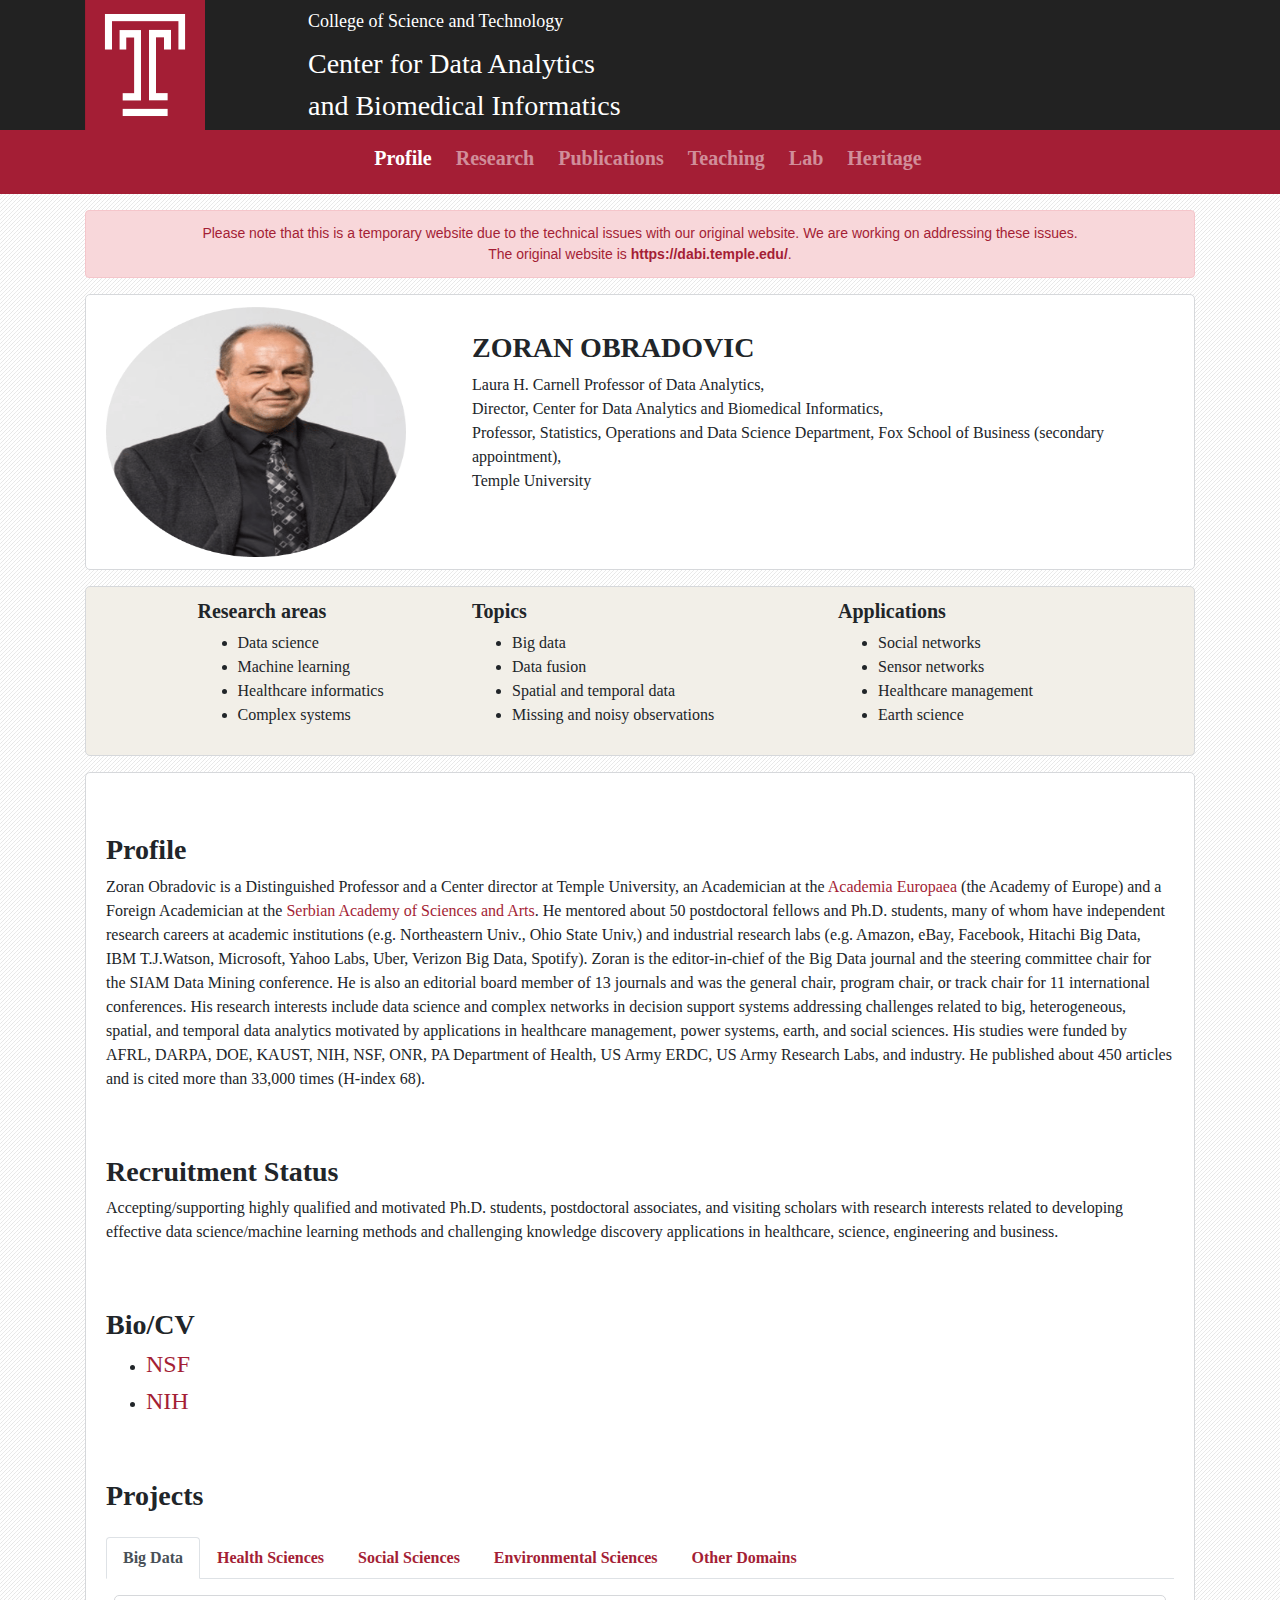
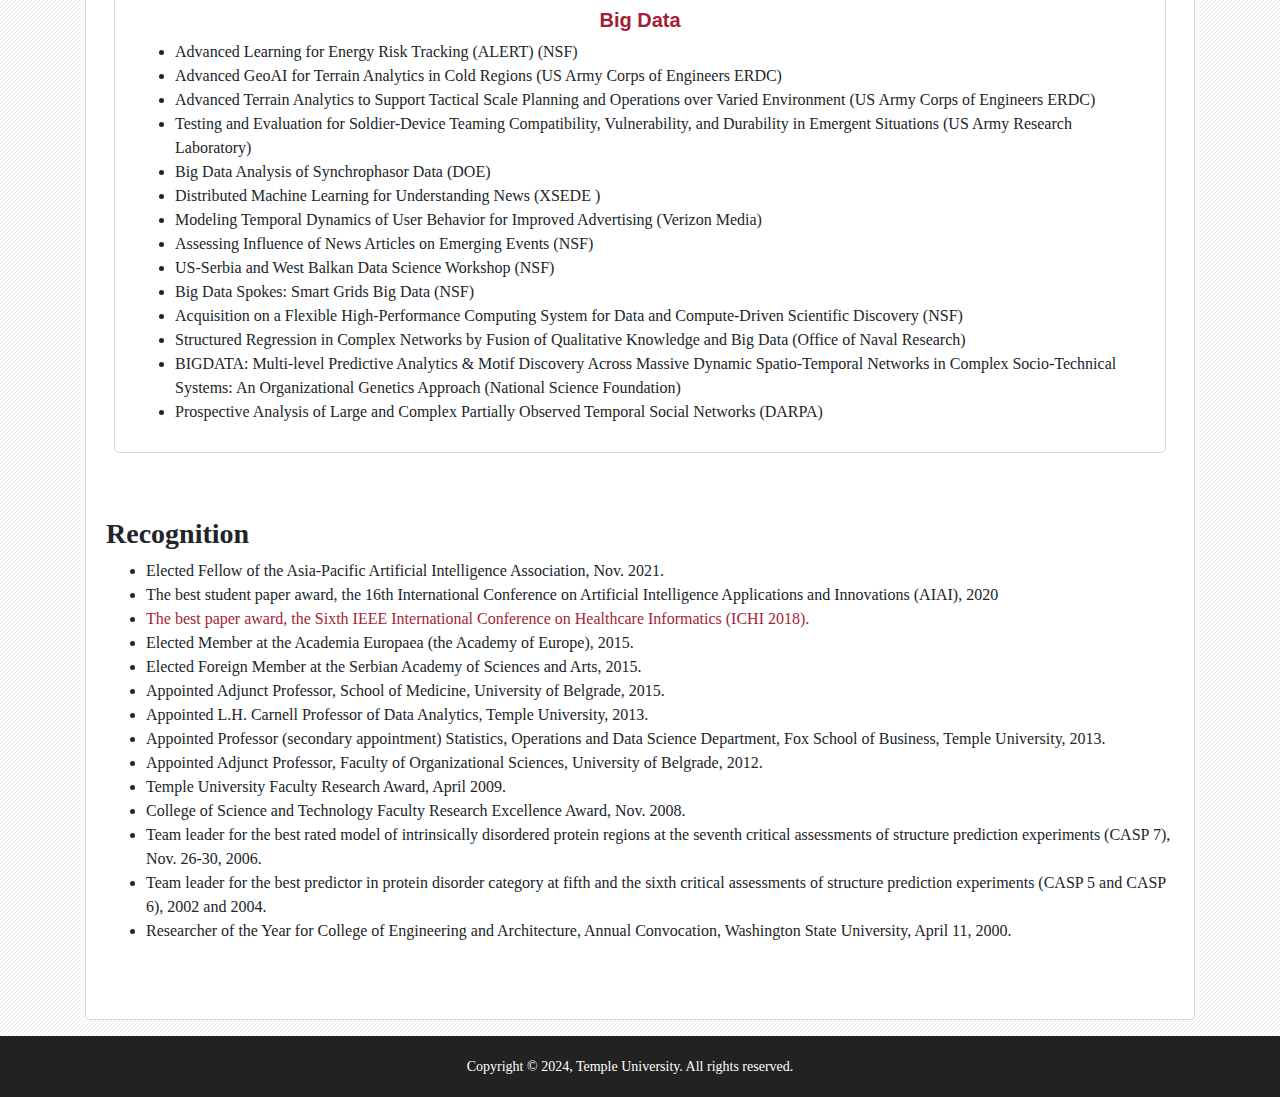
<file: index.html>
<html>
	<head>
		<title>Zoran Obradovic - Center for Data Analytics and Biomedical Informatics</title>
		<meta charset="utf-8">
		<meta name="viewport" content="width=device-width, initial-scale=1">
		<link rel="shortcut icon" href="img/cropped-T-Logo-32x32.png" />
		<link rel="stylesheet" href="dabi_css/bootstrap.min.css">
		<link rel="stylesheet" type="text/css" href="dabi_css/zoran_external_style.css">
		
		<script src="dabi_js/fontawesome.js"></script>
		<script src="dabi_js/popper.js"></script>
		<script src="dabi_js/jquery.min.js"></script>
		<script src="dabi_js/bootstrap.min.js"></script>

		<style>
			/*Small Screen*/
			@media (max-width: 1160px) {
				.top-bar {
					display: none;
				}
				.navbar-brand {
					display: none;
				}
				.jazan-video {
					display: none;
				}
				.map {
					display: none;
				}
				.sm-divider-show {
					display: block;
				}
			}
			/*Large Screen*/
			@media (min-width: 1160px) {
				.bg-bar-sm {
					display: none;
				}
				.login-icon-2 {
					display: none;
				}
				.sm-divider-show {
					display: none;
				}
			}

		</style>
		
	</head>
	<body>
		<div class="panner">
			<div class="container">
				<div class="row">
					<div class="col-sm-2">
						<img src="img/T-Logo.png" width="120px" height="130"/>
					</div>
					<div class="col-sm-10 px-5">
						<div class="py-2"><a href="https://cst.temple.edu/"><span class="panner-text-sm">College of Science and Technology</span></a></div>
						<span class="panner-text-lg">Center for Data Analytics</span><br>
						<span class="panner-text-lg">and Biomedical Informatics<span>
					</div>
				</div>
			</div>
		</div>
		
		<div class="bg-bar-sm">
			
		</div>
		<nav class="navbar navbar-expand-lg navbar-dark bg-bar">		
			<div class="navbar-brand">
				
			</div>
			<button class="navbar-toggler" type="button" data-toggle="collapse" data-target="#mainMenu" aria-controls="mainMenu" aria-expanded="false" aria-label="Toggle navigation">
				<span class="navbar-toggler-icon"></span>
			</button>

			<div class="collapse navbar-collapse" id="mainMenu">
				<ul class="navbar-nav mr-auto mx-auto tajawal-font">
					<li class="px-1 nav-item">
						<a class="py-2 nav-link active" href="index.html"><h5><b>Profile</b></h5></a>
					</li>

					<li class="px-1 nav-item">
						<a class="py-2 nav-link" href="research.html"><h5><b>Research</b></h5></a>
					</li>

					<li class="px-1 nav-item">
						<a class="py-2 nav-link" href="publications.html"><h5><b>Publications</b></h5></a>
					</li>

					<li class="px-1 nav-item">
						<a class="py-2 nav-link" href="teaching.html"><h5><b>Teaching</b></h5></a>
					</li>
					
					<li class="px-1 nav-item">
						<a class="py-2 nav-link" href="lab.html"><h5><b>Lab</b></h5></a>
					</li>
					
					<li class="px-1 nav-item">
						<a class="py-2 nav-link" href="heritage.html"><h5><b>Heritage</b></h5></a>
					</li>
					
				</ul>
			</div>
		</nav>
		
		<div class="container">
			
			<div class="divider"></div>			
			<div class="row">
				<div class="col-lg-12">
					<div class="alert alert-danger text-center section-title">
						Please note that this is a temporary website due to the technical issues with our original website. We are working on addressing these issues.<br>
						The original website is <a href="https://dabi.temple.edu/" target="_blank"><b>https://dabi.temple.edu/</b></a>.
					</div>
					<div class="section">
						<div class="section-content">
							<div class="row">
								<div class="col-lg-4">
									<img src="img/Zoran_Obradovic.png" width="300" height="250"/>
								</div>
								<div class="col-lg-8 py-4">
									<h3><b>ZORAN OBRADOVIC</b></h3>
									<p class="section-content">
										<span>Laura H. Carnell Professor of Data Analytics,</span><br>
										<span>Director, Center for Data Analytics and Biomedical Informatics,</span><br>
										<span>Professor, Statistics, Operations and Data Science Department, Fox School of Business (secondary appointment),</span><br>
										<span>Temple University
									</p>

								</div>
							</div>
						</div>
					</div>
				</div>
			</div>
			
			<div class="row">
				<div class="col-lg-12">
					<div class="section-s2">
						<div class="section-content">
							<div class="row">
								<div class="col-lg-1">
									
								</div>
								<div class="col-lg-3">
									<h5><b>Research areas</b></h5>
									<ul>
										<li>Data science</li>
										<li>Machine learning</li>
										<li>Healthcare informatics</li>
										<li>Complex systems</li>
									</ul>
								</div>
								<div class="col-lg-4">
									<h5><b>Topics</b></h5>
									<ul>
										<li>Big data</li>
										<li>Data fusion</li>
										<li>Spatial and temporal data</li>
										<li>Missing and noisy observations</li>
									</ul>
								</div>
								<div class="col-lg-4">
									<h5><b>Applications</b></h5>
									<ul>
										<li>Social networks</li>
										<li>Sensor networks</li>
										<li>Healthcare management</li>
										<li>Earth science</li>
									</ul>
								</div>
							</div>
						</div>
					</div>
				</div>
			</div>
			
			<div class="row">
				<div class="col-lg-12">
					<div class="section">
						<div class="section-content">
							<br><br>
							<h3><b>Profile</b></h3>
							<p>
								Zoran Obradovic is a Distinguished Professor and a Center 
								director at Temple University, an Academician at the 
								<a href="https://www.ae-info.org/">Academia Europaea</a> 
								(the Academy of Europe) and a Foreign Academician at the 
								<a href="https://www.sanu.ac.rs/en/about-the-academy/members/">Serbian Academy of Sciences and Arts</a>. 
								He mentored about 50 postdoctoral fellows and Ph.D. students,
								many of whom have independent research careers at academic 
								institutions (e.g. Northeastern Univ., Ohio State Univ,) and 
								industrial research labs (e.g. Amazon, eBay, Facebook, 
								Hitachi Big Data, IBM T.J.Watson, Microsoft, Yahoo Labs, 
								Uber, Verizon Big Data, Spotify). Zoran is the 
								editor-in-chief of the Big Data journal and the steering 
								committee chair for the SIAM Data Mining conference. He is 
								also an editorial board member of 13 journals and was the 
								general chair, program chair, or track chair for 11 
								international conferences. His research interests include 
								data science and complex networks in decision support 
								systems addressing challenges related to big, heterogeneous, 
								spatial, and temporal data analytics motivated by 
								applications in healthcare management, power systems, earth, 
								and social sciences. His studies were funded by AFRL, DARPA, 
								DOE, KAUST, NIH, NSF, ONR, PA Department of Health, US Army 
								ERDC, US Army Research Labs, and industry. He published 
								about 450 articles and is cited more than 33,000 times 
								(H-index 68).
							</p>
							<br><br>
							<h3><b>Recruitment Status</b></h3>
							<p>
								Accepting/supporting highly qualified and motivated Ph.D. 
								students, postdoctoral associates, and visiting scholars 
								with research interests related to developing effective data 
								science/machine learning methods and challenging knowledge 
								discovery applications in healthcare, science, engineering 
								and business.
							</p>
							
							<br><br>
							<h3><b>Bio/CV</b></h3>
							<ul>
								<li><h4><a href="files/Obradovic_NSF_bio_06_2020.pdf">NSF</a></h4></li>
								<li><h4><a href="files/Obradovic_CV_NIH_5page_061620.pdf">NIH</a></h4></li>
							</ul>
							
							<br><br>
							<h3><b>Projects</b></h3>
							<div class="divider"></div>
						<ul class="nav nav-tabs" id="myTab" role="tablist">
							<li class="nav-item">
								<a class="nav-link active" id="project1" data-toggle="tab" href="#Pro_1" role="tab" aria-controls="Pro_1" aria-selected="true"><b>Big Data</b></a>
							</li>
							<li class="nav-item">
								<a class="nav-link" id="project2" data-toggle="tab" href="#Pro_2" role="tab" aria-controls="Pro_2" aria-selected="false"><b>Health Sciences</b></a>
							</li>
							<li class="nav-item">
								<a class="nav-link" id="project3" data-toggle="tab" href="#Pro_3" role="tab" aria-controls="Pro_3" aria-selected="false"><b>Social Sciences</b></a>
							</li>
							<li class="nav-item">
								<a class="nav-link" id="project4" data-toggle="tab" href="#Pro_4" role="tab" aria-controls="Pro_4" aria-selected="false"><b>Environmental Sciences</b></a>
							</li>
							<li class="nav-item">
								<a class="nav-link" id="project5" data-toggle="tab" href="#Pro_5" role="tab" aria-controls="Pro_5" aria-selected="false"><b>Other Domains</b></a>
							</li>
						</ul>
<!--Project 1-->
						<div class="tab-content text-center" id="myTabContent">
							<div class="tab-pane fade show active" id="Pro_1" role="tabpanel" aria-labelledby="Project1">
								<div class="text-left mx-2 my-3">
									<div class="section">
										<center><h5 class="section-title"><b>Big Data</b></h5></center>
										<ul>
											<li>Advanced Learning for Energy Risk Tracking (ALERT) (NSF)</li>
											<li>Advanced GeoAI for Terrain Analytics in Cold Regions (US Army Corps of Engineers ERDC)</li>
											<li>Advanced Terrain Analytics to Support Tactical Scale Planning and Operations over Varied Environment (US Army Corps of Engineers ERDC)</li>
											<li>Testing and Evaluation for Soldier-Device Teaming Compatibility, Vulnerability, and Durability in Emergent Situations (US Army Research Laboratory)</li>
											<li>Big Data Analysis of Synchrophasor Data (DOE)</li>
											<li>Distributed Machine Learning for Understanding News (XSEDE )   </li>
											<li>Modeling Temporal Dynamics of User Behavior for Improved Advertising (Verizon Media)</li>
											<li>Assessing Influence of News Articles on Emerging Events (NSF)</li>
											<li>US-Serbia and West Balkan Data Science Workshop (NSF)</li>
											<li>Big Data Spokes: Smart Grids Big Data (NSF)</li>
											<li>Acquisition on a Flexible High-Performance Computing System for Data and Compute-Driven Scientific Discovery (NSF)</li>
											<li>Structured Regression in Complex Networks by Fusion of Qualitative Knowledge and Big Data (Office of Naval Research)</li>
											<li>BIGDATA: Multi-level Predictive Analytics & Motif Discovery Across Massive Dynamic Spatio-Temporal Networks in Complex Socio-Technical Systems: An Organizational Genetics Approach (National Science Foundation)</li>
											<li>Prospective Analysis of Large and Complex Partially Observed Temporal Social Networks (DARPA)</li>
										</ul>
									</div>
								</div>
							</div>
<!--END OF Project 1-->
<!--Project 2-->
							<div class="tab-pane fade" id="Pro_2" role="tabpanel" aria-labelledby="project2">
								<div class="text-left mx-2 my-3">
									<div class="section">
										<center><h5 class="section-title"><b>Health Sciences</b></h5></center>
										<ul>
											<li>CIBR: Bridging Fields and Expanding Research Opportunities with the Timescale of Life (NSF)</li>
											<li>Developing and Validating EHR-Integrated Readmission Risk Prediction Model for Hospitalized Patients with Diabetes (NIH)</li>
											<li>Characterizing Diversity of Demographics and Health Conditions Affecting Risk for Comorbidities and Health Conditions Affecting Risk for Comorbidities Development in Cancer Patients (KAUST)</li>
											<li>Disease Detection and Disease Progression Modeling (IQVIA)</li>
											<li>Clinical Decision Support System for Multiple Choice Ranking in Cancer Comorbidity (King Abdullah University of Science and Technology’s Center Partnership Fund Program)</li>
											<li>Assessing Cognitive Computing to Analyze Immunization Program Data (Center for Disease Control)</li>
											<li>Big Data Analytics for Clinical Trials Optimization (QuintilesIMS)</li>
											<li>Reverse Engineering Host Resilience (DARPA)</li>
											<li>Predictive Modeling of Patient State and Therapy Optimization (DARPA)</li>
											<li>Bioinformatics of protein disorder (NIH, NSF)</li>
											<li>Data mining in brain image databases (NIH, NSF)</li>
											<li>Gene expression data analysis (NIH, PA Dept. of Health)</li>
											<li>Bioinformatics core facility (PA Dept. of Health)</li>
										</ul>
									</div>
								</div>
							</div>
<!--END OF Project 2-->
<!--Project 3-->							
							<div class="tab-pane fade" id="Pro_3" role="tabpanel" aria-labelledby="project3">
								<div class="text-left mx-2 my-3">
									<div class="section">
										<center><h5 class="section-title"><b>Social Sciences</b></h5></center>
										<ul>
											<li>Data mining for juvenile recidivism investigation (NIJ)</li>
										</ul>
									</div>
								</div>
							</div>
<!--END OF Project 3-->
<!--Project 4-->
							<div class="tab-pane fade" id="Pro_4" role="tabpanel" aria-labelledby="project4">
								<div class="text-left mx-2 my-3">
									<div class="section">
										<center><h5 class="section-title"><b>Environmental Sciences</b></h5></center>
										<ul>
											<li>Discriminative Modeling Framework for Mining of Spatio-Temporal Data in Remote Sensing (NSF)</li>
											<li>Estimation of geophysical parameters from sensors on satellites (NSF)</li>
										</ul>
									</div>
								</div>
							</div>
<!--END OF Project 4-->
<!--Project 5-->
							<div class="tab-pane fade" id="Pro_5" role="tabpanel" aria-labelledby="project5">
								<div class="text-left mx-2 my-3">
									<div class="section">
										<center><h5 class="section-title"><b>Other Domains</b></h5></center>
										<ul>
											<li>UAS Detection and Counter UAS R&D (AFRL)</li>
											<li>Text mining (Public Health, Public Affairs, Biomedical) (PA Dept. of Health)</li>
											<li>Spatial-temporal data reduction (precision agriculture) (NSF, INEEL)</li>
											<li>Knowledge discovery in distributed databases (agriculture) (DOE)</li>
											<li>Time series analysis (deregulated electricity markets) (NSF)</li>
										</ul>
									</div>
								</div>
							</div>
<!--END OF Project 5-->
						</div>
						
							<br><br>
							<h3><b>Recognition</b></h3>
							<ul>
								<li>Elected Fellow of the Asia-Pacific Artificial Intelligence Association, Nov. 2021.</li>
								<li>The best student paper award, the 16th International Conference on Artificial Intelligence Applications and Innovations (AIAI), 2020</li>
								<li><a href="papers/xiICHI2018.pdf">The best paper award, the Sixth IEEE International Conference on Healthcare Informatics (ICHI 2018).</a></li>
								<li>Elected Member at the Academia Europaea (the Academy of Europe), 2015.</li>
								<li>Elected Foreign Member at the Serbian Academy of Sciences and Arts, 2015.</li>
								<li>Appointed Adjunct Professor, School of Medicine, University of Belgrade, 2015.</li>
								<li>Appointed L.H. Carnell Professor of Data Analytics, Temple University, 2013.</li>
								<li>Appointed Professor (secondary appointment) Statistics, Operations and Data Science Department, Fox School of Business, Temple University, 2013.</li>
								<li>Appointed Adjunct Professor, Faculty of Organizational Sciences, University of Belgrade, 2012.</li>
								<li>Temple University Faculty Research Award, April 2009.</li>
								<li>College of Science and Technology Faculty Research Excellence Award, Nov. 2008.</li>
								<li>Team leader for the best rated model of intrinsically disordered protein regions at the seventh critical assessments of structure prediction experiments (CASP 7), Nov. 26-30, 2006.</li>
								<li>Team leader for the best predictor in protein disorder category at fifth and the sixth critical assessments of structure prediction experiments (CASP 5 and CASP 6), 2002 and 2004.</li>
								<li>Researcher of the Year for College of Engineering and Architecture, Annual Convocation, Washington State University, April 11, 2000.</li>
							</ul>
							<br><br>
						</div>
					</div>
				</div>
			</div>
						

		</div>
		
		<div class="footer bg-footer">
			<div class="text-center">Copyright &copy; 2024, Temple University. All rights reserved.</div>
		</div>
	</body>
</html>
</file>
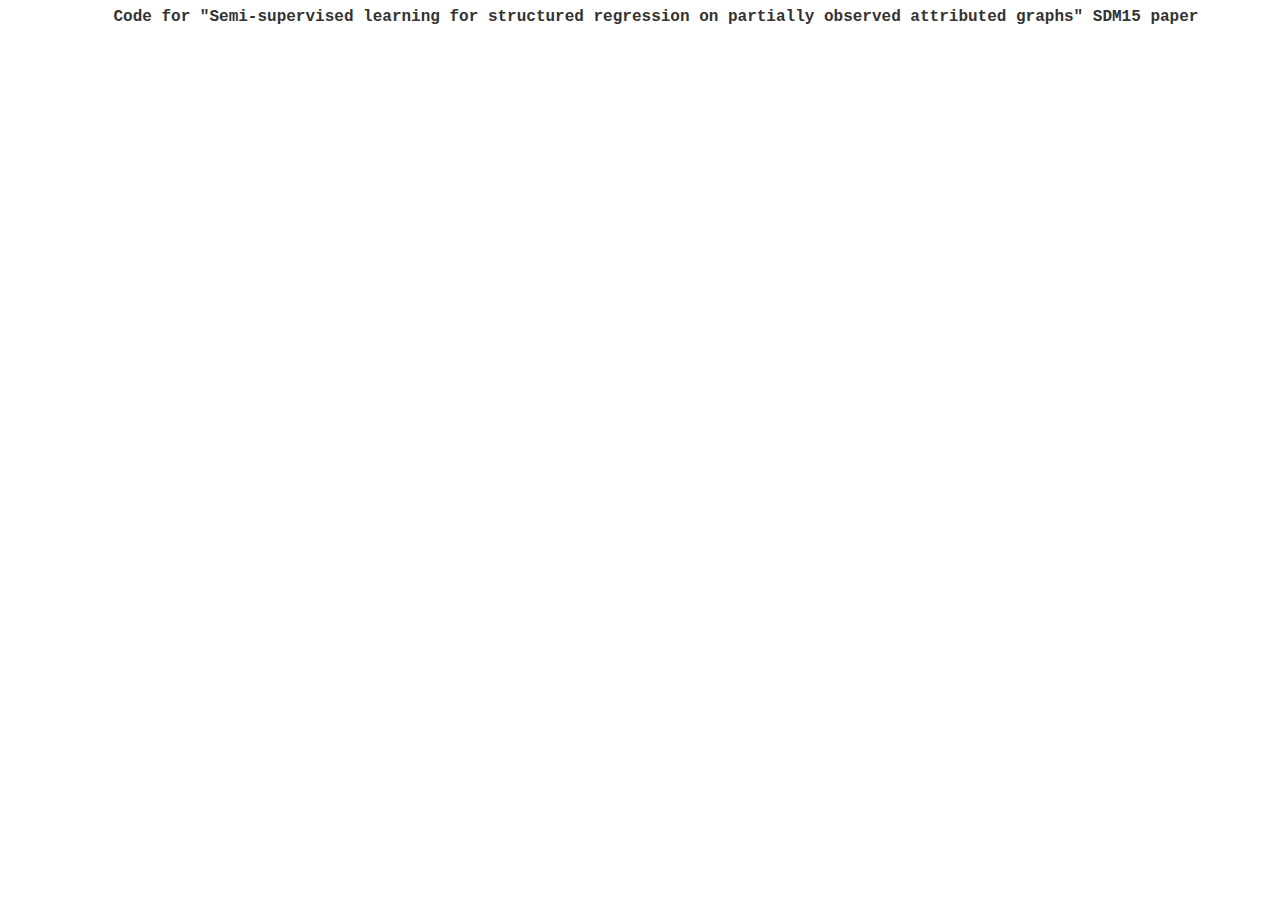
<file: papers/code/sdm15/index.htm>
<html xmlns:v="urn:schemas-microsoft-com:vml"
xmlns:o="urn:schemas-microsoft-com:office:office"
xmlns:w="urn:schemas-microsoft-com:office:word"
xmlns:m="http://schemas.microsoft.com/office/2004/12/omml"
xmlns:mv="http://macVmlSchemaUri" xmlns="http://www.w3.org/TR/REC-html40">

<head>
<meta name=Title content="\documentclass[11pt]{article}">
<meta name=Keywords content="">
<meta http-equiv=Content-Type content="text/html; charset=macintosh">
<meta name=ProgId content=Word.Document>
<meta name=Generator content="Microsoft Word 14">
<meta name=Originator content="Microsoft Word 14">
<link rel=File-List href="cis9664_2012_files/filelist.xml">
<title>Code for "Semi-supervised learning for structured regression on partially observed attributed
graphs" SDM15 paper</title>
<!--[if gte mso 9]><xml>
 <o:DocumentProperties>
  <o:Author>zoran</o:Author>
  <o:LastAuthor>Zoran Obradovic</o:LastAuthor>
  <o:Revision>3</o:Revision>
  <o:TotalTime>40</o:TotalTime>
  <o:LastPrinted>2012-01-19T00:13:00Z</o:LastPrinted>
  <o:Created>2012-01-19T01:07:00Z</o:Created>
  <o:LastSaved>2012-01-19T01:08:00Z</o:LastSaved>
  <o:Pages>1</o:Pages>
  <o:Words>361</o:Words>
  <o:Characters>2062</o:Characters>
  <o:Company>EECS WSU</o:Company>
  <o:Bytes>29184</o:Bytes>
  <o:Lines>17</o:Lines>
  <o:Paragraphs>4</o:Paragraphs>
  <o:CharactersWithSpaces>2419</o:CharactersWithSpaces>
  <o:Version>14.0</o:Version>
 </o:DocumentProperties>
 <o:OfficeDocumentSettings>
  <o:PixelsPerInch>96</o:PixelsPerInch>
  <o:TargetScreenSize>800x600</o:TargetScreenSize>
 </o:OfficeDocumentSettings>
</xml><![endif]-->
<link rel=themeData href="cis9664_2012_files/themedata.xml">
<!--[if gte mso 9]><xml>
 <w:WordDocument>
  <w:SpellingState>Clean</w:SpellingState>
  <w:GrammarState>Clean</w:GrammarState>
  <w:TrackMoves>false</w:TrackMoves>
  <w:TrackFormatting/>
  <w:ValidateAgainstSchemas/>
  <w:SaveIfXMLInvalid>false</w:SaveIfXMLInvalid>
  <w:IgnoreMixedContent>false</w:IgnoreMixedContent>
  <w:AlwaysShowPlaceholderText>false</w:AlwaysShowPlaceholderText>
  <w:DoNotPromoteQF/>
  <w:LidThemeOther>EN-US</w:LidThemeOther>
  <w:LidThemeAsian>JA</w:LidThemeAsian>
  <w:LidThemeComplexScript>X-NONE</w:LidThemeComplexScript>
  <w:Compatibility>
   <w:SelectEntireFieldWithStartOrEnd/>
   <w:UseWord2002TableStyleRules/>
   <w:DontUseIndentAsNumberingTabStop/>
   <w:FELineBreak11/>
   <w:WW11IndentRules/>
   <w:DontAutofitConstrainedTables/>
   <w:AutofitLikeWW11/>
   <w:HangulWidthLikeWW11/>
   <w:UseNormalStyleForList/>
   <w:DontVertAlignCellWithSp/>
   <w:DontBreakConstrainedForcedTables/>
   <w:DontVertAlignInTxbx/>
   <w:Word11KerningPairs/>
   <w:CachedColBalance/>
  </w:Compatibility>
  <m:mathPr>
   <m:mathFont m:val="Cambria Math"/>
   <m:brkBin m:val="before"/>
   <m:brkBinSub m:val="&#45;-"/>
   <m:smallFrac m:val="off"/>
   <m:dispDef/>
   <m:lMargin m:val="0"/>
   <m:rMargin m:val="0"/>
   <m:defJc m:val="centerGroup"/>
   <m:wrapIndent m:val="1440"/>
   <m:intLim m:val="subSup"/>
   <m:naryLim m:val="undOvr"/>
  </m:mathPr></w:WordDocument>
</xml><![endif]--><!--[if gte mso 9]><xml>
 <w:LatentStyles DefLockedState="false" DefUnhideWhenUsed="false"
  DefSemiHidden="false" DefQFormat="false" LatentStyleCount="276">
  <w:LsdException Locked="false" QFormat="true" Name="Normal"/>
  <w:LsdException Locked="false" QFormat="true" Name="heading 1"/>
  <w:LsdException Locked="false" QFormat="true" Name="heading 2"/>
  <w:LsdException Locked="false" QFormat="true" Name="heading 3"/>
  <w:LsdException Locked="false" QFormat="true" Name="heading 4"/>
  <w:LsdException Locked="false" QFormat="true" Name="heading 5"/>
  <w:LsdException Locked="false" QFormat="true" Name="heading 6"/>
  <w:LsdException Locked="false" QFormat="true" Name="heading 7"/>
  <w:LsdException Locked="false" QFormat="true" Name="heading 8"/>
  <w:LsdException Locked="false" QFormat="true" Name="heading 9"/>
  <w:LsdException Locked="false" QFormat="true" Name="caption"/>
  <w:LsdException Locked="false" QFormat="true" Name="Title"/>
  <w:LsdException Locked="false" QFormat="true" Name="Subtitle"/>
  <w:LsdException Locked="false" QFormat="true" Name="Strong"/>
  <w:LsdException Locked="false" QFormat="true" Name="Emphasis"/>
  <w:LsdException Locked="false" Priority="99" SemiHidden="true"
   UnhideWhenUsed="true" Name="Note Level 1"/>
  <w:LsdException Locked="false" Priority="99" SemiHidden="true"
   UnhideWhenUsed="true" Name="Note Level 2"/>
  <w:LsdException Locked="false" Priority="99" SemiHidden="true"
   UnhideWhenUsed="true" Name="Note Level 3"/>
  <w:LsdException Locked="false" Priority="99" SemiHidden="true"
   UnhideWhenUsed="true" Name="Note Level 4"/>
  <w:LsdException Locked="false" Priority="99" SemiHidden="true"
   UnhideWhenUsed="true" Name="Note Level 5"/>
  <w:LsdException Locked="false" Priority="99" SemiHidden="true"
   UnhideWhenUsed="true" Name="Note Level 6"/>
  <w:LsdException Locked="false" Priority="99" SemiHidden="true"
   UnhideWhenUsed="true" Name="Note Level 7"/>
  <w:LsdException Locked="false" Priority="99" SemiHidden="true"
   UnhideWhenUsed="true" Name="Note Level 8"/>
  <w:LsdException Locked="false" Priority="99" SemiHidden="true"
   UnhideWhenUsed="true" Name="Note Level 9"/>
  <w:LsdException Locked="false" Priority="99" SemiHidden="true"
   Name="Placeholder Text"/>
  <w:LsdException Locked="false" Priority="1" QFormat="true" Name="No Spacing"/>
  <w:LsdException Locked="false" Priority="60" Name="Light Shading"/>
  <w:LsdException Locked="false" Priority="61" Name="Light List"/>
  <w:LsdException Locked="false" Priority="62" Name="Light Grid"/>
  <w:LsdException Locked="false" Priority="63" Name="Medium Shading 1"/>
  <w:LsdException Locked="false" Priority="64" Name="Medium Shading 2"/>
  <w:LsdException Locked="false" Priority="65" Name="Medium List 1"/>
  <w:LsdException Locked="false" Priority="66" Name="Medium List 2"/>
  <w:LsdException Locked="false" Priority="67" Name="Medium Grid 1"/>
  <w:LsdException Locked="false" Priority="68" Name="Medium Grid 2"/>
  <w:LsdException Locked="false" Priority="69" Name="Medium Grid 3"/>
  <w:LsdException Locked="false" Priority="70" Name="Dark List"/>
  <w:LsdException Locked="false" Priority="71" Name="Colorful Shading"/>
  <w:LsdException Locked="false" Priority="72" Name="Colorful List"/>
  <w:LsdException Locked="false" Priority="73" Name="Colorful Grid"/>
  <w:LsdException Locked="false" Priority="60" Name="Light Shading Accent 1"/>
  <w:LsdException Locked="false" Priority="61" Name="Light List Accent 1"/>
  <w:LsdException Locked="false" Priority="62" Name="Light Grid Accent 1"/>
  <w:LsdException Locked="false" Priority="63" Name="Medium Shading 1 Accent 1"/>
  <w:LsdException Locked="false" Priority="64" Name="Medium Shading 2 Accent 1"/>
  <w:LsdException Locked="false" Priority="65" Name="Medium List 1 Accent 1"/>
  <w:LsdException Locked="false" Priority="99" SemiHidden="true" Name="Revision"/>
  <w:LsdException Locked="false" Priority="34" QFormat="true"
   Name="List Paragraph"/>
  <w:LsdException Locked="false" Priority="29" QFormat="true" Name="Quote"/>
  <w:LsdException Locked="false" Priority="30" QFormat="true"
   Name="Intense Quote"/>
  <w:LsdException Locked="false" Priority="66" Name="Medium List 2 Accent 1"/>
  <w:LsdException Locked="false" Priority="67" Name="Medium Grid 1 Accent 1"/>
  <w:LsdException Locked="false" Priority="68" Name="Medium Grid 2 Accent 1"/>
  <w:LsdException Locked="false" Priority="69" Name="Medium Grid 3 Accent 1"/>
  <w:LsdException Locked="false" Priority="70" Name="Dark List Accent 1"/>
  <w:LsdException Locked="false" Priority="71" Name="Colorful Shading Accent 1"/>
  <w:LsdException Locked="false" Priority="72" Name="Colorful List Accent 1"/>
  <w:LsdException Locked="false" Priority="73" Name="Colorful Grid Accent 1"/>
  <w:LsdException Locked="false" Priority="60" Name="Light Shading Accent 2"/>
  <w:LsdException Locked="false" Priority="61" Name="Light List Accent 2"/>
  <w:LsdException Locked="false" Priority="62" Name="Light Grid Accent 2"/>
  <w:LsdException Locked="false" Priority="63" Name="Medium Shading 1 Accent 2"/>
  <w:LsdException Locked="false" Priority="64" Name="Medium Shading 2 Accent 2"/>
  <w:LsdException Locked="false" Priority="65" Name="Medium List 1 Accent 2"/>
  <w:LsdException Locked="false" Priority="66" Name="Medium List 2 Accent 2"/>
  <w:LsdException Locked="false" Priority="67" Name="Medium Grid 1 Accent 2"/>
  <w:LsdException Locked="false" Priority="68" Name="Medium Grid 2 Accent 2"/>
  <w:LsdException Locked="false" Priority="69" Name="Medium Grid 3 Accent 2"/>
  <w:LsdException Locked="false" Priority="70" Name="Dark List Accent 2"/>
  <w:LsdException Locked="false" Priority="71" Name="Colorful Shading Accent 2"/>
  <w:LsdException Locked="false" Priority="72" Name="Colorful List Accent 2"/>
  <w:LsdException Locked="false" Priority="73" Name="Colorful Grid Accent 2"/>
  <w:LsdException Locked="false" Priority="60" Name="Light Shading Accent 3"/>
  <w:LsdException Locked="false" Priority="61" Name="Light List Accent 3"/>
  <w:LsdException Locked="false" Priority="62" Name="Light Grid Accent 3"/>
  <w:LsdException Locked="false" Priority="63" Name="Medium Shading 1 Accent 3"/>
  <w:LsdException Locked="false" Priority="64" Name="Medium Shading 2 Accent 3"/>
  <w:LsdException Locked="false" Priority="65" Name="Medium List 1 Accent 3"/>
  <w:LsdException Locked="false" Priority="66" Name="Medium List 2 Accent 3"/>
  <w:LsdException Locked="false" Priority="67" Name="Medium Grid 1 Accent 3"/>
  <w:LsdException Locked="false" Priority="68" Name="Medium Grid 2 Accent 3"/>
  <w:LsdException Locked="false" Priority="69" Name="Medium Grid 3 Accent 3"/>
  <w:LsdException Locked="false" Priority="70" Name="Dark List Accent 3"/>
  <w:LsdException Locked="false" Priority="71" Name="Colorful Shading Accent 3"/>
  <w:LsdException Locked="false" Priority="72" Name="Colorful List Accent 3"/>
  <w:LsdException Locked="false" Priority="73" Name="Colorful Grid Accent 3"/>
  <w:LsdException Locked="false" Priority="60" Name="Light Shading Accent 4"/>
  <w:LsdException Locked="false" Priority="61" Name="Light List Accent 4"/>
  <w:LsdException Locked="false" Priority="62" Name="Light Grid Accent 4"/>
  <w:LsdException Locked="false" Priority="63" Name="Medium Shading 1 Accent 4"/>
  <w:LsdException Locked="false" Priority="64" Name="Medium Shading 2 Accent 4"/>
  <w:LsdException Locked="false" Priority="65" Name="Medium List 1 Accent 4"/>
  <w:LsdException Locked="false" Priority="66" Name="Medium List 2 Accent 4"/>
  <w:LsdException Locked="false" Priority="67" Name="Medium Grid 1 Accent 4"/>
  <w:LsdException Locked="false" Priority="68" Name="Medium Grid 2 Accent 4"/>
  <w:LsdException Locked="false" Priority="69" Name="Medium Grid 3 Accent 4"/>
  <w:LsdException Locked="false" Priority="70" Name="Dark List Accent 4"/>
  <w:LsdException Locked="false" Priority="71" Name="Colorful Shading Accent 4"/>
  <w:LsdException Locked="false" Priority="72" Name="Colorful List Accent 4"/>
  <w:LsdException Locked="false" Priority="73" Name="Colorful Grid Accent 4"/>
  <w:LsdException Locked="false" Priority="60" Name="Light Shading Accent 5"/>
  <w:LsdException Locked="false" Priority="61" Name="Light List Accent 5"/>
  <w:LsdException Locked="false" Priority="62" Name="Light Grid Accent 5"/>
  <w:LsdException Locked="false" Priority="63" Name="Medium Shading 1 Accent 5"/>
  <w:LsdException Locked="false" Priority="64" Name="Medium Shading 2 Accent 5"/>
  <w:LsdException Locked="false" Priority="65" Name="Medium List 1 Accent 5"/>
  <w:LsdException Locked="false" Priority="66" Name="Medium List 2 Accent 5"/>
  <w:LsdException Locked="false" Priority="67" Name="Medium Grid 1 Accent 5"/>
  <w:LsdException Locked="false" Priority="68" Name="Medium Grid 2 Accent 5"/>
  <w:LsdException Locked="false" Priority="69" Name="Medium Grid 3 Accent 5"/>
  <w:LsdException Locked="false" Priority="70" Name="Dark List Accent 5"/>
  <w:LsdException Locked="false" Priority="71" Name="Colorful Shading Accent 5"/>
  <w:LsdException Locked="false" Priority="72" Name="Colorful List Accent 5"/>
  <w:LsdException Locked="false" Priority="73" Name="Colorful Grid Accent 5"/>
  <w:LsdException Locked="false" Priority="60" Name="Light Shading Accent 6"/>
  <w:LsdException Locked="false" Priority="61" Name="Light List Accent 6"/>
  <w:LsdException Locked="false" Priority="62" Name="Light Grid Accent 6"/>
  <w:LsdException Locked="false" Priority="63" Name="Medium Shading 1 Accent 6"/>
  <w:LsdException Locked="false" Priority="64" Name="Medium Shading 2 Accent 6"/>
  <w:LsdException Locked="false" Priority="65" Name="Medium List 1 Accent 6"/>
  <w:LsdException Locked="false" Priority="66" Name="Medium List 2 Accent 6"/>
  <w:LsdException Locked="false" Priority="67" Name="Medium Grid 1 Accent 6"/>
  <w:LsdException Locked="false" Priority="68" Name="Medium Grid 2 Accent 6"/>
  <w:LsdException Locked="false" Priority="69" Name="Medium Grid 3 Accent 6"/>
  <w:LsdException Locked="false" Priority="70" Name="Dark List Accent 6"/>
  <w:LsdException Locked="false" Priority="71" Name="Colorful Shading Accent 6"/>
  <w:LsdException Locked="false" Priority="72" Name="Colorful List Accent 6"/>
  <w:LsdException Locked="false" Priority="73" Name="Colorful Grid Accent 6"/>
  <w:LsdException Locked="false" Priority="19" QFormat="true"
   Name="Subtle Emphasis"/>
  <w:LsdException Locked="false" Priority="21" QFormat="true"
   Name="Intense Emphasis"/>
  <w:LsdException Locked="false" Priority="31" QFormat="true"
   Name="Subtle Reference"/>
  <w:LsdException Locked="false" Priority="32" QFormat="true"
   Name="Intense Reference"/>
  <w:LsdException Locked="false" Priority="33" QFormat="true" Name="Book Title"/>
  <w:LsdException Locked="false" Priority="37" SemiHidden="true"
   UnhideWhenUsed="true" Name="Bibliography"/>
  <w:LsdException Locked="false" Priority="39" SemiHidden="true"
   UnhideWhenUsed="true" QFormat="true" Name="TOC Heading"/>
 </w:LatentStyles>
</xml><![endif]-->
<style>
<!--
 /* Font Definitions */
@font-face
	{font-family:Arial;
	panose-1:2 11 6 4 2 2 2 2 2 4;
	mso-font-charset:0;
	mso-generic-font-family:auto;
	mso-font-pitch:variable;
	mso-font-signature:-536859905 -1073711037 9 0 511 0;}
@font-face
	{font-family:"Courier New";
	panose-1:2 7 3 9 2 2 5 2 4 4;
	mso-font-charset:0;
	mso-generic-font-family:auto;
	mso-font-pitch:variable;
	mso-font-signature:-536859905 -1073711037 9 0 511 0;}
@font-face
	{font-family:Wingdings;
	panose-1:5 0 0 0 0 0 0 0 0 0;
	mso-font-charset:2;
	mso-generic-font-family:auto;
	mso-font-pitch:variable;
	mso-font-signature:0 268435456 0 0 -2147483648 0;}
@font-face
	{font-family:Wingdings;
	panose-1:5 0 0 0 0 0 0 0 0 0;
	mso-font-charset:2;
	mso-generic-font-family:auto;
	mso-font-pitch:variable;
	mso-font-signature:0 268435456 0 0 -2147483648 0;}
@font-face
	{font-family:Tahoma;
	panose-1:2 11 6 4 3 5 4 4 2 4;
	mso-font-charset:0;
	mso-generic-font-family:auto;
	mso-font-pitch:variable;
	mso-font-signature:-520082689 -1073717157 41 0 66047 0;}
@font-face
	{font-family:"MS Mincho";
	mso-font-alt:"\FF2D\FF33 \660E\671D";
	mso-font-charset:128;
	mso-generic-font-family:modern;
	mso-font-pitch:fixed;
	mso-font-signature:-1610612033 1757936891 16 0 131231 0;}
 /* Style Definitions */
p.MsoNormal, li.MsoNormal, div.MsoNormal
	{mso-style-unhide:no;
	mso-style-qformat:yes;
	mso-style-parent:"";
	margin:0in;
	margin-bottom:.0001pt;
	mso-pagination:widow-orphan;
	font-size:12.0pt;
	font-family:"Times New Roman";
	mso-fareast-font-family:"Times New Roman";}
h1
	{mso-style-unhide:no;
	mso-style-qformat:yes;
	mso-style-next:Normal;
	margin-top:12.0pt;
	margin-right:0in;
	margin-bottom:3.0pt;
	margin-left:0in;
	mso-pagination:widow-orphan;
	page-break-after:avoid;
	mso-outline-level:1;
	font-size:16.0pt;
	font-family:Arial;
	mso-font-kerning:16.0pt;
	font-weight:bold;}
h2
	{mso-style-unhide:no;
	mso-style-qformat:yes;
	mso-style-next:Normal;
	margin-top:12.0pt;
	margin-right:0in;
	margin-bottom:3.0pt;
	margin-left:0in;
	mso-pagination:widow-orphan;
	page-break-after:avoid;
	mso-outline-level:2;
	font-size:14.0pt;
	font-family:Arial;
	font-weight:bold;
	font-style:italic;}
h3
	{mso-style-unhide:no;
	mso-style-qformat:yes;
	mso-style-next:Normal;
	margin-top:12.0pt;
	margin-right:0in;
	margin-bottom:3.0pt;
	margin-left:0in;
	mso-pagination:widow-orphan;
	page-break-after:avoid;
	mso-outline-level:3;
	font-size:13.0pt;
	font-family:Arial;
	font-weight:bold;}
h4
	{mso-style-unhide:no;
	mso-style-qformat:yes;
	mso-style-next:Normal;
	margin-top:12.0pt;
	margin-right:0in;
	margin-bottom:3.0pt;
	margin-left:0in;
	mso-pagination:widow-orphan;
	page-break-after:avoid;
	mso-outline-level:4;
	font-size:14.0pt;
	font-family:"Times New Roman";
	font-weight:bold;}
h5
	{mso-style-unhide:no;
	mso-style-qformat:yes;
	mso-style-next:Normal;
	margin-top:12.0pt;
	margin-right:0in;
	margin-bottom:3.0pt;
	margin-left:0in;
	mso-pagination:widow-orphan;
	mso-outline-level:5;
	font-size:13.0pt;
	font-family:"Times New Roman";
	font-weight:bold;
	font-style:italic;}
h6
	{mso-style-unhide:no;
	mso-style-qformat:yes;
	mso-style-next:Normal;
	margin-top:12.0pt;
	margin-right:0in;
	margin-bottom:3.0pt;
	margin-left:0in;
	mso-pagination:widow-orphan;
	mso-outline-level:6;
	font-size:11.0pt;
	font-family:"Times New Roman";
	font-weight:bold;}
p.MsoHeading7, li.MsoHeading7, div.MsoHeading7
	{mso-style-unhide:no;
	mso-style-qformat:yes;
	mso-style-next:Normal;
	margin-top:12.0pt;
	margin-right:0in;
	margin-bottom:3.0pt;
	margin-left:0in;
	mso-pagination:widow-orphan;
	mso-outline-level:7;
	font-size:12.0pt;
	font-family:"Times New Roman";
	mso-fareast-font-family:"Times New Roman";}
p.MsoHeading8, li.MsoHeading8, div.MsoHeading8
	{mso-style-unhide:no;
	mso-style-qformat:yes;
	mso-style-next:Normal;
	margin-top:12.0pt;
	margin-right:0in;
	margin-bottom:3.0pt;
	margin-left:0in;
	mso-pagination:widow-orphan;
	mso-outline-level:8;
	font-size:12.0pt;
	font-family:"Times New Roman";
	mso-fareast-font-family:"Times New Roman";
	font-style:italic;}
p.MsoHeading9, li.MsoHeading9, div.MsoHeading9
	{mso-style-unhide:no;
	mso-style-qformat:yes;
	mso-style-next:Normal;
	margin-top:12.0pt;
	margin-right:0in;
	margin-bottom:3.0pt;
	margin-left:0in;
	mso-pagination:widow-orphan;
	mso-outline-level:9;
	font-size:11.0pt;
	font-family:Arial;
	mso-fareast-font-family:"Times New Roman";}
p.MsoIndex1, li.MsoIndex1, div.MsoIndex1
	{mso-style-update:auto;
	mso-style-noshow:yes;
	mso-style-unhide:no;
	mso-style-next:Normal;
	margin-top:0in;
	margin-right:0in;
	margin-bottom:0in;
	margin-left:12.0pt;
	margin-bottom:.0001pt;
	text-indent:-12.0pt;
	mso-pagination:widow-orphan;
	font-size:12.0pt;
	font-family:"Times New Roman";
	mso-fareast-font-family:"Times New Roman";}
p.MsoIndex2, li.MsoIndex2, div.MsoIndex2
	{mso-style-update:auto;
	mso-style-noshow:yes;
	mso-style-unhide:no;
	mso-style-next:Normal;
	margin-top:0in;
	margin-right:0in;
	margin-bottom:0in;
	margin-left:24.0pt;
	margin-bottom:.0001pt;
	text-indent:-12.0pt;
	mso-pagination:widow-orphan;
	font-size:12.0pt;
	font-family:"Times New Roman";
	mso-fareast-font-family:"Times New Roman";}
p.MsoIndex3, li.MsoIndex3, div.MsoIndex3
	{mso-style-update:auto;
	mso-style-noshow:yes;
	mso-style-unhide:no;
	mso-style-next:Normal;
	margin-top:0in;
	margin-right:0in;
	margin-bottom:0in;
	margin-left:.5in;
	margin-bottom:.0001pt;
	text-indent:-12.0pt;
	mso-pagination:widow-orphan;
	font-size:12.0pt;
	font-family:"Times New Roman";
	mso-fareast-font-family:"Times New Roman";}
p.MsoIndex4, li.MsoIndex4, div.MsoIndex4
	{mso-style-update:auto;
	mso-style-noshow:yes;
	mso-style-unhide:no;
	mso-style-next:Normal;
	margin-top:0in;
	margin-right:0in;
	margin-bottom:0in;
	margin-left:48.0pt;
	margin-bottom:.0001pt;
	text-indent:-12.0pt;
	mso-pagination:widow-orphan;
	font-size:12.0pt;
	font-family:"Times New Roman";
	mso-fareast-font-family:"Times New Roman";}
p.MsoIndex5, li.MsoIndex5, div.MsoIndex5
	{mso-style-update:auto;
	mso-style-noshow:yes;
	mso-style-unhide:no;
	mso-style-next:Normal;
	margin-top:0in;
	margin-right:0in;
	margin-bottom:0in;
	margin-left:60.0pt;
	margin-bottom:.0001pt;
	text-indent:-12.0pt;
	mso-pagination:widow-orphan;
	font-size:12.0pt;
	font-family:"Times New Roman";
	mso-fareast-font-family:"Times New Roman";}
p.MsoIndex6, li.MsoIndex6, div.MsoIndex6
	{mso-style-update:auto;
	mso-style-noshow:yes;
	mso-style-unhide:no;
	mso-style-next:Normal;
	margin-top:0in;
	margin-right:0in;
	margin-bottom:0in;
	margin-left:1.0in;
	margin-bottom:.0001pt;
	text-indent:-12.0pt;
	mso-pagination:widow-orphan;
	font-size:12.0pt;
	font-family:"Times New Roman";
	mso-fareast-font-family:"Times New Roman";}
p.MsoIndex7, li.MsoIndex7, div.MsoIndex7
	{mso-style-update:auto;
	mso-style-noshow:yes;
	mso-style-unhide:no;
	mso-style-next:Normal;
	margin-top:0in;
	margin-right:0in;
	margin-bottom:0in;
	margin-left:84.0pt;
	margin-bottom:.0001pt;
	text-indent:-12.0pt;
	mso-pagination:widow-orphan;
	font-size:12.0pt;
	font-family:"Times New Roman";
	mso-fareast-font-family:"Times New Roman";}
p.MsoIndex8, li.MsoIndex8, div.MsoIndex8
	{mso-style-update:auto;
	mso-style-noshow:yes;
	mso-style-unhide:no;
	mso-style-next:Normal;
	margin-top:0in;
	margin-right:0in;
	margin-bottom:0in;
	margin-left:96.0pt;
	margin-bottom:.0001pt;
	text-indent:-12.0pt;
	mso-pagination:widow-orphan;
	font-size:12.0pt;
	font-family:"Times New Roman";
	mso-fareast-font-family:"Times New Roman";}
p.MsoIndex9, li.MsoIndex9, div.MsoIndex9
	{mso-style-update:auto;
	mso-style-noshow:yes;
	mso-style-unhide:no;
	mso-style-next:Normal;
	margin-top:0in;
	margin-right:0in;
	margin-bottom:0in;
	margin-left:1.5in;
	margin-bottom:.0001pt;
	text-indent:-12.0pt;
	mso-pagination:widow-orphan;
	font-size:12.0pt;
	font-family:"Times New Roman";
	mso-fareast-font-family:"Times New Roman";}
p.MsoToc1, li.MsoToc1, div.MsoToc1
	{mso-style-update:auto;
	mso-style-noshow:yes;
	mso-style-unhide:no;
	mso-style-next:Normal;
	margin:0in;
	margin-bottom:.0001pt;
	mso-pagination:widow-orphan;
	font-size:12.0pt;
	font-family:"Times New Roman";
	mso-fareast-font-family:"Times New Roman";}
p.MsoToc2, li.MsoToc2, div.MsoToc2
	{mso-style-update:auto;
	mso-style-noshow:yes;
	mso-style-unhide:no;
	mso-style-next:Normal;
	margin-top:0in;
	margin-right:0in;
	margin-bottom:0in;
	margin-left:12.0pt;
	margin-bottom:.0001pt;
	mso-pagination:widow-orphan;
	font-size:12.0pt;
	font-family:"Times New Roman";
	mso-fareast-font-family:"Times New Roman";}
p.MsoToc3, li.MsoToc3, div.MsoToc3
	{mso-style-update:auto;
	mso-style-noshow:yes;
	mso-style-unhide:no;
	mso-style-next:Normal;
	margin-top:0in;
	margin-right:0in;
	margin-bottom:0in;
	margin-left:24.0pt;
	margin-bottom:.0001pt;
	mso-pagination:widow-orphan;
	font-size:12.0pt;
	font-family:"Times New Roman";
	mso-fareast-font-family:"Times New Roman";}
p.MsoToc4, li.MsoToc4, div.MsoToc4
	{mso-style-update:auto;
	mso-style-noshow:yes;
	mso-style-unhide:no;
	mso-style-next:Normal;
	margin-top:0in;
	margin-right:0in;
	margin-bottom:0in;
	margin-left:.5in;
	margin-bottom:.0001pt;
	mso-pagination:widow-orphan;
	font-size:12.0pt;
	font-family:"Times New Roman";
	mso-fareast-font-family:"Times New Roman";}
p.MsoToc5, li.MsoToc5, div.MsoToc5
	{mso-style-update:auto;
	mso-style-noshow:yes;
	mso-style-unhide:no;
	mso-style-next:Normal;
	margin-top:0in;
	margin-right:0in;
	margin-bottom:0in;
	margin-left:48.0pt;
	margin-bottom:.0001pt;
	mso-pagination:widow-orphan;
	font-size:12.0pt;
	font-family:"Times New Roman";
	mso-fareast-font-family:"Times New Roman";}
p.MsoToc6, li.MsoToc6, div.MsoToc6
	{mso-style-update:auto;
	mso-style-noshow:yes;
	mso-style-unhide:no;
	mso-style-next:Normal;
	margin-top:0in;
	margin-right:0in;
	margin-bottom:0in;
	margin-left:60.0pt;
	margin-bottom:.0001pt;
	mso-pagination:widow-orphan;
	font-size:12.0pt;
	font-family:"Times New Roman";
	mso-fareast-font-family:"Times New Roman";}
p.MsoToc7, li.MsoToc7, div.MsoToc7
	{mso-style-update:auto;
	mso-style-noshow:yes;
	mso-style-unhide:no;
	mso-style-next:Normal;
	margin-top:0in;
	margin-right:0in;
	margin-bottom:0in;
	margin-left:1.0in;
	margin-bottom:.0001pt;
	mso-pagination:widow-orphan;
	font-size:12.0pt;
	font-family:"Times New Roman";
	mso-fareast-font-family:"Times New Roman";}
p.MsoToc8, li.MsoToc8, div.MsoToc8
	{mso-style-update:auto;
	mso-style-noshow:yes;
	mso-style-unhide:no;
	mso-style-next:Normal;
	margin-top:0in;
	margin-right:0in;
	margin-bottom:0in;
	margin-left:84.0pt;
	margin-bottom:.0001pt;
	mso-pagination:widow-orphan;
	font-size:12.0pt;
	font-family:"Times New Roman";
	mso-fareast-font-family:"Times New Roman";}
p.MsoToc9, li.MsoToc9, div.MsoToc9
	{mso-style-update:auto;
	mso-style-noshow:yes;
	mso-style-unhide:no;
	mso-style-next:Normal;
	margin-top:0in;
	margin-right:0in;
	margin-bottom:0in;
	margin-left:96.0pt;
	margin-bottom:.0001pt;
	mso-pagination:widow-orphan;
	font-size:12.0pt;
	font-family:"Times New Roman";
	mso-fareast-font-family:"Times New Roman";}
p.MsoNormalIndent, li.MsoNormalIndent, div.MsoNormalIndent
	{mso-style-unhide:no;
	margin-top:0in;
	margin-right:0in;
	margin-bottom:0in;
	margin-left:.5in;
	margin-bottom:.0001pt;
	mso-pagination:widow-orphan;
	font-size:12.0pt;
	font-family:"Times New Roman";
	mso-fareast-font-family:"Times New Roman";}
p.MsoFootnoteText, li.MsoFootnoteText, div.MsoFootnoteText
	{mso-style-noshow:yes;
	mso-style-unhide:no;
	margin:0in;
	margin-bottom:.0001pt;
	mso-pagination:widow-orphan;
	font-size:10.0pt;
	font-family:"Times New Roman";
	mso-fareast-font-family:"Times New Roman";}
p.MsoCommentText, li.MsoCommentText, div.MsoCommentText
	{mso-style-noshow:yes;
	mso-style-unhide:no;
	margin:0in;
	margin-bottom:.0001pt;
	mso-pagination:widow-orphan;
	font-size:10.0pt;
	font-family:"Times New Roman";
	mso-fareast-font-family:"Times New Roman";}
p.MsoHeader, li.MsoHeader, div.MsoHeader
	{mso-style-unhide:no;
	margin:0in;
	margin-bottom:.0001pt;
	mso-pagination:widow-orphan;
	tab-stops:center 3.0in right 6.0in;
	font-size:12.0pt;
	font-family:"Times New Roman";
	mso-fareast-font-family:"Times New Roman";}
p.MsoFooter, li.MsoFooter, div.MsoFooter
	{mso-style-unhide:no;
	margin:0in;
	margin-bottom:.0001pt;
	mso-pagination:widow-orphan;
	tab-stops:center 3.0in right 6.0in;
	font-size:12.0pt;
	font-family:"Times New Roman";
	mso-fareast-font-family:"Times New Roman";}
p.MsoIndexHeading, li.MsoIndexHeading, div.MsoIndexHeading
	{mso-style-noshow:yes;
	mso-style-unhide:no;
	mso-style-next:"Index 1";
	margin:0in;
	margin-bottom:.0001pt;
	mso-pagination:widow-orphan;
	font-size:12.0pt;
	font-family:Arial;
	mso-fareast-font-family:"Times New Roman";
	font-weight:bold;}
p.MsoCaption, li.MsoCaption, div.MsoCaption
	{mso-style-unhide:no;
	mso-style-qformat:yes;
	mso-style-next:Normal;
	margin-top:6.0pt;
	margin-right:0in;
	margin-bottom:6.0pt;
	margin-left:0in;
	mso-pagination:widow-orphan;
	font-size:10.0pt;
	font-family:"Times New Roman";
	mso-fareast-font-family:"Times New Roman";
	font-weight:bold;}
p.MsoTof, li.MsoTof, div.MsoTof
	{mso-style-noshow:yes;
	mso-style-unhide:no;
	mso-style-next:Normal;
	margin-top:0in;
	margin-right:0in;
	margin-bottom:0in;
	margin-left:24.0pt;
	margin-bottom:.0001pt;
	text-indent:-24.0pt;
	mso-pagination:widow-orphan;
	font-size:12.0pt;
	font-family:"Times New Roman";
	mso-fareast-font-family:"Times New Roman";}
p.MsoEnvelopeAddress, li.MsoEnvelopeAddress, div.MsoEnvelopeAddress
	{mso-style-unhide:no;
	margin-top:0in;
	margin-right:0in;
	margin-bottom:0in;
	margin-left:2.0in;
	margin-bottom:.0001pt;
	mso-pagination:widow-orphan;
	mso-element:frame;
	mso-element-frame-width:5.5in;
	mso-element-frame-height:99.0pt;
	mso-element-frame-hspace:9.0pt;
	mso-element-wrap:auto;
	mso-element-anchor-horizontal:page;
	mso-element-left:center;
	mso-element-top:bottom;
	mso-height-rule:exactly;
	font-size:12.0pt;
	font-family:Arial;
	mso-fareast-font-family:"Times New Roman";}
p.MsoEnvelopeReturn, li.MsoEnvelopeReturn, div.MsoEnvelopeReturn
	{mso-style-unhide:no;
	margin:0in;
	margin-bottom:.0001pt;
	mso-pagination:widow-orphan;
	font-size:10.0pt;
	font-family:Arial;
	mso-fareast-font-family:"Times New Roman";}
p.MsoEndnoteText, li.MsoEndnoteText, div.MsoEndnoteText
	{mso-style-noshow:yes;
	mso-style-unhide:no;
	margin:0in;
	margin-bottom:.0001pt;
	mso-pagination:widow-orphan;
	font-size:10.0pt;
	font-family:"Times New Roman";
	mso-fareast-font-family:"Times New Roman";}
p.MsoToa, li.MsoToa, div.MsoToa
	{mso-style-noshow:yes;
	mso-style-unhide:no;
	mso-style-next:Normal;
	margin-top:0in;
	margin-right:0in;
	margin-bottom:0in;
	margin-left:12.0pt;
	margin-bottom:.0001pt;
	text-indent:-12.0pt;
	mso-pagination:widow-orphan;
	font-size:12.0pt;
	font-family:"Times New Roman";
	mso-fareast-font-family:"Times New Roman";}
p.MsoMacroText, li.MsoMacroText, div.MsoMacroText
	{mso-style-noshow:yes;
	mso-style-unhide:no;
	mso-style-parent:"";
	margin:0in;
	margin-bottom:.0001pt;
	mso-pagination:widow-orphan;
	tab-stops:24.0pt 48.0pt 1.0in 96.0pt 120.0pt 2.0in 168.0pt 192.0pt 3.0in;
	font-size:10.0pt;
	font-family:"Courier New";
	mso-fareast-font-family:"Times New Roman";}
p.MsoToaHeading, li.MsoToaHeading, div.MsoToaHeading
	{mso-style-noshow:yes;
	mso-style-unhide:no;
	mso-style-next:Normal;
	margin-top:6.0pt;
	margin-right:0in;
	margin-bottom:0in;
	margin-left:0in;
	margin-bottom:.0001pt;
	mso-pagination:widow-orphan;
	font-size:12.0pt;
	font-family:Arial;
	mso-fareast-font-family:"Times New Roman";
	font-weight:bold;}
p.MsoList, li.MsoList, div.MsoList
	{mso-style-unhide:no;
	margin-top:0in;
	margin-right:0in;
	margin-bottom:0in;
	margin-left:.25in;
	margin-bottom:.0001pt;
	text-indent:-.25in;
	mso-pagination:widow-orphan;
	font-size:12.0pt;
	font-family:"Times New Roman";
	mso-fareast-font-family:"Times New Roman";}
p.MsoListBullet, li.MsoListBullet, div.MsoListBullet
	{mso-style-update:auto;
	mso-style-unhide:no;
	margin-top:0in;
	margin-right:0in;
	margin-bottom:0in;
	margin-left:.25in;
	margin-bottom:.0001pt;
	text-indent:-.25in;
	mso-pagination:widow-orphan;
	mso-list:l9 level1 lfo2;
	tab-stops:list .25in;
	font-size:12.0pt;
	font-family:"Times New Roman";
	mso-fareast-font-family:"Times New Roman";}
p.MsoListNumber, li.MsoListNumber, div.MsoListNumber
	{mso-style-unhide:no;
	margin-top:0in;
	margin-right:0in;
	margin-bottom:0in;
	margin-left:.25in;
	margin-bottom:.0001pt;
	text-indent:-.25in;
	mso-pagination:widow-orphan;
	mso-list:l8 level1 lfo7;
	tab-stops:list .25in;
	font-size:12.0pt;
	font-family:"Times New Roman";
	mso-fareast-font-family:"Times New Roman";}
p.MsoList2, li.MsoList2, div.MsoList2
	{mso-style-unhide:no;
	margin-top:0in;
	margin-right:0in;
	margin-bottom:0in;
	margin-left:.5in;
	margin-bottom:.0001pt;
	text-indent:-.25in;
	mso-pagination:widow-orphan;
	font-size:12.0pt;
	font-family:"Times New Roman";
	mso-fareast-font-family:"Times New Roman";}
p.MsoList3, li.MsoList3, div.MsoList3
	{mso-style-unhide:no;
	margin-top:0in;
	margin-right:0in;
	margin-bottom:0in;
	margin-left:.75in;
	margin-bottom:.0001pt;
	text-indent:-.25in;
	mso-pagination:widow-orphan;
	font-size:12.0pt;
	font-family:"Times New Roman";
	mso-fareast-font-family:"Times New Roman";}
p.MsoList4, li.MsoList4, div.MsoList4
	{mso-style-unhide:no;
	margin-top:0in;
	margin-right:0in;
	margin-bottom:0in;
	margin-left:1.0in;
	margin-bottom:.0001pt;
	text-indent:-.25in;
	mso-pagination:widow-orphan;
	font-size:12.0pt;
	font-family:"Times New Roman";
	mso-fareast-font-family:"Times New Roman";}
p.MsoList5, li.MsoList5, div.MsoList5
	{mso-style-unhide:no;
	margin-top:0in;
	margin-right:0in;
	margin-bottom:0in;
	margin-left:1.25in;
	margin-bottom:.0001pt;
	text-indent:-.25in;
	mso-pagination:widow-orphan;
	font-size:12.0pt;
	font-family:"Times New Roman";
	mso-fareast-font-family:"Times New Roman";}
p.MsoListBullet2, li.MsoListBullet2, div.MsoListBullet2
	{mso-style-update:auto;
	mso-style-unhide:no;
	margin-top:0in;
	margin-right:0in;
	margin-bottom:0in;
	margin-left:.5in;
	margin-bottom:.0001pt;
	text-indent:-.25in;
	mso-pagination:widow-orphan;
	mso-list:l7 level1 lfo3;
	tab-stops:list .5in;
	font-size:12.0pt;
	font-family:"Times New Roman";
	mso-fareast-font-family:"Times New Roman";}
p.MsoListBullet3, li.MsoListBullet3, div.MsoListBullet3
	{mso-style-update:auto;
	mso-style-unhide:no;
	margin-top:0in;
	margin-right:0in;
	margin-bottom:0in;
	margin-left:.75in;
	margin-bottom:.0001pt;
	text-indent:-.25in;
	mso-pagination:widow-orphan;
	mso-list:l6 level1 lfo4;
	tab-stops:list .75in;
	font-size:12.0pt;
	font-family:"Times New Roman";
	mso-fareast-font-family:"Times New Roman";}
p.MsoListBullet4, li.MsoListBullet4, div.MsoListBullet4
	{mso-style-update:auto;
	mso-style-unhide:no;
	margin-top:0in;
	margin-right:0in;
	margin-bottom:0in;
	margin-left:1.0in;
	margin-bottom:.0001pt;
	text-indent:-.25in;
	mso-pagination:widow-orphan;
	mso-list:l5 level1 lfo5;
	tab-stops:list 1.0in;
	font-size:12.0pt;
	font-family:"Times New Roman";
	mso-fareast-font-family:"Times New Roman";}
p.MsoListBullet5, li.MsoListBullet5, div.MsoListBullet5
	{mso-style-update:auto;
	mso-style-unhide:no;
	margin-top:0in;
	margin-right:0in;
	margin-bottom:0in;
	margin-left:1.25in;
	margin-bottom:.0001pt;
	text-indent:-.25in;
	mso-pagination:widow-orphan;
	mso-list:l4 level1 lfo6;
	tab-stops:list 1.25in;
	font-size:12.0pt;
	font-family:"Times New Roman";
	mso-fareast-font-family:"Times New Roman";}
p.MsoListNumber2, li.MsoListNumber2, div.MsoListNumber2
	{mso-style-unhide:no;
	margin-top:0in;
	margin-right:0in;
	margin-bottom:0in;
	margin-left:.5in;
	margin-bottom:.0001pt;
	text-indent:-.25in;
	mso-pagination:widow-orphan;
	mso-list:l3 level1 lfo8;
	tab-stops:list .5in;
	font-size:12.0pt;
	font-family:"Times New Roman";
	mso-fareast-font-family:"Times New Roman";}
p.MsoListNumber3, li.MsoListNumber3, div.MsoListNumber3
	{mso-style-unhide:no;
	margin-top:0in;
	margin-right:0in;
	margin-bottom:0in;
	margin-left:.75in;
	margin-bottom:.0001pt;
	text-indent:-.25in;
	mso-pagination:widow-orphan;
	mso-list:l2 level1 lfo9;
	tab-stops:list .75in;
	font-size:12.0pt;
	font-family:"Times New Roman";
	mso-fareast-font-family:"Times New Roman";}
p.MsoListNumber4, li.MsoListNumber4, div.MsoListNumber4
	{mso-style-unhide:no;
	margin-top:0in;
	margin-right:0in;
	margin-bottom:0in;
	margin-left:1.0in;
	margin-bottom:.0001pt;
	text-indent:-.25in;
	mso-pagination:widow-orphan;
	mso-list:l1 level1 lfo10;
	tab-stops:list 1.0in;
	font-size:12.0pt;
	font-family:"Times New Roman";
	mso-fareast-font-family:"Times New Roman";}
p.MsoListNumber5, li.MsoListNumber5, div.MsoListNumber5
	{mso-style-unhide:no;
	margin-top:0in;
	margin-right:0in;
	margin-bottom:0in;
	margin-left:1.25in;
	margin-bottom:.0001pt;
	text-indent:-.25in;
	mso-pagination:widow-orphan;
	mso-list:l0 level1 lfo11;
	tab-stops:list 1.25in;
	font-size:12.0pt;
	font-family:"Times New Roman";
	mso-fareast-font-family:"Times New Roman";}
p.MsoTitle, li.MsoTitle, div.MsoTitle
	{mso-style-unhide:no;
	mso-style-qformat:yes;
	margin-top:12.0pt;
	margin-right:0in;
	margin-bottom:3.0pt;
	margin-left:0in;
	text-align:center;
	mso-pagination:widow-orphan;
	mso-outline-level:1;
	font-size:16.0pt;
	font-family:Arial;
	mso-fareast-font-family:"Times New Roman";
	mso-font-kerning:14.0pt;
	font-weight:bold;}
p.MsoClosing, li.MsoClosing, div.MsoClosing
	{mso-style-unhide:no;
	margin-top:0in;
	margin-right:0in;
	margin-bottom:0in;
	margin-left:3.0in;
	margin-bottom:.0001pt;
	mso-pagination:widow-orphan;
	font-size:12.0pt;
	font-family:"Times New Roman";
	mso-fareast-font-family:"Times New Roman";}
p.MsoSignature, li.MsoSignature, div.MsoSignature
	{mso-style-unhide:no;
	margin-top:0in;
	margin-right:0in;
	margin-bottom:0in;
	margin-left:3.0in;
	margin-bottom:.0001pt;
	mso-pagination:widow-orphan;
	font-size:12.0pt;
	font-family:"Times New Roman";
	mso-fareast-font-family:"Times New Roman";}
p.MsoBodyText, li.MsoBodyText, div.MsoBodyText
	{mso-style-unhide:no;
	margin-top:0in;
	margin-right:0in;
	margin-bottom:6.0pt;
	margin-left:0in;
	mso-pagination:widow-orphan;
	font-size:12.0pt;
	font-family:"Times New Roman";
	mso-fareast-font-family:"Times New Roman";}
p.MsoBodyTextIndent, li.MsoBodyTextIndent, div.MsoBodyTextIndent
	{mso-style-unhide:no;
	margin-top:0in;
	margin-right:0in;
	margin-bottom:6.0pt;
	margin-left:.25in;
	mso-pagination:widow-orphan;
	font-size:12.0pt;
	font-family:"Times New Roman";
	mso-fareast-font-family:"Times New Roman";}
p.MsoListContinue, li.MsoListContinue, div.MsoListContinue
	{mso-style-unhide:no;
	margin-top:0in;
	margin-right:0in;
	margin-bottom:6.0pt;
	margin-left:.25in;
	mso-pagination:widow-orphan;
	font-size:12.0pt;
	font-family:"Times New Roman";
	mso-fareast-font-family:"Times New Roman";}
p.MsoListContinue2, li.MsoListContinue2, div.MsoListContinue2
	{mso-style-unhide:no;
	margin-top:0in;
	margin-right:0in;
	margin-bottom:6.0pt;
	margin-left:.5in;
	mso-pagination:widow-orphan;
	font-size:12.0pt;
	font-family:"Times New Roman";
	mso-fareast-font-family:"Times New Roman";}
p.MsoListContinue3, li.MsoListContinue3, div.MsoListContinue3
	{mso-style-unhide:no;
	margin-top:0in;
	margin-right:0in;
	margin-bottom:6.0pt;
	margin-left:.75in;
	mso-pagination:widow-orphan;
	font-size:12.0pt;
	font-family:"Times New Roman";
	mso-fareast-font-family:"Times New Roman";}
p.MsoListContinue4, li.MsoListContinue4, div.MsoListContinue4
	{mso-style-unhide:no;
	margin-top:0in;
	margin-right:0in;
	margin-bottom:6.0pt;
	margin-left:1.0in;
	mso-pagination:widow-orphan;
	font-size:12.0pt;
	font-family:"Times New Roman";
	mso-fareast-font-family:"Times New Roman";}
p.MsoListContinue5, li.MsoListContinue5, div.MsoListContinue5
	{mso-style-unhide:no;
	margin-top:0in;
	margin-right:0in;
	margin-bottom:6.0pt;
	margin-left:1.25in;
	mso-pagination:widow-orphan;
	font-size:12.0pt;
	font-family:"Times New Roman";
	mso-fareast-font-family:"Times New Roman";}
p.MsoMessageHeader, li.MsoMessageHeader, div.MsoMessageHeader
	{mso-style-unhide:no;
	margin-top:0in;
	margin-right:0in;
	margin-bottom:0in;
	margin-left:.75in;
	margin-bottom:.0001pt;
	text-indent:-.75in;
	mso-pagination:widow-orphan;
	background:#CCCCCC;
	mso-shading:windowtext;
	mso-pattern:gray-20 auto;
	border:none;
	mso-border-alt:solid windowtext .75pt;
	padding:0in;
	mso-padding-alt:1.0pt 1.0pt 1.0pt 1.0pt;
	font-size:12.0pt;
	font-family:Arial;
	mso-fareast-font-family:"Times New Roman";}
p.MsoSubtitle, li.MsoSubtitle, div.MsoSubtitle
	{mso-style-unhide:no;
	mso-style-qformat:yes;
	margin-top:0in;
	margin-right:0in;
	margin-bottom:3.0pt;
	margin-left:0in;
	text-align:center;
	mso-pagination:widow-orphan;
	mso-outline-level:2;
	font-size:12.0pt;
	font-family:Arial;
	mso-fareast-font-family:"Times New Roman";}
p.MsoSalutation, li.MsoSalutation, div.MsoSalutation
	{mso-style-unhide:no;
	mso-style-next:Normal;
	margin:0in;
	margin-bottom:.0001pt;
	mso-pagination:widow-orphan;
	font-size:12.0pt;
	font-family:"Times New Roman";
	mso-fareast-font-family:"Times New Roman";}
p.MsoDate, li.MsoDate, div.MsoDate
	{mso-style-unhide:no;
	mso-style-next:Normal;
	margin:0in;
	margin-bottom:.0001pt;
	mso-pagination:widow-orphan;
	font-size:12.0pt;
	font-family:"Times New Roman";
	mso-fareast-font-family:"Times New Roman";}
p.MsoBodyTextFirstIndent, li.MsoBodyTextFirstIndent, div.MsoBodyTextFirstIndent
	{mso-style-unhide:no;
	mso-style-parent:"Body Text";
	margin-top:0in;
	margin-right:0in;
	margin-bottom:6.0pt;
	margin-left:0in;
	text-indent:10.5pt;
	mso-pagination:widow-orphan;
	font-size:12.0pt;
	font-family:"Times New Roman";
	mso-fareast-font-family:"Times New Roman";}
p.MsoBodyTextFirstIndent2, li.MsoBodyTextFirstIndent2, div.MsoBodyTextFirstIndent2
	{mso-style-unhide:no;
	mso-style-parent:"Body Text Indent";
	margin-top:0in;
	margin-right:0in;
	margin-bottom:6.0pt;
	margin-left:.25in;
	text-indent:10.5pt;
	mso-pagination:widow-orphan;
	font-size:12.0pt;
	font-family:"Times New Roman";
	mso-fareast-font-family:"Times New Roman";}
p.MsoNoteHeading, li.MsoNoteHeading, div.MsoNoteHeading
	{mso-style-unhide:no;
	mso-style-next:Normal;
	margin:0in;
	margin-bottom:.0001pt;
	mso-pagination:widow-orphan;
	font-size:12.0pt;
	font-family:"Times New Roman";
	mso-fareast-font-family:"Times New Roman";}
p.MsoBodyText2, li.MsoBodyText2, div.MsoBodyText2
	{mso-style-unhide:no;
	margin-top:0in;
	margin-right:0in;
	margin-bottom:6.0pt;
	margin-left:0in;
	line-height:200%;
	mso-pagination:widow-orphan;
	font-size:12.0pt;
	font-family:"Times New Roman";
	mso-fareast-font-family:"Times New Roman";}
p.MsoBodyText3, li.MsoBodyText3, div.MsoBodyText3
	{mso-style-unhide:no;
	margin-top:0in;
	margin-right:0in;
	margin-bottom:6.0pt;
	margin-left:0in;
	mso-pagination:widow-orphan;
	font-size:8.0pt;
	font-family:"Times New Roman";
	mso-fareast-font-family:"Times New Roman";}
p.MsoBodyTextIndent2, li.MsoBodyTextIndent2, div.MsoBodyTextIndent2
	{mso-style-unhide:no;
	margin-top:0in;
	margin-right:0in;
	margin-bottom:6.0pt;
	margin-left:.25in;
	line-height:200%;
	mso-pagination:widow-orphan;
	font-size:12.0pt;
	font-family:"Times New Roman";
	mso-fareast-font-family:"Times New Roman";}
p.MsoBodyTextIndent3, li.MsoBodyTextIndent3, div.MsoBodyTextIndent3
	{mso-style-unhide:no;
	margin-top:0in;
	margin-right:0in;
	margin-bottom:6.0pt;
	margin-left:.25in;
	mso-pagination:widow-orphan;
	font-size:8.0pt;
	font-family:"Times New Roman";
	mso-fareast-font-family:"Times New Roman";}
p.MsoBlockText, li.MsoBlockText, div.MsoBlockText
	{mso-style-unhide:no;
	margin-top:0in;
	margin-right:1.0in;
	margin-bottom:6.0pt;
	margin-left:1.0in;
	mso-pagination:widow-orphan;
	font-size:12.0pt;
	font-family:"Times New Roman";
	mso-fareast-font-family:"Times New Roman";}
a:link, span.MsoHyperlink
	{mso-style-unhide:no;
	color:blue;
	text-decoration:underline;
	text-underline:single;}
a:visited, span.MsoHyperlinkFollowed
	{mso-style-unhide:no;
	color:purple;
	mso-themecolor:followedhyperlink;
	text-decoration:underline;
	text-underline:single;}
p.MsoDocumentMap, li.MsoDocumentMap, div.MsoDocumentMap
	{mso-style-noshow:yes;
	mso-style-unhide:no;
	margin:0in;
	margin-bottom:.0001pt;
	mso-pagination:widow-orphan;
	background:navy;
	font-size:12.0pt;
	font-family:Tahoma;
	mso-fareast-font-family:"Times New Roman";}
p.MsoPlainText, li.MsoPlainText, div.MsoPlainText
	{mso-style-unhide:no;
	margin:0in;
	margin-bottom:.0001pt;
	mso-pagination:widow-orphan;
	font-size:10.0pt;
	font-family:"Courier New";
	mso-fareast-font-family:"Times New Roman";}
p.MsoAutoSig, li.MsoAutoSig, div.MsoAutoSig
	{mso-style-unhide:no;
	margin:0in;
	margin-bottom:.0001pt;
	mso-pagination:widow-orphan;
	font-size:12.0pt;
	font-family:"Times New Roman";
	mso-fareast-font-family:"Times New Roman";}
p
	{mso-style-unhide:no;
	margin:0in;
	margin-bottom:.0001pt;
	mso-pagination:widow-orphan;
	font-size:12.0pt;
	font-family:"Times New Roman";
	mso-fareast-font-family:"Times New Roman";}
address
	{mso-style-unhide:no;
	margin:0in;
	margin-bottom:.0001pt;
	mso-pagination:widow-orphan;
	font-size:12.0pt;
	font-family:"Times New Roman";
	font-style:italic;}
pre
	{mso-style-unhide:no;
	margin:0in;
	margin-bottom:.0001pt;
	mso-pagination:widow-orphan;
	tab-stops:.5in;
	font-size:10.0pt;
	font-family:"Courier New";
	mso-fareast-font-family:"Times New Roman";}
span.SpellE
	{mso-style-name:"";
	mso-spl-e:yes;}
span.GramE
	{mso-style-name:"";
	mso-gram-e:yes;}
 /* Page Definitions */
@page
	{mso-footnote-separator:url(":cis9664_2012_files:header.htm") fs;
	mso-footnote-continuation-separator:url(":cis9664_2012_files:header.htm") fcs;
	mso-endnote-separator:url(":cis9664_2012_files:header.htm") es;
	mso-endnote-continuation-separator:url(":cis9664_2012_files:header.htm") ecs;}
@page WordSection1
	{size:8.5in 11.0in;
	margin:1.0in 65.95pt 63.0pt 65.95pt;
	mso-header-margin:.5in;
	mso-footer-margin:.5in;
	mso-even-header:url(":cis9664_2012_files:header.htm") eh1;
	mso-header:url(":cis9664_2012_files:header.htm") h1;
	mso-even-footer:url(":cis9664_2012_files:header.htm") ef1;
	mso-footer:url(":cis9664_2012_files:header.htm") f1;
	mso-first-header:url(":cis9664_2012_files:header.htm") fh1;
	mso-first-footer:url(":cis9664_2012_files:header.htm") ff1;
	mso-paper-source:0;}
div.WordSection1
	{page:WordSection1;}
 /* List Definitions */
@list l0
	{mso-list-id:-132;
	mso-list-type:simple;
	mso-list-template-ids:1736065882;}
@list l0:level1
	{mso-level-style-link:"List Number 5";
	mso-level-tab-stop:1.25in;
	mso-level-number-position:left;
	margin-left:1.25in;
	text-indent:-.25in;}
@list l1
	{mso-list-id:-131;
	mso-list-type:simple;
	mso-list-template-ids:2069924498;}
@list l1:level1
	{mso-level-style-link:"List Number 4";
	mso-level-tab-stop:1.0in;
	mso-level-number-position:left;
	margin-left:1.0in;
	text-indent:-.25in;}
@list l2
	{mso-list-id:-130;
	mso-list-type:simple;
	mso-list-template-ids:161368394;}
@list l2:level1
	{mso-level-style-link:"List Number 3";
	mso-level-tab-stop:.75in;
	mso-level-number-position:left;
	margin-left:.75in;
	text-indent:-.25in;}
@list l3
	{mso-list-id:-129;
	mso-list-type:simple;
	mso-list-template-ids:-195526302;}
@list l3:level1
	{mso-level-style-link:"List Number 2";
	mso-level-tab-stop:.5in;
	mso-level-number-position:left;
	text-indent:-.25in;}
@list l4
	{mso-list-id:-128;
	mso-list-type:simple;
	mso-list-template-ids:1221869672;}
@list l4:level1
	{mso-level-number-format:bullet;
	mso-level-style-link:"List Bullet 5";
	mso-level-text:\F0B7;
	mso-level-tab-stop:1.25in;
	mso-level-number-position:left;
	margin-left:1.25in;
	text-indent:-.25in;
	font-family:Symbol;}
@list l5
	{mso-list-id:-127;
	mso-list-type:simple;
	mso-list-template-ids:-1098237928;}
@list l5:level1
	{mso-level-number-format:bullet;
	mso-level-style-link:"List Bullet 4";
	mso-level-text:\F0B7;
	mso-level-tab-stop:1.0in;
	mso-level-number-position:left;
	margin-left:1.0in;
	text-indent:-.25in;
	font-family:Symbol;}
@list l6
	{mso-list-id:-126;
	mso-list-type:simple;
	mso-list-template-ids:-1439902794;}
@list l6:level1
	{mso-level-number-format:bullet;
	mso-level-style-link:"List Bullet 3";
	mso-level-text:\F0B7;
	mso-level-tab-stop:.75in;
	mso-level-number-position:left;
	margin-left:.75in;
	text-indent:-.25in;
	font-family:Symbol;}
@list l7
	{mso-list-id:-125;
	mso-list-type:simple;
	mso-list-template-ids:-982368150;}
@list l7:level1
	{mso-level-number-format:bullet;
	mso-level-style-link:"List Bullet 2";
	mso-level-text:\F0B7;
	mso-level-tab-stop:.5in;
	mso-level-number-position:left;
	text-indent:-.25in;
	font-family:Symbol;}
@list l8
	{mso-list-id:-120;
	mso-list-type:simple;
	mso-list-template-ids:1666897118;}
@list l8:level1
	{mso-level-style-link:"List Number";
	mso-level-tab-stop:.25in;
	mso-level-number-position:left;
	margin-left:.25in;
	text-indent:-.25in;}
@list l9
	{mso-list-id:-119;
	mso-list-type:simple;
	mso-list-template-ids:-35252494;}
@list l9:level1
	{mso-level-number-format:bullet;
	mso-level-style-link:"List Bullet";
	mso-level-text:\F0B7;
	mso-level-tab-stop:.25in;
	mso-level-number-position:left;
	margin-left:.25in;
	text-indent:-.25in;
	font-family:Symbol;}
@list l10
	{mso-list-id:568467148;
	mso-list-template-ids:1918915378;}
@list l10:level1
	{mso-level-number-format:bullet;
	mso-level-text:\F0B7;
	mso-level-tab-stop:.5in;
	mso-level-number-position:left;
	text-indent:-.25in;
	mso-ansi-font-size:10.0pt;
	font-family:Symbol;}
@list l10:level2
	{mso-level-number-format:bullet;
	mso-level-text:o;
	mso-level-tab-stop:1.0in;
	mso-level-number-position:left;
	text-indent:-.25in;
	mso-ansi-font-size:10.0pt;
	font-family:"Courier New";
	mso-bidi-font-family:"Times New Roman";}
@list l10:level3
	{mso-level-number-format:bullet;
	mso-level-text:\F0A7;
	mso-level-tab-stop:1.5in;
	mso-level-number-position:left;
	text-indent:-.25in;
	mso-ansi-font-size:10.0pt;
	font-family:Wingdings;}
@list l10:level4
	{mso-level-number-format:bullet;
	mso-level-text:\F0A7;
	mso-level-tab-stop:2.0in;
	mso-level-number-position:left;
	text-indent:-.25in;
	mso-ansi-font-size:10.0pt;
	font-family:Wingdings;}
@list l10:level5
	{mso-level-number-format:bullet;
	mso-level-text:\F0A7;
	mso-level-tab-stop:2.5in;
	mso-level-number-position:left;
	text-indent:-.25in;
	mso-ansi-font-size:10.0pt;
	font-family:Wingdings;}
@list l10:level6
	{mso-level-number-format:bullet;
	mso-level-text:\F0A7;
	mso-level-tab-stop:3.0in;
	mso-level-number-position:left;
	text-indent:-.25in;
	mso-ansi-font-size:10.0pt;
	font-family:Wingdings;}
@list l10:level7
	{mso-level-number-format:bullet;
	mso-level-text:\F0A7;
	mso-level-tab-stop:3.5in;
	mso-level-number-position:left;
	text-indent:-.25in;
	mso-ansi-font-size:10.0pt;
	font-family:Wingdings;}
@list l10:level8
	{mso-level-number-format:bullet;
	mso-level-text:\F0A7;
	mso-level-tab-stop:4.0in;
	mso-level-number-position:left;
	text-indent:-.25in;
	mso-ansi-font-size:10.0pt;
	font-family:Wingdings;}
@list l10:level9
	{mso-level-number-format:bullet;
	mso-level-text:\F0A7;
	mso-level-tab-stop:4.5in;
	mso-level-number-position:left;
	text-indent:-.25in;
	mso-ansi-font-size:10.0pt;
	font-family:Wingdings;}
@list l11
	{mso-list-id:1598825912;
	mso-list-type:hybrid;
	mso-list-template-ids:1981429646 67698689 67698691 67698693 67698689 67698691 67698693 67698689 67698691 67698693;}
@list l11:level1
	{mso-level-number-format:bullet;
	mso-level-text:\F0B7;
	mso-level-tab-stop:.5in;
	mso-level-number-position:left;
	text-indent:-.25in;
	font-family:Symbol;}
@list l11:level2
	{mso-level-number-format:bullet;
	mso-level-text:o;
	mso-level-tab-stop:1.0in;
	mso-level-number-position:left;
	text-indent:-.25in;
	font-family:"Courier New";
	mso-bidi-font-family:"Times New Roman";}
@list l11:level3
	{mso-level-number-format:bullet;
	mso-level-text:\F0A7;
	mso-level-tab-stop:1.5in;
	mso-level-number-position:left;
	text-indent:-.25in;
	font-family:Wingdings;}
@list l11:level4
	{mso-level-number-format:bullet;
	mso-level-text:\F0B7;
	mso-level-tab-stop:2.0in;
	mso-level-number-position:left;
	text-indent:-.25in;
	font-family:Symbol;}
@list l11:level5
	{mso-level-number-format:bullet;
	mso-level-text:o;
	mso-level-tab-stop:2.5in;
	mso-level-number-position:left;
	text-indent:-.25in;
	font-family:"Courier New";
	mso-bidi-font-family:"Times New Roman";}
@list l11:level6
	{mso-level-number-format:bullet;
	mso-level-text:\F0A7;
	mso-level-tab-stop:3.0in;
	mso-level-number-position:left;
	text-indent:-.25in;
	font-family:Wingdings;}
@list l11:level7
	{mso-level-number-format:bullet;
	mso-level-text:\F0B7;
	mso-level-tab-stop:3.5in;
	mso-level-number-position:left;
	text-indent:-.25in;
	font-family:Symbol;}
@list l11:level8
	{mso-level-number-format:bullet;
	mso-level-text:o;
	mso-level-tab-stop:4.0in;
	mso-level-number-position:left;
	text-indent:-.25in;
	font-family:"Courier New";
	mso-bidi-font-family:"Times New Roman";}
@list l11:level9
	{mso-level-number-format:bullet;
	mso-level-text:\F0A7;
	mso-level-tab-stop:4.5in;
	mso-level-number-position:left;
	text-indent:-.25in;
	font-family:Wingdings;}
@list l12
	{mso-list-id:1626232258;
	mso-list-template-ids:-1686501628;}
@list l12:level1
	{mso-level-number-format:bullet;
	mso-level-text:\F0B7;
	mso-level-tab-stop:.5in;
	mso-level-number-position:left;
	text-indent:-.25in;
	mso-ansi-font-size:10.0pt;
	font-family:Symbol;}
@list l12:level2
	{mso-level-number-format:bullet;
	mso-level-text:o;
	mso-level-tab-stop:1.0in;
	mso-level-number-position:left;
	text-indent:-.25in;
	mso-ansi-font-size:10.0pt;
	font-family:"Courier New";
	mso-bidi-font-family:"Times New Roman";}
@list l12:level3
	{mso-level-number-format:bullet;
	mso-level-text:\F0A7;
	mso-level-tab-stop:1.5in;
	mso-level-number-position:left;
	text-indent:-.25in;
	mso-ansi-font-size:10.0pt;
	font-family:Wingdings;}
@list l12:level4
	{mso-level-number-format:bullet;
	mso-level-text:\F0A7;
	mso-level-tab-stop:2.0in;
	mso-level-number-position:left;
	text-indent:-.25in;
	mso-ansi-font-size:10.0pt;
	font-family:Wingdings;}
@list l12:level5
	{mso-level-number-format:bullet;
	mso-level-text:\F0A7;
	mso-level-tab-stop:2.5in;
	mso-level-number-position:left;
	text-indent:-.25in;
	mso-ansi-font-size:10.0pt;
	font-family:Wingdings;}
@list l12:level6
	{mso-level-number-format:bullet;
	mso-level-text:\F0A7;
	mso-level-tab-stop:3.0in;
	mso-level-number-position:left;
	text-indent:-.25in;
	mso-ansi-font-size:10.0pt;
	font-family:Wingdings;}
@list l12:level7
	{mso-level-number-format:bullet;
	mso-level-text:\F0A7;
	mso-level-tab-stop:3.5in;
	mso-level-number-position:left;
	text-indent:-.25in;
	mso-ansi-font-size:10.0pt;
	font-family:Wingdings;}
@list l12:level8
	{mso-level-number-format:bullet;
	mso-level-text:\F0A7;
	mso-level-tab-stop:4.0in;
	mso-level-number-position:left;
	text-indent:-.25in;
	mso-ansi-font-size:10.0pt;
	font-family:Wingdings;}
@list l12:level9
	{mso-level-number-format:bullet;
	mso-level-text:\F0A7;
	mso-level-tab-stop:4.5in;
	mso-level-number-position:left;
	text-indent:-.25in;
	mso-ansi-font-size:10.0pt;
	font-family:Wingdings;}
ol
	{margin-bottom:0in;}
ul
	{margin-bottom:0in;}
-->
</style>
<!--[if gte mso 10]>
<style>
 /* Style Definitions */
table.MsoNormalTable
	{mso-style-name:"Table Normal";
	mso-tstyle-rowband-size:0;
	mso-tstyle-colband-size:0;
	mso-style-noshow:yes;
	mso-style-unhide:no;
	mso-style-parent:"";
	mso-padding-alt:0in 5.4pt 0in 5.4pt;
	mso-para-margin:0in;
	mso-para-margin-bottom:.0001pt;
	mso-pagination:widow-orphan;
	font-size:10.0pt;
	font-family:"Times New Roman";}
</style>
<![endif]--><!--[if gte mso 9]><xml>
 <o:shapedefaults v:ext="edit" spidmax="2050"/>
</xml><![endif]--><!--[if gte mso 9]><xml>
 <o:shapelayout v:ext="edit">
  <o:idmap v:ext="edit" data="1"/>
 </o:shapelayout></xml><![endif]-->
</head>

<body lang=EN-US link=blue vlink=purple style='tab-interval:.5in'>

<div class=WordSection1>

<p class=MsoPlainText align=center style='margin-right:-23.9pt;text-align:center'><b><span
style='font-size:12.0pt;color:#333333'>Code for 
"Semi-supervised learning
for structured regression on partially observed attributed graphs"
SDM15 paper</span></b><b><span style='font-size:12.0pt;
mso-fareast-font-family:"MS Mincho"'> <o:p></o:p></span></b></p>

<!--
<p class=MsoPlainText align=center style='text-align:center'><span
style='font-size:11.0pt;mso-fareast-font-family:"MS Mincho"'>Time: Thursday,
5:30-8:00pm, Place: <span class=SpellE>Tuttleman</span> 302 <o:p></o:p></span></p>

<p class=MsoPlainText><span style='font-size:11.0pt;mso-fareast-font-family:
"MS Mincho"'><o:p>&nbsp;</o:p></span></p>

<p class=MsoPlainText><b><span style='font-size:11.0pt;mso-fareast-font-family:
"MS Mincho"'>Instructor: Zoran Obradovic</span></b><span style='font-size:11.0pt;
mso-fareast-font-family:"MS Mincho"'> www.dabi.temple.edu/~zoran<o:p></o:p></span></p>

<p class=MsoPlainText><span style='font-size:11.0pt;mso-fareast-font-family:
"MS Mincho"'><span style="mso-spacerun:yes">&nbsp;</span>303 Wachman Hall,
zoran.obradovic@temple.edu, phone: 215 204 6265<o:p></o:p></span></p>

<p class=MsoPlainText><b><span style='font-size:11.0pt;mso-fareast-font-family:
"MS Mincho"'>Office hours:</span></b><span style='font-size:11.0pt;mso-fareast-font-family:
"MS Mincho"'> Thursday 3-4pm and by appointment<o:p></o:p></span></p>

<p class=MsoPlainText><span style='font-size:11.0pt;mso-fareast-font-family:
"MS Mincho"'><span style="mso-spacerun:yes">&nbsp;</span><o:p></o:p></span></p>

<p class=MsoPlainText><b><span style='font-size:11.0pt;mso-fareast-font-family:
"MS Mincho"'>Goals:<o:p></o:p></span></b></p>

<p class=MsoPlainText style='margin-left:6.75pt;text-align:justify'><span
style='font-size:11.0pt'>Individuals have a tendency to interact with others
of similar interests. In turn, their social interactions often influence
their activities. The objective of this course is to introduce students to
methods for analyzing and modeling the structures and dynamics of social
network entities consisting of individuals and the connections among them.
The course is structured to provide ample opportunity for participants to
learn how groups function in large social and information networks. This
will be a practical course that will allow students to scout around for
promising social network analysis and modeling research topics by a hands-on
experience.<o:p></o:p></span></p>

<p class=MsoPlainText><span style='font-size:11.0pt'><o:p>&nbsp;</o:p></span></p>

<p class=MsoPlainText><b style='mso-bidi-font-weight:normal'><span
style='font-size:11.0pt'>Prerequisites:<o:p></o:p></span></b></p>

<p class=MsoPlainText style='margin-left:6.0pt'><span style='font-size:11.0pt;
color:#333333'>Basic knowledge in database systems; programming skills; basic
statistics, graph theory, and linear algebra.</span><span style='font-size:
11.0pt'><o:p></o:p></span></p>

<p class=MsoPlainText><span style='font-size:11.0pt'><o:p>&nbsp;</o:p></span></p>

<p class=MsoPlainText><b style='mso-bidi-font-weight:normal'><span
style='font-size:11.0pt'>Texts:<o:p></o:p></span></b></p>

<p class=MsoPlainText style='margin-left:6.0pt'><span
style='font-size:11.0pt'>Easley, D. and Kleinberg, J. <a
href="http://www.cs.cornell.edu/home/kleinber/networks-book/">Networks, Crowds, and
Markets: Reasoning About a Highly Connected World</a>, Cambridge, 2010.
<span style='color:black'>0-321-32136-7.</span><o:p></o:p></span></p>

<p class=MsoPlainText style='margin-left:6.0pt'><span style='font-size:11.0pt'>Newman, M.
<a href="http://www-personal.umich.edu/%7Emejn/networks-an-introduction/">Networks: An introduction</a> Oxford University Press, 2010
<o:p></o:p></span></p>

<p class=MsoPlainText><span style='font-size:11.0pt'><o:p>&nbsp;</o:p></span></p>

<p class=MsoPlainText><b style='mso-bidi-font-weight:normal'><span
style='font-size:11.0pt'>Topics:</span></b><span style='font-size:11.0pt'> </span><span
style='font-size:11.0pt;mso-fareast-font-family:"MS Mincho"'>Content will
include methods for analyzing and modeling the following aspects of social
networks:</span><span style='font-size:11.0pt'><o:p></o:p></span></p>

<p class=MsoPlainText><span style='font-size:11.0pt'><span
style="mso-spacerun:yes">&nbsp;</span>I.<span
style="mso-spacerun:yes">&nbsp;&nbsp; </span>The small-world network models;<o:p></o:p></span></p>

<p class=MsoPlainText><span style='font-size:11.0pt'><span
style="mso-spacerun:yes">&nbsp;</span>II.<span style="mso-spacerun:yes">&nbsp;
</span>Centralized and decentralized social network search algorithms; <o:p></o:p></span></p>

<p class=MsoPlainText><span style='font-size:11.0pt'><span
style="mso-spacerun:yes">&nbsp;</span>III. Power-laws and preferential
attachment;<o:p></o:p></span></p>

<p class=MsoPlainText><span style='font-size:11.0pt'><span
style="mso-spacerun:yes">&nbsp;</span>IV.<span style="mso-spacerun:yes">&nbsp;
</span> Diffusion and information
propagation in social networks;<o:p></o:p></span></p>

<p class=MsoPlainText><span style='font-size:11.0pt'><span
style="mso-spacerun:yes">&nbsp;</span>V.<span
style="mso-spacerun:yes">&nbsp;&nbsp; </span>Influence maximization in
social networks;<o:p></o:p></span></p>

<p class=MsoPlainText><span style='font-size:11.0pt'><span
style="mso-spacerun:yes">&nbsp;</span>VI.<span style="mso-spacerun:yes">&nbsp;
</span> Community detection in social
networks;<o:p></o:p></span></p>


<p class=MsoPlainText><span style='font-size:11.0pt'><span
style="mso-spacerun:yes">&nbsp;</span>VII. Models of network cascades;<o:p></o:p></span></p>


<p class=MsoPlainText><span style='font-size:11.0pt'><span
style="mso-spacerun:yes">&nbsp;</span>VIII.Models of evolving social
networks;<o:p></o:p></span></p>


<p class=MsoPlainText><span style='font-size:11.0pt'><span
style="mso-spacerun:yes">&nbsp;</span>IX.<span style="mso-spacerun:yes">&nbsp;
</span> Link and attributes prediction;<o:p></o:p></span></p>

<p class=MsoPlainText><span style='font-size:11.0pt;mso-fareast-font-family:
"MS Mincho"'><o:p>&nbsp;</o:p></span></p>

<p class=MsoPlainText><b><span style='font-size:11.0pt;mso-fareast-font-family:
"MS Mincho"'>Grading: </span></b><span style='font-size:11.0pt;mso-fareast-font-family:
"MS Mincho"'>Homework (30%), midterm exam (20%), reading/presenting assignments
(20%) and an individual research project (30%).<o:p></o:p></span></p>

<p class=MsoPlainText><span style='font-size:11.0pt;mso-fareast-font-family:
"MS Mincho"'><o:p>&nbsp;</o:p></span></p>

<p class=MsoNormal style='mso-layout-grid-align:none'><b style='mso-bidi-font-weight:
normal'><span style='font-size:11.0pt;font-family:"Courier New";mso-fareast-font-family:
"MS Mincho"'>Late Policy and Academic Honesty</span></b><span style='font-size:
11.0pt;font-family:"Courier New";mso-fareast-font-family:"MS Mincho"'>: </span><span
style='font-size:11.0pt;font-family:"Courier New";color:#151515'>An automatic
extension of homework submission is acceptable with 20% penalty per day. </span><span
style='font-size:11.0pt;font-family:"Courier New"'>Discussing materials with
fellow students is acceptable, but programs, experiments and the reports must
be done individually.<o:p></o:p></span></p>
-->
</div>

</body>

</html>
</file>
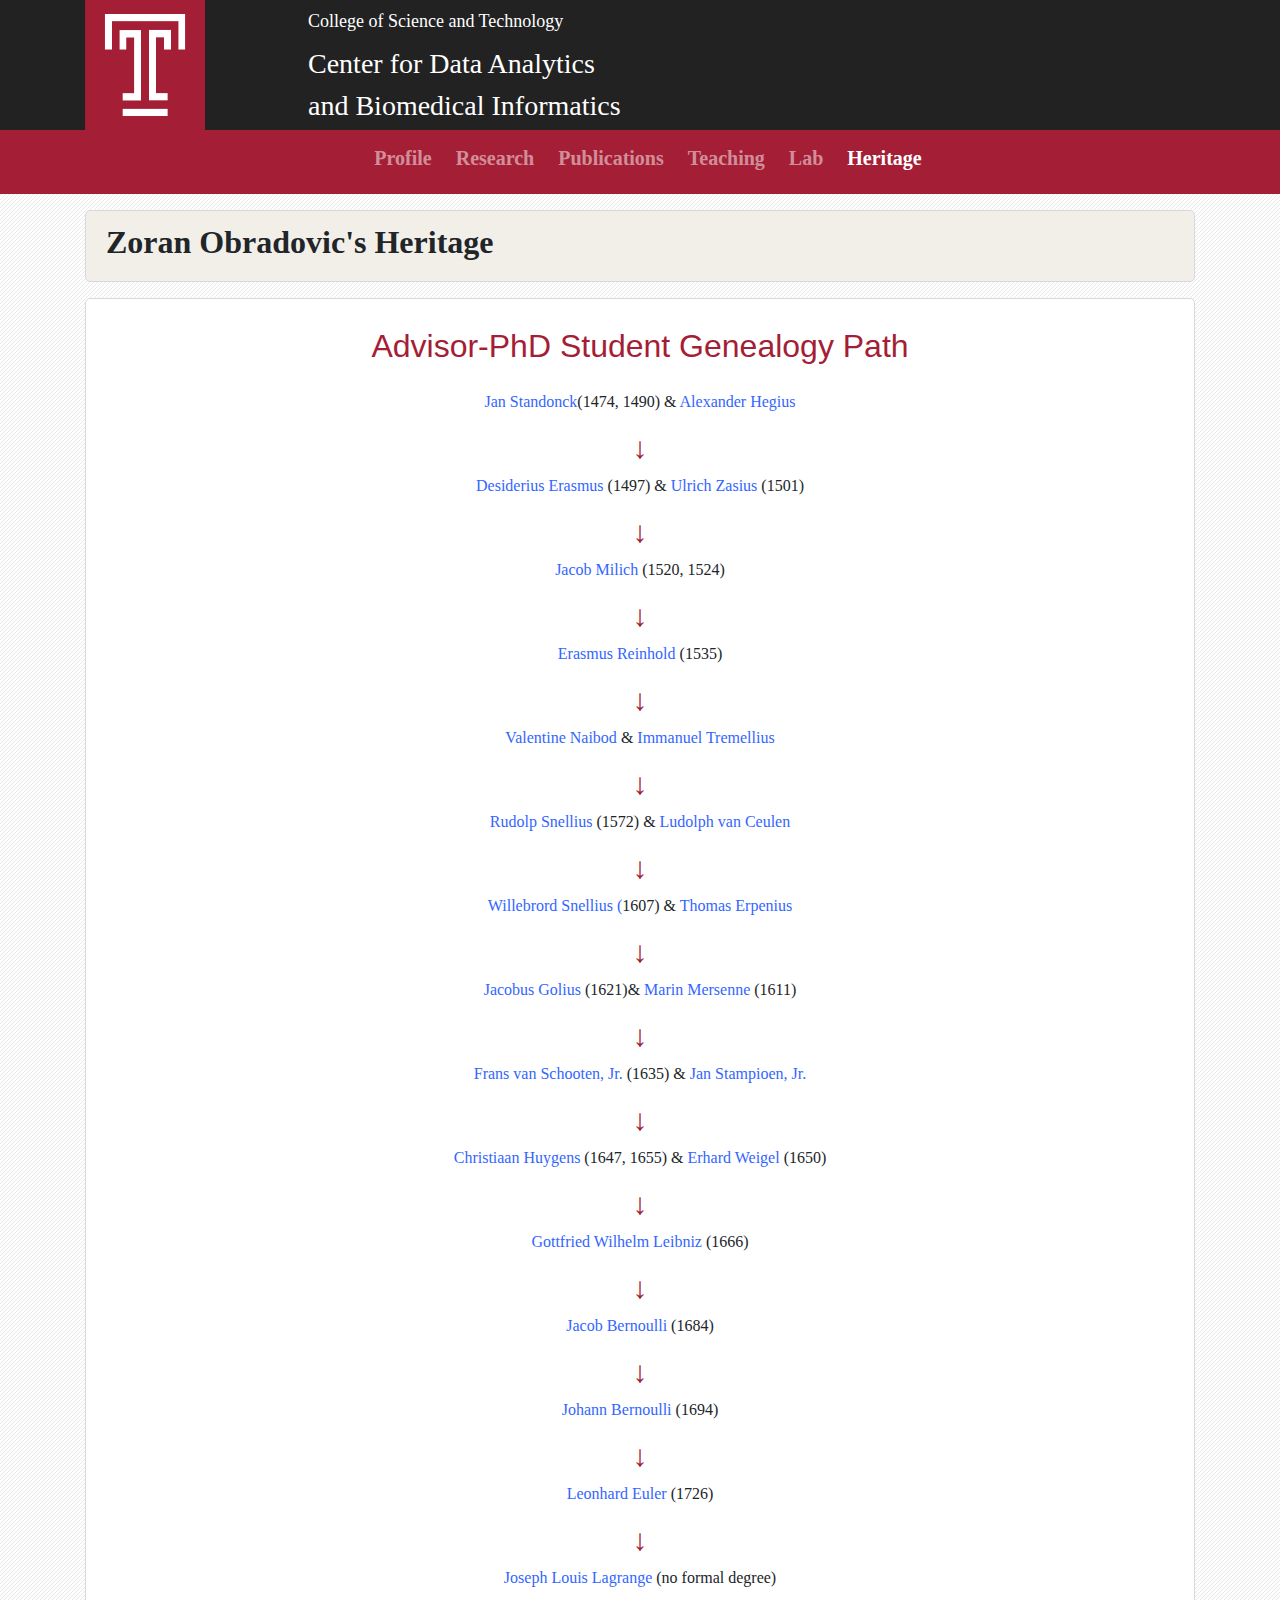
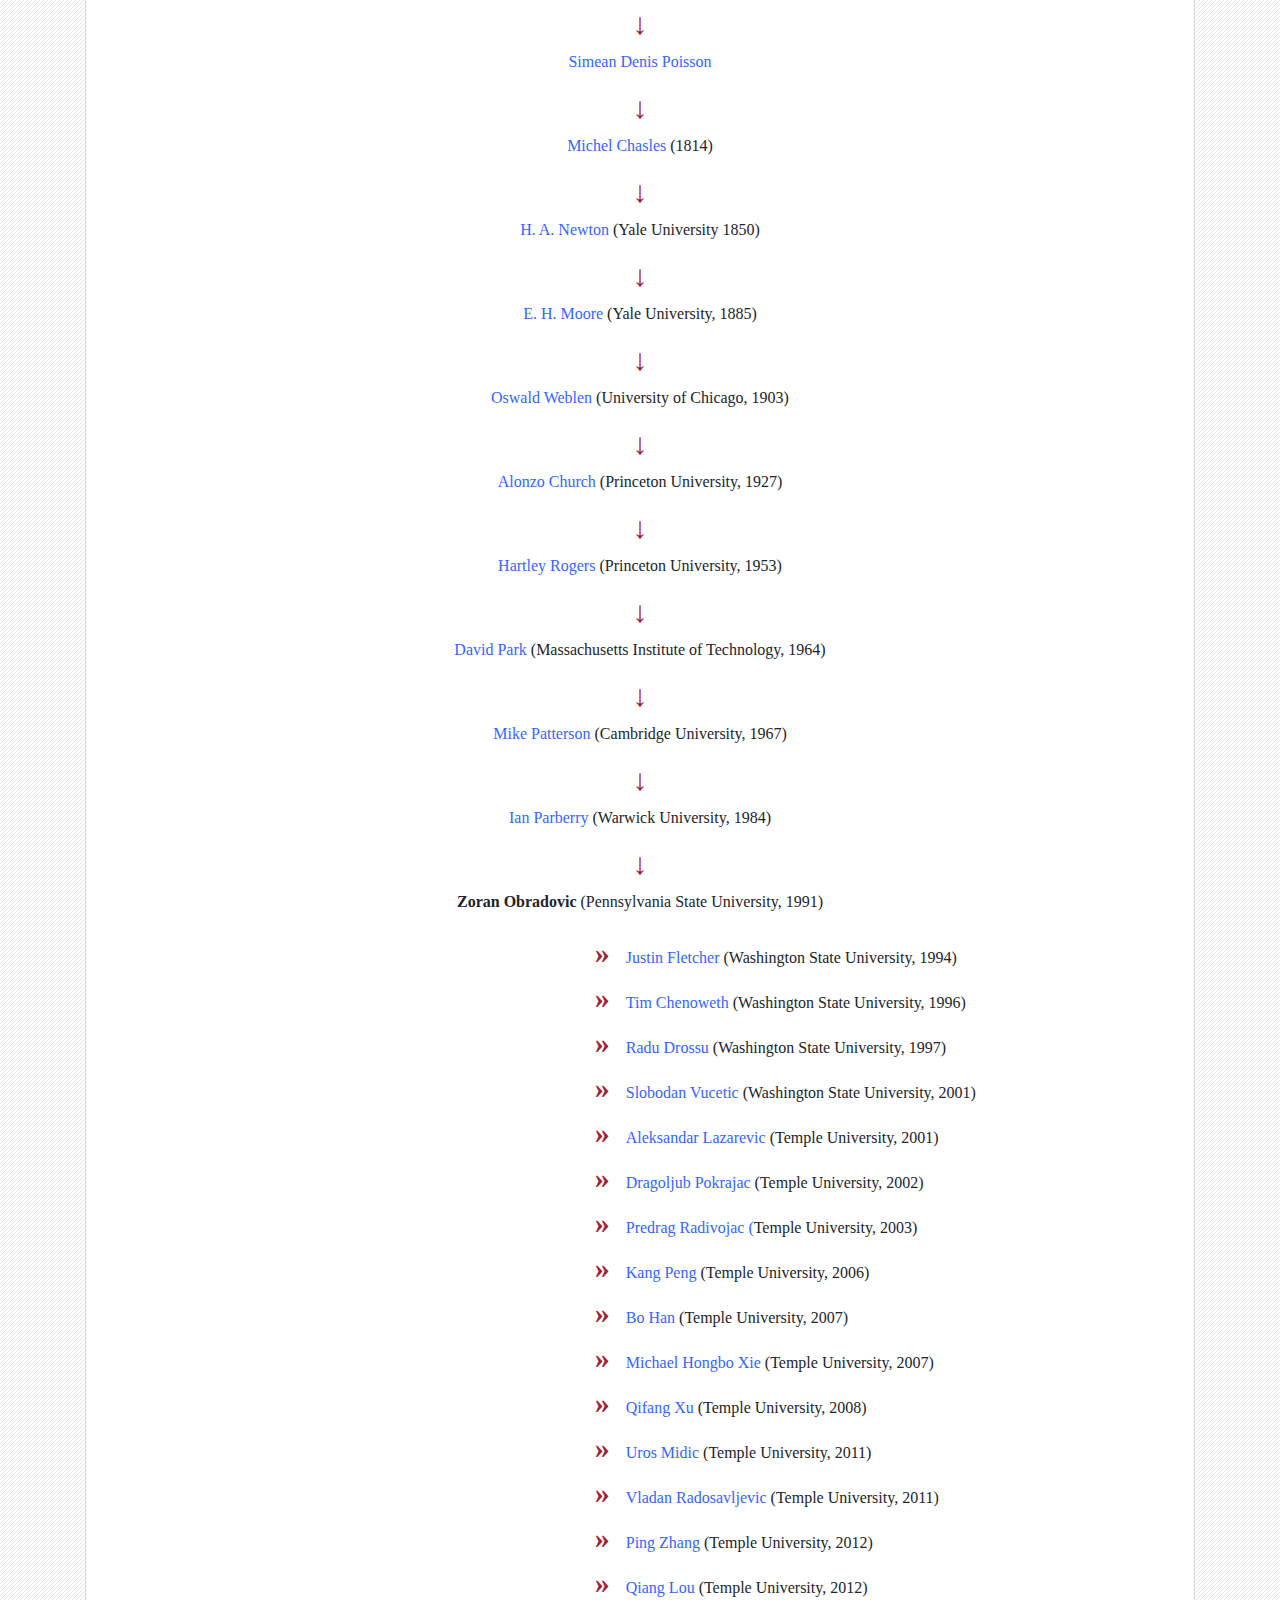
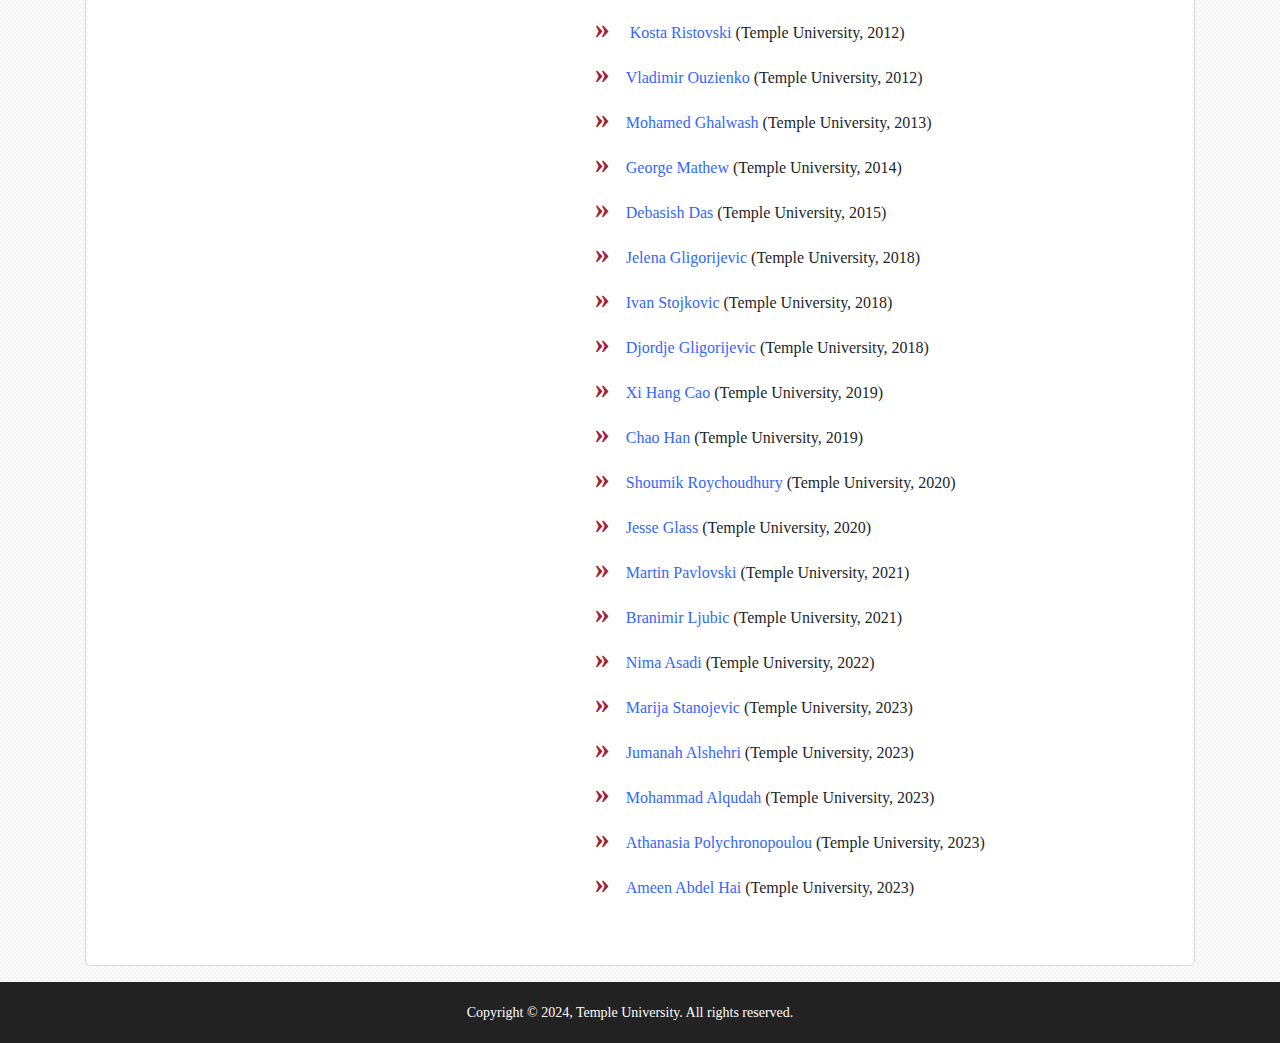
<file: heritage.html>
<html>
	<head>
		<title>Zoran Obradovic's Heritage - Center for Data Analytics and Biomedical Informatics</title>
		<meta charset="utf-8">
		<meta name="viewport" content="width=device-width, initial-scale=1">
		<link rel="shortcut icon" href="img/cropped-T-Logo-32x32.png" />
		<link rel="stylesheet" href="dabi_css/bootstrap.min.css">
		<link rel="stylesheet" type="text/css" href="dabi_css/zoran_external_style.css">
		
		<script src="dabi_js/fontawesome.js"></script>
		<script src="dabi_js/popper.js"></script>
		<script src="dabi_js/jquery.min.js"></script>
		<script src="dabi_js/bootstrap.min.js"></script>

		<style>
			/*Small Screen*/
			@media (max-width: 1160px) {
				.top-bar {
					display: none;
				}
				.navbar-brand {
					display: none;
				}
				.jazan-video {
					display: none;
				}
				.map {
					display: none;
				}
				.sm-divider-show {
					display: block;
				}
			}
			/*Large Screen*/
			@media (min-width: 1160px) {
				.bg-bar-sm {
					display: none;
				}
				.login-icon-2 {
					display: none;
				}
				.sm-divider-show {
					display: none;
				}
			}

		</style>
		
	</head>
	<body>
		<div class="panner">
			<div class="container">
				<div class="row">
					<div class="col-sm-2">
						<img src="img/T-Logo.png" width="120px" height="130"/>
					</div>
					<div class="col-sm-10 px-5">
						<div class="py-2"><a href="https://cst.temple.edu/"><span class="panner-text-sm">College of Science and Technology</span></a></div>
						<span class="panner-text-lg">Center for Data Analytics</span><br>
						<span class="panner-text-lg">and Biomedical Informatics<span>
					</div>
				</div>
			</div>
		</div>
		
		<div class="bg-bar-sm">
			
		</div>
		<nav class="navbar navbar-expand-lg navbar-dark bg-bar">		
			<div class="navbar-brand">
				
			</div>
			<button class="navbar-toggler" type="button" data-toggle="collapse" data-target="#mainMenu" aria-controls="mainMenu" aria-expanded="false" aria-label="Toggle navigation">
				<span class="navbar-toggler-icon"></span>
			</button>

			<div class="collapse navbar-collapse" id="mainMenu">
				<ul class="navbar-nav mr-auto mx-auto tajawal-font">
					<li class="px-1 nav-item">
						<a class="py-2 nav-link" href="index.html"><h5><b>Profile</b></h5></a>
					</li>

					<li class="px-1 nav-item">
						<a class="py-2 nav-link" href="research.html"><h5><b>Research</b></h5></a>
					</li>

					<li class="px-1 nav-item">
						<a class="py-2 nav-link" href="publications.html"><h5><b>Publications</b></h5></a>
					</li>

					<li class="px-1 nav-item">
						<a class="py-2 nav-link" href="teaching.html"><h5><b>Teaching</b></h5></a>
					</li>
					
					<li class="px-1 nav-item">
						<a class="py-2 nav-link" href="lab.html"><h5><b>Lab</b></h5></a>
					</li>
					
					<li class="px-1 nav-item">
						<a class="py-2 nav-link active" href="heritage.html"><h5><b>Heritage</b></h5></a>
					</li>
					
				</ul>
			</div>
		</nav>
		
		<div class="container">
			
			<div class="divider"></div>	
			<div class="row">
				<div class="col-lg-12">
					<div class="section-s2">
						<h2><b>Zoran Obradovic's Heritage</b></h2>
					</div>
				</div>
			</div>
			
			<div class="row">
				<div class="col-lg-12">
					<div class="section">
						<div class="section-content">
							<div class="row">
								<div class="col-lg-1"></div>
								<div class="col-lg-10 text-center">
									<h2 class="section-title py-3">Advisor-PhD Student Genealogy Path</h2>
									<p>
										<a href="https://en.wikipedia.org/wiki/Jan_Standonck"><span style="color: #3366ff;">Jan Standonck</span></a>(1474, 1490) &amp; <span style="color: #3366ff;">
										<a style="color: #3366ff;" href="https://en.wikipedia.org/wiki/Alexander_Hegius_von_Heek">Alexander Hegius</a></span>
									</p>
									<h1 class="h_arrow">&#8595;</h1>
									<p><a style="color: #3366ff;" href="https://en.wikipedia.org/wiki/Desiderius_Erasmus">Desiderius Erasmus</a></span> (1497) &amp;<a href="https://en.wikipedia.org/wiki/Ulrich_Zasius"> <span style="color: #3366ff;">Ulrich Zasius </span></a>(1501)</p>
									<h1 class="h_arrow">&#8595;</h1>
									<p><span style="color: #3366ff;"><a style="color: #3366ff;" href="https://en.wikipedia.org/wiki/Jacob_Milich">Jacob Milich</a> </span>(1520, 1524)</p>
									<h1 class="h_arrow">&#8595;</h1>
									<p><span style="color: #3366ff;"><a style="color: #3366ff;" href="https://en.wikipedia.org/wiki/Erasmus_Reinhold">Erasmus Reinhold</a> </span>(1535)</p>
									<h1 class="h_arrow">&#8595;</h1>
									<p><a href="https://en.wikipedia.org/wiki/Valentin_Naboth"><span style="color: #3366ff;">Valentine Naibod</span> </a>&amp; <span style="color: #3366ff;"><a style="color: #3366ff;" href="https://en.wikipedia.org/wiki/Immanuel_Tremellius">Immanuel Tremellius</a></span></p>
									<h1 class="h_arrow">&#8595;</h1>
									<p><span style="color: #3366ff;"><a style="color: #3366ff;" href="https://en.wikipedia.org/wiki/Rudolph_Snellius">Rudolp Snellius</a></span> (1572) &amp; <span style="color: #3366ff;"><a style="color: #3366ff;" href="https://en.wikipedia.org/wiki/Ludolph_van_Ceulen">Ludolph van Ceulen</a></span></p>
									<h1 class="h_arrow">&#8595;</h1>
									<p><span style="color: #3366ff;"><a style="color: #3366ff;" href="https://en.wikipedia.org/wiki/Willebrord_Snellius">Willebrord Snellius</a> (</span>1607) &amp; <span style="color: #3366ff;"><a style="color: #3366ff;" href="https://en.wikipedia.org/wiki/Thomas_van_Erpe">Thomas Erpenius</a></span></p>
									<h1 class="h_arrow">&#8595;</h1>
									<p><span style="color: #3366ff;"><a style="color: #3366ff;" href="https://en.wikipedia.org/wiki/Jacobus_Golius">Jacobus Golius </a></span>(1621)&amp; <span style="color: #3366ff;"><a style="color: #3366ff;" href="https://en.wikipedia.org/wiki/Marin_Mersenne">Marin Mersenne</a> </span>(1611)</p>
									<h1 class="h_arrow">&#8595;</h1>
									<p><a href="https://en.wikipedia.org/wiki/Frans_van_Schooten"><span style="color: #3366ff;">Frans van Schooten, Jr.</span> </a>(1635) &amp; <span style="color: #3366ff;"><a style="color: #3366ff;" href="http://www-history.mcs.st-andrews.ac.uk/Biographies/Stampioen.html">Jan Stampioen, Jr.</a></span></p>
									<h1 class="h_arrow">&#8595;</h1>
									<p><a href="https://en.wikipedia.org/wiki/Christiaan_Huygens"><span style="color: #3366ff;">Christiaan Huygens </span></a>(1647, 1655) &amp; <span style="color: #3366ff;"><a style="color: #3366ff;" href="https://en.wikipedia.org/wiki/Erhard_Weigel">Erhard Weigel </a></span>(1650)</p>
									<h1 class="h_arrow">&#8595;</h1>
									<p><a href="https://en.wikipedia.org/wiki/Gottfried_Wilhelm_Leibniz"><span style="color: #3366ff;">Gottfried Wilhelm Leibniz</span> </a>(1666)</p>
									<h1 class="h_arrow">&#8595;</h1>
									<p><a href="https://en.wikipedia.org/wiki/Jacob_Bernoulli"><span style="color: #3366ff;">Jacob Bernoulli </span></a>(1684)</p>
									<h1 class="h_arrow">&#8595;</h1>
									<p><span style="color: #3366ff;"><a style="color: #3366ff;" href="https://en.wikipedia.org/wiki/Johann_Bernoulli">Johann Bernoulli</a></span> (1694)</p>
									<h1 class="h_arrow">&#8595;</h1>
									<p><span style="color: #3366ff;"><a style="color: #3366ff;" href="https://en.wikipedia.org/wiki/Leonhard_Euler">Leonhard Euler</a></span> (1726)</p>
									<h1 class="h_arrow">&#8595;</h1>
									<p><span style="color: #3366ff;"><a style="color: #3366ff;" href="https://en.wikipedia.org/wiki/Joseph-Louis_Lagrange">Joseph Louis Lagrange</a> </span>(no formal degree)</p>
									<h1 class="h_arrow">&#8595;</h1>
									<p><span style="color: #3366ff;"><a style="color: #3366ff;" href="https://en.wikipedia.org/wiki/Sim%C3%A9on_Denis_Poisson">Simean Denis Poisson</a></span></p>
									<h1 class="h_arrow">&#8595;</h1>
									<p><a href="https://en.wikipedia.org/wiki/Michel_Chasles"><span style="color: #3366ff;">Michel Chasles</span> </a>(1814)</p>
									<h1 class="h_arrow">&#8595;</h1>
									<p><span style="color: #3366ff;"><a style="color: #3366ff;" href="https://en.wikipedia.org/wiki/Hubert_Anson_Newton">H. A. Newton </a></span>(Yale University 1850)</p>
									<h1 class="h_arrow">&#8595;</h1>
									<p><a href="https://en.wikipedia.org/wiki/E._H._Moore"><span style="color: #3366ff;">E. H. Moore</span> </a>(Yale University, 1885)</p>
									<h1 class="h_arrow">&#8595;</h1>
									<p><span style="color: #3366ff;"><a style="color: #3366ff;" href="https://en.wikipedia.org/wiki/Oswald_Veblen">Oswald Weblen</a> </span>(University of Chicago, 1903)</p>
									<h1 class="h_arrow">&#8595;</h1>
									<p><a href="https://en.wikipedia.org/wiki/Alonzo_Church"><span style="color: #3366ff;">Alonzo Church</span> </a>(Princeton University, 1927)</p>
									<h1 class="h_arrow">&#8595;</h1>
									<p><span style="color: #3366ff;"><a style="color: #3366ff;" href="https://en.wikipedia.org/wiki/Hartley_Rogers,_Jr.">Hartley Rogers</a></span> (Princeton University, 1953)</p>
									<h1 class="h_arrow">&#8595;</h1>
									<p><a href="https://en.wikipedia.org/wiki/David_Park_(computer_scientist)"><span style="color: #3366ff;">David Park</span> </a>(Massachusetts Institute of Technology, 1964)</p>
									<h1 class="h_arrow">&#8595;</h1>
									<p><a href="https://en.wikipedia.org/wiki/Mike_Paterson"><span style="color: #3366ff;">Mike Patterson</span> </a>(Cambridge University, 1967)<br /> </p>
									<h1 class="h_arrow">&#8595;</h1>
									<p><span style="color: #3366ff;"><a style="color: #3366ff;" href="https://larc.unt.edu/ian/">Ian Parberry</a></span> (Warwick University, 1984)</p>
									<h1 class="h_arrow">&#8595;</h1>
									<p><b>Zoran Obradovic</b> (Pennsylvania State University, 1991)</p>
									<div class="row">
										<div class="col-lg-5"></div>
										<div class="col-lg-7 text-left">
											<span class="h_arrow px-3">&#187;</span><span style="color: #3366ff;"><a style="color: #3366ff;" href="https://www.linkedin.com/in/justin-fletcher-915378">Justin Fletcher </a></span>(Washington State University, 1994)<br>
											<span class="h_arrow px-3">&#187;</span><a href="https://cobe.boisestate.edu/timchenoweth/"><span style="color: #3366ff;">Tim Chenoweth</span> </a>(Washington State University, 1996)<br>
											<span class="h_arrow px-3">&#187;</span><span style="color: #3366ff;"><a style="color: #3366ff;" href="https://www.linkedin.com/in/radu-drossu-1200974">Radu Drossu </a></span>(Washington State University, 1997)<br>
											<span class="h_arrow px-3">&#187;</span><span style="color: #3366ff;"><a style="color: #3366ff;" href="http://www.dabi.temple.edu/~vucetic/">Slobodan Vucetic </a></span>(Washington State University, 2001)<br>
											<span class="h_arrow px-3">&#187;</span><a href="http://www-users.cs.umn.edu/~aleks/"><span style="color: #3366ff;">Aleksandar Lazarevic</span> </a>(Temple University, 2001)<br>
											<span class="h_arrow px-3">&#187;</span><a href="http://oscar.desu.edu/people/faculty/dragoljub_pokrajac.html"><span style="color: #3366ff;">Dragoljub Pokrajac</span> </a>(Temple University, 2002)<br>
											<span class="h_arrow px-3">&#187;</span><span style="color: #3366ff;"><a style="color: #3366ff;" href="http://www.cs.indiana.edu/~predrag/">Predrag Radivojac </a>(</span>Temple University, 2003)<br>
											<span class="h_arrow px-3">&#187;</span><span style="color: #3366ff;">Kang Peng</span> (Temple University, 2006)<br>
											<span class="h_arrow px-3">&#187;</span><a href="http://admission.whu.edu.cn/faculty/show-2124.html"><span style="color: #3366ff;">Bo Han</span> </a>(Temple University, 2007)<br>
											<span class="h_arrow px-3">&#187;</span><a href="http://dbhi.chop.edu/index.php/genomic-analysis-people/87-michael-xie-phd.html"><span style="color: #3366ff;">Michael Hongbo Xie</span> </a>(Temple University, 2007)<br>
											<span class="h_arrow px-3">&#187;</span><span style="color: #3366ff;"><a style="color: #3366ff;" href="http://dunbrack.fccc.edu/Qifang.php">Qifang Xu </a></span>(Temple University, 2008)<br>
											<span class="h_arrow px-3">&#187;</span><span style="color: #3366ff;"><a style="color: #3366ff;" href="http://www.scopus.com/authid/detail.uri?authorId=55952255000">Uros Midic </a></span>(Temple University, 2011)<br>
											<span class="h_arrow px-3">&#187;</span><a href="https://www.linkedin.com/in/vladan-radosavljevic-69244265"><span style="color: #3366ff;">Vladan Radosavljevic </span></a>(Temple University, 2011)<br>
											<span class="h_arrow px-3">&#187;</span><span style="color: #3366ff;"><a style="color: #3366ff;" href="http://researcher.watson.ibm.com/researcher/view.php?person=us-pzhang">Ping Zhang</a></span> (Temple University, 2012)<br>
											<span class="h_arrow px-3">&#187;</span><span style="color: #3366ff;"><a style="color: #3366ff;" href="https://www.linkedin.com/in/qiang-lou-9718838">Qiang Lou</a> </span>(Temple University, 2012)<br>
											<span class="h_arrow px-3">&#187;</span><a href="https://www.linkedin.com/in/kosta-ristovski-89655b69"><span style="color: #3366ff;"> Kosta Ristovski</span> </a>(Temple University, 2012)<br>
											<span class="h_arrow px-3">&#187;</span><span style="color: #3366ff;"><a style="color: #3366ff;" href="https://www.linkedin.com/in/vladimir-ouzienko-phd-24349324">Vladimir Ouzienko</a></span> (Temple University, 2012)<br>
											<span class="h_arrow px-3">&#187;</span><span style="color: #3366ff;"><a style="color: #3366ff;" href="https://sites.google.com/site/mghalwash77/">Mohamed Ghalwash</a></span> (Temple University, 2013)<br>
											<span class="h_arrow px-3">&#187;</span><span style="color: #3366ff;">George Mathew</span> (Temple University, 2014)<br>
											<span class="h_arrow px-3">&#187;</span><a href="https://www.linkedin.com/in/das1980"><span style="color: #3366ff;">Debasish Das</span> </a>(Temple University, 2015)<br>
											<span class="h_arrow px-3">&#187;</span><a href="https://www.linkedin.com/in/jelenastojanovic/"><span style="color: #3366ff;">Jelena Gligorijevic</span> </a>(Temple University, 2018)<br>
											<span class="h_arrow px-3">&#187;</span><a href="https://www.linkedin.com/in/stojkovicivan/"><span style="color: #3366ff;">Ivan Stojkovic</span> </a>(Temple University, 2018)<br>
											<span class="h_arrow px-3">&#187;</span><a href="https://gligorijevic.science/"><span style="color: #3366ff;">Djordje Gligorijevic</span> </a>(Temple University, 2018)<br>
											<span class="h_arrow px-3">&#187;</span><span style="color: #3366ff;"><a style="color: #3366ff;" href="https://www.linkedin.com/in/xi-hang-cao-5a998437/">Xi Hang Cao</a> </span>(Temple University, 2019)<br>
											<span class="h_arrow px-3">&#187;</span><span style="color: #3366ff;"><a style="color: #3366ff;" href="https://www.linkedin.com/in/chao-han-71ba058a/">Chao Han</a> </span>(Temple University, 2019)<br>
											<span class="h_arrow px-3">&#187;</span><span style="color: #3366ff;"><a style="color: #3366ff;" href="https://www.linkedin.com/in/shoumik-roychoudhury-phd-53724b44/">Shoumik Roychoudhury</a> </span>(Temple University, 2020)<br>
											<span class="h_arrow px-3">&#187;</span><a href="https://www.linkedin.com/in/jesse-glass-8a6096112/"><span style="color: #3366ff;">Jesse Glass </span></a>(Temple University, 2020)<br>
											<span class="h_arrow px-3">&#187;</span><span style="color: #3366ff;"><a style="color: #3366ff;" href="https://sites.google.com/a/cs.manu.edu.mk/main/people/students/martin-pavlovski">Martin Pavlovski</a> </span>(Temple University, 2021)<br>
											<span class="h_arrow px-3">&#187;</span><a href="https://www.linkedin.com/in/branimir-ljubic-6963a0189/"><span style="color: #3366ff;">Branimir Ljubic </span></a>(Temple University, 2021)<br>
											<span class="h_arrow px-3">&#187;</span><a href="https://nima-asadi.com/"><span style="color: #3366ff;">Nima Asadi</span></a> (Temple University, 2022)<br>
											<span class="h_arrow px-3">&#187;</span><a href="https://marija-stanojevic.github.io/" rel="noopener"><span style="color: #3366ff;">Marija Stanojevic</span></a> (Temple University, 2023)<br>
											<span class="h_arrow px-3">&#187;</span><a href="https://www.linkedin.com/in/jshehri/" rel="noopener"><span style="color: #3366ff;">Jumanah Alshehri</span></a> (Temple University, 2023)<br>
											<span class="h_arrow px-3">&#187;</span><a href="https://www.linkedin.com/in/mohammadalqudah/"><span style="color: #3366ff;">Mohammad Alqudah</span></a> (Temple University, 2023)<br>
											<span class="h_arrow px-3">&#187;</span><a href="https://www.linkedin.com/in/nancy-polychronopoulou/" target="_blank" rel="noopener"><span style="color: #3366ff;">Athanasia Polychronopoulou</span></a> (Temple University, 2023)<br>
											<span class="h_arrow px-3">&#187;</span><a href="https://www.linkedin.com/in/ameenabdelhai/" target="_blank" rel="noopener"><span style="color: #3366ff;">Ameen Abdel Hai</span></a>  (Temple University, 2023)<br><br><br>
										</div>
									
									</div>
								</div>
								<div class="col-lg-1"></div>
							</div>
						</div>
					</div>
				</div>
			</div>	
		</div>
		
		<div class="footer bg-footer">
			<div class="text-center">Copyright &copy; 2024, Temple University. All rights reserved.</div>
		</div>
	</body>
</html>
</file>
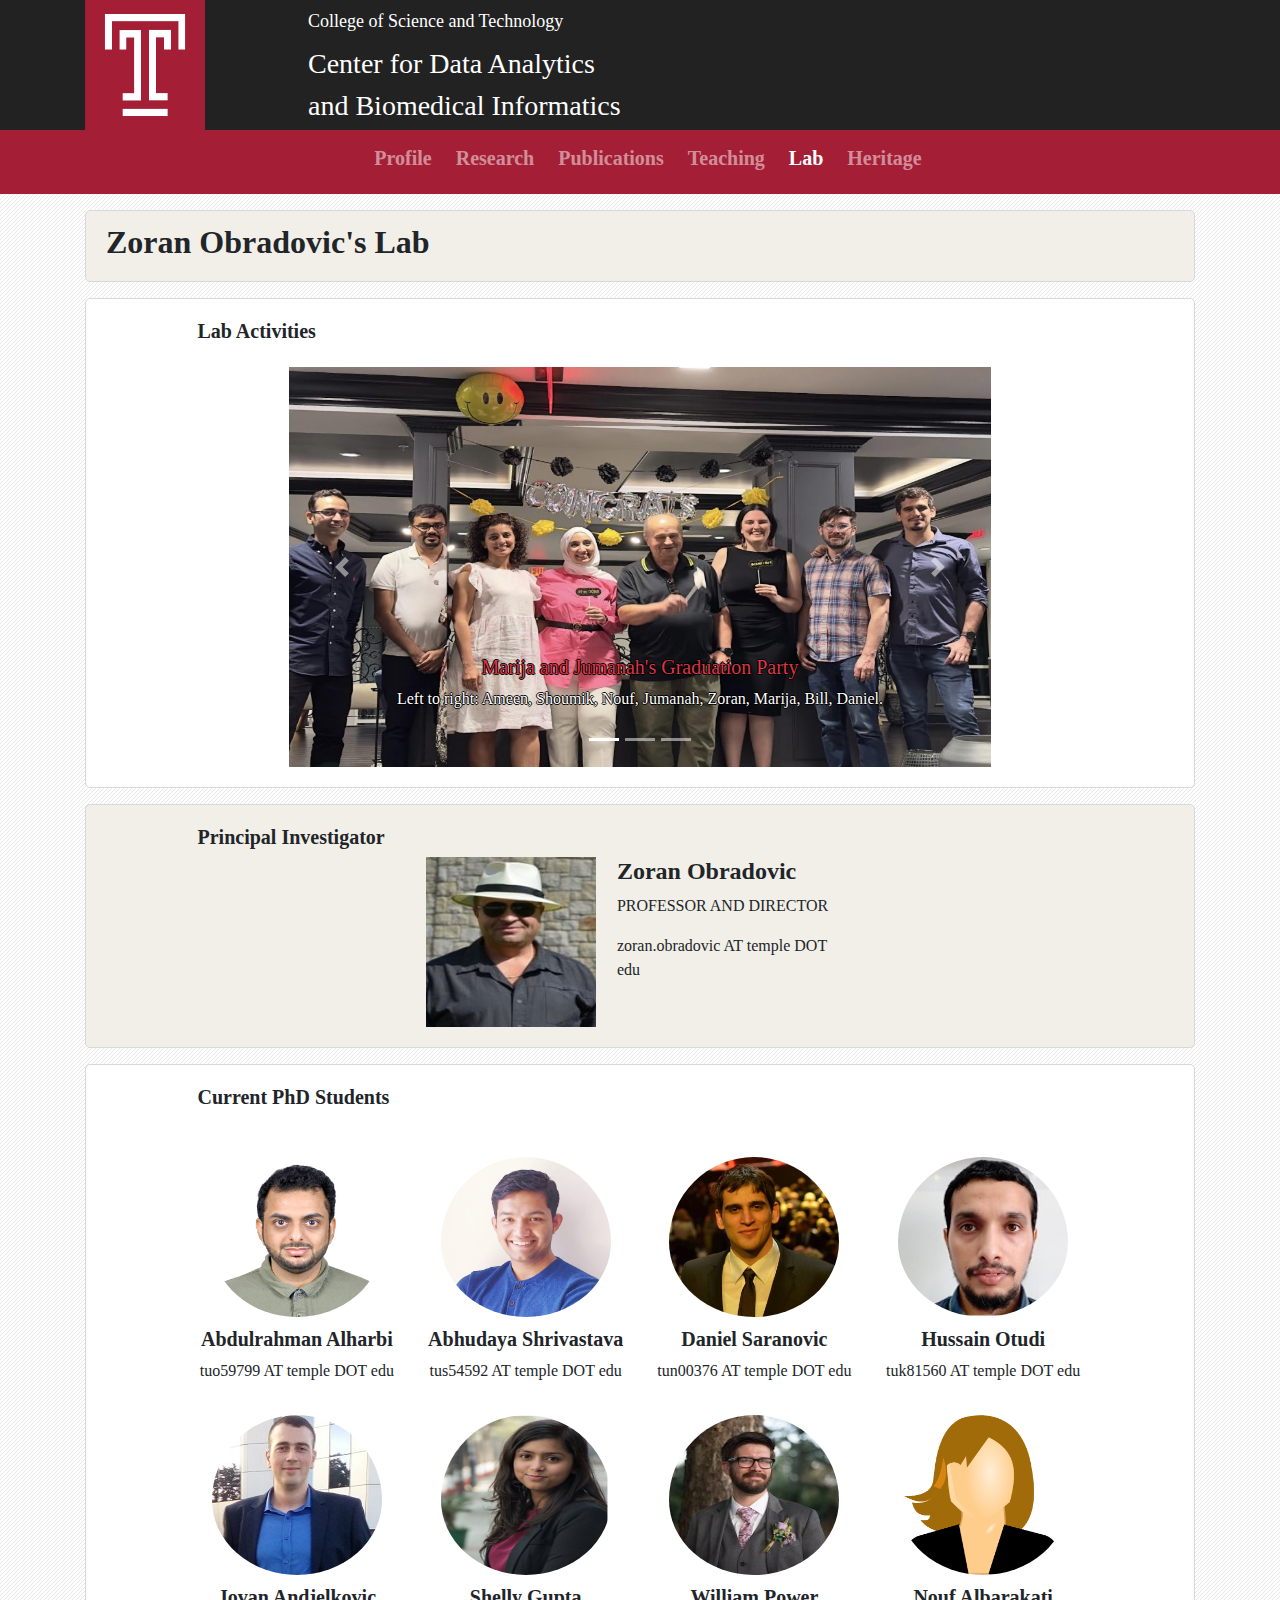
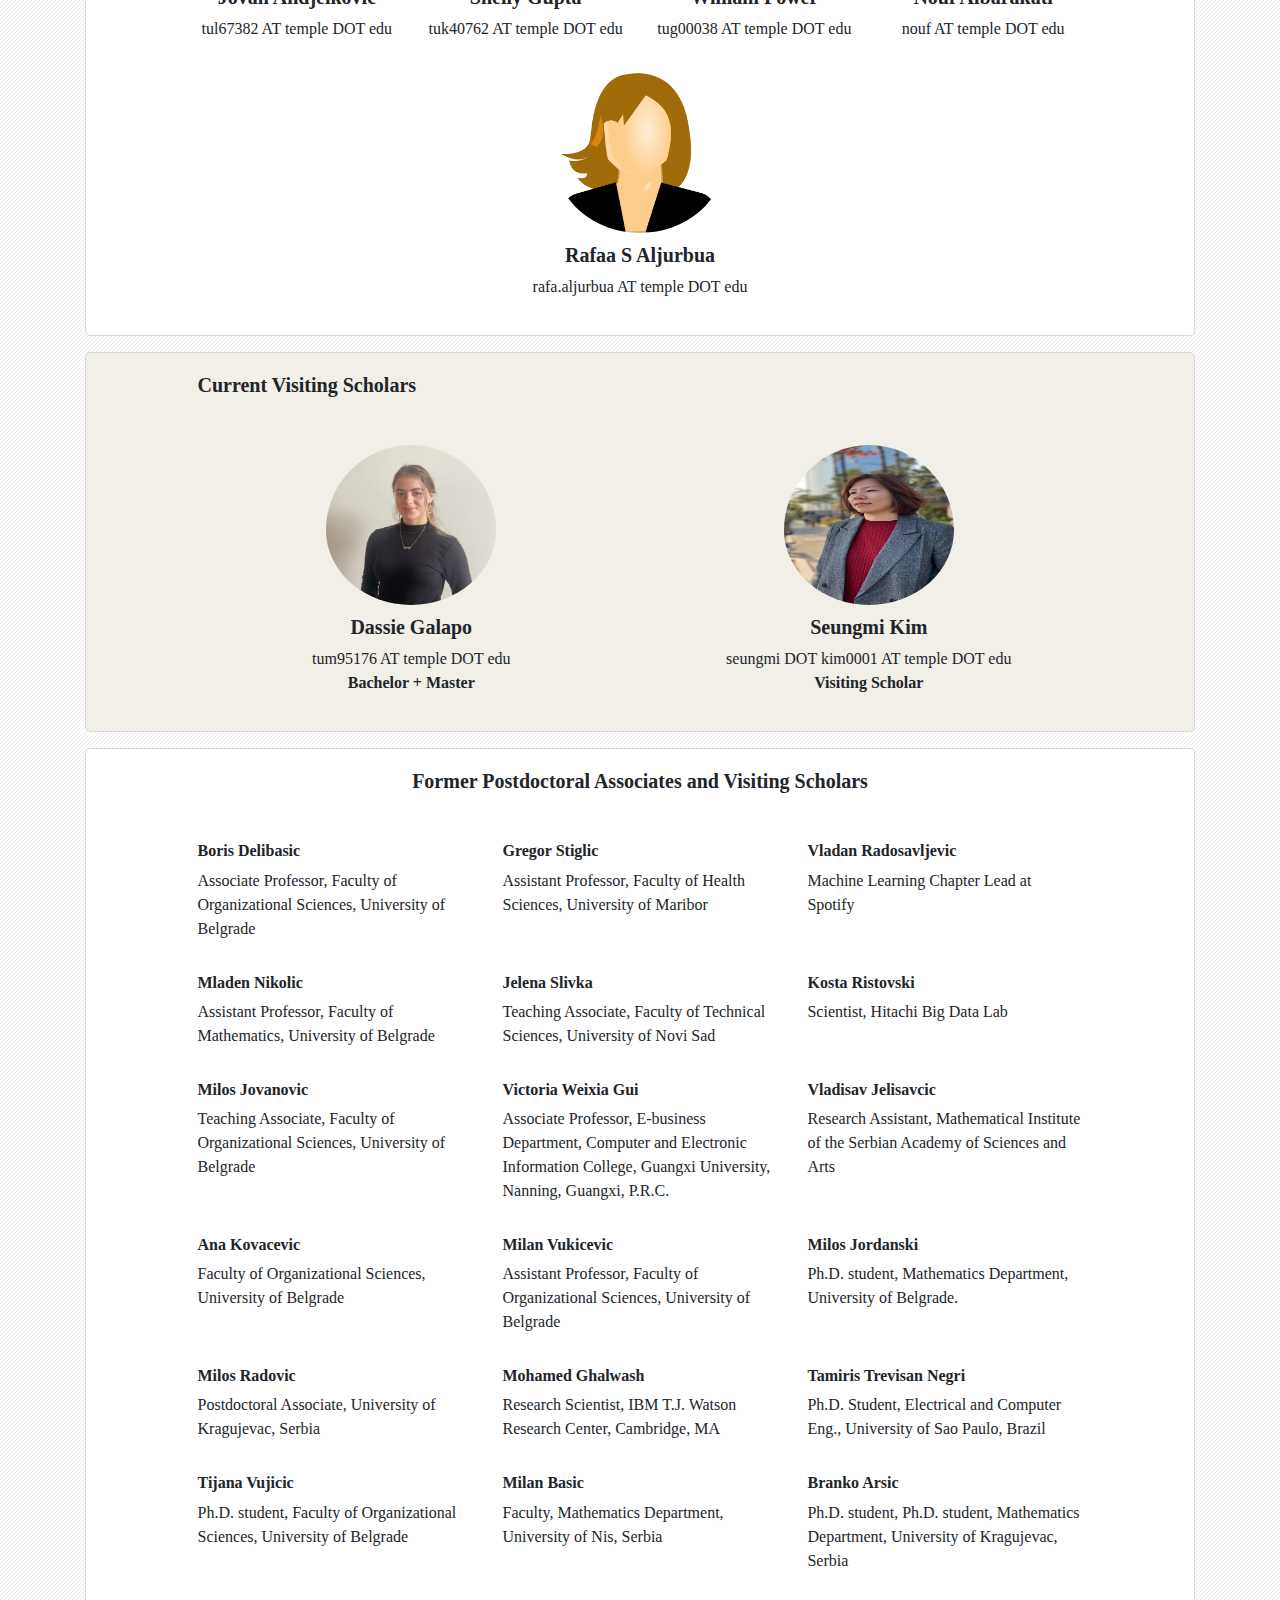
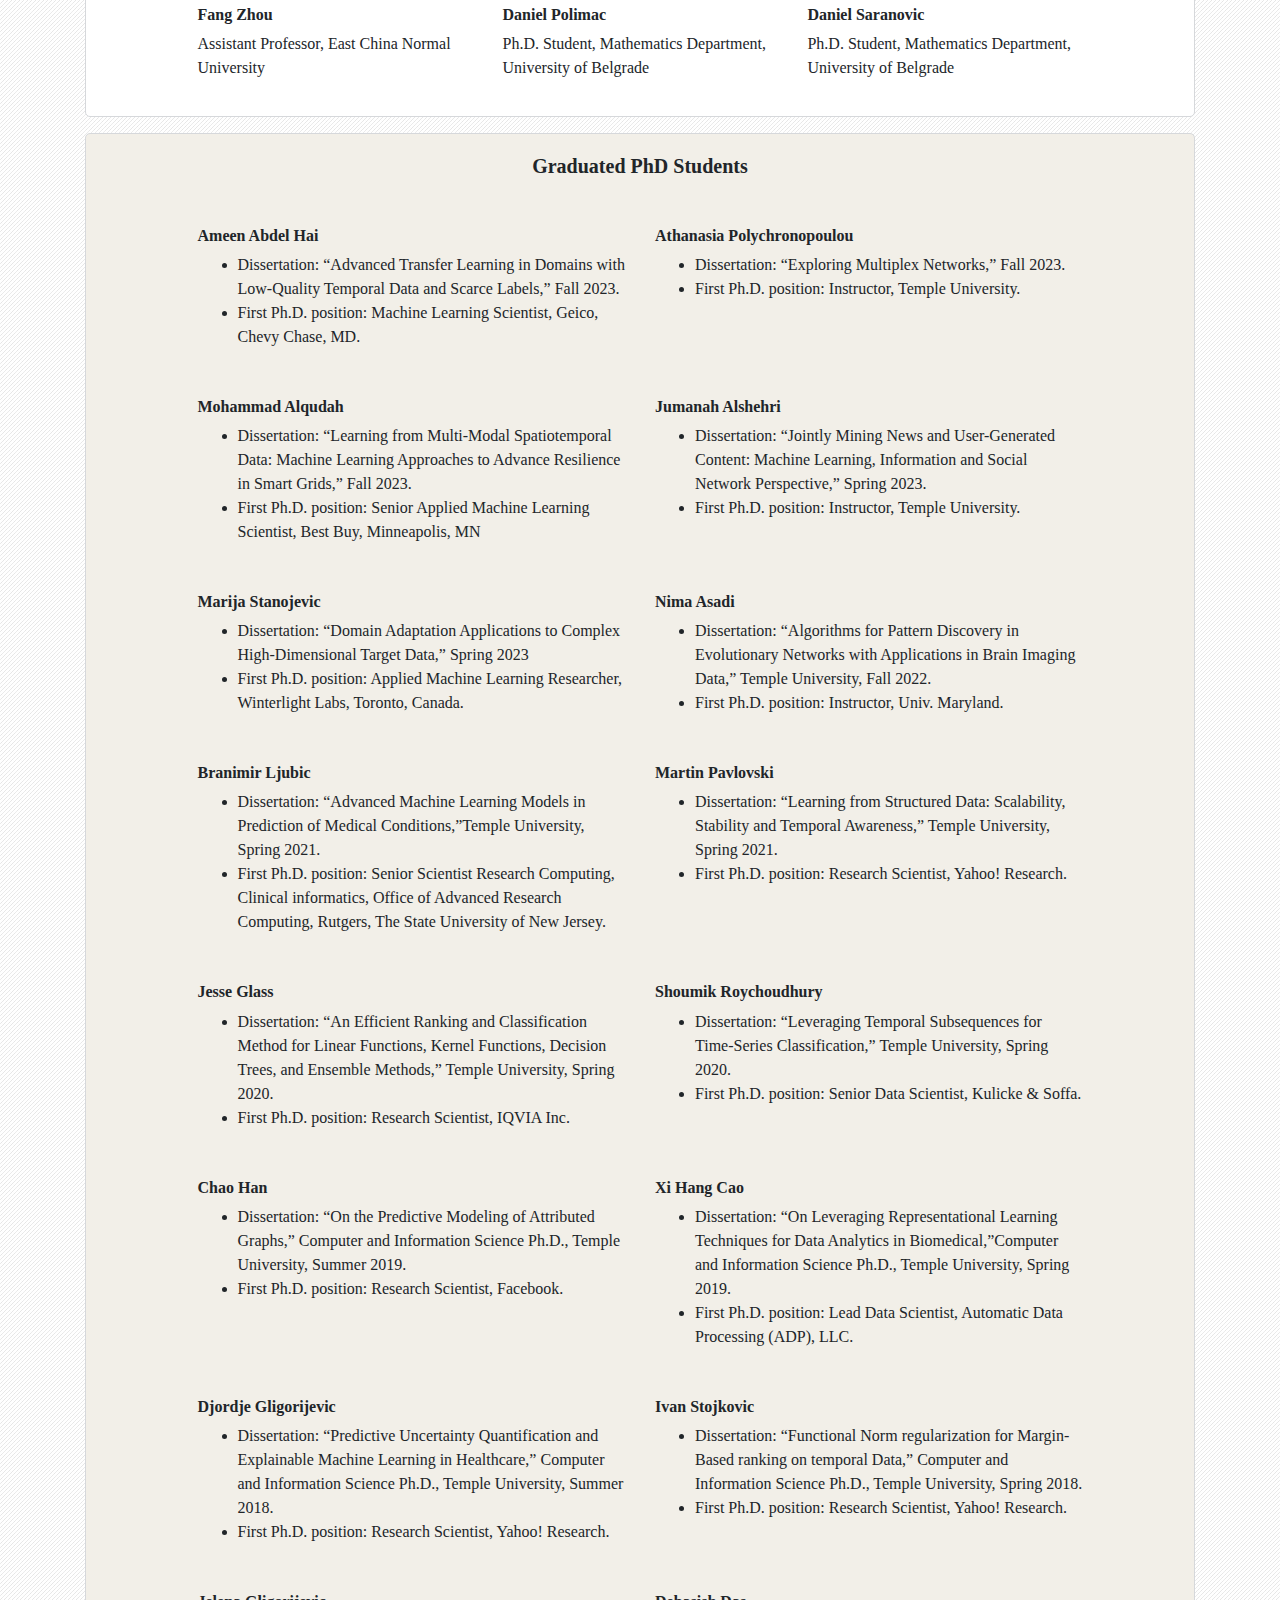
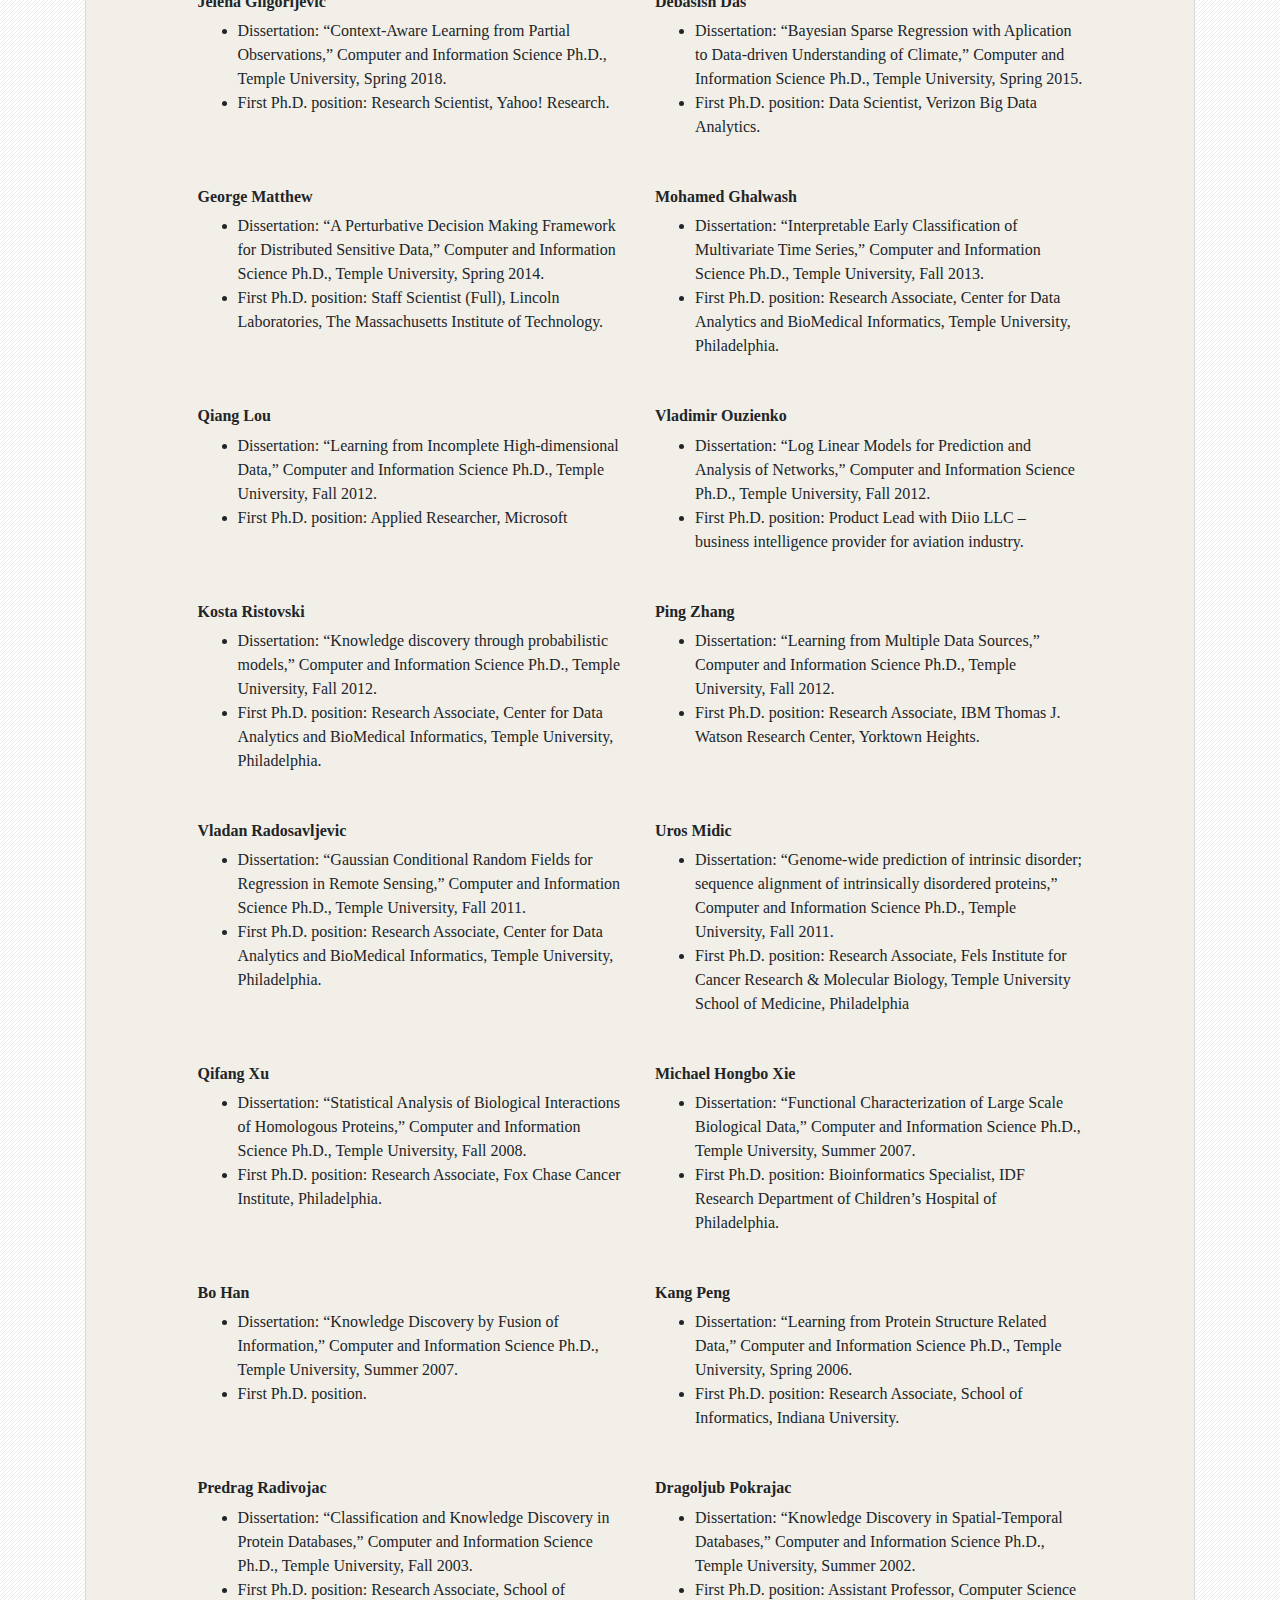
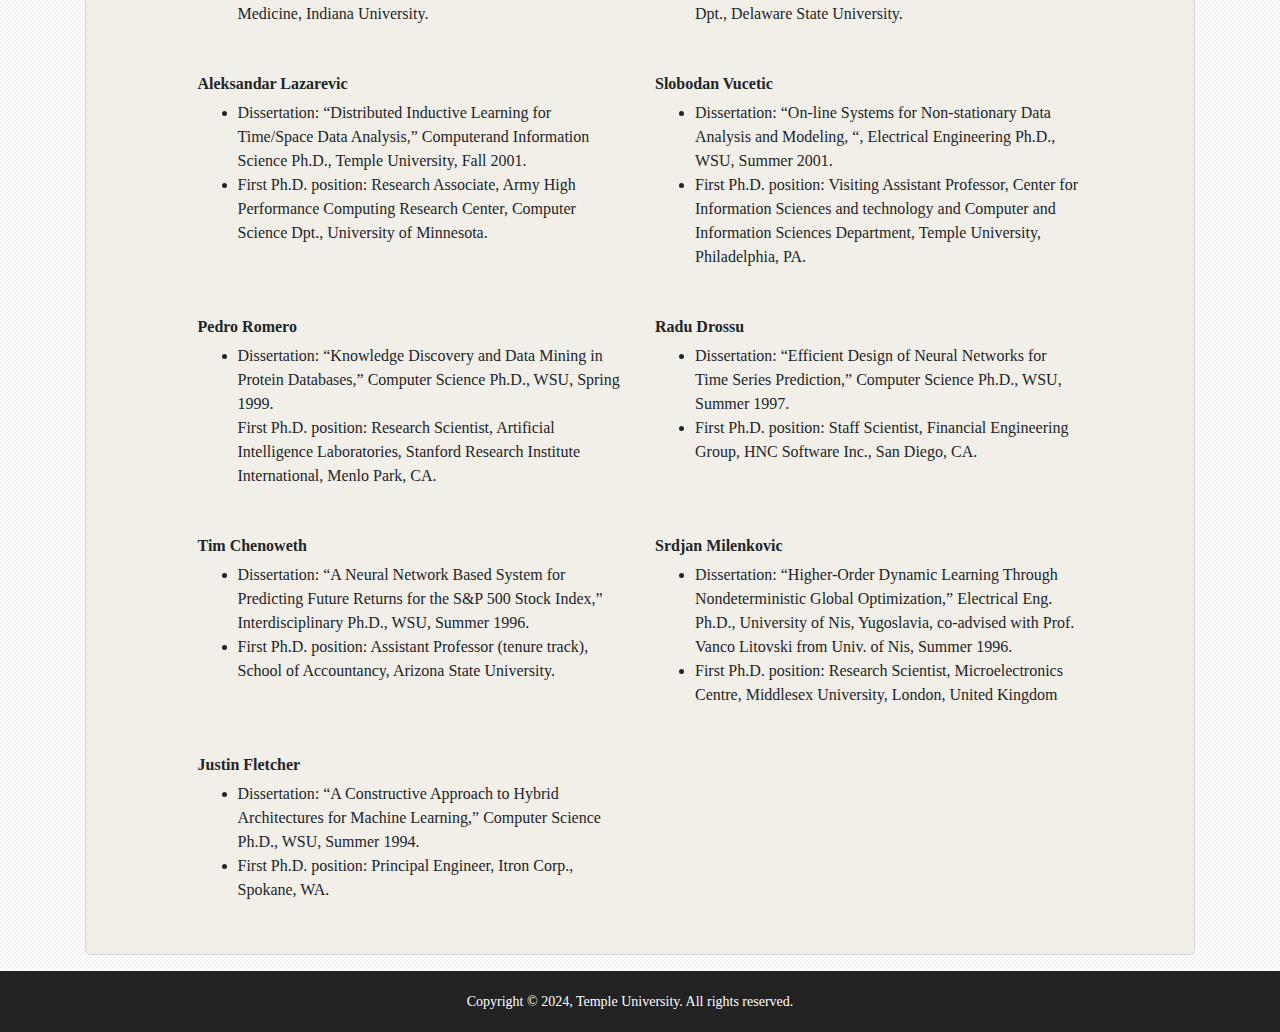
<file: lab.html>
<html>
	<head>
		<title>Zoran Obradovic's Lab - Center for Data Analytics and Biomedical Informatics</title>
		<meta charset="utf-8">
		<meta name="viewport" content="width=device-width, initial-scale=1">
		<link rel="shortcut icon" href="img/cropped-T-Logo-32x32.png" />
		<link rel="stylesheet" href="dabi_css/bootstrap.min.css">
		<link rel="stylesheet" type="text/css" href="dabi_css/zoran_external_style.css">
		
		<script src="dabi_js/fontawesome.js"></script>
		<script src="dabi_js/popper.js"></script>
		<script src="dabi_js/jquery.min.js"></script>
		<script src="dabi_js/bootstrap.min.js"></script>

		<style>
			/*Small Screen*/
			@media (max-width: 1160px) {
				.top-bar {
					display: none;
				}
				.navbar-brand {
					display: none;
				}
				.jazan-video {
					display: none;
				}
				.map {
					display: none;
				}
				.sm-divider-show {
					display: block;
				}
			}
			/*Large Screen*/
			@media (min-width: 1160px) {
				.bg-bar-sm {
					display: none;
				}
				.login-icon-2 {
					display: none;
				}
				.sm-divider-show {
					display: none;
				}
			}

		</style>
		
	</head>
	<body>
		<div class="panner">
			<div class="container">
				<div class="row">
					<div class="col-sm-2">
						<img src="img/T-Logo.png" width="120px" height="130"/>
					</div>
					<div class="col-sm-10 px-5">
						<div class="py-2"><a href="https://cst.temple.edu/"><span class="panner-text-sm">College of Science and Technology</span></a></div>
						<span class="panner-text-lg">Center for Data Analytics</span><br>
						<span class="panner-text-lg">and Biomedical Informatics<span>
					</div>
				</div>
			</div>
		</div>
		
		<div class="bg-bar-sm">
			
		</div>
		<nav class="navbar navbar-expand-lg navbar-dark bg-bar">		
			<div class="navbar-brand">
				
			</div>
			<button class="navbar-toggler" type="button" data-toggle="collapse" data-target="#mainMenu" aria-controls="mainMenu" aria-expanded="false" aria-label="Toggle navigation">
				<span class="navbar-toggler-icon"></span>
			</button>

			<div class="collapse navbar-collapse" id="mainMenu">
				<ul class="navbar-nav mr-auto mx-auto tajawal-font">
					<li class="px-1 nav-item">
						<a class="py-2 nav-link" href="index.html"><h5><b>Profile</b></h5></a>
					</li>

					<li class="px-1 nav-item">
						<a class="py-2 nav-link" href="research.html"><h5><b>Research</b></h5></a>
					</li>

					<li class="px-1 nav-item">
						<a class="py-2 nav-link" href="publications.html"><h5><b>Publications</b></h5></a>
					</li>

					<li class="px-1 nav-item">
						<a class="py-2 nav-link" href="teaching.html"><h5><b>Teaching</b></h5></a>
					</li>
					
					<li class="px-1 nav-item">
						<a class="py-2 nav-link active" href="lab.html"><h5><b>Lab</b></h5></a>
					</li>
					
					<li class="px-1 nav-item">
						<a class="py-2 nav-link" href="heritage.html"><h5><b>Heritage</b></h5></a>
					</li>
					
				</ul>
			</div>
		</nav>
		
		<div class="container">
			
			<div class="divider"></div>	
			<div class="row">
				<div class="col-lg-12">
					<div class="section-s2">
						<h2><b>Zoran Obradovic's Lab</b></h2>
					</div>
				</div>
			</div>
			
			<div class="row">
				<div class="col-lg-12">
					<div class="section">
						<div class="section-content">
							<div class="row">
								<div class="col-lg-1"></div>
								<div class="col-lg-10 py-2">
									<h5><b>Lab Activities</b></h5>
								</div>
								<div class="col-lg-1"></div>
							</div>
							
							<div class="row">
								<div class="col-lg-2"></div>
								<div class="col-lg-8 py-2">
									<div id="carouselExampleIndicators" class="carousel slide" data-ride="carousel">
										<ol class="carousel-indicators">
											<li data-target="#carouselExampleIndicators" data-slide-to="0" class="active"></li>
											<li data-target="#carouselExampleIndicators" data-slide-to="1"></li>
											<li data-target="#carouselExampleIndicators" data-slide-to="2"></li>
										</ol>
									<div class="carousel-inner">
										<div class="carousel-item active">
											<img class="d-block w-100" height="400" src="img/Jumanah_Marijia_Party.jpeg" alt="First slide">
											<div class="carousel-caption d-none d-md-block">
												<h5 class="text-danger slider-title">Marija and Jumanah's Graduation Party</h5>
												<p class="slider-title">Left to right: Ameen, Shoumik, Nouf, Jumanah, Zoran, Marija, Bill, Daniel.</p>
											</div>
										</div>
										<div class="carousel-item">
											<img class="d-block w-100" height="400" src="img/kdd2019.jpg" alt="Second slide">
											<div class="carousel-caption d-none d-md-block">
												<h5 class="text-danger slider-title">KDD 2019</h5>
												<p class="slider-title"></p>
											</div>
										</div>
										<div class="carousel-item">
											<img class="d-block w-100" height="400" src="img/banner.jpg" alt="Third slide">
											<div class="carousel-caption d-none d-md-block">
												<h5 class="text-danger slider-title">Center for Data Analytics and Biomedical Informatics</h5>
												<p class="slider-title"></p>
											</div>
										</div>
									</div>
									<a class="carousel-control-prev" href="#carouselExampleIndicators" role="button" data-slide="prev">
										<span class="carousel-control-prev-icon" aria-hidden="true"></span>
										<span class="sr-only">Previous</span>
									</a>
									<a class="carousel-control-next" href="#carouselExampleIndicators" role="button" data-slide="next">
										<span class="carousel-control-next-icon" aria-hidden="true"></span>
										<span class="sr-only">Next</span>
									</a>
								</div>
									
								</div>
								<div class="col-lg-2"></div>
							</div>
						</div>
					</div>
				</div>
			</div>

			<div class="row">
				<div class="col-lg-12">
					<div class="section-s2">
						<div class="section-content">
							<div class="row">
								<div class="col-lg-1"></div>
								<div class="col-lg-10 py-2">
									<h5><b>Principal Investigator</b></h5>
									<div class="row">
										<div class="col-lg-3"></div>
										<div class="col-lg-6">
											<div class="row">
												<div class="col-lg-5">
													<img src="img/zoran-1.jpg" height="170" width="170"/>
												</div>
												<div class="col-lg-7">
													<h4><b>Zoran Obradovic</b></h4>
													<p>PROFESSOR AND DIRECTOR</p>
													<p>zoran.obradovic AT temple DOT edu</p>
												</div>
											</div>
										</div>
										<div class="col-lg-3"></div>
									</div>
									
								</div>
								<div class="col-lg-1"></div>
							</div>
						</div>
					</div>
				</div>
			</div>
			
			<div class="row">
				<div class="col-lg-12">
					<div class="section">
						<div class="section-content">
							<div class="row">
								<div class="col-lg-1"></div>
								<div class="col-lg-10 py-2">
									<h5><b>Current PhD Students</b></h5>
									<br>
									<div class="row">
										<div class="col-lg-3 text-center py-3">
											<img src="img/Abdulrahman_Alharbi.jpg" class="circular-image"/>
											<h5><b>Abdulrahman Alharbi</b></h5>
											<span>tuo59799 AT temple DOT edu</span>
										</div>
										
										<div class="col-lg-3 text-center py-3">
											<img src="img/AB.jpg" class="circular-image"/>
											<h5><b>Abhudaya Shrivastava</b></h5>
											<span>tus54592 AT temple DOT edu</span>
										</div>

										<div class="col-lg-3 text-center py-3">
											<img src="img/daniel_img.jpg" class="circular-image"/>
											<h5><b>Daniel Saranovic</b></h5>
											<span>tun00376 AT temple DOT edu</span>
										</div>
										
										<div class="col-lg-3 text-center py-3">
											<img src="img/Hussain.jpg" class="circular-image"/>
											<h5><b>Hussain Otudi</b></h5>
											<span>tuk81560 AT temple DOT edu</span>
										</div>
										
										<div class="col-lg-3 text-center py-3">
											<img src="img/jovan.jpg" class="circular-image"/>
											<h5><b>Jovan Andjelkovic</b></h5>
											<span>tul67382 AT temple DOT edu</span>
										</div>
										
										<div class="col-lg-3 text-center py-3">
											<img src="img/Shelly_Gupta.png" class="circular-image"/>
											<h5><b>Shelly Gupta</b></h5>
											<span>tuk40762 AT temple DOT edu</span>
										</div>
										
										<div class="col-lg-3 text-center py-3">
											<img src="img/bill.jpg" class="circular-image"/>
											<h5><b>William Power</b></h5>
											<span>tug00038 AT temple DOT edu</span>
										</div>
										
										<div class="col-lg-3 text-center py-3">
											<img src="img/female.png" class="circular-image"/>
											<h5><b>Nouf Albarakati</b></h5>
											<span>nouf AT temple DOT edu</span>
										</div>
										
										<div class="col-lg-12 text-center py-3">
											<img src="img/female.png" class="circular-image"/>
											<h5><b>Rafaa S Aljurbua</b></h5>
											<span>rafa.aljurbua AT temple DOT edu</span>
										</div>
										
									</div>
								</div>
								<div class="col-lg-1"></div>
							</div>
						</div>
					</div>
				</div>
			</div>
			
			<div class="row">
				<div class="col-lg-12">
					<div class="section-s2">
						<div class="section-content">
							<div class="row">
								<div class="col-lg-1"></div>
								<div class="col-lg-10 py-2">
									<h5><b>Current Visiting Scholars</b></h5>
									<br>
									<div class="row">
										<div class="col-lg-6 text-center py-3">
											<img src="img/Dassie_pic.jpg" class="circular-image"/>
											<h5><b>Dassie Galapo</b></h5>
											<span>tum95176 AT temple DOT edu</span><br>
											<b>Bachelor + Master</b>
										</div>
										
										<div class="col-lg-6 text-center py-3">
											<img src="img/Kim_pic.png" class="circular-image"/>
											<h5><b>Seungmi Kim</b></h5>
											<span>seungmi DOT kim0001 AT temple DOT edu</span><br>
											<b>Visiting Scholar</b>
										</div>										
									</div>
								</div>
								<div class="col-lg-1"></div>
							</div>
						</div>
					</div>
				</div>
			</div>
			
			<div class="row">
				<div class="col-lg-12">
					<div class="section">
						<div class="section-content">
							<div class="row">
								<div class="col-lg-1"></div>
								<div class="col-lg-10 py-2">
									<h5 class="text-center"><b>Former Postdoctoral Associates and Visiting Scholars</b></h5>
									<br>
									<div class="row">
										<div class="col-lg-4 py-3">
											<h6><b>Boris Delibasic</b></h6>
											<span>Associate Professor, Faculty of Organizational Sciences, University of Belgrade</span>
										</div>
										<div class="col-lg-4 py-3">
											<h6><b>Gregor Stiglic</b></h6>
											<span>Assistant Professor, Faculty of Health Sciences, University of Maribor</span>
										</div>
										<div class="col-lg-4 py-3">
											<h6><b>Vladan Radosavljevic</b></h6>
											<span>Machine Learning Chapter Lead at Spotify</span>
										</div>
										<div class="col-lg-4 py-3">
											<h6><b>Mladen Nikolic</b></h6>
											<span>Assistant Professor, Faculty of Mathematics, University of Belgrade</span>
										</div>
										<div class="col-lg-4 py-3">
											<h6><b>Jelena Slivka</b></h6>
											<span>Teaching Associate, Faculty of Technical Sciences, University of Novi Sad</span>
										</div>
										<div class="col-lg-4 py-3">
											<h6><b>Kosta Ristovski</b></h6>
											<span>Scientist, Hitachi Big Data Lab</span>
										</div>
										<div class="col-lg-4 py-3">
											<h6><b>Milos Jovanovic</b></h6>
											<span>Teaching Associate, Faculty of Organizational Sciences, University of Belgrade</span>
										</div>
										<div class="col-lg-4 py-3">
											<h6><b>Victoria Weixia Gui</b></h6>
											<span>Associate Professor, E-business Department, Computer and Electronic Information College, Guangxi University, Nanning, Guangxi, P.R.C.</span>
										</div>
										<div class="col-lg-4 py-3">
											<h6><b>Vladisav Jelisavcic</b></h6>
											<span>Research Assistant, Mathematical Institute of the Serbian Academy of Sciences and Arts</span>										
										</div>
										<div class="col-lg-4 py-3">
											<h6><b>Ana Kovacevic</b></h6>
											<span>Faculty of Organizational Sciences, University of Belgrade</span>
										</div>
										<div class="col-lg-4 py-3">
											<h6><b>Milan Vukicevic</b></h6>
											<span>Assistant Professor, Faculty of Organizational Sciences, University of Belgrade</span>
										</div>
										<div class="col-lg-4 py-3">
											<h6><b>Milos Jordanski</b></h6>
											<span>Ph.D. student, Mathematics Department, University of Belgrade.</span>
										</div>
										<div class="col-lg-4 py-3">
											<h6><b>Milos Radovic</b></h6>
											<span>Postdoctoral Associate, University of Kragujevac, Serbia</span>
										</div>
										<div class="col-lg-4 py-3">
											<h6><b>Mohamed Ghalwash</b></h6>
											<span>Research Scientist, IBM T.J. Watson Research Center, Cambridge, MA</span>
										</div>
										<div class="col-lg-4 py-3">
											<h6><b>Tamiris Trevisan Negri</b></h6>
											<span>Ph.D. Student, Electrical and Computer Eng., University of Sao Paulo, Brazil</span>
										</div>
										<div class="col-lg-4 py-3">
											<h6><b>Tijana Vujicic</b></h6>
											<span>Ph.D. student, Faculty of Organizational Sciences, University of Belgrade</span>
										</div>
										<div class="col-lg-4 py-3">
											<h6><b>Milan Basic</b></h6>
											<span>Faculty, Mathematics Department, University of Nis, Serbia</span>
										</div>
										<div class="col-lg-4 py-3">
											<h6><b>Branko Arsic</b></h6>
											<span>Ph.D. student, Ph.D. student, Mathematics Department, University of Kragujevac, Serbia</span>
										</div>
										<div class="col-lg-4 py-3">
											<h6><b>Fang Zhou</b></h6>
											<span>Assistant Professor, East China Normal University</span>
										</div>
										<div class="col-lg-4 py-3">
											<h6><b>Daniel Polimac</b></h6>
											<span>Ph.D. Student, Mathematics Department, University of Belgrade</span>
										</div>
										<div class="col-lg-4 py-3">
											<h6><b>Daniel Saranovic</b></h6>
											<span>Ph.D. Student, Mathematics Department, University of Belgrade</span>
										</div>
									</div>
								</div>
								<div class="col-lg-1"></div>
							</div>
						</div>
					</div>
				</div>
			</div>
			
			<div class="row">
				<div class="col-lg-12">
					<div class="section-s2">
						<div class="section-content">
							<div class="row">
								<div class="col-lg-1"></div>
								<div class="col-lg-10 py-2">
									<h5 class="text-center"><b>Graduated PhD Students</b></h5>
									<br>
									<div class="row">
										<div class="col-lg-6 py-3">
											<h6><b>Ameen Abdel Hai</b></h6>
											<ul>
												<li>Dissertation: “Advanced Transfer Learning in Domains with Low-Quality Temporal Data and Scarce Labels,” Fall 2023.</li>
												<li>First Ph.D. position: Machine Learning Scientist, Geico, Chevy Chase, MD.</li>
											</ul>
										</div>
										<div class="col-lg-6 py-3">
											<h6><b>Athanasia Polychronopoulou</b></h6>
											<ul>
												<li>Dissertation: “Exploring Multiplex Networks,” Fall 2023.</li>
												<li>First Ph.D. position: Instructor, Temple University.</li>
											</ul>
										</div>

										<div class="col-lg-6 py-3">
											<h6><b>Mohammad Alqudah</b></h6>
											<ul>
												<li>Dissertation: “Learning from Multi-Modal Spatiotemporal Data: Machine Learning Approaches to Advance Resilience in Smart Grids,” Fall 2023.</li>
												<li>First Ph.D. position: Senior Applied Machine Learning Scientist, Best Buy, Minneapolis, MN</li>
											</ul>
										</div>

										<div class="col-lg-6 py-3">
											<h6><b>Jumanah Alshehri</b></h6>
											<ul>
												<li>Dissertation: “Jointly Mining News and User-Generated Content: Machine Learning, Information and Social Network Perspective,” Spring 2023.</li>
												<li>First Ph.D. position: Instructor, Temple University.</li>
											</ul>
										</div>

										<div class="col-lg-6 py-3">
											<h6><b>Marija Stanojevic</b></h6>
											<ul>
												<li>Dissertation: “Domain Adaptation Applications to Complex High-Dimensional Target Data,” Spring 2023</li>
												<li>First Ph.D. position: Applied Machine Learning Researcher, Winterlight Labs, Toronto, Canada.</li>
											</ul>
										</div>

										<div class="col-lg-6 py-3">
											<h6><b>Nima Asadi</b></h6>
											<ul>
												<li>Dissertation: “Algorithms for Pattern Discovery in Evolutionary Networks with Applications in Brain Imaging Data,” Temple University, Fall 2022.</li>
												<li>First Ph.D. position: Instructor, Univ. Maryland.</li>
											</ul>
										</div>

										<div class="col-lg-6 py-3">
											<h6><b>Branimir Ljubic</b></h6>
											<ul>
												<li>Dissertation: “Advanced Machine Learning Models in Prediction of Medical Conditions,”Temple University, Spring 2021.</li>
												<li>First Ph.D. position: Senior Scientist Research Computing, Clinical informatics, Office of Advanced Research Computing, Rutgers, The State University of New Jersey.</li>
											</ul>
										</div>

										<div class="col-lg-6 py-3">
											<h6><b>Martin Pavlovski</b></h6>
											<ul>
												<li>Dissertation: “Learning from Structured Data: Scalability, Stability and Temporal Awareness,” Temple University, Spring 2021.</li>
												<li>First Ph.D. position: Research Scientist, Yahoo! Research.</li>
											</ul>
										</div>

										<div class="col-lg-6 py-3">
											<h6><b>Jesse Glass</b></h6>
											<ul>
												<li>Dissertation: “An Efficient Ranking and Classification Method for Linear Functions, Kernel Functions, Decision Trees, and Ensemble Methods,” Temple University, Spring 2020.</li>
												<li>First Ph.D. position: Research Scientist, IQVIA Inc.</li>
											</ul>
										</div>

										<div class="col-lg-6 py-3">
											<h6><b>Shoumik Roychoudhury</b></h6>
											<ul>
												<li>Dissertation: “Leveraging Temporal Subsequences for Time-Series Classification,” Temple University, Spring 2020.</li>
												<li>First Ph.D. position: Senior Data Scientist, Kulicke & Soffa.</li>
											</ul>
										</div>

										<div class="col-lg-6 py-3">
											<h6><b>Chao Han</b></h6>
											<ul>
												<li>Dissertation: “On the Predictive Modeling of Attributed Graphs,” Computer and Information Science Ph.D., Temple University, Summer 2019.</li>
												<li>First Ph.D. position: Research Scientist, Facebook.</li>
											</ul>
										</div>

										<div class="col-lg-6 py-3">
											<h6><b>Xi Hang Cao</b></h6>
											<ul>
												<li>Dissertation: “On Leveraging Representational Learning Techniques for Data Analytics in Biomedical,”Computer and Information Science Ph.D., Temple University, Spring 2019.</li>
												<li>First Ph.D. position: Lead Data Scientist, Automatic Data Processing (ADP), LLC.</li>
											</ul>
										</div>
											 

										<div class="col-lg-6 py-3">
											<h6><b>Djordje Gligorijevic</b></h6>
											<ul>
												<li>Dissertation: “Predictive Uncertainty Quantification and Explainable Machine Learning in Healthcare,” Computer and Information Science Ph.D., Temple University, Summer 2018.</li>
												<li>First Ph.D. position: Research Scientist, Yahoo! Research.</li>
											</ul>
										</div>

										<div class="col-lg-6 py-3">
											<h6><b>Ivan Stojkovic</b></h6>
											<ul>
												<li>Dissertation: “Functional Norm regularization for Margin-Based ranking on temporal Data,” Computer and Information Science Ph.D., Temple University, Spring 2018.</li>
												<li>First Ph.D. position: Research Scientist, Yahoo! Research.</li>
											</ul>
										</div>
											 

										<div class="col-lg-6 py-3">
											<h6><b>Jelena Gligorijevic</b></h6>
											<ul>
												<li>Dissertation: “Context-Aware Learning from Partial Observations,” Computer and Information Science Ph.D., Temple University, Spring 2018.</li>
												<li>First Ph.D. position: Research Scientist, Yahoo! Research.</li>
											</ul>
										</div>

										<div class="col-lg-6 py-3">
											<h6><b>Debasish Das</b></h6>
											<ul>
												<li>Dissertation: “Bayesian Sparse Regression with Aplication to Data-driven Understanding of Climate,” Computer and Information Science Ph.D., Temple University, Spring 2015.</li>
												<li>First Ph.D. position: Data Scientist, Verizon Big Data Analytics.</li>
											</ul>
										</div>

										<div class="col-lg-6 py-3">
											<h6><b>George Matthew</b></h6>
											<ul>
												<li>Dissertation: “A Perturbative Decision Making Framework for Distributed Sensitive Data,” Computer and Information Science Ph.D., Temple University, Spring 2014.</li>
												<li>First Ph.D. position: Staff Scientist (Full), Lincoln Laboratories, The Massachusetts Institute of Technology.</li>
											</ul>
										</div>

										<div class="col-lg-6 py-3">
											<h6><b>Mohamed Ghalwash</b></h6>
											<ul>
												<li>Dissertation: “Interpretable Early Classification of Multivariate Time Series,” Computer and Information Science Ph.D., Temple University, Fall 2013.</li>
												<li>First Ph.D. position: Research Associate, Center for Data Analytics and BioMedical Informatics, Temple University, Philadelphia.</li>
											</ul>
										</div>

										<div class="col-lg-6 py-3">
											<h6><b>Qiang Lou</b></h6>
											<ul>
												<li>Dissertation: “Learning from Incomplete High-dimensional Data,” Computer and Information Science Ph.D., Temple University, Fall 2012.</li>
												<li>First Ph.D. position: Applied Researcher, Microsoft</li>
											</ul>
										</div>

										<div class="col-lg-6 py-3">
											<h6><b>Vladimir Ouzienko</b></h6>
											<ul>
												<li>Dissertation: “Log Linear Models for Prediction and Analysis of Networks,” Computer and Information Science Ph.D., Temple University, Fall 2012.</li>
												<li>First Ph.D. position: Product Lead with Diio LLC – business intelligence provider for aviation industry.</li>
											</ul>
										</div>

										<div class="col-lg-6 py-3">
											<h6><b>Kosta Ristovski</b></h6>
											<ul>
												<li>Dissertation: “Knowledge discovery through probabilistic models,” Computer and Information Science Ph.D., Temple University, Fall 2012.</li>
												<li>First Ph.D. position: Research Associate, Center for Data Analytics and BioMedical Informatics, Temple University, Philadelphia.</li>
											</ul>
										</div>

										<div class="col-lg-6 py-3">
											<h6><b>Ping Zhang</b></h6>
											<ul>
												<li>Dissertation: “Learning from Multiple Data Sources,” Computer and Information Science Ph.D., Temple University, Fall 2012.</li>
												<li>First Ph.D. position: Research Associate, IBM Thomas J. Watson Research Center, Yorktown Heights.</li>
											</ul>
										</div>
											 
										<div class="col-lg-6 py-3">
											<h6><b>Vladan Radosavljevic</b></h6>
											<ul>
												<li>Dissertation: “Gaussian Conditional Random Fields for Regression in Remote Sensing,” Computer and Information Science Ph.D., Temple University, Fall 2011.</li>
												<li>First Ph.D. position: Research Associate, Center for Data Analytics and BioMedical Informatics, Temple University, Philadelphia.</li>
											</ul>
										</div>

										<div class="col-lg-6 py-3">
											<h6><b>Uros Midic</b></h6>
											<ul>
												<li>Dissertation: “Genome-wide prediction of intrinsic disorder; sequence alignment of intrinsically disordered proteins,” Computer and Information Science Ph.D., Temple University, Fall 2011.</li>
												<li>First Ph.D. position: Research Associate, Fels Institute for Cancer Research & Molecular Biology, Temple University School of Medicine, Philadelphia</li>
											</ul>
										</div>

										<div class="col-lg-6 py-3">
											<h6><b>Qifang Xu</b></h6>
											<ul>
												<li>Dissertation: “Statistical Analysis of Biological Interactions of Homologous Proteins,” Computer and Information Science Ph.D., Temple University, Fall 2008.</li>
												<li>First Ph.D. position: Research Associate, Fox Chase Cancer Institute, Philadelphia.</li>
											</ul>
										</div>
											 
										<div class="col-lg-6 py-3">
											<h6><b>Michael Hongbo Xie</b></h6>
											<ul>
												<li>Dissertation: “Functional Characterization of Large Scale Biological Data,” Computer and Information Science Ph.D., Temple University, Summer 2007.</li>
												<li>First Ph.D. position: Bioinformatics Specialist, IDF Research Department of Children’s Hospital of Philadelphia.</li>
											</ul>
										</div>

										<div class="col-lg-6 py-3">
											<h6><b>Bo Han</b></h6>
											<ul>
												<li>Dissertation: “Knowledge Discovery by Fusion of Information,” Computer and Information Science Ph.D., Temple University, Summer 2007.</li>
												<li>First Ph.D. position.</li>
											</ul>
										</div>

										<div class="col-lg-6 py-3">
											<h6><b>Kang Peng</b></h6>
											<ul>
												<li>Dissertation: “Learning from Protein Structure Related Data,” Computer and Information Science Ph.D., Temple University, Spring 2006.</li>
												<li>First Ph.D. position: Research Associate, School of Informatics, Indiana University.</li>
											</ul>
										</div>

										<div class="col-lg-6 py-3">
											<h6><b>Predrag Radivojac</b></h6>
											<ul>
												<li>Dissertation: “Classification and Knowledge Discovery in Protein Databases,” Computer and Information Science Ph.D., Temple University, Fall 2003.</li>
												<li>First Ph.D. position: Research Associate, School of Medicine, Indiana University.</li>
											</ul>
										</div>

										<div class="col-lg-6 py-3">
											<h6><b>Dragoljub Pokrajac</b></h6>
											<ul>
												<li>Dissertation: “Knowledge Discovery in Spatial-Temporal Databases,” Computer and Information Science Ph.D., Temple University, Summer 2002.</li>
												<li>First Ph.D. position: Assistant Professor, Computer Science Dpt., Delaware State University.</li>
											</ul>
										</div>

										<div class="col-lg-6 py-3">
											<h6><b>Aleksandar Lazarevic</b></h6>
											<ul>
												<li>Dissertation: “Distributed Inductive Learning for Time/Space Data Analysis,” Computerand Information Science Ph.D., Temple University, Fall 2001.</li>
												<li>First Ph.D. position: Research Associate, Army High Performance Computing Research Center, Computer Science Dpt., University of Minnesota.</li>
											</ul>
										</div>

										<div class="col-lg-6 py-3">
											<h6><b>Slobodan Vucetic</b></h6>
											<ul>
												<li>Dissertation: “On-line Systems for Non-stationary Data Analysis and Modeling, “, Electrical Engineering Ph.D., WSU, Summer 2001.</li>
												<li>First Ph.D. position: Visiting Assistant Professor, Center for Information Sciences and technology and Computer and Information Sciences Department, Temple University, Philadelphia, PA.</li>
											</ul>
										</div>

										<div class="col-lg-6 py-3">
											<h6><b>Pedro Romero</b></h6>
											<ul>
												<li>Dissertation: “Knowledge Discovery and Data Mining in Protein Databases,” Computer Science Ph.D., WSU, Spring 1999.</li>
											First Ph.D. position: Research Scientist, Artificial Intelligence Laboratories, Stanford Research Institute International, Menlo Park, CA.</li>
											</ul>
										</div>

										<div class="col-lg-6 py-3">
											<h6><b>Radu Drossu</b></h6>
											<ul>
												<li>Dissertation: “Efficient Design of Neural Networks for Time Series Prediction,” Computer Science Ph.D., WSU, Summer 1997.</li>
												<li>First Ph.D. position: Staff Scientist, Financial Engineering Group, HNC Software Inc., San Diego, CA.</li>
											</ul>
										</div>
											 
										<div class="col-lg-6 py-3">
											<h6><b>Tim Chenoweth</b></h6>
											<ul>
												<li>Dissertation: “A Neural Network Based System for Predicting Future Returns for the S&P 500 Stock Index,” Interdisciplinary Ph.D., WSU, Summer 1996.</li>
												<li>First Ph.D. position: Assistant Professor (tenure track), School of Accountancy, Arizona State University.</li>
											</ul>
										</div>
											 
										<div class="col-lg-6 py-3">
											<h6><b>Srdjan Milenkovic</b></h6>
											<ul>
												<li>Dissertation: “Higher-Order Dynamic Learning Through Nondeterministic Global Optimization,” Electrical Eng. Ph.D., University of Nis, Yugoslavia, co-advised with Prof. Vanco Litovski from Univ. of Nis, Summer 1996.</li>
												<li>First Ph.D. position: Research Scientist, Microelectronics Centre, Middlesex University, London, United Kingdom</li>
											</ul>
										</div>

										<div class="col-lg-6 py-3">
											<h6><b>Justin Fletcher</b></h6>
											<ul>
												<li>Dissertation: “A Constructive Approach to Hybrid Architectures for Machine Learning,” Computer Science Ph.D., WSU, Summer 1994.</li>
												<li>First Ph.D. position: Principal Engineer, Itron Corp., Spokane, WA.</li>
											</ul>
										</div>
										

									</div>
								</div>
								<div class="col-lg-1"></div>
							</div>
						</div>
					</div>
				</div>
			</div>
			
		</div>
		
		<div class="footer bg-footer">
			<div class="text-center">Copyright &copy; 2024, Temple University. All rights reserved.</div>
		</div>
	</body>
</html>
</file>
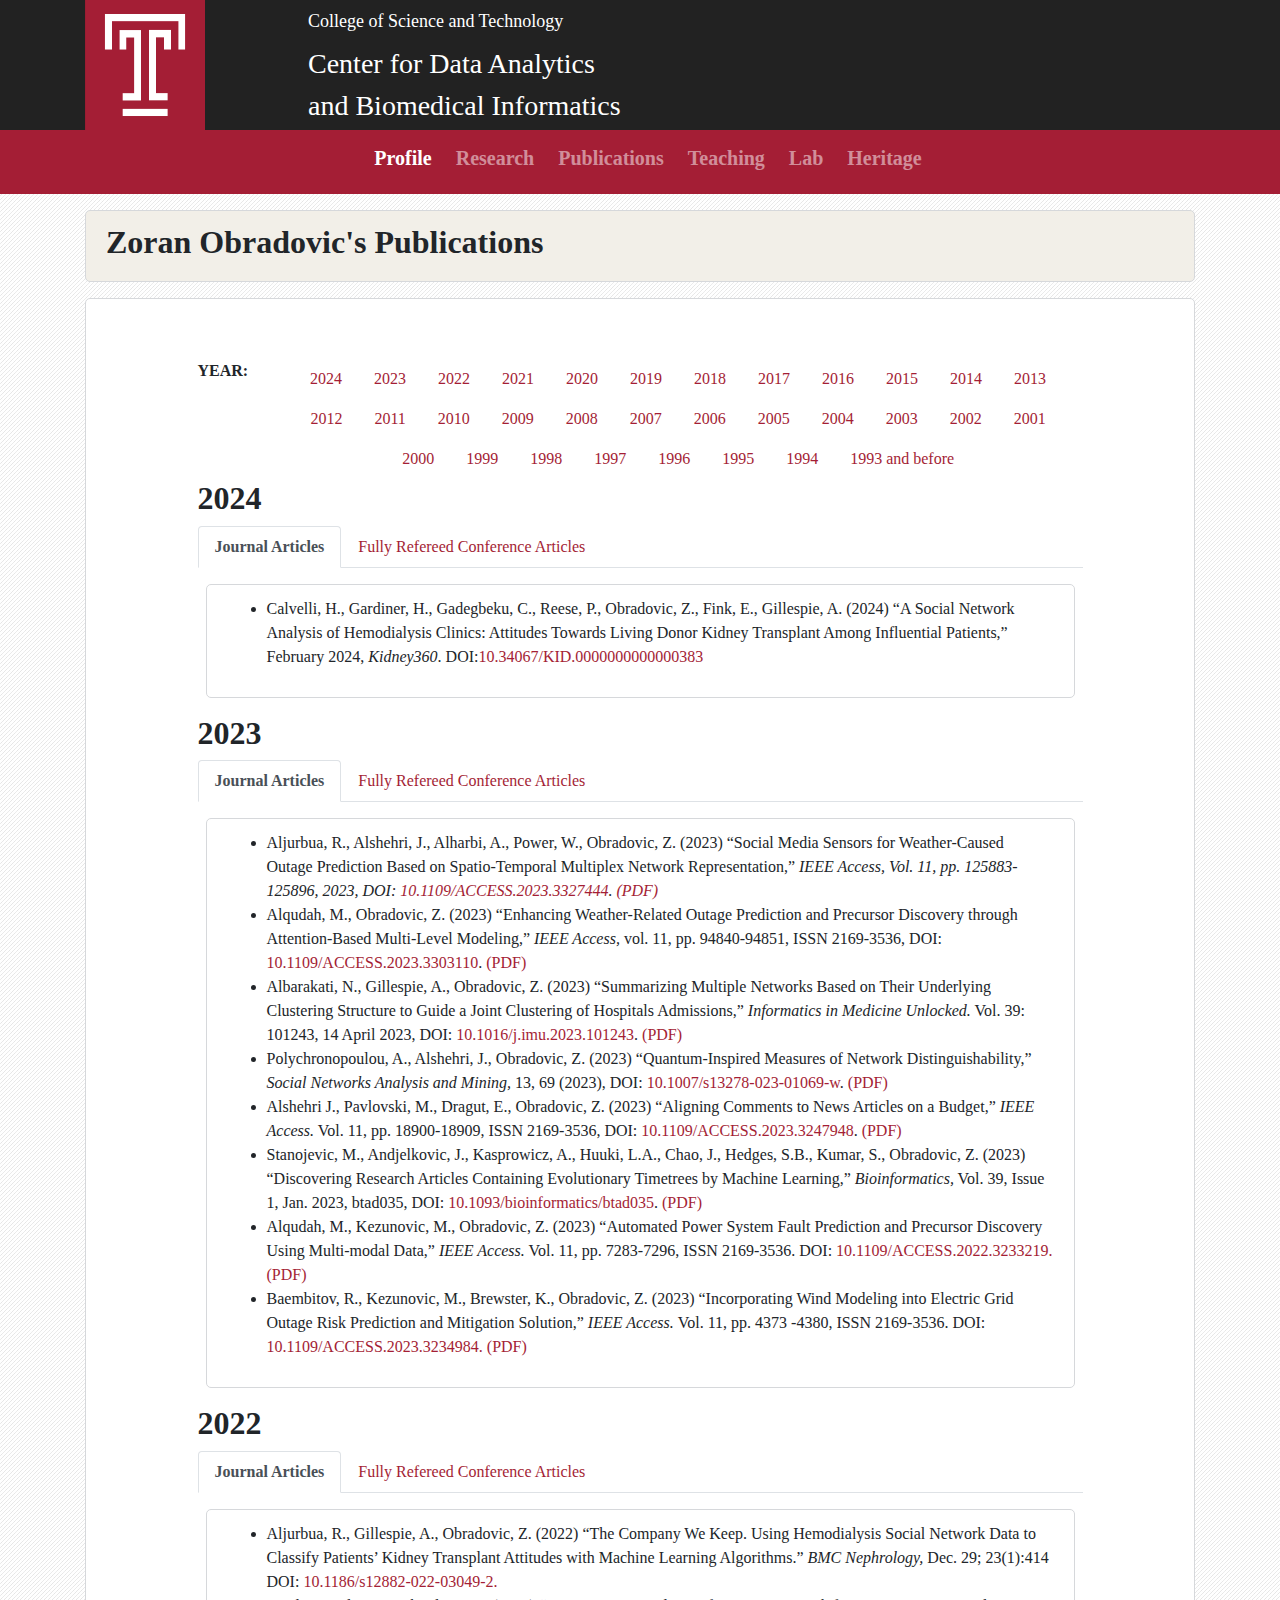
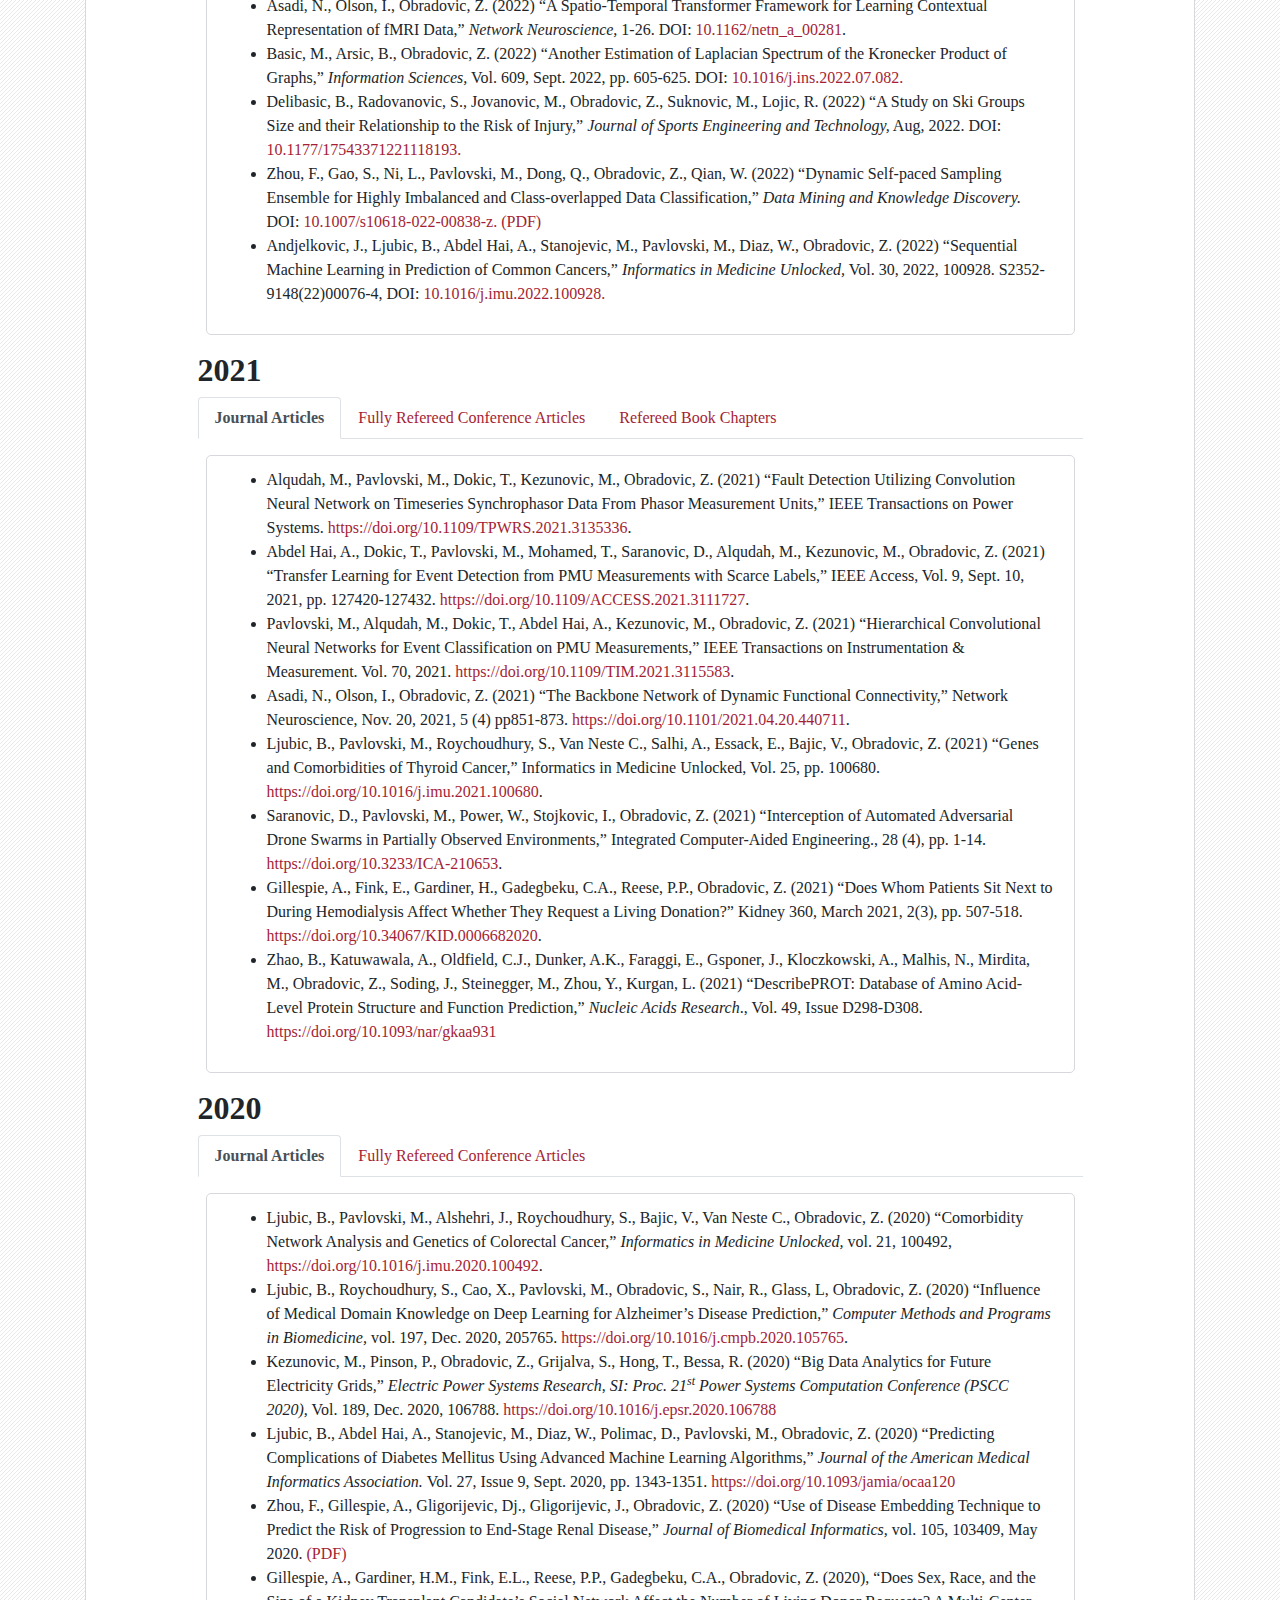
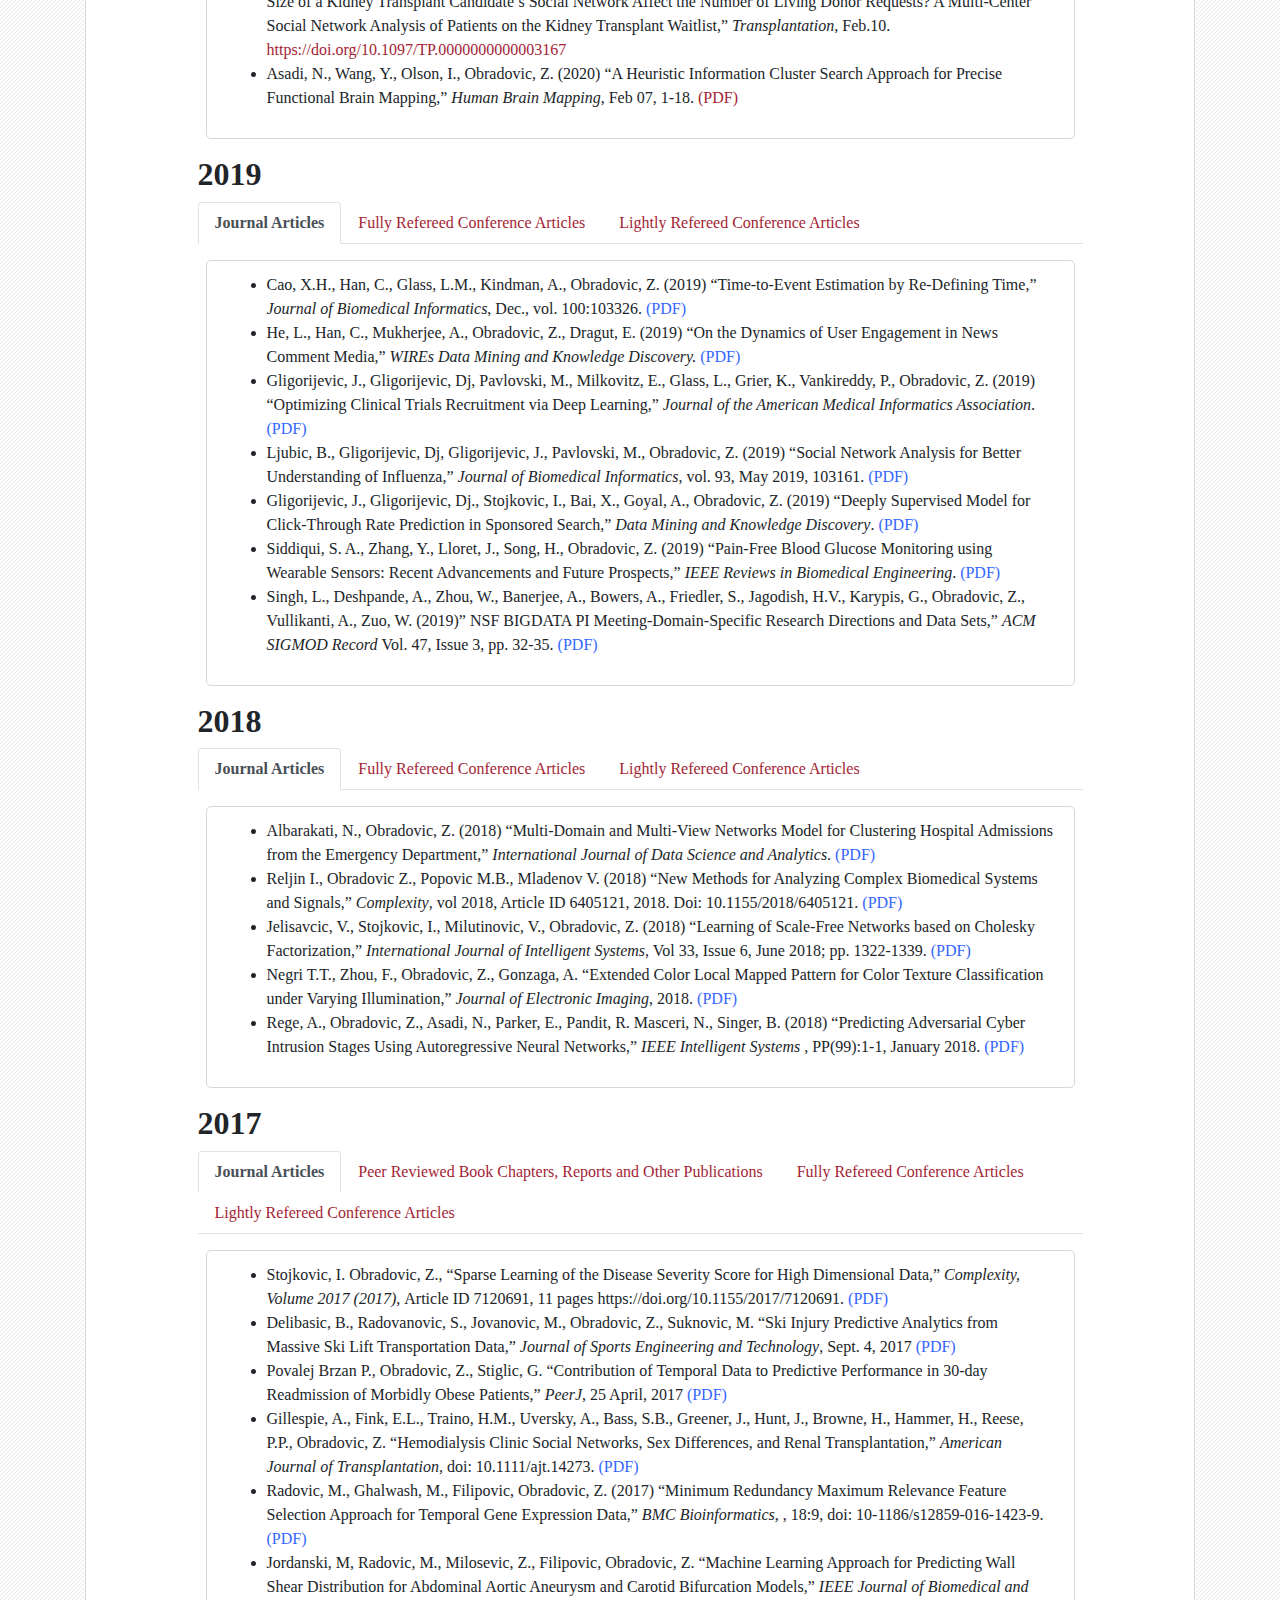
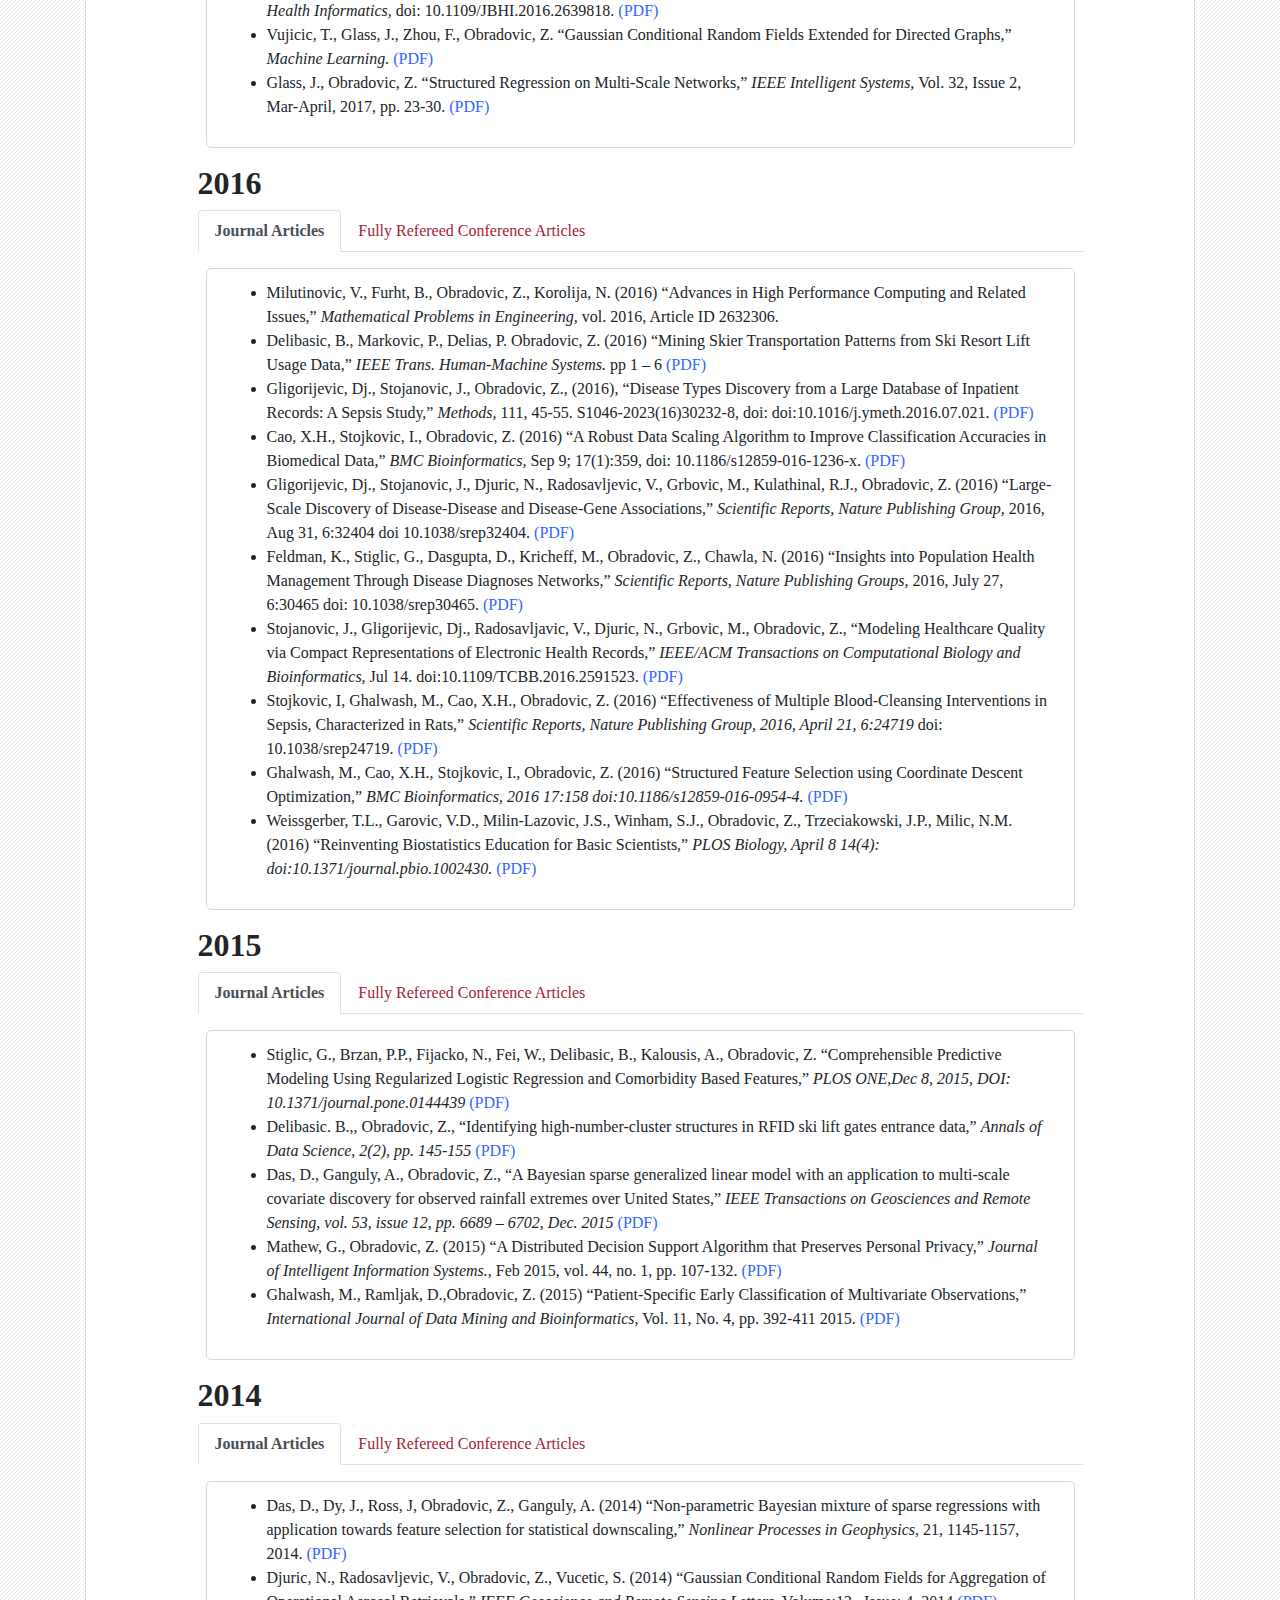
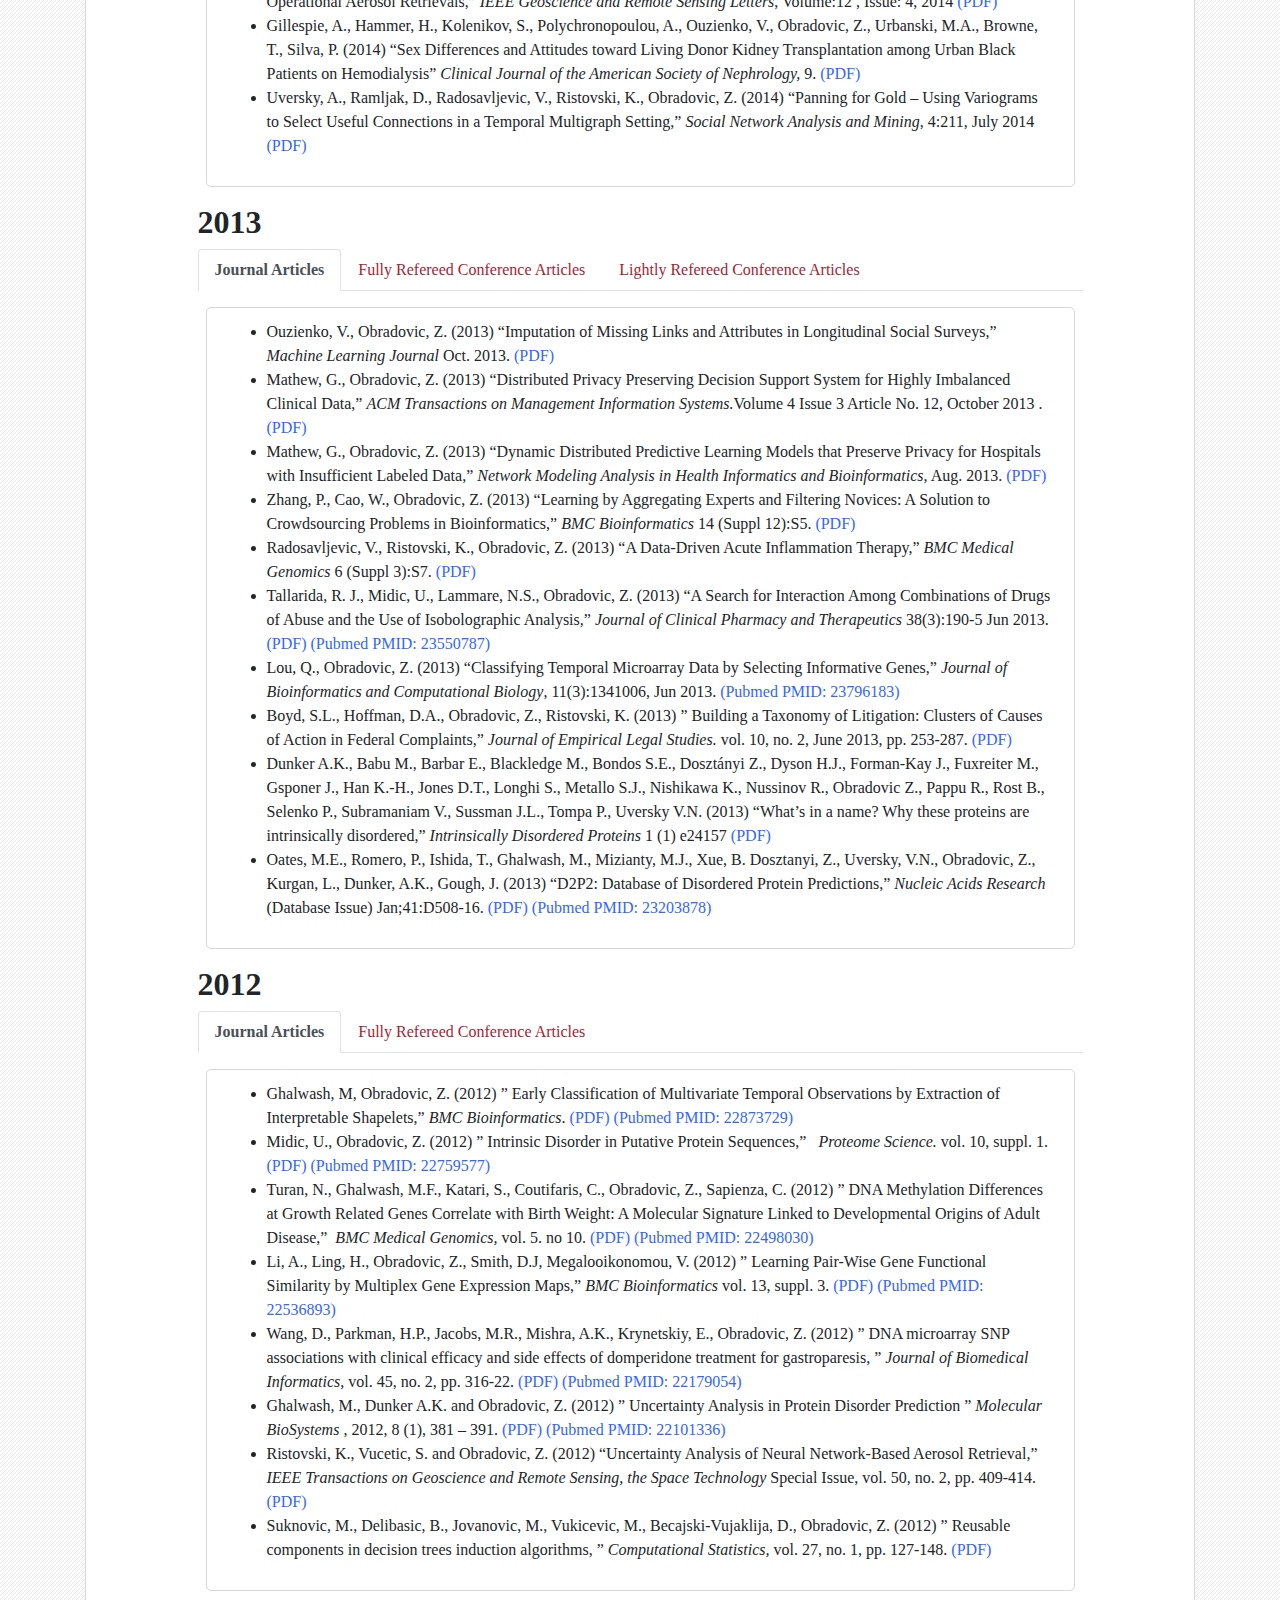
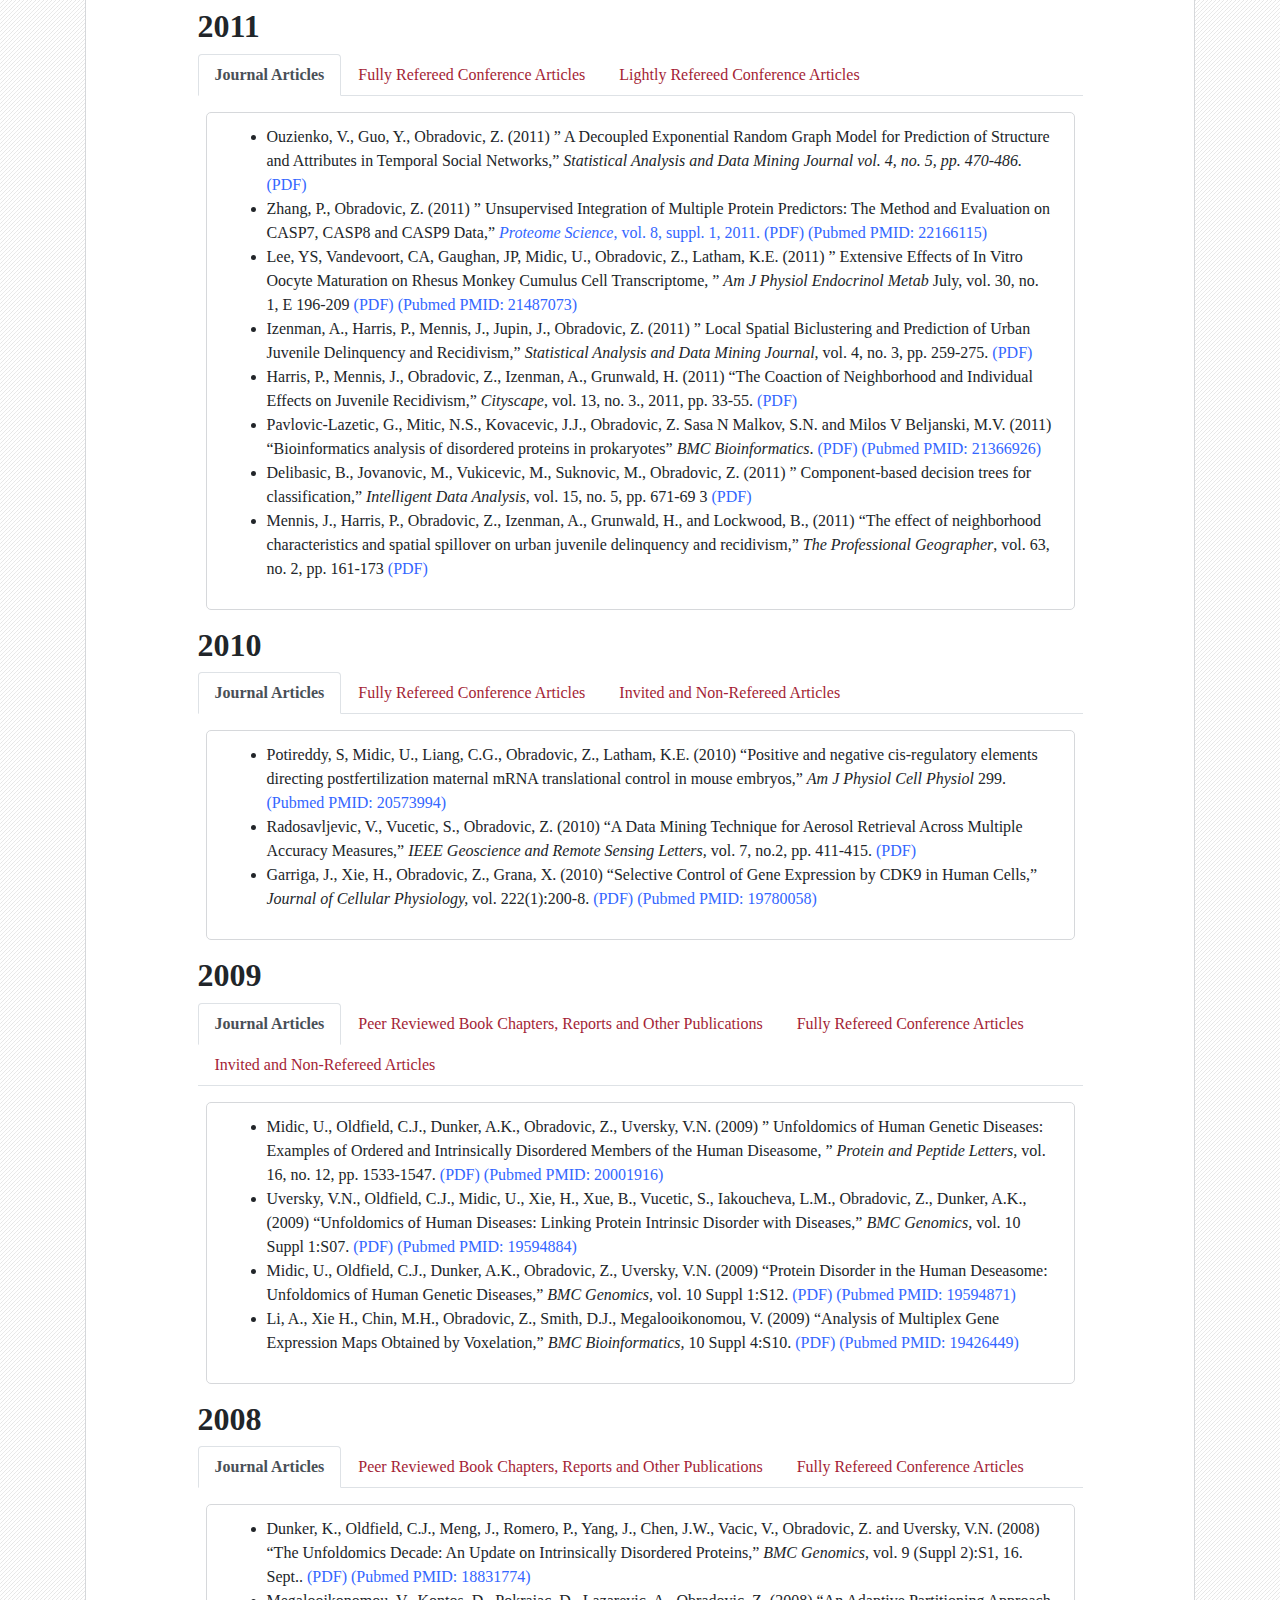
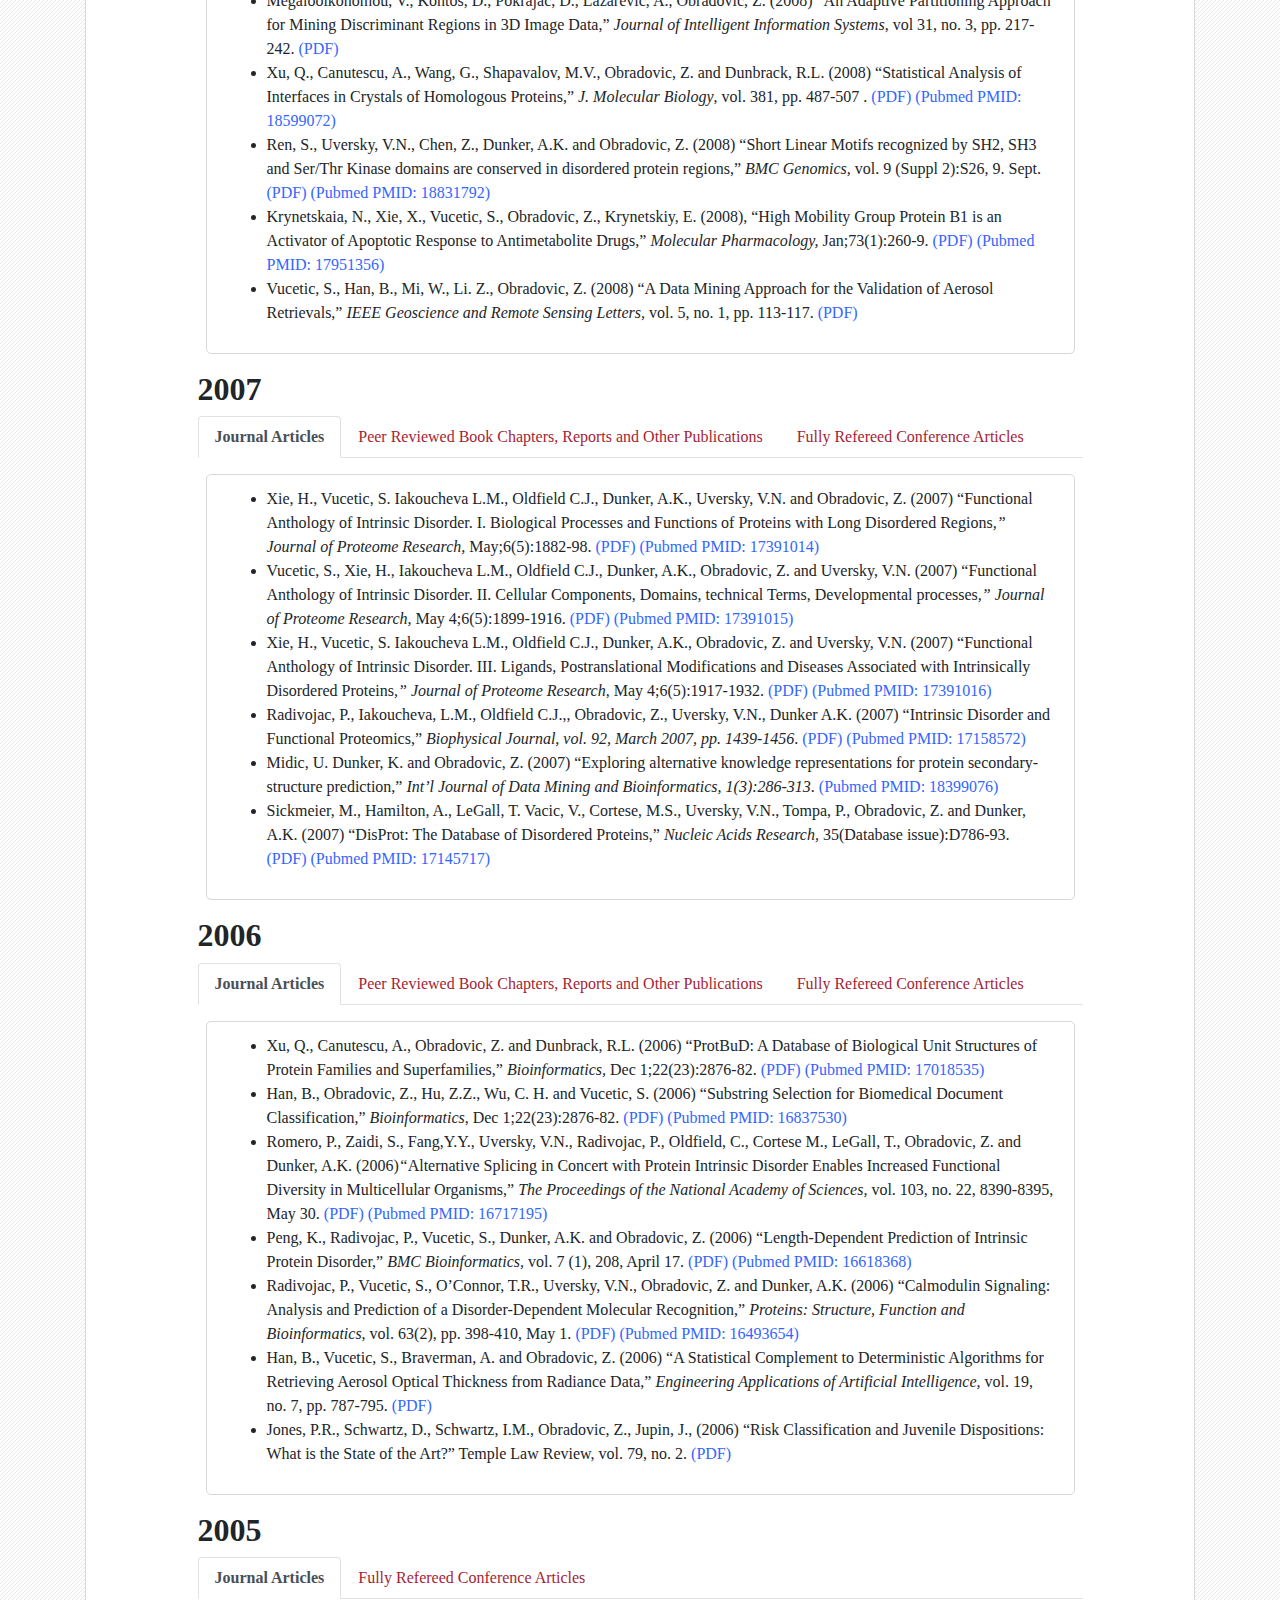
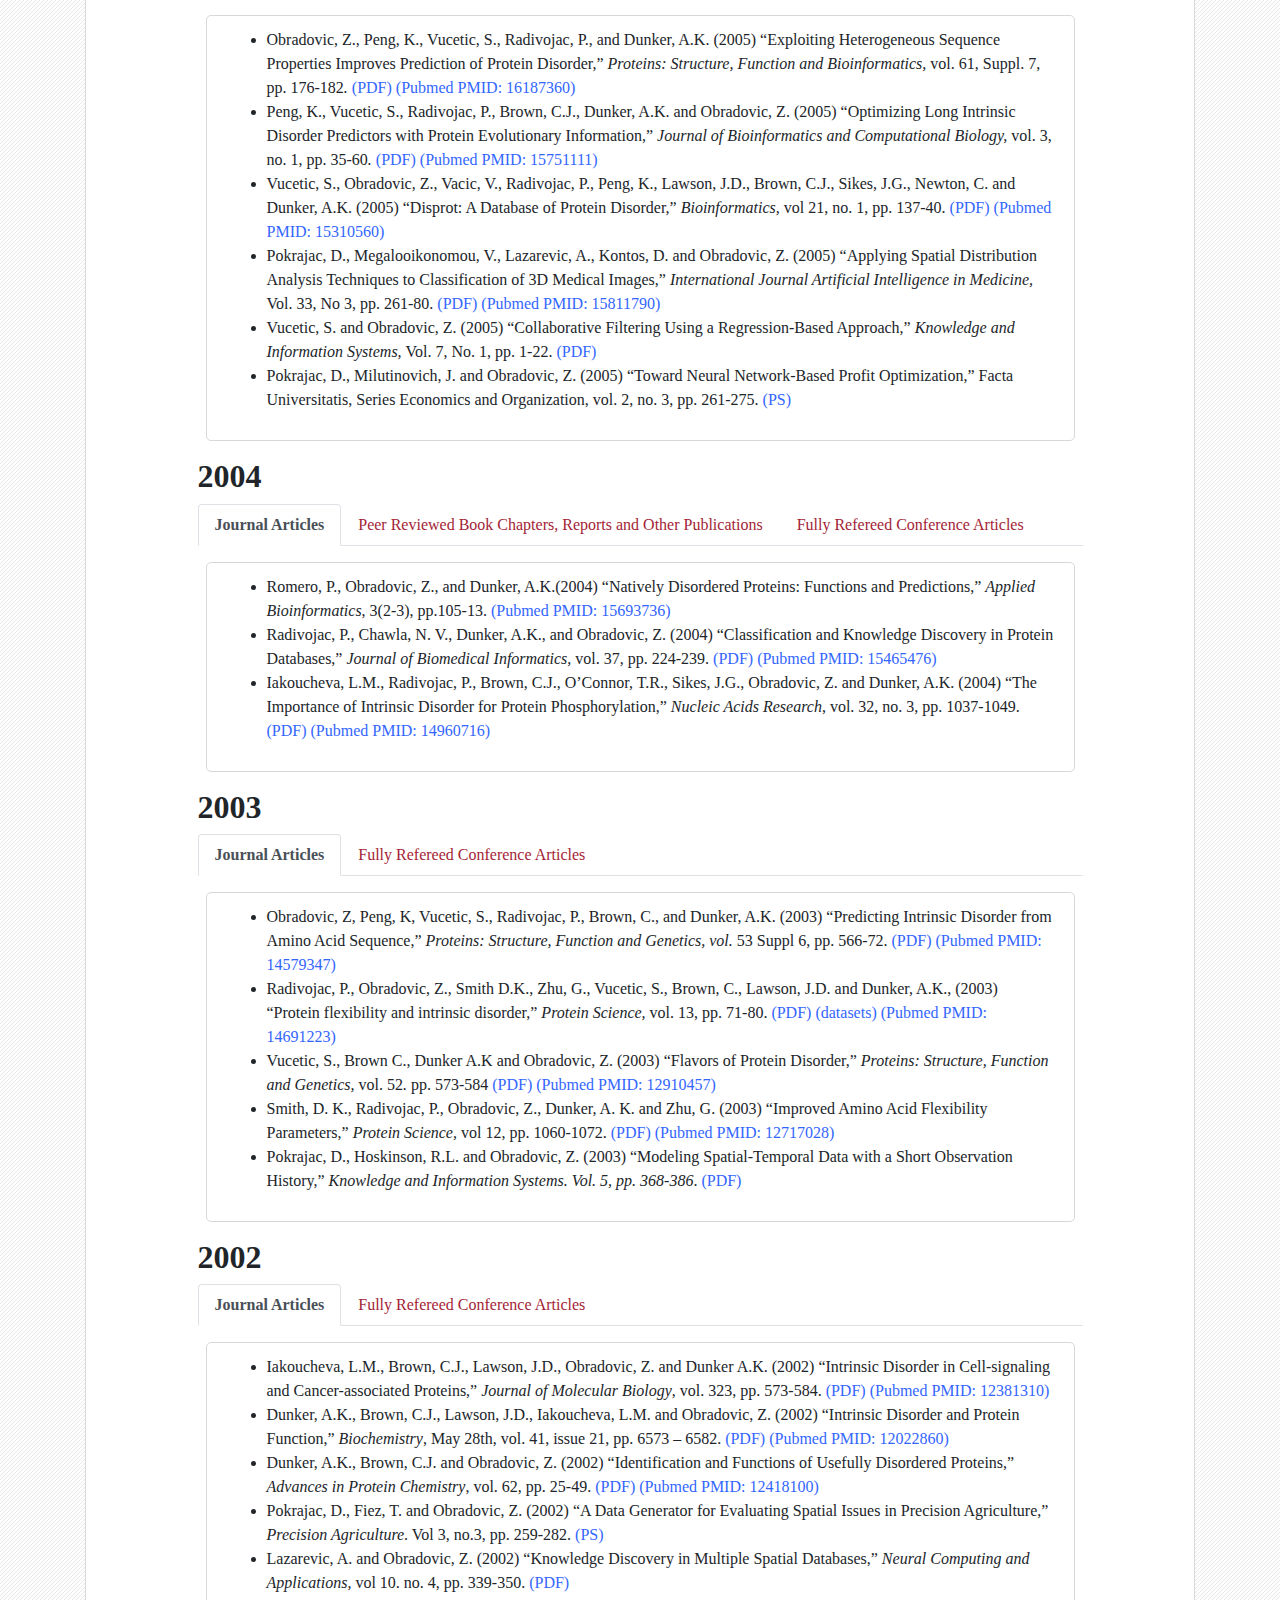
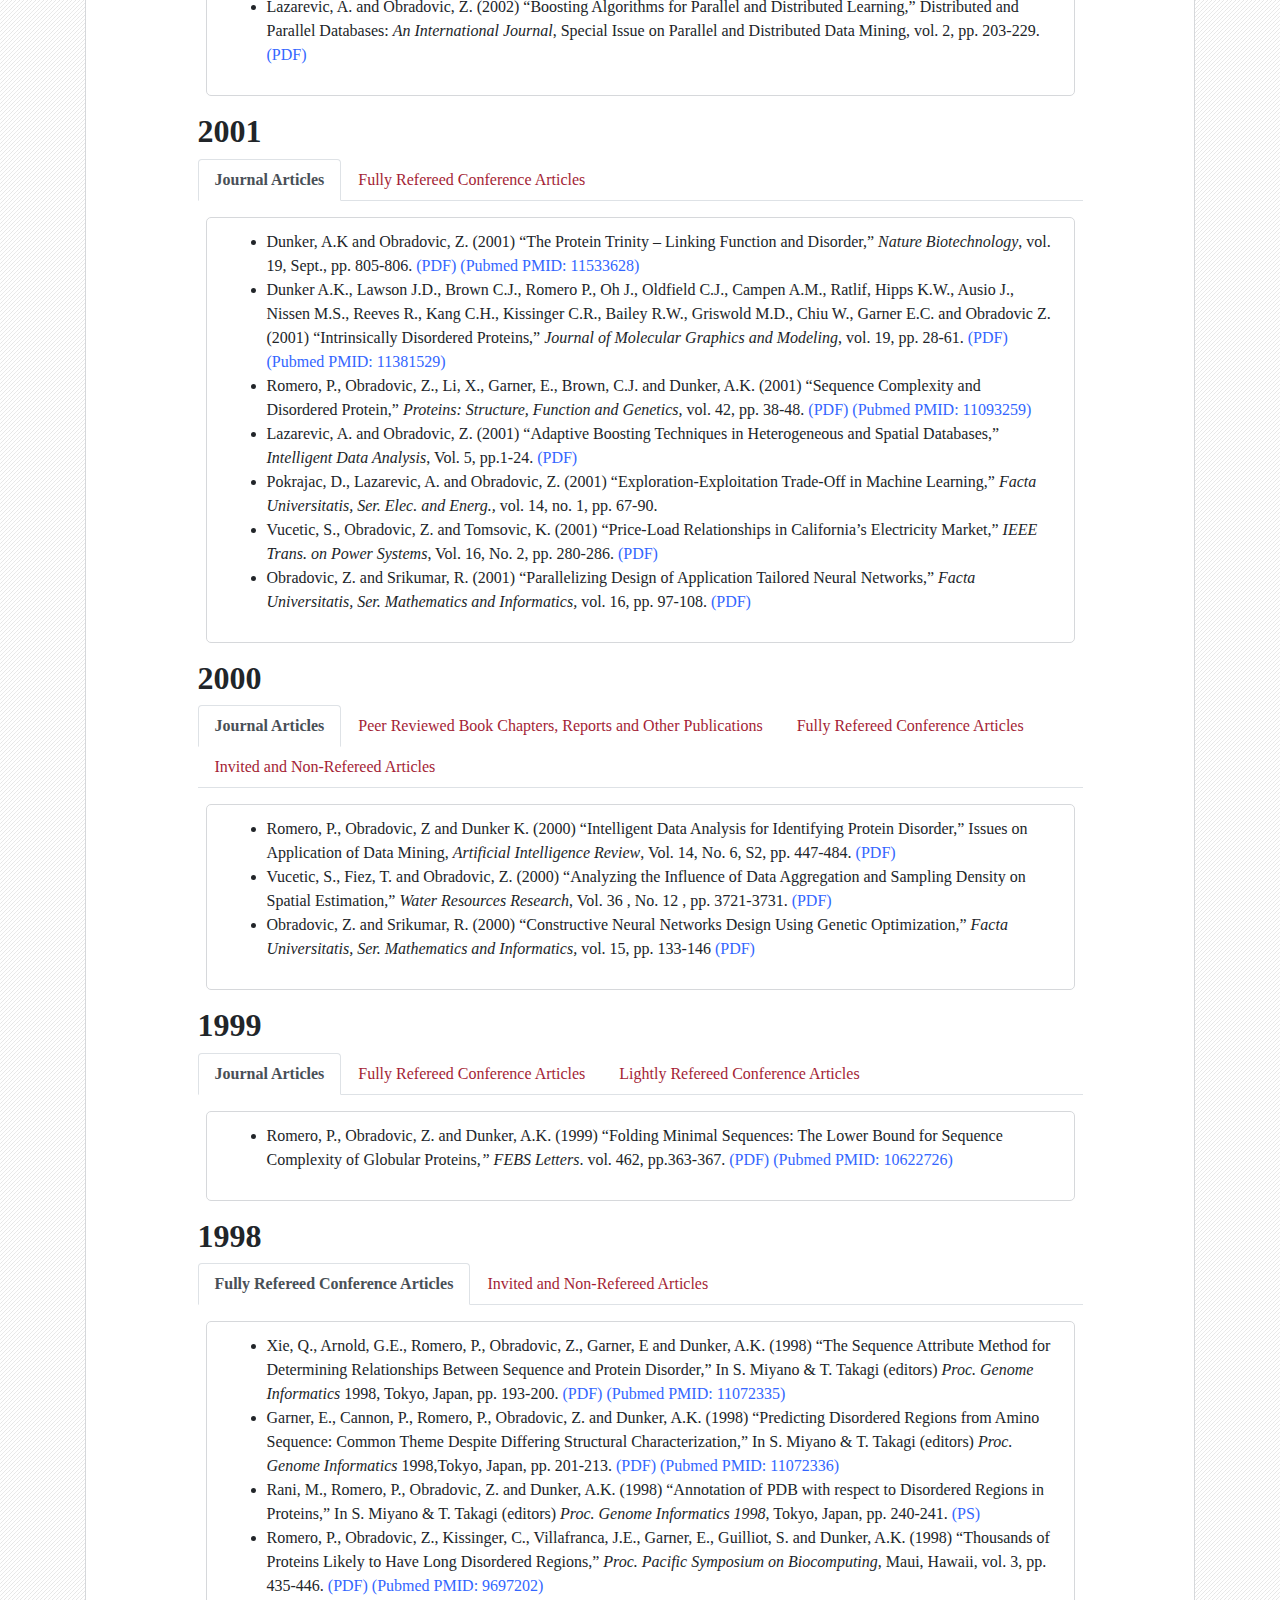
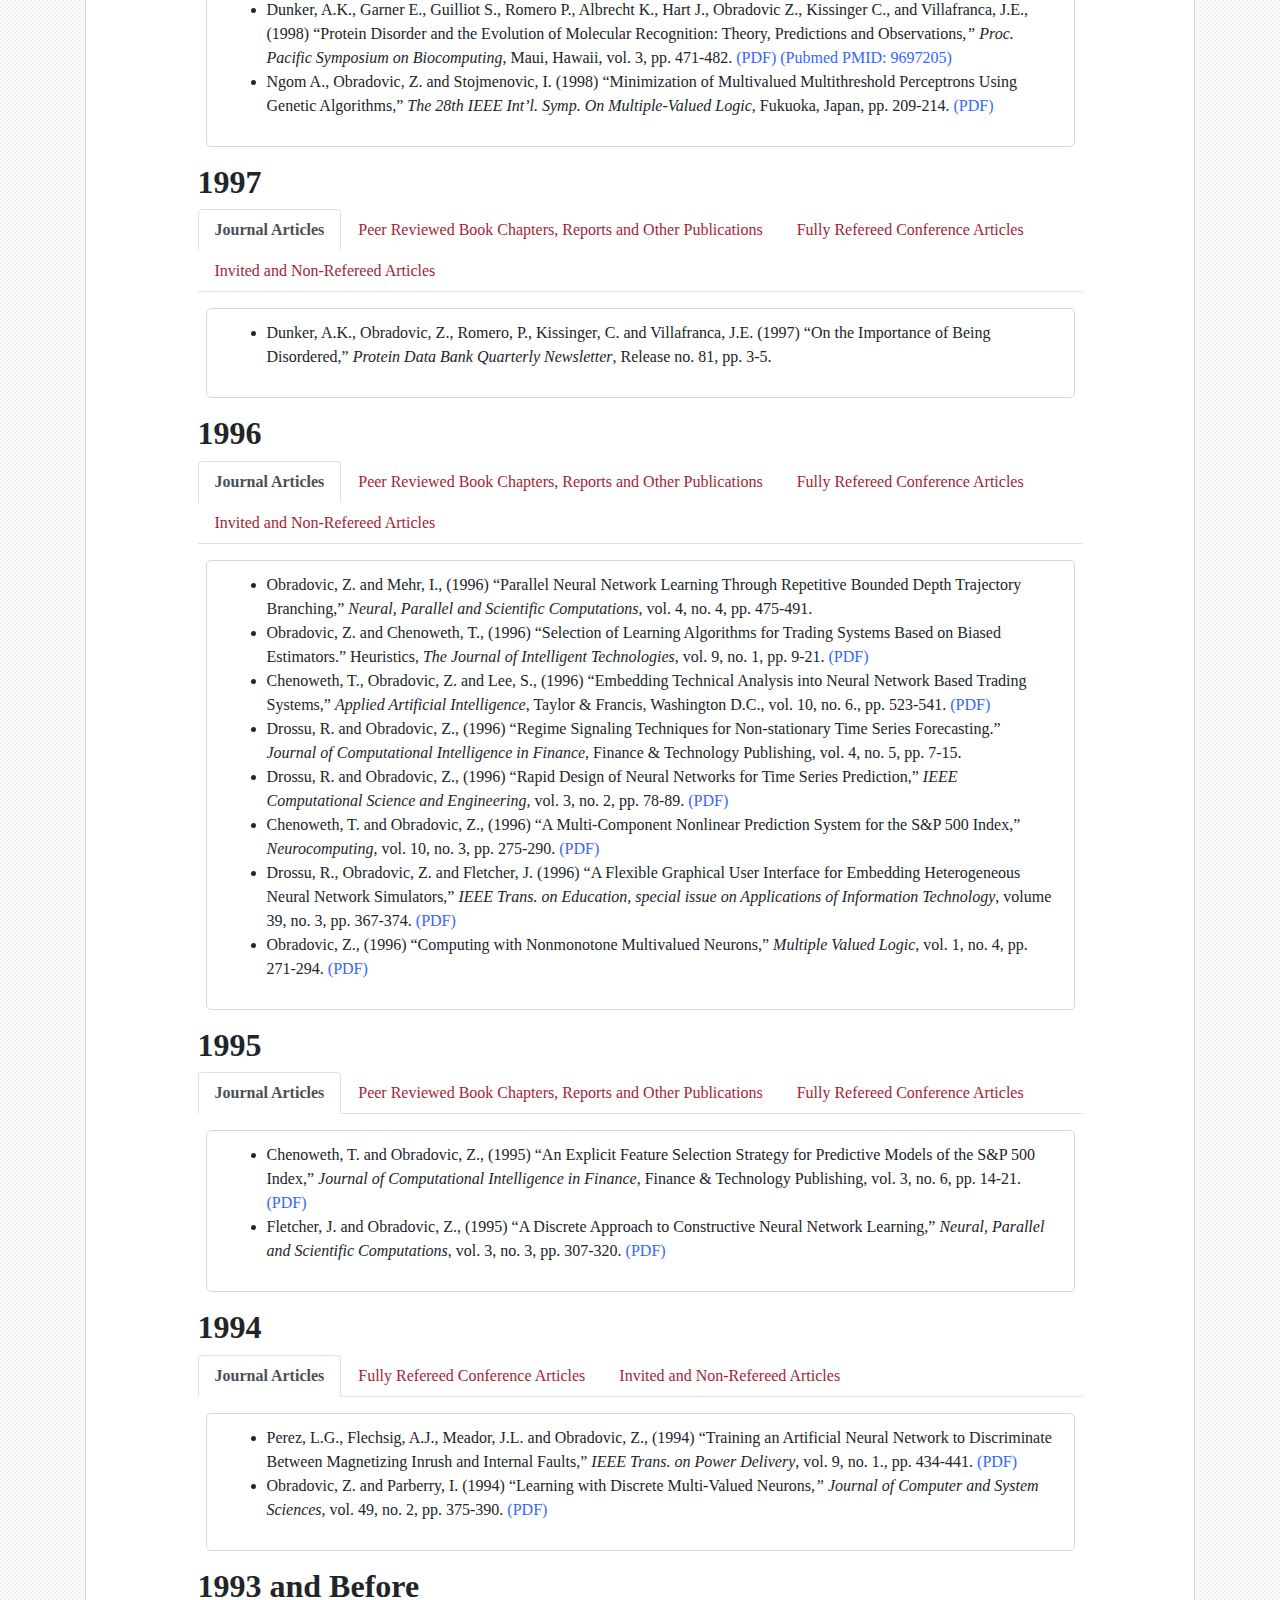
<file: publications.html>
<html>
	<head>
		<title>Zoran Obradovic's Publications - Center for Data Analytics and Biomedical Informatics</title>
		<meta charset="utf-8">
		<meta name="viewport" content="width=device-width, initial-scale=1">
		<link rel="shortcut icon" href="img/cropped-T-Logo-32x32.png" />
		<link rel="stylesheet" href="dabi_css/bootstrap.min.css">
		<link rel="stylesheet" type="text/css" href="dabi_css/zoran_external_style.css">
		
		<script src="dabi_js/fontawesome.js"></script>
		<script src="dabi_js/popper.js"></script>
		<script src="dabi_js/jquery.min.js"></script>
		<script src="dabi_js/bootstrap.min.js"></script>

		<style>
			/*Small Screen*/
			@media (max-width: 1160px) {
				.top-bar {
					display: none;
				}
				.navbar-brand {
					display: none;
				}
				.jazan-video {
					display: none;
				}
				.map {
					display: none;
				}
				.sm-divider-show {
					display: block;
				}
			}
			/*Large Screen*/
			@media (min-width: 1160px) {
				.bg-bar-sm {
					display: none;
				}
				.login-icon-2 {
					display: none;
				}
				.sm-divider-show {
					display: none;
				}
			}

		</style>
		
	</head>
	<body>
		<div class="panner">
			<div class="container">
				<div class="row">
					<div class="col-sm-2">
						<img src="img/T-Logo.png" width="120px" height="130"/>
					</div>
					<div class="col-sm-10 px-5">
						<div class="py-2"><a href="https://cst.temple.edu/"><span class="panner-text-sm">College of Science and Technology</span></a></div>
						<span class="panner-text-lg">Center for Data Analytics</span><br>
						<span class="panner-text-lg">and Biomedical Informatics<span>
					</div>
				</div>
			</div>
		</div>
		
		<div class="bg-bar-sm">
			
		</div>
		<nav class="navbar navbar-expand-lg navbar-dark bg-bar">		
			<div class="navbar-brand">
				
			</div>
			<button class="navbar-toggler" type="button" data-toggle="collapse" data-target="#mainMenu" aria-controls="mainMenu" aria-expanded="false" aria-label="Toggle navigation">
				<span class="navbar-toggler-icon"></span>
			</button>

			<div class="collapse navbar-collapse" id="mainMenu">
				<ul class="navbar-nav mr-auto mx-auto tajawal-font">
					<li class="px-1 nav-item">
						<a class="py-2 nav-link active" href="index.html"><h5><b>Profile</b></h5></a>
					</li>

					<li class="px-1 nav-item">
						<a class="py-2 nav-link" href="research.html"><h5><b>Research</b></h5></a>
					</li>

					<li class="px-1 nav-item">
						<a class="py-2 nav-link" href="publications.html"><h5><b>Publications</b></h5></a>
					</li>

					<li class="px-1 nav-item">
						<a class="py-2 nav-link" href="teaching.html"><h5><b>Teaching</b></h5></a>
					</li>
					
					<li class="px-1 nav-item">
						<a class="py-2 nav-link" href="lab.html"><h5><b>Lab</b></h5></a>
					</li>
					
					<li class="px-1 nav-item">
						<a class="py-2 nav-link" href="heritage.html"><h5><b>Heritage</b></h5></a>
					</li>
					
				</ul>
			</div>
		</nav>
		
		<div class="container">
			
			<div class="divider"></div>	
			<div class="row">
				<div class="col-lg-12">
					<div class="section-s2">
						<h2><b>Zoran Obradovic's Publications</b></h2>
					</div>
				</div>
			</div>
			
			<div class="row">
				<div class="col-lg-12">
					<div class="section">
						<div class="section-content">
							<div class="row">
								<div class="col-lg-1"></div>
								<div class="col-lg-10">
									<br><br>
									<div class="row">
										<div class="col-lg-1">
											<b>YEAR:</b>
										</div>
										<div class="col-lg-11">
											<ul class="nav justify-content-center">
												<li class="nav-item">
													<a class="nav-link" href="#2024">2024</a>
												</li>
												<li class="nav-item">
													<a class="nav-link" href="#2023">2023</a>
												</li>
												<li class="nav-item">
													<a class="nav-link" href="#2022">2022</a>
												</li>
												<li class="nav-item">
													<a class="nav-link" href="#2021">2021</a>
												</li>
												<li class="nav-item">
													<a class="nav-link" href="#2020">2020</a>
												</li>
												<li class="nav-item">	
													<a class="nav-link" href="#2019">2019</a>
												</li>
												<li class="nav-item">	
													<a class="nav-link" href="#2018">2018</a>
												</li>
												<li class="nav-item">	
													<a class="nav-link" href="#2017">2017</a>
												</li>
												<li class="nav-item">	
													<a class="nav-link" href="#2016">2016</a>
												</li>
												<li class="nav-item">	
													<a class="nav-link" href="#2015">2015</a>
												</li>
												<li class="nav-item">	
													<a class="nav-link" href="#2014">2014</a>
												</li>
												<li class="nav-item">	
													<a class="nav-link" href="#2013">2013</a>
												</li>
												<li class="nav-item">	
													<a class="nav-link" href="#2012">2012</a>
												</li>
												<li class="nav-item">	
													<a class="nav-link" href="#2011">2011</a>
												</li>
												<li class="nav-item">	
													<a class="nav-link" href="#2010">2010</a>
												</li>
												<li class="nav-item">	
													<a class="nav-link" href="#2009">2009</a>
												</li>
												<li class="nav-item">	
													<a class="nav-link" href="#2008">2008</a>
												</li>
												<li class="nav-item">	
													<a class="nav-link" href="#2007">2007</a>
												</li>
												<li class="nav-item">	
													<a class="nav-link" href="#2006">2006</a>
												</li>
												<li class="nav-item">	
													<a class="nav-link" href="#2005">2005</a>
												</li>
												<li class="nav-item">	
													<a class="nav-link" href="#2004">2004</a>
												</li>
												<li class="nav-item">	
													<a class="nav-link" href="#2003">2003</a>
												</li>
												<li class="nav-item">	
													<a class="nav-link" href="#2002">2002</a>
												</li>
												<li class="nav-item">	
													<a class="nav-link" href="#2001">2001</a>
												</li>
												<li class="nav-item">	
													<a class="nav-link" href="#2000">2000</a>
												</li>
												<li class="nav-item">	
													<a class="nav-link" href="#1999">1999</a>
												</li>
												<li class="nav-item">	
													<a class="nav-link" href="#1998">1998</a>
												</li>
												<li class="nav-item">	
													<a class="nav-link" href="#1997">1997</a>
												</li>
												<li class="nav-item">	
													<a class="nav-link" href="#1996">1996</a>
												</li>
												<li class="nav-item">	
													<a class="nav-link" href="#1995">1995</a>
												</li>
												<li class="nav-item">	
													<a class="nav-link" href="#1994">1994</a>
												</li>
												<li class="nav-item">	
													<a class="nav-link" href="#1993">1993 and before</a>
												</li>
											</ul>
										</div>
									</div>
								</div>
								<div class="col-lg-1"></div>
							</div>
							
							<!--2024 -->
							<div class="row">
								<div class="col-lg-1"></div>
								<div class="col-lg-10" id="2024">
									<h2><b>2024</b></h2>
									<ul class="nav nav-tabs" id="myTab" role="tablist">
										<li class="nav-item">
											<a class="nav-link active" id="2024_L1" data-toggle="tab" href="#L1_2024" role="tab" aria-controls="L1_2024" aria-selected="true">Journal Articles</a>
										</li>
										<li class="nav-item">
											<a class="nav-link" id="2024_L2" data-toggle="tab" href="#L2_2024" role="tab" aria-controls="L2_2024" aria-selected="false">Fully Refereed Conference Articles</a>
										</li>
									</ul>
									
									<div class="tab-content text-center" id="myTabContent">
										<div class="tab-pane fade show active" id="L1_2024" role="tabpanel" aria-labelledby="2024_L1">
											<div class="text-left mx-2 my-3">
												<div class="section">
													<ul>
														<li>Calvelli, H., Gardiner, H., Gadegbeku, C., Reese, P., Obradovic, Z., Fink, E., Gillespie, A. (2024) “A Social Network Analysis of Hemodialysis Clinics: Attitudes Towards Living Donor Kidney Transplant Among Influential Patients,” February 2024, <i>Kidney360</i>. DOI:<a title="Original URL: http://dx.doi.org/10.34067/KID.0000000000000383. Click or tap if you trust this link." href="https://nam10.safelinks.protection.outlook.com/?url=http%3A%2F%2Fdx.doi.org%2F10.34067%2FKID.0000000000000383&amp;data=05%7C02%7Cadalharbi%40temple.edu%7Cef26b509f1c54221d61708dc44f426a5%7C716e81efb52244738e3110bd02ccf6e5%7C0%7C0%7C638461062612269980%7CUnknown%7CTWFpbGZsb3d8eyJWIjoiMC4wLjAwMDAiLCJQIjoiV2luMzIiLCJBTiI6Ik1haWwiLCJXVCI6Mn0%3D%7C0%7C%7C%7C&amp;sdata=AXvcMdzfOLL34XnR%2FkIBwuN9Vtg77f4LEGyfqsu3Adg%3D&amp;reserved=0" target="_blank" rel="noopener noreferrer" data-auth="Verified" data-linkindex="0">10.34067/KID.0000000000000383</a></li>
													</ul>
												</div>
											</div>
										</div>
										
										<div class="tab-pane fade" id="L2_2024" role="tabpanel" aria-labelledby="2024_L2">
											<div class="text-left mx-2 my-3">
												<div class="section">
													<ul>
														<li>Gupta, S., Abdel Hai, A., Alharbi, A., Otudi, H., Obradovic, Z. (in press) “Exploring Topic-Related User Experiences through Social Graph,” <i>Proc. </i><i>32nd European Conference on Information Systems (ECIS), </i>Paphos, Cyprus, June 2024.</li>
														<li>Otudi, H., Gupta, S., Obradovic, Z. (in press) “Leveraging Diverse Data Sources for Enhanced Prediction of Severe Weather-Related Disruptions Across Different Time Horizons,” <i>Proc. 25<sup>th</sup> International Conference on Engineering Applications and Advances of Artificial Intelligence</i>, Corfu, Greece, June 2024.</li>
														<li>Power, W., Obradovic, Z. (in press) “<i>Generating Profiles of News Commentators with Language Models,” Proc. 20<sup>th</sup> </i><i>International Conference on Artificial Intelligence</i> <i>Applications</i> <i>and Innovations</i>, Corfu, Greece, June 2024.</li>
														<li>Gupta, S., Alshehri, J., Abdel Hai, A., Otudi, H., Obradovic, Z. (in press) “<i>From Tweets to Reddit: Leveraging Semi-Supervised Domain Adaptation for Improving Data Filtering,” Proc. 20<sup>th</sup> </i><i>International Conference on Artificial Intelligence</i> <i>Applications</i> <i>and Innovations</i>, Corfu, Greece, June 2024.</li>
														<li>Alharbi, A., Abdel Hai, A., Aljurbua, R., Obradovic, Z. (in press) “<i>AI-Driven Sentiment Trend Analysis: Enhancing Topic Modeling Interpretation with ChatGPT,” Proc. 20<sup>th</sup> </i><i>International Conference on Artificial Intelligence</i> <i>Applications</i> <i>and Innovations</i>, Corfu, Greece, June 2024.</li>
														<li>Aljurbua, R., Gillespie, A., Alshehri, J., Alharbi, A., Albarakati, N., Obradovic, Z. (in press) “Node2VecFuseClassifier: Bridging Perspectives in Modeling Transplantation Attitudes Among Dialysis Patients,” <i>Proc. 12th IEEE International Conference on Healthcare Informatics</i>.</li>
														<li>Otudi, H., Gupta, S., Albarakati, N., Obradovic, Z. (2024) “Classifying Severe Weather Events by Utilizing Social Sensor Data and Social Network Analysis,” <i>Proc. 2023 IEEE/ACM Int’l Conf. on Advances in Social Networks Analysis and Mining</i>, Kusadasi, Turkey, Nov. 2023. pp. 64-71.  ACM paper number 13713.8; Published 15 March 2024,  <a title="Original URL: https://doi.org/10.1145/3625007.3627298. Click or tap if you trust this link." href="https://nam10.safelinks.protection.outlook.com/?url=https%3A%2F%2Fdoi.org%2F10.1145%2F3625007.3627298&amp;data=05%7C02%7Cadalharbi%40temple.edu%7C7b536c562e3c4b1d36fd08dc455d3081%7C716e81efb52244738e3110bd02ccf6e5%7C0%7C0%7C638461513776656243%7CUnknown%7CTWFpbGZsb3d8eyJWIjoiMC4wLjAwMDAiLCJQIjoiV2luMzIiLCJBTiI6Ik1haWwiLCJXVCI6Mn0%3D%7C0%7C%7C%7C&amp;sdata=4K4Pmr2Flei8HqKyizfhi5Nz%2BAGLppUiyiBlPfWs5YU%3D&amp;reserved=0" target="_blank" rel="noopener noreferrer" data-auth="Verified" data-linkindex="0">https://doi.org/10.1145/3625007.3627298</a></li>
														<li>Power, W., Obradovic, Z. (2024) “Understanding Online Attitudes with Pre-Trained Language Models,” <i>14th International Workshop on Mining and Analyzing Social Networks for Decision Support (MSNDS)</i>, in <i>Proc. 2023 IEEE/ACM Int’l Conf. on Advances in Social Networks Analysis and Mining</i>. Kusadasi, Turkey, Nov. 2023. pp. 745-752. ACM Paper number 13713.12; Published 15 March 2024,  <a title="Original URL: https://doi.org/10.1145/3625007.3627302. Click or tap if you trust this link." href="https://nam10.safelinks.protection.outlook.com/?url=https%3A%2F%2Fdoi.org%2F10.1145%2F3625007.3627302&amp;data=05%7C02%7Cadalharbi%40temple.edu%7C7b536c562e3c4b1d36fd08dc455d3081%7C716e81efb52244738e3110bd02ccf6e5%7C0%7C0%7C638461513776667441%7CUnknown%7CTWFpbGZsb3d8eyJWIjoiMC4wLjAwMDAiLCJQIjoiV2luMzIiLCJBTiI6Ik1haWwiLCJXVCI6Mn0%3D%7C0%7C%7C%7C&amp;sdata=3CEEIlKl%2BD%2F7lZWXDOA3KwrmDhTGHJUIEk3NaJHViMM%3D&amp;reserved=0" target="_blank" rel="noopener noreferrer" data-auth="Verified" data-linkindex="1">https://doi.org/10.1145/3625007.3627302</a></li>
														<li>Baembitov, R., Saranovic, D., Kezunovic, M., Obradovic, Z. (2024) &#8220;Sensitivity Study and Comparison of Machine Learning Algorithms for Outage Risk Prediction,&#8221; <em>Proc. 57th IEEE Hawaii International Conference on System Science (HICSS),</em> January 2024.</li>
													</ul>
												</div>
											</div>
										</div>
										
									</div>		
								</div>
								<div class="col-lg-1"></div>
							</div>
							
							<!--2023 -->
							<div class="row">
								<div class="col-lg-1"></div>
								<div class="col-lg-10" id="2023">
									<h2><b>2023</b></h2>
									<ul class="nav nav-tabs" id="myTab" role="tablist">
										<li class="nav-item">
											<a class="nav-link active" id="2023_L1" data-toggle="tab" href="#L1_2023" role="tab" aria-controls="L1_2023" aria-selected="true">Journal Articles</a>
										</li>
										<li class="nav-item">
											<a class="nav-link" id="2023_L2" data-toggle="tab" href="#L2_2023" role="tab" aria-controls="L2_2023" aria-selected="false">Fully Refereed Conference Articles</a>
										</li>
									</ul>
									
									<div class="tab-content text-center" id="myTabContent">
										<div class="tab-pane fade show active" id="L1_2023" role="tabpanel" aria-labelledby="2023_L1">
											<div class="text-left mx-2 my-3">
												<div class="section">
													<ul>
														<li>Aljurbua, R., Alshehri, J., Alharbi, A., Power, W., Obradovic, Z. (2023) &#8220;Social Media Sensors for Weather-Caused Outage Prediction Based on Spatio-Temporal Multiplex Network Representation,&#8221; <em>IEEE Access, Vol. 11, pp. 125883-125896, 2023, DOI: <a href="https://doi.org/10.1109/ACCESS.2023.3327444" target="_blank" rel="noopener">10.1109/ACCESS.2023.3327444</a>. <a href="papers/Social_Media_Sensors_for_Weather-Caused_Outage_Prediction_Based_on_SpatioTemporal_Multiplex_Network_Representation.pdf" target="_blank" rel="noopener">(PDF)</a></em></li>
														<li>Alqudah, M., Obradovic, Z. (2023) &#8220;Enhancing Weather-Related Outage Prediction and Precursor Discovery through Attention-Based Multi-Level Modeling,&#8221; <em>IEEE Access,</em> vol. 11, pp. 94840-94851, ISSN 2169-3536, DOI: <a href="https://doi.org/10.1109/ACCESS.2023.3303110" target="_blank" rel="noopener">10.1109/ACCESS.2023.3303110</a>. <a href="papers/Enhancing_Weather-Related_Outage_Prediction_and_Precursor_Discovery_Through_Attention-Based_Multi-Level_Modeling.pdf" target="_blank" rel="noopener">(PDF)</a></li>
														<li>Albarakati, N., Gillespie, A., Obradovic, Z. (2023) &#8220;Summarizing Multiple Networks Based on Their Underlying Clustering Structure to Guide a Joint Clustering of Hospitals Admissions,&#8221; <em>Informatics in Medicine Unlocked.</em> Vol. 39: 101243, 14 April 2023, DOI: <a href="http://doi.org/10.1016/j.imu.2023.101243" target="_blank" rel="noopener">10.1016/j.imu.2023.101243</a>. <a href="papers/1-s2.0-S2352914823000850-main.pdf" target="_blank" rel="noopener">(PDF)</a></li>
														<li>Polychronopoulou, A., Alshehri, J., Obradovic, Z. (2023) &#8220;Quantum-Inspired Measures of Network Distinguishability,&#8221; <em>Social Networks Analysis and Mining,</em> 13, 69 (2023), DOI: <a href="https://doi.org/10.1007/s13278-023-01069-w" target="_blank" rel="noopener"><span class="c-bibliographic-information__value">10.1007/s13278-023-01069-w</span></a>. <a href="papers/Quantum_measures_of_network_distinguishability.pdf" target="_blank" rel="noopener">(PDF)</a></li>
														<li>Alshehri J., Pavlovski, M., Dragut, E., Obradovic, Z. (2023) &#8220;Aligning Comments to News Articles on a Budget,&#8221; <em>IEEE Access.</em> Vol. 11, pp. 18900-18909, ISSN 2169-3536, DOI: <a href="https://doi.org/10.1109/ACCESS.2023.3247948" target="_blank" rel="noopener">10.1109/ACCESS.2023.3247948</a>. <a href="papers/Aligning_Comments_to_News_Articles_on_a_Budget.pdf" target="_blank" rel="noopener">(PDF)</a></li>
														<li>Stanojevic, M., Andjelkovic, J., Kasprowicz, A., Huuki, L.A., Chao, J., Hedges, S.B., Kumar, S., Obradovic, Z. (2023) &#8220;Discovering Research Articles Containing Evolutionary Timetrees by Machine Learning,&#8221; <em>Bioinformatics,</em> Vol. 39, Issue 1, Jan. 2023, btad035, DOI: <a href="https://doi.org/10.1093/bioinformatics/btad035" target="_blank" rel="noopener">10.1093/bioinformatics/btad035</a>. <a href="papers/btad035.pdf" target="_blank" rel="noopener">(PDF)</a></li>
														<li>Alqudah, M., Kezunovic, M., Obradovic, Z. (2023) &#8220;Automated Power System Fault Prediction and Precursor Discovery Using Multi-modal Data,&#8221; <em>IEEE Access.</em> Vol. 11, pp. 7283-7296, ISSN 2169-3536. DOI: <a href="http://doi.org/10.1109/ACCESS.2022.3233219" target="_blank" rel="noopener">10.1109/ACCESS.2022.3233219.</a> <a href="papers/Automated_Power_System_Fault_Prediction_and_Precursor_Discovery_Using_Multi-Modal_Data.pdf" target="_blank" rel="noopener">(PDF)</a></li>
														<li>Baembitov, R., Kezunovic, M., Brewster, K., Obradovic, Z. (2023) &#8220;Incorporating Wind Modeling into Electric Grid Outage Risk Prediction and Mitigation Solution,&#8221; <em>IEEE Access. </em>Vol. 11, pp. 4373 -4380, ISSN 2169-3536. DOI: <a href="https://doi.org/10.1109/ACCESS.2023.3234984" target="_blank" rel="noopener">10.1109/ACCESS.2023.3234984.</a> <a href="papers/Incorporating_Wind_Modeling_Into_Electric_Grid_Outage_Risk_Prediction_and_Mitigation_Solution.pdf" target="_blank" rel="noopener">(PDF)</a></li>
													</ul>
												</div>
											</div>
										</div>
										
										<div class="tab-pane fade" id="L2_2023" role="tabpanel" aria-labelledby="2023_L2">
											<div class="text-left mx-2 my-3">
												<div class="section">
													<ul>
														<li>Abdel Hai, A., Weiner, M.G., Livshits, A., Brown, J.R., Paranjape, A.P., Obradovic, Z., Rubin, D.J. (2023) &#8220;Spatial Knowledge Transfer with Deep Adaptation Network for Predicting Hospital Readmission,&#8221; In: Juarez, J.M., Marcos, M., Stiglic, G., Tucker, A. (eds) <em>Artificial Intelligence in Medicine. AIME 2023.</em> Lecture Notes in Computer Science, vol 13897. Springer, Cham. DOI: <a href="https://doi.org/10.1007/978-3-031-34344-5_17" target="_blank" rel="noopener">10.1007/978-3-031-34344-5_17</a>. <a href="papers/AIME_2023_paper_73_cameraReady.pdf" target="_blank" rel="noopener">(PDF)</a></li>
														<li>Otudi, H., Mohamed, T., Hu, Y., Kezunovic, Hu, Y., M., Obradovic, Z. (2023) &#8220;Training Machine Learning Models with Simulated Data for Improved Line Fault Events Classification from 3-Phase PMU Field Recordings,&#8221; <em>Proc. 56th IEEE Hawaii International Conference on System Science (HICSS),</em> Maui, January 2023, pp. 2641-2650,  <a href="https://hdl.handle.net/10125/102957" target="_blank" rel="noopener">https://hdl.handle.net/10125/102957</a>. <a href="papers/0258.pdf" target="_blank" rel="noopener">(PDF)</a></li>
													</ul>
												</div>
											</div>
										</div>
										
									</div>		
								</div>
								<div class="col-lg-1"></div>
							</div>
							
							<!--2022 -->
							<div class="row">
								<div class="col-lg-1"></div>
								<div class="col-lg-10" id="2022">
									<h2><b>2022</b></h2>
									<ul class="nav nav-tabs" id="myTab" role="tablist">
										<li class="nav-item">
											<a class="nav-link active" id="2022_L1" data-toggle="tab" href="#L1_2022" role="tab" aria-controls="L1_2022" aria-selected="true">Journal Articles</a>
										</li>
										<li class="nav-item">
											<a class="nav-link" id="2022_L2" data-toggle="tab" href="#L2_2022" role="tab" aria-controls="L2_2022" aria-selected="false">Fully Refereed Conference Articles</a>
										</li>
									</ul>
									
									<div class="tab-content text-center" id="myTabContent">
										<div class="tab-pane fade show active" id="L1_2022" role="tabpanel" aria-labelledby="2022_L1">
											<div class="text-left mx-2 my-3">
												<div class="section">
													<ul>
														<li>Aljurbua, R., Gillespie, A., Obradovic, Z. (2022) &#8220;The Company We Keep. Using Hemodialysis Social Network Data to Classify Patients’ Kidney Transplant Attitudes with Machine Learning Algorithms.&#8221; <em>BMC Nephrology,</em> Dec. 29; 23(1):414 DOI: <a href="http://doi.org/10.1186/s12882-022-03049-2" target="_blank" rel="noopener">10.1186/s12882-022-03049-2.</a></li>
														<li>Asadi, N., Olson, I., Obradovic, Z. (2022) &#8220;A Spatio-Temporal Transformer Framework for Learning Contextual Representation of fMRI Data,&#8221;<em> Network Neuroscience,</em> 1-26. DOI: <a href="http://doi.org/10.1162/netn_a_00281" target="_blank" rel="noopener">10.1162/netn_a_00281</a>.</li>
														<li>Basic, M., Arsic, B., Obradovic, Z. (2022) &#8220;Another Estimation of Laplacian Spectrum of the Kronecker Product of Graphs,&#8221; <em>Information Sciences,</em> Vol. 609, Sept. 2022, pp. 605-625. DOI: <a href="http://doi.org/10.1016/j.ins.2022.07.082" target="_blank" rel="noopener">10.1016/j.ins.2022.07.082.</a></li>
														<li>Delibasic, B., Radovanovic, S., Jovanovic, M., Obradovic, Z., Suknovic, M., Lojic, R. (2022) &#8220;A Study on Ski Groups Size and their Relationship to the Risk of Injury,&#8221; <em>Journal of Sports Engineering and Technology,</em> Aug, 2022. DOI: <a href="http://doi.org/10.1177/17543371221118193" target="_blank" rel="noopener">10.1177/17543371221118193.</a></li>
														<li>Zhou, F., Gao, S., Ni, L., Pavlovski, M., Dong, Q., Obradovic, Z., Qian, W. (2022) &#8220;Dynamic Self-paced Sampling Ensemble for Highly Imbalanced and Class-overlapped Data Classification,&#8221; <em>Data Mining and Knowledge Discovery.</em> DOI: <a href="http://doi.org/10.1007/s10618-022-00838-z" target="_blank" rel="noopener">10.1007/s10618-022-00838-z.</a> <a href="papers/DAPS_DMKD_2022-2-12.pdf" target="_blank" rel="noopener">(PDF)</a></li>
														<li>Andjelkovic, J., Ljubic, B., Abdel Hai, A., Stanojevic, M., Pavlovski, M., Diaz, W., Obradovic, Z. (2022) &#8220;Sequential Machine Learning in Prediction of Common Cancers,&#8221; <em>Informatics in Medicine Unlocked,</em> Vol. 30, 2022, 100928. S2352-9148(22)00076-4, DOI: <a href="http://doi.org/10.1016/j.imu.2022.100928" target="_blank" rel="noopener">10.1016/j.imu.2022.100928.</a></li>
													</ul>
												</div>
											</div>
										</div>
										
										<div class="tab-pane fade" id="L2_2022" role="tabpanel" aria-labelledby="2022_L2">
											<div class="text-left mx-2 my-3">
												<div class="section">
													<ul>
														<li>Abdel Hai, A., Mohamed, T., Pavlovski, M., Kezunovic, M., Obradovic, Z. (2022) “Transfer Learning on Phasor Measurement Data from a Power System to Detect Events in Another System,” <em>Proc. 21st International Conference on Machine Learning and Applications, Special Session on Machine Learning in Energy,</em> Bahamas, December 2022, pp. 1567-1572. <a href="papers/ICMLA2022_TransferLearning.pdf" target="_blank" rel="noopener">(PDF)</a></li><li>Alshehri, J., Stanojevic, M., Dragut, E., Obradovic, Z. (2022) &#8220;On Label Quality in Class Imbalance Setting &#8211; A Case Study,&#8221; <em>Proc. 21st International Conference on Machine Learning and Applications, Special Session on Natural Language Processing,</em> Bahamas, December 2022, pp. 1666-1671. <a href="papers/ICMLA2022_On_Label_Quality_in_Class_Imbalance_Setting-A_Case_Study.pdf" target="_blank" rel="noopener">(PDF)</a></li><li>Markovic, T., Devedzic, V., Zhou, F., Obradovic, Z. (2022) &#8220;Software package for regression algorithms based on Gaussian Conditional Random Fields,&#8221; <em>Proc. 21st International Conference on Machine Learning and Applications, Special Session on Machine Learning for Graphs,</em> Bahamas, December 2022, pp. 1121-1128. <a href="papers/ICMLA2022_Software.pdf" target="_blank" rel="noopener">(PDF)</a></li><li>Stanojevic, M., Norris, L., Kendall, P., Obradovic, Z. (2022) &#8220;Predicting Anxiety Treatment Outcomes with Machine Learning,&#8221; <em>Proc. 21st International Conference on Machine Learning and Applications, Special Session on Machine Learning in Health,</em> Bahamas, December 2022, pp. 957-962. <a href="papers/ICMLA22_Predicting_Anxiety_Treatment_Outcomes_with_Machine_Learning.pdf" target="_blank" rel="noopener">(PDF)</a></li><li>Abdel Hai, A., Weiner, M.G., Paranjape, A.P., Livshits, A., Brown, J.R., Obradovic, Z., Rubin, D.J. (2022) &#8220;Deep Learning vs Traditional Models for Predicting Hospital Readmission among Patients with Diabetes,&#8221; <em>Proc. AMIA 2022 Annual Symposium,</em> Washington, D.C., Nov. 2022. <a href="papers/Deep_Learning_vs_Traditional_Models_AbdelHai_Final.pdf" target="_blank" rel="noopener">(PDF)</a></li><li>Shen, C., Han, C., He, L., Mukherjee, A., Obradovic, Z., Dragut, E. (2022) &#8220;Session-based News Recommendation from Temporal User Commenting Dynamics,&#8221; <em>Proc. 2022 IEEE/ACM Int’l Conf. on Advances in Social Networks Analysis and Mining,</em> Istanbul, Turkey, Nov. 2022. <a href="https://par.nsf.gov/servlets/purl/10378398" target="_blank" rel="noopener">https://par.nsf.gov/servlets/purl/10378398.</a></li><li>Mohamed, T., Y., Kezunovic, M., Obradovic, Z., Hu, Y., Cheng, Z. (2022) &#8220;Application of Machine Learning to Oscillation Detection using PMU Data based on Prony Analysis,&#8221; <em>Proc. 2022 IEEE PES Innovative Smart Grid Technologies Conference Europe (ISGT-Europe)</em>, Novi Sad, Serbia, October 2022. DOI: <a href="http://doi.org/10.1109/ISGT-Europe54678.2022.9960589" target="_blank" rel="noopener">10.1109/ISGT-Europe54678.2022.9960589.</a></li><li>Alshehri, J., Stanojevic, M., Khan, P., Rapp, P., Dragut, E., Obradovic, Z. (2022) &#8220;MultiLayerET: A Unified Representation of Entities and Topics Using Multilayer Graphs,&#8221; <em>Proc. European Conference on Machine Learning and Principles and Practice of Knowledge Discovery in Databases,</em> Grenoble, France, September 2022. <a href="papers/MultiLayerET_ECML_22_CameraReady.pdf" target="_blank" rel="noopener">(PDF)</a></li><li>Kezunovic, M., Obradovic, Z., Hu, Y. (2022) “Automated System-wide Event Detection and Classification Using Machine Learning on Synchrophasor Data,” <em>Proc. CIGRE Technical Exhibition 2022, C2 Power System Operation and Control, PS1 – System Control Room Preparedness: Today and in the Future,</em> Paris, France, Aug. 2022. Reference: C2-10224_2022. <a href="papers/CIGRE_2022_System-wide_analysis_Updated-May04-2022.docx" target="_blank" rel="noopener">(PDF)</a></li><li>Kezunovic, M., Obradovic, Z., Hu, Y. (2022) &#8220;Use of Machine Learning on PMU Data for Transmission System Fault Analysis,&#8221; <em>Proc. CIGRE Technical Exhibition 2022, B5 Protection and Automation, PS2 – Applications of Emerging Technology for Protection, Automation and Control,</em> Paris, France, Aug. 2022. <a href="papers/CIGRE_2022_Fault_Analysis_Updated-May-4-2022-CIGRE-2022_Fault-analysis_Final.pdf" target="_blank" rel="noopener">(PDF)</a></li><li>Aleksic, N., Pajic, E., Obradovic, P., Power, W., Misic, M., Obradovic, Z. (2022) &#8220;Modelling Subreddit Interactions by Activity Overlap,&#8221; <em>Proc. Serbian Int’l Conf. Applied Artificial Intelligence,</em> Kragujevac, May 2022. <strong>The Best Student Paper Award. </strong><a href="papers/Aleksic_Pajic_Obradovic_Power_Misic_Obradovic_AAIrevised.pdf" target="_blank" rel="noopener">(PDF)</a></li><li>Roychoudhury, S. Zhou, F., Obradovic, Z. (2022) &#8220;Leveraging Dependencies among Learned Temporal Subsequences,&#8221; <em>Proc. 22nd SIAM Int’l Conf. Data Mining (SDM 2022),</em> Alexandria, VA, May 2022. DOI: <a href="http://doi.org/10.1137/1.9781611977172.57" target="_blank" rel="noopener">10.1137/1.9781611977172.57.</a></li><li>Dokic, T., Baembitov, R., Abdel Hai, A., Cheng, Z., Hu, Y., Kezunovic, M., Obradovic, Z. (2022) &#8220;Machine Learning Using a Simple Feature for Detecting Multiple Types of Events From PMU Data,&#8221; <em>Proc. IEEE Int&#8217;l Conf. on Smart Grid Synchronized Measurement and Analytics &#8211; SGSMA 2022,</em> Split, Croatia, May 2022. DOI: <a href="http://doi.org/10.1109/SGSMA51733.2022.9806000" target="_blank" rel="noopener">10.1109/SGSMA51733.2022.9806000</a>.</li><li>Cheng, Z., Hu, Y., Obradovic, Z., Kezunovic, M. (2022) &#8220;Using Synchrophasor Status Word as Data Quality Indicator: What to Expect in the Field?,&#8221; <em>Proc. IEEE Int’l Conf. on Smart Grid Synchronized Measurements and Analytics – SGSMA,</em> Split, Croatia, May 2022. DOI: <a href="http://doi.org/10.1109/SGSMA51733.2022.9806010" target="_blank" rel="noopener">10.1109/SGSMA51733.2022.9806010.</a></li><li>Li X., Pavlovski M., Zhou F., Dong Q., Qian W., Obradovic, Z., (2022) &#8220;Supervised Multi-view Latent Space Learning by Jointly Preserving Similarities across Views and Samples,&#8221; <em>Proc. 27th Int’l Conf. on Database Systems for Advanced Application (DASFAA),</em> Database Systems for Advanced Applications, Lecture Notes in Computer Science, Vol. 13246, pp. 689-696, April 2022. <a href="papers/dasfaa_2022_short.pdf" target="_blank" rel="noopener">(PDF)</a></li><li>Otudi, H., Dokic, T. Mohamed, T., Hu, Y., Kezunovic, M., Obradovic, Z. (2022) “Line Faults Classification Using Machine Learning On Three phases Voltages Extracted from Large Dataset of PMU Measurements,” <i>Proc. 55th IEEE Hawaii International Conference on System Science (HICSS)</i>, January 2022.  <a class="ms-outlook-linkify" href="https://scholarspace.manoa.hawaii.edu/items/5a3fa2c2-d182-4be5-8517-bb64ec0d69cf" target="_blank" rel="noopener">https://scholarspace.manoa.hawaii.edu/items/5a3fa2c2-d182-4be5-8517-bb64ec0d69cf</a>.</li>
													</ul>
												</div>
											</div>
										</div>
										
									</div>		
								</div>
								<div class="col-lg-1"></div>
							</div>
							
							<!--2021 -->
							<div class="row">
								<div class="col-lg-1"></div>
								<div class="col-lg-10" id="2021">
									<h2><b>2021</b></h2>
									<ul class="nav nav-tabs" id="myTab" role="tablist">
										<li class="nav-item">
											<a class="nav-link active" id="2021_L1" data-toggle="tab" href="#L1_2021" role="tab" aria-controls="L1_2021" aria-selected="true">Journal Articles</a>
										</li>
										<li class="nav-item">
											<a class="nav-link" id="2021_L2" data-toggle="tab" href="#L2_2021" role="tab" aria-controls="L2_2021" aria-selected="false">Fully Refereed Conference Articles</a>
										</li>
										<li class="nav-item">
											<a class="nav-link" id="2021_L3" data-toggle="tab" href="#L3_2021" role="tab" aria-controls="L3_2021" aria-selected="false">Refereed Book Chapters</a>
										</li>
									</ul>
									
									<div class="tab-content text-center" id="myTabContent">
										<div class="tab-pane fade show active" id="L1_2021" role="tabpanel" aria-labelledby="2021_L1">
											<div class="text-left mx-2 my-3">
												<div class="section">
													<ul>
														<li>Alqudah, M., Pavlovski, M., Dokic, T., Kezunovic, M., Obradovic, Z. (2021) &#8220;Fault Detection Utilizing Convolution Neural Network on Timeseries Synchrophasor Data From Phasor Measurement Units,&#8221; IEEE Transactions on Power Systems. <a href="https://doi.org/10.1109/TPWRS.2021.3135336" target="_blank" rel="noopener">https://doi.org/10.1109/TPWRS.2021.3135336</a>.</li><li>Abdel Hai, A., Dokic, T., Pavlovski, M., Mohamed, T., Saranovic, D., Alqudah, M., Kezunovic, M., Obradovic, Z. (2021) &#8220;Transfer Learning for Event Detection from PMU Measurements with Scarce Labels,&#8221; IEEE Access, Vol. 9, Sept. 10, 2021, pp. 127420-127432. <a href="https://doi.org/10.1109/ACCESS.2021.3111727" target="_blank" rel="noopener">https://doi.org/10.1109/ACCESS.2021.3111727</a>.</li><li>Pavlovski, M., Alqudah, M., Dokic, T., Abdel Hai, A., Kezunovic, M., Obradovic, Z. (2021) &#8220;Hierarchical Convolutional Neural Networks for Event Classification on PMU Measurements,&#8221; IEEE Transactions on Instrumentation &amp; Measurement. Vol. 70, 2021. <a href="https://doi.org/10.1109/TIM.2021.3115583" target="_blank" rel="noopener">https://doi.org/10.1109/TIM.2021.3115583</a>.</li><li>Asadi, N., Olson, I., Obradovic, Z. (2021) &#8220;The Backbone Network of Dynamic Functional Connectivity,&#8221; Network Neuroscience, Nov. 20, 2021, 5 (4) pp851-873. <a href="https://doi.org/10.1101/2021.04.20.440711" target="_blank" rel="noopener">https://doi.org/10.1101/2021.04.20.440711</a>.</li><li>Ljubic, B., Pavlovski, M., Roychoudhury, S., Van Neste C., Salhi, A., Essack, E., Bajic, V., Obradovic, Z. (2021) &#8220;Genes and Comorbidities of Thyroid Cancer,&#8221; Informatics in Medicine Unlocked, Vol. 25, pp. 100680. <a href="https://doi.org/10.1016/j.imu.2021.100680" target="_blank" rel="noopener">https://doi.org/10.1016/j.imu.2021.100680</a>.</li><li>Saranovic, D., Pavlovski, M., Power, W., Stojkovic, I., Obradovic, Z. (2021) &#8220;Interception of Automated Adversarial Drone Swarms in Partially Observed Environments,&#8221; Integrated Computer-Aided Engineering., 28 (4), pp. 1-14. <a href="https://doi.org/10.3233/ICA-210653" target="_blank" rel="noopener">https://doi.org/10.3233/ICA-210653</a>.</li><li>Gillespie, A., Fink, E., Gardiner, H., Gadegbeku, C.A., Reese, P.P., Obradovic, Z. (2021) &#8220;Does Whom Patients Sit Next to During Hemodialysis Affect Whether They Request a Living Donation?&#8221; Kidney 360, March 2021, 2(3), pp. 507-518. <a href="https://doi.org/10.34067/KID.0006682020" target="_blank" rel="noopener">https://doi.org/10.34067/KID.0006682020</a>.</li><li>Zhao, B., Katuwawala, A., Oldfield, C.J., Dunker, A.K., Faraggi, E., Gsponer, J., Kloczkowski, A., Malhis, N., Mirdita, M., Obradovic, Z., Soding, J., Steinegger, M., Zhou, Y., Kurgan, L. (2021) &#8220;DescribePROT: Database of Amino Acid-Level Protein Structure and Function Prediction,&#8221; <i>Nucleic Acids Research</i>., Vol. 49, Issue D298-D308. <a href="https://doi.org/10.1093/nar/gkaa931" target="_blank" rel="noopener" data-saferedirecturl="https://www.google.com/url?q=https://doi.org/10.1093/nar/gkaa931&amp;source=gmail&amp;ust=1611854505236000&amp;usg=AFQjCNFnPRvjj0JfR06MBa0FdRQlB8atkw">https://doi.org/10.1093/nar/<wbr />gkaa931</a></li>
													</ul>
												</div>
											</div>
										</div>
										
										<div class="tab-pane fade" id="L2_2021" role="tabpanel" aria-labelledby="2021_L2">
											<div class="text-left mx-2 my-3">
												<div class="section">
													<ul>
														<li>Baembitov, R., Kezunovic, M., Obradovic, Z. &#8220;Graph Embeddings for Outage Prediction,&#8221; Proc. 2021 North American Power Symposium (NASP), 2021, pp 1-6, <a href="https://doi.org/10.1109/NAPS52732.2021.9654696" target="_blank" rel="noopener">https://doi.org/10.1109/NAPS52732.2021.9654696</a>.</li><li>Polychronopoulou, A., Obradovic, Z., Alshehri, J. (2021) &#8220;Distinguishability of Graphs: A Case for Quantum-Inspired Measures,&#8221; Proc. 2021 IEEE/ACM Int’l Conf. on Advances in Social Networks Analysis and Mining, Nov. 2021, pp. 48-55. DOI: <a href="https://doi.org/10.1145/3487351.3488330" target="_blank" rel="noopener">10.1145/3487351.3488330</a>. <a href="https://papers/Graph_Distinguishability_ASONAM_2021_final.pdf" target="_blank" rel="noopener">(PDF)</a></li><li>Polychronopoulou, A., Obradovic, Z., Zhou, F. (2021) &#8220;Cosine Similarity for Multiplex Network Summarization,&#8221; <em>Proc. 2021 IEEE/ACM Int’l Conf. on Advances in Social Networks Analysis and Mining,</em> Nov. 2021. <a href="https://papers/Graph_Summarization_ASONAM_2021_final.pdf" target="_blank" rel="noopener">(PDF)</a></li><li>Alshehri, J., Stanojevic, M., Dragut, E., Obradovic, Z., (2021) &#8220;Stay on Topic, Please: Aligning User Comments to the Content of a News Article,&#8221; <i>Proc. 43<sup>rd</sup> Annual BCS-IRSG European Conference on Information Retrieval</i>, March-April 2021. <a href="https://papers/ECIR_Camera_Ready_version_011721.pdf" target="_blank" rel="noopener">(PDF)</a></li><li>Baembitov, R., Dokic, T., Kezunovic, M., Hu, Y., Obradovic, Z., (2021) &#8220;Fast Extraction and Characterization of Fundamental Frequency Events from a Large PMU Dataset using Big Data Analytics,&#8221; Proc. 54th IEEE Hawaii International Conference on System Science (HICSS), January 2021. pp. 3195-3294, 10.24251/HICSS.2021.389. <a href="https://papers/Baembitov_HICSS2021.pdf" target="_blank" rel="noopener">(PDF)</a></li>
													</ul>
												</div>
											</div>
										</div>
										
										<div class="tab-pane fade" id="L3_2021" role="tabpanel" aria-labelledby="2021_L3">
											<div class="text-left mx-2 my-3">
												<div class="section">
													<ul>
														<li>Stanojevic, M., Alshehri, J., Obradovic, Z. (2021) &#8220;High Performance Computing for Understanding Natural Language,&#8221; chapter 10 in Handbook of <i>Research on Methodologies and Applications of Supercomputing</i>, Editors: Milutinovic, V. and Kotlar, M., IGI Global. ISBN13: 9781799871569. <a href="https://papers/High-Performance-Computing-for-Understanding-Natural-Language.pdf" target="_blank" rel="noopener">(PDF)</a></li>
													</ul>
												</div>
											</div>
										</div>
										
									</div>		
								</div>
								<div class="col-lg-1"></div>
							</div>
							
							<!--2020 -->
							<div class="row">
								<div class="col-lg-1"></div>
								<div class="col-lg-10" id="2020">
									<h2><b>2020</b></h2>
									<ul class="nav nav-tabs" id="myTab" role="tablist">
										<li class="nav-item">
											<a class="nav-link active" id="2020_L1" data-toggle="tab" href="#L1_2020" role="tab" aria-controls="L1_2020" aria-selected="true">Journal Articles</a>
										</li>
										<li class="nav-item">
											<a class="nav-link" id="2020_L2" data-toggle="tab" href="#L2_2020" role="tab" aria-controls="L2_2020" aria-selected="false">Fully Refereed Conference Articles</a>
										</li>
									</ul>
									
									<div class="tab-content text-center" id="myTabContent">
										<div class="tab-pane fade show active" id="L1_2020" role="tabpanel" aria-labelledby="2020_L1">
											<div class="text-left mx-2 my-3">
												<div class="section">
													<ul>
														<li>Ljubic, B., Pavlovski, M., Alshehri, J., Roychoudhury, S., Bajic, V., Van Neste C., Obradovic, Z. (2020) &#8220;Comorbidity Network Analysis and Genetics of Colorectal Cancer,&#8221; <i>Informatics in Medicine Unlocked, </i>vol. 21, 100492, <a href="https://doi.org/10.1016/j.imu.2020.100492" target="_blank" rel="noopener" data-saferedirecturl="https://www.google.com/url?q=https://doi.org/10.1016/j.imu.2020.100492&amp;source=gmail&amp;ust=1611854505236000&amp;usg=AFQjCNFI6pqIlm-uUY4eZ9g2NMuqWFeFaA">https://doi.org/10.1016/j.imu.<wbr />2020.100492</a>.</li><li>Ljubic, B., Roychoudhury, S., Cao, X., Pavlovski, M., Obradovic, S., Nair, R., Glass, L, Obradovic, Z. (2020) &#8220;Influence of Medical Domain Knowledge on Deep Learning for Alzheimer’s Disease Prediction,&#8221; <i>Computer Methods and Programs in Biomedicine, </i>vol. 197, Dec. 2020, 205765. <a href="https://doi.org/10.1016/j.cmpb.2020.105765" target="_blank" rel="noopener" data-saferedirecturl="https://www.google.com/url?q=https://doi.org/10.1016/j.cmpb.2020.105765&amp;source=gmail&amp;ust=1611854505236000&amp;usg=AFQjCNH57J4a3sDq7v9f02vWM9nVROU28Q">https://doi.org/10.1016/j.<wbr />cmpb.2020.105765</a>.</li><li>Kezunovic, M., Pinson, P., Obradovic, Z., Grijalva, S., Hong, T., Bessa, R. (2020) &#8220;Big Data Analytics for Future Electricity Grids,&#8221; <i>Electric Power Systems Research</i>, <i>SI:</i> <i>Proc. 21<sup>st</sup> Power Systems Computation Conference</i> <i>(PSCC 2020),</i> Vol. 189, Dec. 2020, 106788. <a href="https://doi.org/10.1016/j.epsr.2020.106788" target="_blank" rel="noopener" data-saferedirecturl="https://www.google.com/url?q=https://doi.org/10.1016/j.epsr.2020.106788&amp;source=gmail&amp;ust=1600267305925000&amp;usg=AFQjCNEcB5bXb249j9TVssHiXBw8S1OMfA">https://doi.org/10.<wbr />1016/j.epsr.2020.106788</a></li><li>Ljubic, B., Abdel Hai, A., Stanojevic, M., Diaz, W., Polimac, D., Pavlovski, M., Obradovic, Z.  (2020) &#8220;Predicting Complications of Diabetes Mellitus Using Advanced Machine Learning Algorithms,&#8221; <i>Journal of the American Medical Informatics Association. </i>Vol. 27, Issue 9, Sept. 2020, pp. 1343-1351.<i> </i><a href="https://doi.org/10.1093/jamia/ocaa120" target="_blank" rel="noopener" data-saferedirecturl="https://www.google.com/url?q=https://doi.org/10.1093/jamia/ocaa120&amp;source=gmail&amp;ust=1611854505236000&amp;usg=AFQjCNEoVDTi9X6iUhBujz9D8xON8WDpBA">https://doi.org/10.1093/jamia/<wbr />ocaa120</a></li><li>Zhou, F., Gillespie, A., Gligorijevic, Dj., Gligorijevic, J., Obradovic, Z. (2020) &#8220;Use of Disease Embedding Technique to Predict the Risk of Progression to End-Stage Renal Disease,&#8221; <i>Journal of Biomedical Informatics,</i> vol. 105, 103409, May 2020. <a href="papers/Fang_JBI_105_2020.pdf">(PDF)</a></li><li>Gillespie, A., Gardiner, H.M., Fink, E.L., Reese, P.P., Gadegbeku, C.A., Obradovic, Z. (2020), &#8220;Does Sex, Race, and the Size of a Kidney Transplant Candidate’s Social Network Affect the Number of Living Donor Requests? A Multi-Center Social Network Analysis of Patients on the Kidney Transplant Waitlist,&#8221; <i>Transplantation</i>, Feb.10. <a href="https://doi.org/10.1097/TP.0000000000003167">https://doi.org/10.1097/TP.0000000000003167</a></li><li>Asadi, N., Wang, Y., Olson, I., Obradovic, Z. (2020) &#8220;A Heuristic Information Cluster Search Approach for Precise Functional Brain Mapping,&#8221; <i>Human Brain Mapping</i>, Feb 07, 1-18. <a href="papers/NimaAsadi_HBM_2020.pdf">(PDF)</a></li>
													</ul>
												</div>
											</div>
										</div>
										
										<div class="tab-pane fade" id="L2_2020" role="tabpanel" aria-labelledby="2020_L2">
											<div class="text-left mx-2 my-3">
												<div class="section">
													<ul>
														<li>Pavlovski, M., Gligorijevic, J., Stojkovic, I., Agrawal, S., Komirishetty, S., Gligorijevic, Dj., Bhamidipati, N., Obradovic, Z. (2020) &#8220;Time-Aware User Embeddings as a Service,&#8221; <i>Proc. 26<sup>th</sup></i> <i>ACM SIGKDD Conf. Knowledge Discovery and Data Mining (KDD 2020)</i>, San Diego, Aug. 2020, pp. 3194-3202. <a href="https://doi.org/10.1145/3394486.3403371" target="_blank" rel="noopener" data-saferedirecturl="https://www.google.com/url?q=https://doi.org/10.1145/3394486.3403371&amp;source=gmail&amp;ust=1600267305925000&amp;usg=AFQjCNHvxDM52zypg-dASDUxBNeO19A_ZA">https://doi.org/10.1145/<wbr />3394486.3403371</a>  </li><li>Kezunovic, M., Dokic, T., Obradovic, Z., Pavlovski, M., Said, R., (2020) “Big Data Analytics for Predictive Lightning Outage Management Using Spatially Aware Logistic Regression Model,” <i>Proc.</i> <i>CIGRE Technical Exhibition</i> <i>2020</i>, E-session SC D2 Information Systems and Telecommunication, PS-1: Impact of Emerging Information and Communication technologies on Electric Power Utilities, D2-101, Paris, France, Aug. 2020. <a href="papers/CIGRE2020_12152019_Final.pdf">(PDF)</a></li><li>Power, W., Pavlovski, M., Saranovic, D., Stojkovic, I., Obradovic, Z. (2020) &#8220;Autonomous Navigation for Drone Swarms in GPS-Denied Environments using Structured Learning,&#8221; <i>Proc. 16th IFIP WG 12.5 Int’l Conf. Artificial Intelligence Applications and Innovations (AIAI),</i> Neos Marmaras, Greece, June 2020, Part II, pp. 219-231, Springer. <b>The Best Student Paper Award. </b><a href="papers/AIAI2020_AutonomousNavigationForDroneSwarms_REVISED_042320.pdf">(PDF)</a></li><li>Alqudah, M., Dokic, T., Kezunovic, M., Obradovic, Z. (2020) &#8220;Prediction of Solar Radiation Based on Spatial and Temporal Embeddings for Solar Generation Forecast,&#8221; <i>Proc. 53th IEEE Hawaii International Conference on System Science (HICSS)</i>, Maui, Hawaii, January 2020. <a href="https://papers/mohammadHICSS2020.pdf">(PDF)</a></li>
													</ul>
												</div>
											</div>
										</div>
										
									</div>		
								</div>
								<div class="col-lg-1"></div>
							</div>
							
							<!--2019 -->
							<div class="row">
								<div class="col-lg-1"></div>
								<div class="col-lg-10" id="2019">
									<h2><b>2019</b></h2>
									<ul class="nav nav-tabs" id="myTab" role="tablist">
										<li class="nav-item">
											<a class="nav-link active" id="2019_L1" data-toggle="tab" href="#L1_2019" role="tab" aria-controls="L1_2019" aria-selected="true">Journal Articles</a>
										</li>
										<li class="nav-item">
											<a class="nav-link" id="2019_L2" data-toggle="tab" href="#L2_2019" role="tab" aria-controls="L2_2019" aria-selected="false">Fully Refereed Conference Articles</a>
										</li>
										<li class="nav-item">
											<a class="nav-link" id="2019_L3" data-toggle="tab" href="#L3_2019" role="tab" aria-controls="L3_2019" aria-selected="false">Lightly Refereed Conference Articles</a>
										</li>
									</ul>
									
									<div class="tab-content text-center" id="myTabContent">
										<div class="tab-pane fade show active" id="L1_2019" role="tabpanel" aria-labelledby="2019_L1">
											<div class="text-left mx-2 my-3">
												<div class="section">
													<ul>
														<li>Cao, X.H., Han, C., Glass, L.M., Kindman, A., Obradovic, Z. (2019) &#8220;Time-to-Event Estimation by Re-Defining Time,&#8221; <i>Journal of Biomedical Informatics</i>, Dec., vol. 100:103326.<span style="color: #3366ff;"> <a style="color: #3366ff;" href="papers/xiJBI2019.pdf" target="_blank" rel="noopener">(PDF)</a></span></li><li>He, L., Han, C., Mukherjee, A., Obradovic, Z., Dragut, E. (2019) &#8220;On the Dynamics of User Engagement in News Comment Media,&#8221; <i>WIREs Data Mining and Knowledge Discovery.</i> <span style="color: #3366ff;"><a style="color: #3366ff;" href="papers/heWIREs2019.pdf" target="_blank" rel="noopener">(PDF)</a></span></li><li>Gligorijevic, J., Gligorijevic, Dj, Pavlovski, M., Milkovitz, E., Glass, L., Grier, K., Vankireddy, P., Obradovic, Z. (2019) &#8220;Optimizing Clinical Trials Recruitment via Deep Learning,&#8221; <i>Journal of the American Medical Informatics Association</i>.<span style="color: #3366ff;"> <a style="color: #3366ff;" href="https://academic.oup.com/jamia/advance-article/doi/10.1093/jamia/ocz064/5514216?guestAccessKey=d7f53e3a-a04d-48ed-9fd0-4bccb771f8a0" target="_blank" rel="noopener">(PDF)</a></span></li><li>Ljubic, B., Gligorijevic, Dj, Gligorijevic, J., Pavlovski, M., Obradovic, Z. (2019) &#8220;Social Network Analysis for Better Understanding of Influenza,&#8221; <i>Journal of Biomedical Informatics</i>, vol. 93, May 2019, 103161. <span style="color: #3366ff;"><a style="color: #3366ff;" href="papers/branimirJBI2019.pdf" target="_blank" rel="noopener">(PDF)</a></span></li><li>Gligorijevic, J., Gligorijevic, Dj., Stojkovic, I., Bai, X., Goyal, A., Obradovic, Z. (2019) &#8220;Deeply Supervised Model for Click-Through Rate Prediction in Sponsored Search,&#8221; <i>Data Mining and Knowledge Discovery</i>.<span style="color: #3366ff;"> <a style="color: #3366ff;" href="papers/jelena2019.pdf" target="_blank" rel="noopener">(PDF)</a></span></li><li>Siddiqui, S. A., Zhang, Y., Lloret, J., Song, H., Obradovic, Z. (2019) &#8220;Pain-Free Blood Glucose Monitoring using Wearable Sensors: Recent Advancements and Future Prospects,&#8221; <i>IEEE Reviews in Biomedical Engineering</i>.<span style="color: #3366ff;"> <a style="color: #3366ff;" href="papers/zoran2019.pdf" target="_blank" rel="noopener">(PDF)</a></span></li><li>Singh, L., Deshpande, A., Zhou, W., Banerjee, A., Bowers, A., Friedler, S., Jagodish, H.V., Karypis, G., Obradovic, Z., Vullikanti, A., Zuo, W. (2019)&#8221; NSF BIGDATA PI Meeting-Domain-Specific Research Directions and Data Sets,&#8221; <i>ACM SIGMOD Record </i>Vol. 47, Issue 3, pp. 32-35.<span style="color: #3366ff;"> <a style="color: #3366ff;" href="https://dl.acm.org/citation.cfm?id=3316425" target="_blank" rel="noopener">(PDF)</a></span></li>
													</ul>
												</div>
											</div>
										</div>
										
										<div class="tab-pane fade" id="L2_2019" role="tabpanel" aria-labelledby="2019_L2">
											<div class="text-left mx-2 my-3">
												<div class="section">
													<ul>
														<li>Stanojevic, M., Alshehri, J., Obradovic Z. (2019) &#8220;Surveying Public Opinion Using Label Prediction on Social Media Data,&#8221; <i>The 2019 IEEE/ACM Int’l Conf. Social Networks Analysis and Mining (ASONAM 2019),</i> Vancouver, CA, Aug. 2019 <span style="color: #3366ff;"><a style="color: #3366ff;" href="papers/marijaASONAM2019.pdf" target="_blank" rel="noopener">(PDF)</a></span></li><li>Han, C., Albarakati, N., Cao, X.H., Obradovic, Z. (2019) &#8220;A Distributable Convex Approach for Graph Structure Discovery,&#8221; <i>15th International Workshop on Mining and Learning with Graphs (MLG) 2019, held in conjunction with 25th ACM SIGKDD Conf. Knowledge Discovery and Data Mining (KDD 2019),</i> Anchorage, Aug. 2019. <span style="color: #3366ff;"><a style="color: #3366ff;" href="papers/chaoMLGKDD2019.pdf" target="_blank" rel="noopener">(PDF)</a></span></li><li>Stanojevic, M., Alshehri, J., Dragut, E., Obradovic, Z. (2019) &#8220;Biased News Data Influence on Classifying Social Media ,&#8221; <i>rd Int’l Workshop on Recent Trends in News Information Retrieval (NewsIR 2019), collocated with 42nd Int’l ACM SIGIR Conf. on Research Development in Information retrieval,</i> Paris, July, 2019. <span style="color: #3366ff;"><a style="color: #3366ff;" href="papers/marijaNewsIR2019.pdf" target="_blank" rel="noopener">(PDF)</a></span></li><li>Stojkovic, I., Jelisavcic, V., Gligorijevic, J., Gligorijevic, Dj., Obradovic, Z. (2019) &#8220;Decomposition Based Reparameterization for Efficient Estimation of Sparse Gaussian Conditional Random Fields,&#8221; <i>36th International Conference on Machine Learning (ICML) Workshop on Tractable Probabilistic Modeling (TMP),</i> Long Beach, CA, June 2019. <span style="color: #3366ff;"><a style="color: #3366ff;" href="papers/ivanICML2019.pdf" target="_blank" rel="noopener">(PDF)</a></span></li><li>Asadi, N., Rege, A., Obradovic, Z. (2019) &#8220;Pattern Discovery in Intrusion Chains and Adversarial Movement,&#8221; <i>Proc. IEEE Cyber Science 2019 Conference</i>, University of Oxford, UK, June 2019. <span style="color: #3366ff;"><a style="color: #3366ff;" href="papers/nimaCyberSci2019.pdf" target="_blank" rel="noopener">(PDF)</a></span></li><li>Roychoudhury, S. Zhou, F., Obradovic, Z. (2019) &#8220;Leveraging Subsequence-orders for Univariate and Multivariate Time-series Classification,&#8221; <i>Proc. 19th SIAM Int’l Conf. Data Mining</i>, Calgary, Canada, May 2019. <span style="color: #3366ff;"><a style="color: #3366ff;" href="papers/shoumikSDM2019.pdf" target="_blank" rel="noopener">(PDF)</a></span></li><li>Han, C., Cao, X.H., Stanojevic, M., Ghalwash, M., Obradovic, Z. (2019) &#8220;Temporal Graph Regression via Structure-Aware Intrinsic Representation Learning,&#8221; <i>Proc. 19th SIAM Int’l Conf. Data Mining</i>, Calgary, Canada, May 2019.<span style="color: #3366ff;"> <a style="color: #3366ff;" href="papers/chaoSDM2019.pdf" target="_blank" rel="noopener">(PDF)</a></span></li><li>Dokic, T., Pavlovski, M., Gligorijevic, Dj., Kezunovic, M., Obradovic, Z. (2019) &#8220;Spatially Aware Ensemble-Based Learning to Predict Weather-Related Outages in Transmission,&#8221; <i>Proc. 52nd IEEE Hawaii International Conference on System Sciences (HICSS)</i>, Maui, Hawaii, January 2019. <span style="color: #3366ff;"><a style="color: #3366ff;" href="papers/dokicHICSS2019.pdf" target="_blank" rel="noopener">(PDF)</a></span></li>
													</ul>
												</div>
											</div>
										</div>
										
										<div class="tab-pane fade" id="L3_2019" role="tabpanel" aria-labelledby="2019_L3">
											<div class="text-left mx-2 my-3">
												<div class="section">
													<ul>
														<li>Kaplan, A., Cao, X., Dai, T., Obradovic, Z., Perez, T., Cromley, J.G., Mara, K., Balsai, M. (2019) &#8220;Modeling Semester-Long Recursive Dynamics of the Expenctancy-Value Motivation System among Undergraduate Biology Students,&#8221; <i>Symp. Embracing and Modeling the Complex Dynamics of Motivation and Engagement: Contextual, Temporal, Dynamic, and Systematic, The Annual meeting of the American Educational Research Association</i>, Toronto, Canada, April 2019. <span style="color: #3366ff;"><a style="color: #3366ff;" href="papers/kaplanAERA2018.pdf" target="_blank" rel="noopener">(PDF)</a></span></li>
													</ul>
												</div>
											</div>
										</div>
										
									</div>		
								</div>
								<div class="col-lg-1"></div>
							</div>
							
							<!--2018 -->
							<div class="row">
								<div class="col-lg-1"></div>
								<div class="col-lg-10" id="2018">
									<h2><b>2018</b></h2>
									<ul class="nav nav-tabs" id="myTab" role="tablist">
										<li class="nav-item">
											<a class="nav-link active" id="2018_L1" data-toggle="tab" href="#L1_2018" role="tab" aria-controls="L1_2018" aria-selected="true">Journal Articles</a>
										</li>
										<li class="nav-item">
											<a class="nav-link" id="2018_L2" data-toggle="tab" href="#L2_2018" role="tab" aria-controls="L2_2018" aria-selected="false">Fully Refereed Conference Articles</a>
										</li>
										<li class="nav-item">
											<a class="nav-link" id="2018_L3" data-toggle="tab" href="#L3_2018" role="tab" aria-controls="L3_2018" aria-selected="false">Lightly Refereed Conference Articles</a>
										</li>
									</ul>
									
									<div class="tab-content text-center" id="myTabContent">
										<div class="tab-pane fade show active" id="L1_2018" role="tabpanel" aria-labelledby="2018_L1">
											<div class="text-left mx-2 my-3">
												<div class="section">
													<ul>
														<li>Albarakati, N., Obradovic, Z. (2018) &#8220;Multi-Domain and Multi-View Networks Model for Clustering Hospital Admissions from the Emergency Department,&#8221; <i>International Journal of Data Science and Analytics</i>.<span style="color: #3366ff;"> <a style="color: #3366ff;" href="papers/nouf2018.pdf" target="_blank" rel="noopener">(PDF)</a></span></li><li>Reljin I., Obradovic Z., Popovic M.B., Mladenov V. (2018) &#8220;New Methods for Analyzing Complex Biomedical Systems and Signals,&#8221; <i>Complexity</i>, vol 2018, Article ID 6405121, 2018. Doi: 10.1155/2018/6405121. <span style="color: #3366ff;"><a style="color: #3366ff;" href="papers/reljinComplexity2018.pdf" target="_blank" rel="noopener">(PDF)</a></span></li><li>Jelisavcic, V., Stojkovic, I., Milutinovic, V., Obradovic, Z. (2018) &#8220;Learning of Scale-Free Networks based on Cholesky Factorization,&#8221; <i>International Journal of Intelligent Systems</i>, Vol 33, Issue 6, June 2018; pp. 1322-1339. <span style="color: #3366ff;"><a style="color: #3366ff;" href="papers/vladisavWileyIntSystems2018.pdf" target="_blank" rel="noopener">(PDF)</a></span></li><li>Negri T.T., Zhou, F., Obradovic, Z., Gonzaga, A. &#8220;Extended Color Local Mapped Pattern for Color Texture Classification under Varying Illumination,&#8221; <i>Journal of Electronic Imaging</i>, 2018.<span style="color: #3366ff;"> <a style="color: #3366ff;" href="papers/tamiris2018.pdf" target="_blank" rel="noopener">(PDF)</a></span></li><li>Rege, A., Obradovic, Z., Asadi, N., Parker, E., Pandit, R. Masceri, N., Singer, B. (2018) &#8220;Predicting Adversarial Cyber Intrusion Stages Using Autoregressive Neural Networks,&#8221;<i> IEEE Intelligent Systems </i>, PP(99):1-1, January 2018.<span style="color: #3366ff;"> <a style="color: #3366ff;" href="papers/nimaIEEEIS2018.pdf" target="_blank" rel="noopener">(PDF)</a></span></li>
													</ul>
												</div>
											</div>
										</div>
										
										<div class="tab-pane fade" id="L2_2018" role="tabpanel" aria-labelledby="2018_L2">
											<div class="text-left mx-2 my-3">
												<div class="section">
													<ul>
														<li>Tadic, P., Asadi, N., Popovic, N., Obradovic, Z. (2018) &#8220;Improving the Efficiency of the Support Vector Decomposition Machine,&#8221; <i>Proc. IEEE 14th Symp. Neural Networks and Applications</i>, Belgrade, Serbia, Nov. 2018.</li><li>Asadi, N., Wang,Y., Olson, I., Obradovic, Z. (2018) &#8220;A Greedy Best-First Search Algorithm for Accurate Functional Brain Mapping,&#8221; <i>2018 Conference on Cognitive Computational Neural Science</i>, Philadelphia, PA, Sept. 2018. <span style="color: #3366ff;"><a style="color: #3366ff;" href="papers/nimaCCN2018.pdf" target="_blank" rel="noopener">(PDF)</a></span></li><li>Pavlovski, M., Zhou, F., Arsov, N., Kocarev, Lj., Obradovic, Z. &#8220;Generalization-Aware Structured Regression towards Balancing Bias and Variance,&#8221; <i>Proc. 27th International Joint Conference on Artificial Intelligence (IJCAI),</i> Stockholm, Sweden, July 2018, pp. 2616-2622. <span style="color: #3366ff;"><a style="color: #3366ff;" href="papers/martinijcai2018.pdf" target="_blank" rel="noopener">(PDF)</a></span></li><li>Asadi, N., Rege, A., Obradovic, Z. (2018) &#8220;Assessment of Group Dynamics During Cyber Crime Through Temporal Network Topology,&#8221; <i>2018 Int’l Conf. on Social Computing, Behavioral-Cultural Modeling and Prediction and Behavior Representation in Modeling and Simulations,</i> Washington DC, July 2018. <span style="color: #3366ff;"><a style="color: #3366ff;" href="papers/nimaSBPBRiMS2018.pdf" target="_blank" rel="noopener">(PDF)</a></span></li><li>Gligorijevic, Dj., Gligorijevic, J., Raghuveer, A., Grbovic, M., Obradovic, Z. (2018) &#8220;Modeling Mobile User Actions for Purchase Recommendations using Deep Memory Networks,&#8221; <i>Proc. 41st Int’l ACM SIGIR Conf. on Research and Development in Information Retrieval,</i> Ann Arbor, MI, July 2018. <span style="color: #3366ff;"><a style="color: #3366ff;" href="papers/djordjeSIGIR2018.pdf" target="_blank" rel="noopener">(PDF)</a></span></li><li>Asadi, N., Rege, A., Obradovic, Z. (2018) &#8220;Analysis of Adversarial Movement Through Characteristics of Graph Topological Ordering,&#8221; <i>Proc. IEEE Int’l Conf. on Cyber Situational Awareness, Data Analytics and Assessment (Cyber SA),</i> Glasgow, Scotland, June 2018. <span style="color: #3366ff;"><a style="color: #3366ff;" href="papers/nimaCyberSA2018.pdf" target="_blank" rel="noopener">(PDF)</a></span></li><li>Cao, X.H., Han, C., Obradovic, Z. (2018) &#8220;Learning a Dynamic-based Representation for Multivariate Biomarker Time Series Classifications,&#8221; <i>Proc. 6th IEEE Int’l Conf. on Healthcare Informatics (ICHI),</i> New York, NY, June 2018. <strong>Best paper award.</strong> <span style="color: #3366ff;"><a style="color: #3366ff;" href="papers/xiICHI2018.pdf" target="_blank" rel="noopener">(PDF)</a></span></li><li>Cao, X., Obradovic, Z., Kim, K. (2018) &#8220;A Simple yet Effective Model for Zero-Shot Learning,&#8221; <i>Proc. IEEE Winter Conf. on Applications of Computer Vision,</i> Lake Tahoe, Nevada, March 2018. <a href="papers/xiWACV2018.pdf" target="_blank" rel="noopener"><span style="color: #3366ff;">(PDF)</span></a></li><li>Gligorijevic, Dj., Stojanovic, J., Satz, W., Stojkovic, I., Schreyer, K., Del Portal, D., Obradovic, Z. (2018) &#8220;Deep Attention for Triage of Emergency Department Patients,&#8221;<i> 2018 SIAM Int’l Conf. Data Mining, </i>San Diego, CA, May 2018. <span style="color: #3366ff;"><a style="color: #3366ff;" href="papers/djordjeSDM2018.pdf" target="_blank" rel="noopener">(PDF)</a></span></li><li>Kezunovic, M., Obradovic, Z., Dokic, T., Roychoudhury, S. (2018) &#8220;Systematic Framework for Integration of Weather Data into Prediction Models for the Electric Grid Outage and Asset Management Applications,&#8221; <i>Proc. 51st IEEE Hawaii International Conference on System Sciences (HICSS)</i>, Big Island, Hawaii, January 2018, pp. 2737-2746. <span style="color: #3366ff;"><a style="color: #3366ff;" href="papers/kezunovicHICSS2018.pdf" target="_blank" rel="noopener">(PDF)</a></span></li>
													</ul>
												</div>
											</div>
										</div>
										
										<div class="tab-pane fade" id="L3_2018" role="tabpanel" aria-labelledby="2018_L3">
											<div class="text-left mx-2 my-3">
												<div class="section">
													<ul>
														<li>Kaplan, A., Cao, X., Dai, T., Obradovic, Z., Perez, T., Cromley, J. G., Mara, K., Balsai, M. J. (2018) &#8220;Motivation as a complex system: Semester-long recursive dynamics of expectancy-value constructs in undergraduate biology,&#8221; <i>The Annual Conference of the American Educational Research Association</i>, NY, NY, April 2018. <span style="color: #3366ff;"><a style="color: #3366ff;" href="papers/kaplanAERA2018.pdf" target="_blank" rel="noopener">(PDF)</a></span></li>
													</ul>
												</div>
											</div>
										</div>
										
									</div>		
								</div>
								<div class="col-lg-1"></div>
							</div>
							
							<!--2017 -->
							<div class="row">
								<div class="col-lg-1"></div>
								<div class="col-lg-10" id="2017">
									<h2><b>2017</b></h2>
									<ul class="nav nav-tabs" id="myTab" role="tablist">
										<li class="nav-item">
											<a class="nav-link active" id="2017_L1" data-toggle="tab" href="#L1_2017" role="tab" aria-controls="L1_2017" aria-selected="true">Journal Articles</a>
										</li>
										<li class="nav-item">
											<a class="nav-link" id="2017_L2" data-toggle="tab" href="#L2_2017" role="tab" aria-controls="L2_2017" aria-selected="false">Peer Reviewed Book Chapters, Reports and Other Publications</a>
										</li>
										<li class="nav-item">
											<a class="nav-link" id="2017_L3" data-toggle="tab" href="#L3_2017" role="tab" aria-controls="L3_2017" aria-selected="false">Fully Refereed Conference Articles</a>
										</li>
										<li class="nav-item">
											<a class="nav-link" id="2017_L4" data-toggle="tab" href="#L4_2017" role="tab" aria-controls="L4_2017" aria-selected="false">Lightly Refereed Conference Articles</a>
										</li>
										
									</ul>
									
									<div class="tab-content text-center" id="myTabContent">
										<div class="tab-pane fade show active" id="L1_2017" role="tabpanel" aria-labelledby="2017_L1">
											<div class="text-left mx-2 my-3">
												<div class="section">
													<ul>
														<li>Stojkovic, I. Obradovic, Z., &#8220;Sparse Learning of the Disease Severity Score for High Dimensional Data,&#8221;<i> Complexity, Volume 2017 (2017), </i>Article ID 7120691, 11 pages https://doi.org/10.1155/2017/7120691.<span style="color: #3366ff;"> <a style="color: #3366ff;" href="papers/ivan_complexity_2017.pdf" target="_blank" rel="noopener">(PDF)</a></span></li><li>Delibasic, B., Radovanovic, S., Jovanovic, M., Obradovic, Z., Suknovic, M. &#8220;Ski Injury Predictive Analytics from Massive Ski Lift Transportation Data,&#8221; <i>Journal of Sports Engineering and Technology</i>, Sept. 4, 2017 <span style="color: #3366ff;"><a style="color: #3366ff;" href="papers/SkiInjury2017.pdf" target="_blank" rel="noopener">(PDF)</a></span></li><li>Povalej Brzan P., Obradovic, Z., Stiglic, G. &#8220;Contribution of Temporal Data to Predictive Performance in 30-day Readmission of Morbidly Obese Patients,&#8221; <i>PeerJ</i>, 25 April, 2017<span style="color: #3366ff;"> <a style="color: #3366ff;" href="papers/gregor2017.pdf" target="_blank" rel="noopener">(PDF)</a></span></li><li>Gillespie, A., Fink, E.L., Traino, H.M., Uversky, A., Bass, S.B., Greener, J., Hunt, J., Browne, H., Hammer, H., Reese, P.P., Obradovic, Z. &#8220;Hemodialysis Clinic Social Networks, Sex Differences, and Renal Transplantation,&#8221; <i>American Journal of Transplantation, </i>doi: 10.1111/ajt.14273. <span style="color: #3366ff;"><a style="color: #3366ff;" href="papers/gillespi2017.pdf" target="_blank" rel="noopener">(PDF)</a></span></li><li>Radovic, M., Ghalwash, M., Filipovic, Obradovic, Z. (2017) &#8220;Minimum Redundancy Maximum Relevance Feature Selection Approach for Temporal Gene Expression Data,&#8221; <i>BMC Bioinformatics, </i>, 18:9, doi: 10-1186/s12859-016-1423-9. <span style="color: #3366ff;"><a style="color: #3366ff;" href="papers/milosbmc2017.pdf" target="_blank" rel="noopener">(PDF)</a></span></li><li>Jordanski, M, Radovic, M., Milosevic, Z., Filipovic, Obradovic, Z. &#8220;Machine Learning Approach for Predicting Wall Shear Distribution for Abdominal Aortic Aneurysm and Carotid Bifurcation Models,&#8221; <i>IEEE Journal of Biomedical and Health Informatics, </i>doi: 10.1109/JBHI.2016.2639818. <span style="color: #3366ff;"><a style="color: #3366ff;" href="papers/milosjordanski2017.pdf" target="_blank" rel="noopener">(PDF)</a></span></li><li>Vujicic, T., Glass, J., Zhou, F., Obradovic, Z. &#8220;Gaussian Conditional Random Fields Extended for Directed Graphs,&#8221; <i>Machine Learning. </i><span style="color: #3366ff;"><a style="color: #3366ff;" href="papers/tijanadmkd2017.pdf" target="_blank" rel="noopener">(PDF)</a></span></li><li>Glass, J., Obradovic, Z. &#8220;Structured Regression on Multi-Scale Networks,&#8221; <i>IEEE Intelligent Systems, </i>Vol. 32, Issue 2, Mar-April, 2017, pp. 23-30. <span style="color: #3366ff;"><a style="color: #3366ff;" href="papers/jessesystems2017.pdf" target="_blank" rel="noopener">(PDF)</a></span></li>
													</ul>
												</div>
											</div>
										</div>
										
										<div class="tab-pane fade" id="L2_2017" role="tabpanel" aria-labelledby="2017_L2">
											<div class="text-left mx-2 my-3">
												<div class="section">
													<ul>
														<li>Kezunovic, M., Obradovic, Z., Dokic, T., Zhang, B., Stojanovic, J., Dehghanian, P., Chen, P.C., &#8220;Predicting Spatiotemporal Impact of Weather on Power Systems Using Big Data Science, &#8221; in <i>Data Science and Big Data: An Environment of Computational Intelligence,</i> Editors: Pedrycz, W. and Chen, S.M., Springer. <span style="color: #3366ff;"><a style="color: #3366ff;" href="papers/jelenabook2017.pdf" target="_blank" rel="noopener">(PDF)</a></span></li>
													</ul>
												</div>
											</div>
										</div>
										
										<div class="tab-pane fade" id="L3_2017" role="tabpanel" aria-labelledby="2017_L3">
											<div class="text-left mx-2 my-3">
												<div class="section">
													<ul>
														<li>Stojkovic, I. Ghalwash, M., Obradovic, Z. &#8220;Ranking Based Multitask Learning of Scoring Functions,&#8221;<i> Proc. European Conference on Machine Learning and Principles and Practice of Knowledge Discovery in Databases, </i>Skopje, Macedonia, September 2017. <span style="color: #3366ff;"><a style="color: #3366ff;" href="papers/ivanecml2017.pdf" target="_blank" rel="noopener">(PDF)</a></span></li><li>Pavlovski, M., Zhou, F., Stojkovic, I., Kocarev, Lj., Obradovic, Z. &#8220;Adaptive Skip-Train Structured Regression for Temporal Networks,&#8221;<i> Proc. European Conference on Machine Learning and Principles and Practice of Knowledge Discovery in Databases, </i>Skopje, Macedonia, September 2017. <span style="color: #3366ff;"><a style="color: #3366ff;" href="papers/martinecml2017.pdf" target="_blank" rel="noopener">(PDF)</a></span></li><li>Roychoudhury, S. Ghalwash, M., Obradovic, Z. &#8220;Cost Sensitive Time-Series Classification,&#8221;<i> Proc. European Conference on Machine Learning and Principles and Practice of Knowledge Discovery in Databases, </i>Skopje, Macedonia, September 2017. <span style="color: #3366ff;"><a style="color: #3366ff;" href="papers/shoumikecml2017.pdf" target="_blank" rel="noopener">(PDF)</a></span></li><li>Stojkovic, I., Jelisavcic, V., Milutinovic, V., Obradovic, Z. &#8220;Fast Sparse Gaussian Markov Random Fields Learning Based on Cholesky Factorization,&#8221;<i> Proc. 26th International Joint Conference on Artificial Intelligence (IJCAI), pp 2758 &#8211; 2764 </i>Melbourne, Australia, August 2017. <span style="color: #3366ff;"><a style="color: #3366ff;" href="papers/ivanijcai2017.pdf" target="_blank" rel="noopener">(PDF)</a></span></li><li>Stojkovic, I., Obradovic, Z. (2017) &#8220;Predicting Sepsis Biomarker Progression under Therapy,&#8221;<i> Proc. 30th IEEE Int’l Symp. Computer-Based Medical Systems, </i>Thessaloniki, Greece, June, 2017. <span style="color: #3366ff;"><a style="color: #3366ff;" href="papers/cbmsIvan2017.pdf" target="_blank" rel="noopener">(PDF)</a></span></li><li>Albarakati, N., Obradovic, Z. (2017) &#8220;Disease-Based Clustering of Hospital Admission: Disease Network of Hospital Networks Approach,&#8221;<i> Proc. 30th IEEE Int’l Symp. Computer-Based Medical Systems, </i>Thessaloniki, Greece, June, 2017. <span style="color: #3366ff;"><a style="color: #3366ff;" href="papers/cbmsNouf2017.pdf" target="_blank" rel="noopener">(PDF)</a></span></li><li>Rege, A., Obradovic, Z., Asadi, N., Parker, B., Masceri, N., E., Singer, . Pandit, R. &#8220;Using a Real-Time Cybersecurity Exercise Case Study to Understand Temporal Characteristics of Cyberattacks,&#8221;<i> Proc. 2017 Int’l Conf. Social Computing, Behavioral-Cultural Modeling &amp; Prediction and Behavior representation in Modeling and Simulation (SBP-BRiMS), </i>Washington DC, July 2017. <span style="color: #3366ff;"><a style="color: #3366ff;" href="papers/nima_july_2017.pdf" target="_blank" rel="noopener">(PDF)</a></span></li><li>Rege, A., Obradovic, Z., Asadi, N., Singer, B., Masceri, N., Heath, Q. &#8220;A Temporal Assessment of Cyber Intrusion Chains Using Multidisciplinary Frameworks and Methodologies,&#8221;<i> Proc. Int’l Conf. Cyber Situational Awareness, Data Analytics and Assesment (Cyber SA 2017), </i>London, UK, June 2017. <span style="color: #3366ff;"><a style="color: #3366ff;" href="papers/nima_june_2017.pdf" target="_blank" rel="noopener">(PDF)</a></span></li><li>Han, C, Ghalwash, M., Obradovic, Z. (2017) &#8220;Continuous Conditional Dependent Network for Structured Regression,&#8221;<i> Proc. 31st AAAI Conference on Artificial Intelligence (AAAI-17), </i>San Francisco, CA, February 2017, 1962-1968.<span style="color: #3366ff;"> <a style="color: #3366ff;" href="papers/chao2017aaai.pdf" target="_blank" rel="noopener">(PDF)</a></span></li><li>Negri, T.T., Zhou, F., Obradovic, Z., Gonzaga, A. (2017) &#8220;A Robust Descriptor for Color Texture Classification Under Varying Illumination,&#8221;<i> 12th Int’l Conf. Computer Vision Theory and Applications, </i>, Porto, Portugal, Feb. 2017,pp 378 &#8211; 388. <span style="color: #3366ff;"><a style="color: #3366ff;" href="papers/tamiris2017.pdf" target="_blank" rel="noopener">(PDF)</a></span></li>
													</ul>
												</div>
											</div>
										</div>
										
										<div class="tab-pane fade" id="L4_2017" role="tabpanel" aria-labelledby="2017_L4">
											<div class="text-left mx-2 my-3">
												<div class="section">
													<ul>
														<li>Chen EY, Olson, I.R., Chein, J., McCloskey, M.S., Edwards MA, Mohamed, F.B., Hoge, W.S., Obradović Z., Olino, T.M. &#8220;An fMRI task as a test of long-term clinically significant weight loss,&#8221; <i>Organization for Human Brain Mapping</i>, Vancouver, Canada, June 2017.</li><li>Chen EY, Foster, G.D., Mohamed, F.B., Conklin, C.J., Hoge, W.S., Olson, I.R., Chein, J., McCloskey, M.S., Obradović Z., Olino, T.M., on behalf of Temple Eating Disorders program 2020: Arlt. M. &#8220;Can baseline resting state functional connectivity classify clinically significant weight loss 3 and 15 months later?,&#8221; <i>Association for Psychological Science</i>, Boston, USA, May 2017.</li>
													</ul>
												</div>
											</div>
										</div>
										
									</div>		
								</div>
								<div class="col-lg-1"></div>
							</div>
							
							<!--2016 -->
							<div class="row">
								<div class="col-lg-1"></div>
								<div class="col-lg-10" id="2016">
									<h2><b>2016</b></h2>
									<ul class="nav nav-tabs" id="myTab" role="tablist">
										<li class="nav-item">
											<a class="nav-link active" id="2016_L1" data-toggle="tab" href="#L1_2016" role="tab" aria-controls="L1_2016" aria-selected="true">Journal Articles</a>
										</li>
										<li class="nav-item">
											<a class="nav-link" id="2016_L2" data-toggle="tab" href="#L2_2016" role="tab" aria-controls="L2_2016" aria-selected="false">Fully Refereed Conference Articles</a>
										</li>
									</ul>
									
									<div class="tab-content text-center" id="myTabContent">
										<div class="tab-pane fade show active" id="L1_2016" role="tabpanel" aria-labelledby="2016_L1">
											<div class="text-left mx-2 my-3">
												<div class="section">
													<ul>
														<li>Milutinovic, V., Furht, B., Obradovic, Z., Korolija, N. (2016) &#8220;Advances in High Performance Computing and Related Issues,&#8221; <i>Mathematical Problems in Engineering, </i>vol. 2016, Article ID 2632306.</li><li>Delibasic, B., Markovic, P., Delias, P. Obradovic, Z. (2016) &#8220;Mining Skier Transportation Patterns from Ski Resort Lift Usage Data,&#8221; <i>IEEE Trans. Human-Machine Systems. </i>pp 1 &#8211; 6 <span style="color: #3366ff;"><a style="color: #3366ff;" href="papers/delibasicTHMS2016.pdf" target="_blank" rel="noopener">(PDF)</a></span></li><li>Gligorijevic, Dj., Stojanovic, J., Obradovic, Z., (2016), &#8220;Disease Types Discovery from a Large Database of Inpatient Records: A Sepsis Study,&#8221; <i>Methods, </i>111, 45-55. S1046-2023(16)30232-8, doi: doi:10.1016/j.ymeth.2016.07.021. <span style="color: #3366ff;"><a style="color: #3366ff;" href="papers/GligorijevicMethods2016.pdf" target="_blank" rel="noopener">(PDF)</a></span></li><li>Cao, X.H., Stojkovic, I., Obradovic, Z. (2016) &#8220;A Robust Data Scaling Algorithm to Improve Classification Accuracies in Biomedical Data,&#8221; <i>BMC Bioinformatics, </i>Sep 9; 17(1):359, doi: 10.1186/s12859-016-1236-x. <span style="color: #3366ff;"><a style="color: #3366ff;" href="papers/Xi2016.pdf" target="_blank" rel="noopener">(PDF)</a></span></li><li>Gligorijevic, Dj., Stojanovic, J., Djuric, N., Radosavljevic, V., Grbovic, M., Kulathinal, R.J., Obradovic, Z. (2016) &#8220;Large-Scale Discovery of Disease-Disease and Disease-Gene Associations,&#8221; <i>Scientific Reports, Nature Publishing Group, </i>2016, Aug 31, 6:32404 doi 10.1038/srep32404.<span style="color: #3366ff;"> <a style="color: #3366ff;" href="papers/srep32404.pdf" target="_blank" rel="noopener">(PDF)</a></span></li><li>Feldman, K., Stiglic, G., Dasgupta, D., Kricheff, M., Obradovic, Z., Chawla, N. (2016) &#8220;Insights into Population Health Management Through Disease Diagnoses Networks,&#8221; <i>Scientific Reports, Nature Publishing Groups, </i>2016, July 27, 6:30465 doi: 10.1038/srep30465. <span style="color: #3366ff;"><a style="color: #3366ff;" href="papers/srep30465.pdf" target="_blank" rel="noopener">(PDF)</a></span></li><li>Stojanovic, J., Gligorijevic, Dj., Radosavljavic, V., Djuric, N., Grbovic, M., Obradovic, Z., &#8220;Modeling Healthcare Quality via Compact Representations of Electronic Health Records,&#8221; <i>IEEE/ACM Transactions on Computational Biology and Bioinformatics,</i> Jul 14. doi:10.1109/TCBB.2016.2591523.<span style="color: #3366ff;"> <a style="color: #3366ff;" href="papers/jelena_TCBB_2016.pdf" target="_blank" rel="noopener">(PDF)</a></span></li><li>Stojkovic, I, Ghalwash, M., Cao, X.H., Obradovic, Z. (2016) &#8220;Effectiveness of Multiple Blood-Cleansing Interventions in Sepsis, Characterized in Rats,&#8221; <i>Scientific Reports, Nature Publishing Group, 2016, April 21, 6:24719 </i>doi: 10.1038/srep24719. <span style="color: #3366ff;"><a style="color: #3366ff;" href="papers/scimethods2016.pdf" target="_blank" rel="noopener">(PDF)</a></span></li><li>Ghalwash, M., Cao, X.H., Stojkovic, I., Obradovic, Z. (2016) &#8220;Structured Feature Selection using Coordinate Descent Optimization,&#8221; <i>BMC Bioinformatics, 2016 17:158 doi:10.1186/s12859-016-0954-4.</i> <span style="color: #3366ff;"><a style="color: #3366ff;" href="papers/BMCBioinformatics_2016.pdf" target="_blank" rel="noopener">(PDF)</a></span></li><li>Weissgerber, T.L., Garovic, V.D., Milin-Lazovic, J.S., Winham, S.J., Obradovic, Z., Trzeciakowski, J.P., Milic, N.M. (2016) &#8220;Reinventing Biostatistics Education for Basic Scientists,&#8221; <i>PLOS Biology, April 8 14(4): doi:10.1371/journal.pbio.1002430.</i> <span style="color: #3366ff;"><a style="color: #3366ff;" href="papers/plos2016.pdf" target="_blank" rel="noopener">(PDF)</a></span></li>
													</ul>
												</div>
											</div>
										</div>
										
										<div class="tab-pane fade" id="L2_2016" role="tabpanel" aria-labelledby="2016_L2">
											<div class="text-left mx-2 my-3">
												<div class="section">
													<ul>
														<li>Zhou, F., Ghalwash, M., Obradovic, Z. (2016) &#8220;A Fast Structured regression for Large Networks,&#8221;<i> Proc. 2016 IEEE International Conference on Big Data, </i>Washington, DC, Dec. 2016, pp 106 &#8211; 115. <span style="color: #3366ff;"><a style="color: #3366ff;" href="papers/BigD318.pdf" target="_blank" rel="noopener">(PDF)</a></span></li><li>Mirowski, T., Roychoudhury, S., Zhou, F., Obradovic, Z. (2016) &#8220;Predicting Poll Trends using Twitter and Multivariate Time-series Classification,&#8221;<i> Proc. 8th Int&#8217;l Conf. Social Informatics (SocInfo), </i>Seattle, WA, Nov. 2016. <span style="color: #3366ff;"><a style="color: #3366ff;" href="papers/TomSocinfo2016.pdf" target="_blank" rel="noopener">(PDF)</a></span></li><li>Stojanovic, J., Gligorijevic, Dj., Obradovic, Z. (2016) &#8220;Modeling Customer Engagement from Partial Observations,&#8221;<i> Proc. 25th Int’l Conf. Information and Knowledge Management (CIKM-16), </i>Indianapolis, IN, Oct. 2016. <span style="color: #3366ff;"><a style="color: #3366ff;" href="papers/jelenacikm2016.pdf" target="_blank" rel="noopener">(PDF)</a></span></li><li>Radovic, M., Jordanski, M., Filipovic, N., Obradovic, Z. (2016) &#8220;T-Relief: Feature Selection for Temporal High-Dimensional Gene Expression Data,&#8221;<i> Proc. 2nd European Alliance for Innovation International Conf. on Future Access Enabler of Ubiquitous and Intelligent Infrastructure, </i>Belgrade, Serbia, Oct. 2016 <span style="color: #3366ff;"><a style="color: #3366ff;" href="papers/milosEAS2016.pdf" target="_blank" rel="noopener">(PDF)</a></span></li><li>Glass, J. and Obradovic, Z., (2016) &#8220;Shape Invariant Formulation for Changepoint Models in Multiple Dimensions,&#8221;<i>Proc. 22th European Conf. Artificial Intelligence (ECAI-16), </i>Aug. 2016, Hague, Holland. , Sept. 2016, Frontiers in Artificial Intelligence and Applications, Vol 285, pp. 1688-1689.<span style="color: #3366ff;"> <a style="color: #3366ff;" href="papers/jesse_ecai_2016.pdf" target="_blank" rel="noopener">(PDF)</a></span></li><li>Stojkovic, I., Jelisavcic, V., Milutinovic, V., Obradovic, Z. &#8220;Distance Based Modeling of Interactions in Structured Regression,&#8221;<i> Proc. 25th International Joint Conference on Artificial Intelligence (IJCAI), </i>New York, NY, July 2016, pp. 2032 &#8211; 2038<span style="color: #3366ff;"> <a style="color: #3366ff;" href="papers/ivanijcai2016.pdf" target="_blank" rel="noopener">(PDF)</a></span></li><li>Han, C, Zhang, S., Ghalwash, M., Vucetic, S, Obradovic, Z. &#8220;Joint Learning of Representation and Structure for Sparse Regression on Graphs,&#8221;<i> Proc. 16th SIAM Int’l Conf. Data Mining (SDM), </i>846 &#8211; 854 Miami, FL, May 2016. <a href="papers/chaoSDM2016.pdf" target="_blank" rel="noopener"><span style="color: #3366ff;">(PDF)</span></a></li><li>Polychronopoulou, A, Obradovic, Z. &#8220;Structured Regression on Multilayer Networks,&#8221;<i> Proc. 16th SIAM Int’l Conf. Data Mining (SDM), </i>612 &#8211; 620, Miami, FL, May 2016.<span style="color: #3366ff;"> <a style="color: #3366ff;" href="papers/nancySDM2016.pdf" target="_blank" rel="noopener">(PDF)</a></span></li><li>Vukicevic, M., Radovanovic, S., Stiglic, G., Delibasic, B., Van Poucke S., Obradovic, Z. (2016) &#8220;A Data and Knowledge Driven Randomization Technique for Privacy-Preserving Data Enrichment in Hospital Readmission Prediction,&#8221;<i> 5th Workshop on Data Mining for Medicine and Healthcare, 2016 SIAM Int’l Conf. Data Mining (SDM), </i>10 &#8211; 18 Miami, FL, May 2016. <span style="color: #3366ff;"><a style="color: #3366ff;" href="papers/milanSDM2016.pdf" target="_blank" rel="noopener">(PDF)</a></span></li><li>Gligorijevic, Dj, Stojanovic, J., Obradovic, Z.&#8221;Uncertainty Propagation in Long-term Structured Regression on Evolving Networks,&#8221;<i> Proc. Thirtieth AAAI Conference on Artificial Intelligence (AAAI-16), </i>1603-1610, Phoenix, AZ, February 2016. <span style="color: #3366ff;"><a style="color: #3366ff;" href="papers/djoleAAAI2016.pdf" target="_blank" rel="noopener">(PDF)</a></span></li><li>Glass, J., Ghalwash, M., Vukicevic, M., Obradovic, Z.&#8221;Extending the Modeling Capacity of Gaussian Conditional Random Fields while Learning Faster,&#8221;<i> Proc. Thirtieth AAAI Conference on Artificial Intelligence,(AAAI-16),</i>1596 &#8211; 1602, 2016 Phoenix, AZ, February 2016. <span style="color: #3366ff;"><a style="color: #3366ff;" href="papers/jesseAAAI2016.pdf" target="_blank" rel="noopener">(PDF)</a></span></li><li>Dokic, T. Dehghanian, P., Chen, P.-C, Kezunovic, M., Medina-Cetina, Z., Stojanovic, J., Obradovic, Z.&#8221;Risk Assessment of a Transmission Line Insulation Breakdown due to Lightning and Severe Weather,&#8221;<i> Proc. HICCS – Hawaii International Conference on System Science, </i>Kauai, Hawaii, January 2016.pp. 2488 &#8211; 2497 <span style="color: #3366ff;"><a style="color: #3366ff;" href="papers/HICSSFinal.pdf" target="_blank" rel="noopener">(PDF)</a></span></li>
													</ul>
												</div>
											</div>
										</div>
										
									</div>		
								</div>
								<div class="col-lg-1"></div>
							</div>
							
							<!--2015 -->
							<div class="row">
								<div class="col-lg-1"></div>
								<div class="col-lg-10" id="2015">
									<h2><b>2015</b></h2>
									<ul class="nav nav-tabs" id="myTab" role="tablist">
										<li class="nav-item">
											<a class="nav-link active" id="2015_L1" data-toggle="tab" href="#L1_2015" role="tab" aria-controls="L1_2015" aria-selected="true">Journal Articles</a>
										</li>
										<li class="nav-item">
											<a class="nav-link" id="2015_L2" data-toggle="tab" href="#L2_2015" role="tab" aria-controls="L2_2015" aria-selected="false">Fully Refereed Conference Articles</a>
										</li>
									</ul>
									
									<div class="tab-content text-center" id="myTabContent">
										<div class="tab-pane fade show active" id="L1_2015" role="tabpanel" aria-labelledby="2015_L1">
											<div class="text-left mx-2 my-3">
												<div class="section">
													<ul>
														<li>Stiglic, G., Brzan, P.P., Fijacko, N., Fei, W., Delibasic, B., Kalousis, A., Obradovic, Z. &#8220;Comprehensible Predictive Modeling Using Regularized Logistic Regression and Comorbidity Based Features,&#8221;<i> PLOS ONE,Dec 8, 2015, DOI: 10.1371/journal.pone.0144439</i> <span style="color: #3366ff;"><a style="color: #3366ff;" href="papers/gregorplos2015.pdf" target="_blank" rel="noopener">(PDF)</a></span></li><li>Delibasic. B.,, Obradovic, Z., &#8220;Identifying high-number-cluster structures in RFID ski lift gates entrance data,&#8221; <i>Annals of Data Science, 2(2), pp. 145-155</i> <span style="color: #3366ff;"><a style="color: #3366ff;" href="papers/Boris2015.pdf" target="_blank" rel="noopener">(PDF)</a></span></li><li>Das, D., Ganguly, A., Obradovic, Z., &#8220;A Bayesian sparse generalized linear model with an application to multi-scale covariate discovery for observed rainfall extremes over United States,&#8221; <i>IEEE Transactions on Geosciences and Remote Sensing, vol. 53, issue 12, pp. 6689 – 6702, Dec. 2015</i> <span style="color: #3366ff;"><a style="color: #3366ff;" href="papers/DasGeosc2015.pdf" target="_blank" rel="noopener">(PDF)</a></span></li><li>Mathew, G., Obradovic, Z. (2015) &#8220;A Distributed Decision Support Algorithm that Preserves Personal Privacy,&#8221; <i>Journal of Intelligent Information Systems.</i>, Feb 2015, vol. 44, no. 1, pp. 107-132. <span style="color: #3366ff;"><a style="color: #3366ff;" href="papers/mathewJIIS.pdf" target="_blank" rel="noopener">(PDF)</a></span></li><li>Ghalwash, M., Ramljak, D.,Obradovic, Z. (2015) &#8220;Patient-Specific Early Classification of Multivariate Observations,&#8221; <i>International Journal of Data Mining and Bioinformatics</i>, Vol. 11, No. 4, pp. 392-411 2015. <span style="color: #3366ff;"><a style="color: #3366ff;" href="papers/MohamedIJDMB2015.pdf" target="_blank" rel="noopener">(PDF)</a></span></li>
													</ul>
												</div>
											</div>
										</div>
										
										<div class="tab-pane fade" id="L2_2015" role="tabpanel" aria-labelledby="2015_L2">
											<div class="text-left mx-2 my-3">
												<div class="section">
													<ul>
														<li>Ramljak, D., Davey, A., Uversky, A., Roychoudhury, S., Obradovic, Z. (2015) &#8220;Casting a Wider Net: Data Driven Discovery of Proxies for Target Diagnoses,&#8221;<i> AMIA 2015 Annual symposium,</i> San Francisco, Nov. 14 &#8211; 18 2015, pp. 1047-1055 <span style="color: #3366ff;"><a style="color: #3366ff;" href="papers/DusanAMIA2015.pdf" target="_blank" rel="noopener">(PDF)</a></span></li><li>Roychoudhury, S., Ghalwash, M., Obradovic, Z. (2015) &#8220;False Alarm Suppression in Early Prediction of Cardiac Arrhythmia,&#8221;<i>Proc. 15th IEEE International Conference on Bioinformatics and Bioengineering,</i> Belgrade, Serbia, Nov. 2015. <span style="color: #3366ff;"><a style="color: #3366ff;" href="papers/SRCBIBE2015.pdf" target="_blank" rel="noopener">(PDF)</a></span></li><li>Cao, X.H., Obradovic, Z. (2015) &#8220;A Robust Data Scaling Algorithm for Gene Expression Classification,&#8221;<i>Proc. 15th IEEE International Conference on Bioinformatics and Bioengineering,</i> Belgrade, Serbia, Nov. 2015. <span style="color: #3366ff;"><a style="color: #3366ff;" href="papers/XiBIBE2015.pdf" target="_blank" rel="noopener">(PDF)</a></span></li><li>Vukicevic, M., Radovanovic, S., Kovacevic, A., Sliglic, G., Obradovic, Z. (2015) &#8220;Improving hospital readmission prediction using domain knowledge based virtual examples,&#8221;<i> Proc. the 10th Conf. on Knowledge Management in Organization</i>, Maribor, Slovenia, August, 2015. <a href="papers/VukicevicKMO2015.pdf" target="_blank" rel="noopener"><span style="color: #3366ff;">(PDF)</span></a></li><li>Radovanovic, S., Vukicevic, M., Kovacevic, A., Sliglic, G., Obradovic, Z. (2015) &#8220;Domain knowledge based hierarchical feature selection for 30-day hospital readmission prediction&#8221;<i> Proc. AIME 2015, the 15th Conference on Artificial Intelligence in Medicine</i>, Pavia, Italy, June, 2015. <span style="color: #3366ff;"><a style="color: #3366ff;" href="papers/RadovanovicAIME2015.pdf" target="_blank" rel="noopener">(PDF)</a></span></li><li>Ramljak, D., Davey, A., Uversky, A., Roychoudhury, S., Obradovic, Z. (2015) &#8220;Hospital Corners and Wrapping Patients in Markov Blankets,&#8221;<i> 4th Workshop on Data Mining for Medicine and Healthcare, 2015 SIAM International Conference on Data Mining,</i> Vancouver, Canada, April 30 &#8211; May 02, 2015 <span style="color: #3366ff;"><a style="color: #3366ff;" href="papers/RamljakSDMDMMH15.pdf" target="_blank" rel="noopener">(PDF)</a></span></li><li>Gligorijevic, Dj., Stojanovic, J., Obradovic, Z. (2015) &#8221; Improving Confidence while Predicting Trends in Temporal Disease Networks,&#8221;<i> 4th Workshop on Data Mining for Medicine and Healthcare, 2015 SIAM International Conference on Data Mining,</i> Vancouver, Canada, April 30 &#8211; May 02, 2015 <span style="color: #3366ff;"><a style="color: #3366ff;" href="papers/GligorijevicSDMDMMH15.pdf" target="_blank" rel="noopener">(PDF)</a></span></li><li>Stojanovic, J., Jovanovic, M., Gligorijevic, Dj., Obradovic, Z. (2015) &#8221; Semi-supervised learning for structured regression on partially observed attributed graphs&#8221;<i> Proceedings of the 2015 SIAM International Conference on Data Mining (SDM 2015) </i>Vancouver, Canada, April 30 &#8211; May 02, 2015 <span style="color: #3366ff;"><a style="color: #3366ff;" href="papers/StojanovicSDM15.pdf" target="_blank" rel="noopener">(PDF)</a></span></li>
													</ul>
												</div>
											</div>
										</div>
										
									</div>		
								</div>
								<div class="col-lg-1"></div>
							</div>
							
							<!--2014 -->
							<div class="row">
								<div class="col-lg-1"></div>
								<div class="col-lg-10" id="2014">
									<h2><b>2014</b></h2>
									<ul class="nav nav-tabs" id="myTab" role="tablist">
										<li class="nav-item">
											<a class="nav-link active" id="2014_L1" data-toggle="tab" href="#L1_2014" role="tab" aria-controls="L1_2014" aria-selected="true">Journal Articles</a>
										</li>
										<li class="nav-item">
											<a class="nav-link" id="2014_L2" data-toggle="tab" href="#L2_2014" role="tab" aria-controls="L2_2014" aria-selected="false">Fully Refereed Conference Articles</a>
										</li>
									</ul>
									
									<div class="tab-content text-center" id="myTabContent">
										<div class="tab-pane fade show active" id="L1_2014" role="tabpanel" aria-labelledby="2014_L1">
											<div class="text-left mx-2 my-3">
												<div class="section">
													<ul>
														<li>Das, D., Dy, J., Ross, J, Obradovic, Z., Ganguly, A. (2014) &#8220;Non-parametric Bayesian mixture of sparse regressions with application towards feature selection for statistical downscaling,&#8221; <i>Nonlinear Processes in Geophysics</i>, 21, 1145-1157, 2014.<span style="color: #3366ff;"> </span><a href="papers/das_npg_2014.pdf" target="_blank" rel="noopener"><span style="color: #3366ff;">(PDF)</span></a></li><li>Djuric, N., Radosavljevic, V., Obradovic, Z., Vucetic, S. (2014) &#8220;Gaussian Conditional Random Fields for Aggregation of Operational Aerosol Retrievals,&#8221; <i>IEEE Geoscience and Remote Sensing Letters</i>, Volume:12 , Issue: 4, 2014<span style="color: #3366ff;"> </span><a href="papers/djuricGRSL2014.pdf" target="_blank" rel="noopener"><span style="color: #3366ff;">(PDF)</span></a></li><li>Gillespie, A., Hammer, H., Kolenikov, S., Polychronopoulou, A., Ouzienko, V., Obradovic, Z., Urbanski, M.A., Browne, T., Silva, P. (2014) &#8220;Sex Differences and Attitudes toward Living Donor Kidney Transplantation among Urban Black Patients on Hemodialysis&#8221; <i>Clinical Journal of the American Society of Nephrology,</i> 9. <span style="color: #3366ff;"><a style="color: #3366ff;" href="papers/Gillespie2014.pdf" target="_blank" rel="noopener">(PDF)</a></span></li><li>Uversky, A., Ramljak, D., Radosavljevic, V., Ristovski, K., Obradovic, Z. (2014) &#8220;Panning for Gold &#8211; Using Variograms to Select Useful Connections in a Temporal Multigraph Setting,&#8221; <i>Social Network Analysis and Mining</i>, 4:211, July 2014 <span style="color: #3366ff;"><a style="color: #3366ff;" href="papers/auverskySNAM2014.pdf" target="_blank" rel="noopener">(PDF)</a></span></li>
													</ul>
												</div>
											</div>
										</div>
										
										<div class="tab-pane fade" id="L2_2014" role="tabpanel" aria-labelledby="2014_L2">
											<div class="text-left mx-2 my-3">
												<div class="section">
													<ul>
														<li>Polychronopoulou, A., Obradovic, Z. (2014) &#8220;Hospital Pricing Estimation by Gaussian Conditional Random Fields Based Regression on Graphs&#8221; <i>Proc. 2014 IEEE International Conference on Bioinformatics and Biomedicine,</i> Belfast, UK, Nov. 2014. <span style="color: #3366ff;"><a style="color: #3366ff;" href="papers/BIBM_CCR_paper_short_final.pdf" target="_blank" rel="noopener">(PDF)</a></span></li><li>Stiglic, G., Wang, F., Davey, A., and Obradovic, Z. (2014) &#8220;Readmission Classification Using Stacked Regularized Logistic Regression Models,&#8221; <i>Proc. AMIA 2014 Annual Symposium</i>, Washington, DC, Nov. 2014. <span style="color: #3366ff;"><a style="color: #3366ff;" href="papers/GSamia2014.pdf" target="_blank" rel="noopener">(PDF)</a></span></li><li>Cao, X.H., Stojkovic, I., and Obradovic, Z. (2014) &#8220;Predicting Sepsis Severity from Limited Temporal Observations,&#8221; <i>Proc. Discovery Science 2014</i>, Bled, Slovenia, Oct. 2014. <span style="color: #3366ff;"><a style="color: #3366ff;" href="papers/xiDS2014.pdf" target="_blank" rel="noopener">(PDF)</a></span></li><li>Radosavljevic, V., Vucetic, S., Obradovic, Z. (2014) &#8220;Neural Gaussian Conditional Random Fields,&#8221; <i>Proc. European Conference on Machine Learning and Principles and Practice of Knowledge Discovery in Databases,</i> Nancy, France, September, 2014.<span style="color: #3366ff;"> <a style="color: #3366ff;" href="papers/ngcrf_ecml14.pdf" target="_blank" rel="noopener">(PDF)</a></span></li><li>Ghalwash, M., Radosavljevic, V, and Obradovic, Z. (2014) &#8220;Utilizing Temporal Patterns for Estimating Uncertainty in Interpretable Early Decision Making,&#8221; <i>Proc. 20th ACM SIGKDD Conf. on Knowledge Discovery and Data Mining</i>, New York, NY, Aug. 2014. <span style="color: #3366ff;"><a style="color: #3366ff;" href="papers/mohamed_kdd14.pdf" target="_blank" rel="noopener">(PDF)</a></span></li><li>Slivka, J., Nikolic, M., Ristovski, K., Radosavljevic, V., Obradovic, Z. (2014) &#8220;Distributed Gaussian Conditional Random Fields Based Regression for Large Evolving Graphs,&#8221; <i>Proc. 14th SIAM Int’l Conf. Data Mining Workshop on Mining Networks and Graphs,</i> Philadelphia, April 2014. <span style="color: #3366ff;"><a style="color: #3366ff;" href="papers/sdm14_networksgraphs.pdf" target="_blank" rel="noopener">(PDF)</a></span></li><li>Ghalwash, M., and Obradovic, Z. (2014) &#8220;A Data-Driven Model for Optimizing Therapy Duration for Septic Patients,&#8221; <i>Proc. 14th SIAM Int’l Conf. Data Mining, 3rd Workshop on Data Mining for Medicine and Healthcare</i> , Philadelphia, April 2014. <span style="color: #3366ff;"><a style="color: #3366ff;" href="papers/mohamedSDM2014.pdf" target="_blank" rel="noopener">(PDF)</a></span></li>
													</ul>
												</div>
											</div>
										</div>
										
									</div>		
								</div>
								<div class="col-lg-1"></div>
							</div>
							
							<!--2013 -->
							<div class="row">
								<div class="col-lg-1"></div>
								<div class="col-lg-10" id="2013">
									<h2><b>2013</b></h2>
									<ul class="nav nav-tabs" id="myTab" role="tablist">
										<li class="nav-item">
											<a class="nav-link active" id="2013_L1" data-toggle="tab" href="#L1_2013" role="tab" aria-controls="L1_2013" aria-selected="true">Journal Articles</a>
										</li>
										<li class="nav-item">
											<a class="nav-link" id="2013_L2" data-toggle="tab" href="#L2_2013" role="tab" aria-controls="L2_2013" aria-selected="false">Fully Refereed Conference Articles</a>
										</li>
										<li class="nav-item">
											<a class="nav-link" id="2013_L3" data-toggle="tab" href="#L3_2013" role="tab" aria-controls="L3_2013" aria-selected="false">Lightly Refereed Conference Articles</a>
										</li>
									</ul>
									
									<div class="tab-content text-center" id="myTabContent">
										<div class="tab-pane fade show active" id="L1_2013" role="tabpanel" aria-labelledby="2013_L1">
											<div class="text-left mx-2 my-3">
												<div class="section">
													<ul>
														<li>Ouzienko, V., Obradovic, Z. (2013) &#8220;Imputation of Missing Links and Attributes in Longitudinal Social Surveys,&#8221; <i>Machine Learning Journal</i> Oct. 2013. <span style="color: #3366ff;"><a style="color: #3366ff;" href="papers/MachLearn2013.pdf" target="_blank" rel="noopener">(PDF)</a></span></li><li>Mathew, G., Obradovic, Z. (2013) &#8220;Distributed Privacy Preserving Decision Support System for Highly Imbalanced Clinical Data,&#8221; <i>ACM Transactions on Management Information Systems.</i>Volume 4 Issue 3 Article No. 12, October 2013 . <span style="color: #3366ff;"><a style="color: #3366ff;" href="papers/mathewacmtmis.pdf" target="_blank" rel="noopener">(PDF)</a></span></li><li>Mathew, G., Obradovic, Z. (2013) &#8220;Dynamic Distributed Predictive Learning Models that Preserve Privacy for Hospitals with Insufficient Labeled Data,&#8221; <i>Network Modeling Analysis in Health Informatics and Bioinformatics</i>, Aug. 2013. <span style="color: #3366ff;"><a style="color: #3366ff;" href="papers/NetwModelAnalHealthInformBioinforma2013.pdf" target="_blank" rel="noopener">(PDF)</a></span></li><li>Zhang, P., Cao, W., Obradovic, Z. (2013) &#8220;Learning by Aggregating Experts and Filtering Novices: A Solution to Crowdsourcing Problems in Bioinformatics,&#8221; <i>BMC Bioinformatics</i> 14 (Suppl 12):S5.<span style="color: #3366ff;"> <a style="color: #3366ff;" href="papers/pingbmc13.pdf" target="_blank" rel="noopener">(PDF)</a></span></li><li>Radosavljevic, V., Ristovski, K., Obradovic, Z. (2013) &#8220;A Data-Driven Acute Inflammation Therapy,&#8221; <i>BMC Medical Genomics</i> 6 (Suppl 3):S7. <span style="color: #3366ff;"><a style="color: #3366ff;" href="papers/BMC_MedicalGenomics2013.pdf" target="_blank" rel="noopener">(PDF)</a></span></li><li>Tallarida, R. J., Midic, U., Lammare, N.S., Obradovic, Z. (2013) &#8220;A Search for Interaction Among Combinations of Drugs of Abuse and the Use of Isobolographic Analysis,&#8221; <i>Journal of Clinical Pharmacy and Therapeutics</i> 38(3):190-5 Jun 2013. <span style="color: #3366ff;"><a style="color: #3366ff;" href="papers/midicjcpt13.pdf" target="_blank" rel="noopener">(PDF)</a> <a style="color: #3366ff;" href="http://www.ncbi.nlm.nih.gov/pubmed/23550787" target="_blank" rel="noopener">(Pubmed PMID: 23550787)</a></span></li><li>Lou, Q., Obradovic, Z. (2013) &#8220;Classifying Temporal Microarray Data by Selecting Informative Genes,&#8221; <i>Journal of Bioinformatics and Computational Biology</i>, 11(3):1341006, Jun 2013. <span style="color: #3366ff;"><a style="color: #3366ff;" href="http://www.ncbi.nlm.nih.gov/pubmed/23796183" target="_blank" rel="noopener">(Pubmed PMID: 23796183)</a></span></li><li>Boyd, S.L., Hoffman, D.A., Obradovic, Z., Ristovski, K. (2013) &#8221; Building a Taxonomy of Litigation: Clusters of Causes of Action in Federal Complaints,&#8221; <i>Journal of Empirical Legal Studies.</i> vol. 10, no. 2, June 2013, pp. 253-287. <span style="color: #3366ff;"><a style="color: #3366ff;" href="papers/ristovskilaw2013.pdf" target="_blank" rel="noopener">(PDF)</a></span></li><li>Dunker A.K., Babu M., Barbar E., Blackledge M., Bondos S.E., Dosztányi Z., Dyson H.J., Forman-Kay J., Fuxreiter M., Gsponer J., Han K.-H., Jones D.T., Longhi S., Metallo S.J., Nishikawa K., Nussinov R., Obradovic Z., Pappu R., Rost B., Selenko P., Subramaniam V., Sussman J.L., Tompa P., Uversky V.N. (2013) &#8220;What’s in a name? Why these proteins are intrinsically disordered,&#8221; <i>Intrinsically Disordered Proteins</i> 1 (1) e24157 <span style="color: #3366ff;"><a style="color: #3366ff;" href="papers/2013IDP1e24157.pdf" target="_blank" rel="noopener">(PDF)</a></span></li><li>Oates, M.E., Romero, P., Ishida, T., Ghalwash, M., Mizianty, M.J., Xue, B. Dosztanyi, Z., Uversky, V.N., Obradovic, Z., Kurgan, L., Dunker, A.K., Gough, J. (2013) &#8220;D2P2: Database of Disordered Protein Predictions,&#8221; <i>Nucleic Acids Research</i> (Database Issue) Jan;41:D508-16. <span style="color: #3366ff;"><a style="color: #3366ff;" href="papers/d2p22013.pdf" target="_blank" rel="noopener">(PDF)</a> <a style="color: #3366ff;" href="http://www.ncbi.nlm.nih.gov/pubmed/23203878" target="_blank" rel="noopener">(Pubmed PMID: 23203878)</a></span></li>
													</ul>
												</div>
											</div>
										</div>
										
										<div class="tab-pane fade" id="L2_2013" role="tabpanel" aria-labelledby="2013_L2">
											<div class="text-left mx-2 my-3">
												<div class="section">
													<ul>
														<li>Ghalwash, M., Radosavljevic, V, and Obradovic, Z. (2013)&#8221;Extraction of Interpretable Multivariate Patterns for Early Diagnostic,&#8221; <i>Proc. 2013 IEEE International Conference on Data Mining (ICDM&#8217;13)</i>, Dallas, TX, Dec. 2013.<span style="color: #3366ff;"> <a style="color: #3366ff;" href="papers/mohamedICDM13.pdf" target="_blank" rel="noopener">(PDF)</a></span></li><li>Zhang, P., Agarwal, P. and Obradovic, Z.,(2013) &#8220;Computational Drug Repositioning by Ranking and Integrating Multiple Data Sources,&#8221; <i>Proc. European Conference on Machine Learning and Principles and Practice of Knowledge Discovery in Databases</i>, Prague, Czech Republic Sept. 2013 <span style="color: #3366ff;"><a style="color: #3366ff;" href="papers/pingECMLPKDD13.pdf" target="_blank" rel="noopener">(PDF)</a></span></li><li>Stiglic, G., Davey, A., Obradovic, Z.,(2013) &#8220;Temporal Evaluation of Risk Factors for Acute Myocardial Infarction Readmissions,&#8221; <i>Proc. 2013 IEEE International Conference on Healthcare Informatics, Workshop on Hospital Readmission Prediction and Clinical Risk Management</i>, Philadelphia 2013 <span style="color: #3366ff;"><a style="color: #3366ff;" href="papers/adamICHI13.pdf" target="_blank" rel="noopener">(PDF)</a></span></li><li>Ghalwash, M., Radosavljevic, V., Obradovic, Z.,(2013) &#8220;Early Diagnosis and Its Benefits in Sepsis Blood Purification Treatment,&#8221; <i>Proc. 2013 IEEE International Conference on Healthcare Informatics, International Workshop on Data Mining for Healthcare</i>, Philadelphia 2013 <span style="color: #3366ff;"><a style="color: #3366ff;" href="papers/mohamedICHI13.pdf" target="_blank" rel="noopener">(PDF)</a></span></li><li>Mathew, G., Obradovic, Z.,(2013) &#8220;Improving Computational Efficiency for Personalized Medical Applications in Mobile Cloud Computing Environment,&#8221; <i>Proc. 2013 IEEE International Conference on Healthcare Informatics, The First Workshop on Mobile Cloud Computing in Healthcare,</i> Philadelphia, 2013 <span style="color: #3366ff;"><a style="color: #3366ff;" href="papers/georgeICHI13.pdf" target="_blank" rel="noopener">(PDF)</a></span></li><li>Uversky, A., Ramljak, D., Radosavljevic, V., Ristovski, K., Obradovic, Z. (2013) &#8220;Which Links Should I Use? A Variogram Based Selection of Relationship Measures for Prediction of Node Attributes in Temporal Multigraphs,&#8221; <i>Proc. 2013 IEEE/ACM International Conference on Advances in Social Networks Analysis and Mining,</i> Niagara Falls, Canada, Aug. 2013. <span style="color: #3366ff;"><a style="color: #3366ff;" href="papers/alexeyASONAM13.pdf" target="_blank" rel="noopener">(PDF)</a></span></li><li>Ristovski, K., Radosavljevic, V., Vucetic, S., Obradovic, Z. (2013) &#8220;Continuous Conditional Random Fields for Efficient Regression in Large Fully Connected Graphs,&#8221; <i>Proc. The Twenty-Seventh AAAI Conference on Artificial Intelligence (AAAI-13)</i>, Bellevue, Washington, July 2013. <span style="color: #3366ff;"><a style="color: #3366ff;" href="papers/KostaAAAI13.pdf" target="_blank" rel="noopener">(PDF)</a></span></li><li>Radosavljevic, V., Ristovski, K., Obradovic, Z. (2013) &#8220;Gaussian Conditional Random Fields for Modeling Patient&#8217;s Response in Acute Inflammation Treatment,&#8221; <i>Int’l Conf. Machine Leaning 2013 workshop on Machine Learning for System Identification</i>, Atlanta, GA. <span style="color: #3366ff;"><a style="color: #3366ff;" href="papers/vladanICML13.pdf" target="_blank" rel="noopener">(PDF)</a></span></li><li>Das, D., Ganguly, A., Obradovic, Z. (2013) &#8220;A Sparse Bayesian Model for Dependence Analysis of Extremes: Climate Applications,&#8221; <i>” Int’l Conf. Machine Leaning 2013 workshop on Inferning: Interactions between Inference and Learning</i>, Atlanta, GA, June 2013. <span style="color: #3366ff;"><a style="color: #3366ff;" href="papers/dasICML13.pdf" target="_blank" rel="noopener">(PDF)</a></span></li><li>Ristovski, K., Radosavljevic, V., Obradovic, Z. (2013) &#8220;Prediction of Patient&#8217;s Response to An Acute Inflammation Treatment by Mixture of Experts,&#8221; <i>Proc. 10th Int’l Meeting on Computational Intelligence Methods for Bioinformatics and Biostatistics,</i>, Nice, France, June 2013. <span style="color: #3366ff;"><a style="color: #3366ff;" href="papers/vladanCIBB13.pdf" target="_blank" rel="noopener">(PDF)</a></span></li><li>Mathew, G., Obradovic, (2013) &#8220;Auto-reduction of Features for Containing Communication Costs in a Distributed Privacy-Preserving Clinical Decision Support System,&#8221; <i>Proc. 3rd IEEE Int’l Conf. Computational Advances in Bio and Medical Sciences,</i> New Orleans, LA, June 2013. <span style="color: #3366ff;"><a style="color: #3366ff;" href="papers/georgeICCABS13.pdf" target="_blank" rel="noopener">(PDF)</a></span></li>
													</ul>
												</div>
											</div>
										</div>
										
										<div class="tab-pane fade" id="L3_2013" role="tabpanel" aria-labelledby="2013_L3">
											<div class="text-left mx-2 my-3">
												<div class="section">
													<ul>
														<li>Delibasic, B., Obradovic, Z. (2013) &#8220;A DSS for injury prevention in ski resorts based on spatio-temporal RFID data from ski gates,&#8221; <i>Proc. European Working Group Decision Support Systems Workshop</i>, Thessaloniki, May 29th &#8211; 31st, 2013.</li>
													</ul>
												</div>
											</div>
										</div>
										
									</div>		
								</div>
								<div class="col-lg-1"></div>
							</div>
							
							<!--2012 -->
							<div class="row">
								<div class="col-lg-1"></div>
								<div class="col-lg-10" id="2012">
									<h2><b>2012</b></h2>
									<ul class="nav nav-tabs" id="myTab" role="tablist">
										<li class="nav-item">
											<a class="nav-link active" id="2012_L1" data-toggle="tab" href="#L1_2012" role="tab" aria-controls="L1_2012" aria-selected="true">Journal Articles</a>
										</li>
										<li class="nav-item">
											<a class="nav-link" id="2012_L2" data-toggle="tab" href="#L2_2012" role="tab" aria-controls="L2_2012" aria-selected="false">Fully Refereed Conference Articles</a>
										</li>
									</ul>
									
									<div class="tab-content text-center" id="myTabContent">
										<div class="tab-pane fade show active" id="L1_2012" role="tabpanel" aria-labelledby="2012_L1">
											<div class="text-left mx-2 my-3">
												<div class="section">
													<ul>
														<li>Ghalwash, M, Obradovic, Z. (2012) &#8221; Early Classification of Multivariate Temporal Observations by Extraction of Interpretable Shapelets,&#8221; <i>BMC Bioinformatics</i>. <span style="color: #3366ff;"><a style="color: #3366ff;" href="papers/Provisional.pdf" target="_blank" rel="noopener">(PDF)</a> <a style="color: #3366ff;" href="http://www.ncbi.nlm.nih.gov/pubmed/22873729" target="_blank" rel="noopener">(Pubmed PMID: 22873729)</a></span></li><li>Midic, U., Obradovic, Z. (2012) &#8221; Intrinsic Disorder in Putative Protein Sequences,&#8221;  <i> Proteome Science.</i> vol. 10, suppl. 1.<span style="color: #3366ff;"> <a style="color: #3366ff;" href="http://www.ncbi.nlm.nih.gov/pmc/articles/PMC3380756/pdf/1477-5956-10-S1-S19.pdf" target="_blank" rel="noopener">(PDF)</a> <a style="color: #3366ff;" href="http://www.ncbi.nlm.nih.gov/pubmed/22759577" target="_blank" rel="noopener">(Pubmed PMID: 22759577)</a></span></li><li>Turan, N., Ghalwash, M.F., Katari, S., Coutifaris, C., Obradovic, Z., Sapienza, C. (2012) &#8221; DNA Methylation Differences at Growth Related Genes Correlate with Birth Weight: A Molecular Signature Linked to Developmental Origins of Adult Disease,&#8221;  <i>BMC Medical Genomics, </i>vol. 5. no 10. <span style="color: #3366ff;"><a style="color: #3366ff;" href="papers/bmc12.pdf" target="_blank" rel="noopener">(PDF)</a> <a style="color: #3366ff;" href="http://www.ncbi.nlm.nih.gov/pubmed/22498030" target="_blank" rel="noopener">(Pubmed PMID: 22498030)</a></span></li><li>Li, A., Ling, H., Obradovic, Z., Smith, D.J, Megalooikonomou, V. (2012) &#8221; Learning Pair-Wise Gene Functional Similarity by Multiplex Gene Expression Maps,&#8221; <i>BMC Bioinformatics </i>vol. 13, suppl. 3.<span style="color: #3366ff;"> <a style="color: #3366ff;" href="http://www.ncbi.nlm.nih.gov/pmc/articles/PMC3375633/pdf/1471-2105-13-S3-S1.pdf" target="_blank" rel="noopener">(PDF)</a> <a style="color: #3366ff;" href="http://www.ncbi.nlm.nih.gov/pubmed/22536893" target="_blank" rel="noopener">(Pubmed PMID: 22536893)</a></span></li><li>Wang, D., Parkman, H.P., Jacobs, M.R., Mishra, A.K., Krynetskiy, E., Obradovic, Z. (2012) &#8221; DNA microarray SNP associations with clinical efficacy and side effects of domperidone treatment for gastroparesis, &#8221; <i>Journal of Biomedical Informatics,</i> vol. 45, no. 2, pp. 316-22. <span style="color: #3366ff;"><a style="color: #3366ff;" href="papers/wang12.pdf" target="_blank" rel="noopener">(PDF)</a> <a style="color: #3366ff;" href="http://www.ncbi.nlm.nih.gov/pubmed/22179054" target="_blank" rel="noopener">(Pubmed PMID: 22179054)</a></span></li><li>Ghalwash, M., Dunker A.K. and Obradovic, Z. (2012) &#8221; Uncertainty Analysis in Protein Disorder Prediction &#8221; <i>Molecular BioSystems</i> , 2012, 8 (1), 381 – 391. <span style="color: #3366ff;"><a style="color: #3366ff;" href="papers/MolBioSys12.pdf" target="_blank" rel="noopener">(PDF)</a> <a style="color: #3366ff;" href="http://www.ncbi.nlm.nih.gov/pubmed/22101336" target="_blank" rel="noopener">(Pubmed PMID: 22101336)</a></span></li><li>Ristovski, K., Vucetic, S. and Obradovic, Z. (2012) &#8220;Uncertainty Analysis of Neural Network-Based Aerosol Retrieval,&#8221; <i>IEEE Transactions on Geoscience and Remote Sensing, the Space Technology </i>Special Issue, vol. 50, no. 2, pp. 409-414. <span style="color: #3366ff;"><a style="color: #3366ff;" href="papers/RistovskiGRS.pdf" target="_blank" rel="noopener">(PDF)</a></span></li><li>Suknovic, M., Delibasic, B., Jovanovic, M., Vukicevic, M., Becajski-Vujaklija, D., Obradovic, Z. (2012) &#8221; Reusable components in decision trees induction algorithms, &#8221; <i>Computational Statistics, </i>vol. 27, no. 1, pp. 127-148. <span style="color: #3366ff;"><a style="color: #3366ff;" href="papers/suknovic11.pdf" target="_blank" rel="noopener">(PDF)</a></span></li>
													</ul>
												</div>
											</div>
										</div>
										
										<div class="tab-pane fade" id="L2_2012" role="tabpanel" aria-labelledby="2012_L2">
											<div class="text-left mx-2 my-3">
												<div class="section">
													<ul>
														<li>Lou, Q., Obradovic, Z. (2012) &#8220;Analysis of Temporal High-Dimensional Gene Expression Data for Identifying Informative Biomarker Candidates,&#8221; <i>Proc. 2012 IEEE International Conference on Data Mining,</i> Brussels, Belgium, Dec. 2012. <span style="color: #3366ff;"><a style="color: #3366ff;" href="papers/lou12IEEE.pdf" target="_blank" rel="noopener">(PDF)</a></span></li><li>Mathew, G., Obradovic, Z. (2012) &#8220;Distributed Privacy Preserving Decision System for Predicting Hospitalization Risk in Hospitals,&#8221; <i>Proc. 11th International Conference on Machine Learning and Applications: Machine Learning in Health Informatics Workshop</i>, Boca Raton, Florida, Dec. 2012. <span style="color: #3366ff;"><a style="color: #3366ff;" href="papers/mathew12.pdf" target="_blank" rel="noopener">(PDF)</a></span></li><li>Slivka, J., Zhang, P., Kovacevic, A., Konjovic, Z., Obradovic, Z. (2012) &#8220;Semi-Supervised Learning on Single-view Datasets by Integration of Multiple Co-Trained Classifiers,&#8221; <i>Proc. 11th International Conference on Machine Learning and Applications</i>, Boca Raton, Florida, Dec. 2012. <span style="color: #3366ff;"><a style="color: #3366ff;" href="papers/slivka2012.pdf" target="_blank" rel="noopener">(PDF)</a></span></li><li>Jupin, J., Shi, J. and Obradovic, Z. (2012) &#8220;Understanding Cloud Data Using Approximate String Matching and Edit Distance,&#8221; <i>Proc. 2nd International Workshop on Sustainable HPC Cloud at the IEEE Supercomputing Conference 2012</i>, Salt Lake City, Utah, Nov. 2012. <span style="color: #3366ff;"><a style="color: #3366ff;" href="papers/jupin12.pdf" target="_blank" rel="noopener">(PDF)</a></span></li><li>Ghalwash, M., Ramljak, D., Obradovic, Z. (2012) &#8221; Early Classification of Multivariate Time Series Using a Hybrid HMM/SVM model,&#8221; <i>Proc. 2012 IEEE International Conference on Bioinformatics and Biomedicine</i>, Philadelphia, PA, Oct. 2012. <span style="color: #3366ff;"><a style="color: #3366ff;" href="papers/PID2485285.pdf" target="_blank" rel="noopener">(PDF)</a></span></li><li>Radosavljevic, V., Ristovski, K., Obradovic, Z. (2012) &#8221; A Data Mining Approach for Optimization of Acute Inflammation Therapy,&#8221; <i>Proc. 2012 IEEE International Conference on Bioinformatics and Biomedicine</i>, Philadelphia, PA, Oct. 2012. <span style="color: #3366ff;"><a style="color: #3366ff;" href="papers/BIBM2012_sepsis_published.pdf" target="_blank" rel="noopener">(PDF)</a></span></li><li>Zhang, P., Obradovic, Z. (2012) &#8221; Integration of Multiple Annotators by Aggregating Experts and Filtering Novices,&#8221; <i>Proc. 2012 IEEE International Conference on Bioinformatics and Biomedicine</i>, Philadelphia, PA, Oct. 2012. <span style="color: #3366ff;"><a style="color: #3366ff;" href="papers/B314_4099.pdf" target="_blank" rel="noopener">(PDF)</a></span></li><li>Lou, Q., Obradovic, Z. (2012) &#8221; Predicting Viral Infection by Selecting Informative Biomarkers From Temporal High-Dimensional Gene Expression Data &#8221; , <i>Proc. 2012 IEEE International Conference on Bioinformatics and Biomedicine</i>, Philadelphia, PA, Oct. 2012. <span style="color: #3366ff;"><a style="color: #3366ff;" href="papers/BIBM12_temporalexpressions_published.pdf" target="_blank" rel="noopener">(PDF)</a></span></li><li>Ristovski, K., Radosavljevic, V., Obradovic, Z. (2012) &#8220;Kernel-based Characterization of Dynamics in a Heterogeneous Population of Septic Patients Under Therapy,&#8221; Int&#8217;l Conf. Machine Leaning 2012 workshop on Machine Learning for Clinical Data Analysis, Edinburgh, Scotland.<span style="color: #3366ff;"> <a style="color: #3366ff;" href="papers/ICML-workshop_clustering_final.pdf" target="_blank" rel="noopener">(PDF)</a></span></li><li>Das, D., Kodra, E., Obradovic, Z., Ganguly, A. (2012) &#8221; Mining Extremes: Severe Rainfall and Climate Change,&#8221; <i>Proc. 20th European Conf. Artificial Intelligence (ECAI-12) </i>, Aug. 2012, Montpellier, France. <span style="color: #3366ff;"><a style="color: #3366ff;" href="papers/DAS_ECAI2_cameraready.pdf" target="_blank" rel="noopener">(PDF)</a></span></li><li>Das, D., Ganguly, A., Banerjee, A., Obradovic, Z. (2012) &#8221; Towards understanding dominant processes in complex dynamical systems: Case of precipitation extremes, &#8221; <i>ACM SIGKDD Sixth International Workshop on Knowledge Discovery from Sensor Data, in conjunction with the 18th SIGKDD Conf. Knowledge Discovery and Data Mining</i>, pp 16-24, Beijing, China, Aug. 2012. <span style="color: #3366ff;"><a style="color: #3366ff;" href="papers/SensorKDD12_2.pdf" target="_blank" rel="noopener">(PDF)</a></span></li><li>Das, D., Kodra, E., Ganguly, A., Obradovic, Z. (2012) &#8221; Mining Extreme Values: Climate and Natural Hazard&#8221; <i>ACM SIGKDD Workshop on Data Mining Applications In Sustainability, in conjunction with the 18th SIGKDD Conf. Knowledge Discovery and Data Mining</i>, Beijing, China, Aug. 2012. <span style="color: #3366ff;"><a style="color: #3366ff;" href="papers/SustKDD12_6.pdf" target="_blank" rel="noopener">(PDF)</a></span></li><li>Das, D., Ganguly, A., Chatterjee, S., Kumar, V., Obradovic, Z. (2012) &#8220;Spatially Penalized Regression for Dependence Analysis and Prediction of Rare Events: A Case for Precipitation Extremes,&#8221; <i>ACM SIGKDD Workshop on Data Mining Applications In Sustainability, in conjunction with the 18th SIGKDD Conf. Knowledge Discovery and Data Mining</i>, Beijing, China, Aug. 2012. <span style="color: #3366ff;"><a style="color: #3366ff;" href="papers/SustKDD12_2.pdf" target="_blank" rel="noopener">(PDF)</a></span></li><li>Stiglic, G., Pernek, I., Kokol, P., Obradovic, Z. (2012) &#8221; Disease Prediction Based on Prior Knowledge,&#8221; <i>ACM SIGKDD Workshop on Health Informatics, in conjunction with the 18th SIGKDD Conf. Knowledge Discovery and Data Mining</i>, Beijing, China, Aug. 2012. <span style="color: #3366ff;"><a style="color: #3366ff;" href="http://www.dabi.temple.edu/~zoran/papers/HIKDD12_10.pdf" target="_blank" rel="noopener">(PDF)</a></span></li><li>Lou, Q., Obradovic, Z. (2012) &#8221; Margin-Based Feature Selection in Incomplete Data, &#8221; <i>Proc. the Twenty-Sixth AAAI Conference on Artificial Intelligence (AAAI-12), </i>July 2012, Toronto, Ontario, Canada. <span style="color: #3366ff;"><a style="color: #3366ff;" href="papers/HIKDD12_10.pdf" target="_blank" rel="noopener">(PDF)</a></span></li><li>Das, D., Ganguly, A., Chatterjee, Z., Kumar, V., Obradovic, Z. (2012) &#8221; Spatially Penalized Regression for Dependence Analysis of Rare Events: A Study in Precipitation Extremes,&#8221; <i>Proc. IEEE Int’l Geoscience and Remote Sensing Symposium, </i>July 2012, Munich, Germany.<span style="color: #3366ff;"> <a style="color: #3366ff;" href="papers/IGARSS_Paper.pdf" target="_blank" rel="noopener">(PDF)</a></span></li><li>Lou, Q, Parkman, H.P. , Jacobs, M.R., Krynetskiy, E. and Obradovic, Z. (2012) &#8221; Exploring Genetic Variability in Drug Therapy by Selecting a Minimum Subset of the Most Informative Single Nucleotide Polymorphisms through Approximation of a Markov Blanket in a Kernel-induced Space,&#8221; <i>Proc. 2012 IEEE Symposium on Computational Intelligence in Bioinformatics and Computational Biology, </i>San Diego, CA, May 2012. <span style="color: #3366ff;"><a style="color: #3366ff;" href="papers/lou12.pdf" target="_blank" rel="noopener">(PDF)</a></span></li><li>Vukicevic, M., Delibasic, B., Obradovic, Z., Jovanovic, M., Suknovic, M. (2012) &#8221; A Method for Design of Data-tailored Partitioning Algorithms for Optimizing the Number of Clusters in Microarray Analysis,&#8221; <i>Proc. 2012 IEEE Symposium on Computational Intelligence in Bioinformatics and Computational Biology, </i>San Diego, CA, May 2012. <span style="color: #3366ff;"><a style="color: #3366ff;" href="papers/delibasic12.pdf" target="_blank" rel="noopener">(PDF)</a></span></li>
													</ul>
												</div>
											</div>
										</div>
										
									</div>		
								</div>
								<div class="col-lg-1"></div>
							</div>
							
							<!--2011 -->
							<div class="row">
								<div class="col-lg-1"></div>
								<div class="col-lg-10" id="2011">
									<h2><b>2011</b></h2>
									<ul class="nav nav-tabs" id="myTab" role="tablist">
										<li class="nav-item">
											<a class="nav-link active" id="2011_L1" data-toggle="tab" href="#L1_2011" role="tab" aria-controls="L1_2011" aria-selected="true">Journal Articles</a>
										</li>
										<li class="nav-item">
											<a class="nav-link" id="2011_L2" data-toggle="tab" href="#L2_2011" role="tab" aria-controls="L2_2011" aria-selected="false">Fully Refereed Conference Articles</a>
										</li>
										<li class="nav-item">
											<a class="nav-link" id="2011_L3" data-toggle="tab" href="#L3_2011" role="tab" aria-controls="L3_2011" aria-selected="false">Lightly Refereed Conference Articles</a>
										</li>
									</ul>
									
									<div class="tab-content text-center" id="myTabContent">
										<div class="tab-pane fade show active" id="L1_2011" role="tabpanel" aria-labelledby="2011_L1">
											<div class="text-left mx-2 my-3">
												<div class="section">
													<ul>
														<li>Ouzienko, V., Guo, Y., Obradovic, Z. (2011) &#8221; A Decoupled Exponential Random Graph Model for Prediction of Structure and Attributes in Temporal Social Networks,&#8221; <i>Statistical Analysis and Data Mining Journal vol. 4, no. 5, pp. 470-486.</i> <span style="color: #3366ff;"><a style="color: #3366ff;" href="papers/etERGM11.pdf" target="_blank" rel="noopener">(PDF)</a></span></li><li>Zhang, P., Obradovic, Z. (2011) &#8221; Unsupervised Integration of Multiple Protein Predictors: The Method and Evaluation on CASP7, CASP8 and CASP9 Data,&#8221; <span style="color: #3366ff;"><a style="color: #3366ff;" href="http://www.proteomesci.com/content/9/S1/S12"><i>Proteome Science</i>, vol. 8, suppl. 1, 2011</a>. <a style="color: #3366ff;" href="papers/ping11.pdf" target="_blank" rel="noopener">(PDF)</a> <a style="color: #3366ff;" href="http://www.ncbi.nlm.nih.gov/pubmed/22166115" target="_blank" rel="noopener">(Pubmed PMID: 22166115)</a></span></li><li>Lee, YS, Vandevoort, CA, Gaughan, JP, Midic, U., Obradovic, Z., Latham, K.E. (2011) &#8221; Extensive Effects of In Vitro Oocyte Maturation on Rhesus Monkey Cumulus Cell Transcriptome, &#8221; <i>Am J Physiol Endocrinol Metab</i> July, vol. 30, no. 1, E 196-209 <span style="color: #3366ff;"><a style="color: #3366ff;" href="papers/ajp11.pdf" target="_blank" rel="noopener">(PDF)</a> <a style="color: #3366ff;" href="http://www.ncbi.nlm.nih.gov/pubmed/21487073" target="_blank" rel="noopener">(Pubmed PMID: 21487073)</a></span></li><li>Izenman, A., Harris, P., Mennis, J., Jupin, J., Obradovic, Z. (2011) &#8221; Local Spatial Biclustering and Prediction of Urban Juvenile Delinquency and Recidivism,&#8221; <i>Statistical Analysis and Data Mining Journal</i>, vol. 4, no. 3, pp. 259-275. <span style="color: #3366ff;"><a style="color: #3366ff;" href="papers/izenman11.pdf" target="_blank" rel="noopener">(PDF)</a></span></li><li>Harris, P., Mennis, J., Obradovic, Z., Izenman, A., Grunwald, H. (2011) &#8220;The Coaction of Neighborhood and Individual Effects on Juvenile Recidivism,&#8221; <i>Cityscape</i>, vol. 13, no. 3., 2011, pp. 33-55.<span style="color: #3366ff;"> <a style="color: #3366ff;" href="papers/Cityscape12.pdf" target="_blank" rel="noopener">(PDF)</a></span></li><li>Pavlovic-Lazetic, G., Mitic, N.S., Kovacevic, J.J., Obradovic, Z. Sasa N Malkov, S.N. and Milos V Beljanski, M.V. (2011) &#8220;Bioinformatics analysis of disordered proteins in prokaryotes&#8221; <i>BMC Bioinformatics</i>.<span style="color: #3366ff;"> <a style="color: #3366ff;" href="papers/plazetic11.pdf" target="_blank" rel="noopener">(PDF)</a> <a style="color: #3366ff;" href="http://www.ncbi.nlm.nih.gov/pubmed/21366926" target="_blank" rel="noopener">(Pubmed PMID: 21366926)</a></span></li><li>Delibasic, B., Jovanovic, M., Vukicevic, M., Suknovic, M., Obradovic, Z. (2011) &#8221; Component-based decision trees for classification,&#8221; <i>Intelligent Data Analysis</i>, vol. 15, no. 5, pp. 671-69 3 <span style="color: #3366ff;"><a style="color: #3366ff;" href="papers/draft.pdf" target="_blank" rel="noopener">(PDF)</a></span></li><li>Mennis, J., Harris, P., Obradovic, Z., Izenman, A., Grunwald, H., and Lockwood, B., (2011) &#8220;The effect of neighborhood characteristics and spatial spillover on urban juvenile delinquency and recidivism,&#8221; <i>The Professional Geographer</i>, vol. 63, no. 2, pp. 161-173 <span style="color: #3366ff;"><a style="color: #3366ff;" href="papers/mennis11.pdf" target="_blank" rel="noopener">(PDF)</a></span></li>
													</ul>
												</div>
											</div>
										</div>
										
										<div class="tab-pane fade" id="L2_2011" role="tabpanel" aria-labelledby="2011_L2">
											<div class="text-left mx-2 my-3">
												<div class="section">
													<ul>
														<li>Ouzienko, V., Obradovic, Z. (2011) &#8221; Imputation of Missing Links and Attributes in Longitudinal Social Surveys,&#8221; <i>Proc. 2011 IEEE International Conference on Data Mining Workshop on Data Mining in Networks, </i>Vancouver, Canada, Dec. 2011. <span style="color: #3366ff;"><a style="color: #3366ff;" href="papers/icdm11.pdf" target="_blank" rel="noopener">(PDF)</a></span></li><li>Vukicevic, M., Delibasic, B., Jovanovic, M., Suknovic, M., Obradovic, Z. (2011) &#8221; Internal Evaluation Measures as Proxies for External Indices in Clustering Gene Expression Data,&#8221; <i>Proc. 2011 IEEE International Conference on Bioinformatics and Biomedicine, </i>Atlanta, GA, Nov. 2011. <span style="color: #3366ff;"><a style="color: #3366ff;" href="papers/BIBM2011_PID2076489.pdf" target="_blank" rel="noopener">(PDF)</a></span></li><li>Midic, U., Obradovic, Z. (2011) &#8221; Intrinsic Disorder in Putative Protein Sequences,&#8221; <i>Proc. 2011 IEEE International Conference on Bioinformatics and Biomedicine, </i>Atlanta, GA, Nov. 2011. <span style="color: #3366ff;"><a style="color: #3366ff;" href="papers/BIBM2011_PID2075825.pdf" target="_blank" rel="noopener">(PDF)</a></span></li><li>Zhang, P., Obradovic, Z. (2011) &#8220;Learning from Inconsistent and Unreliable Annotators by a Gaussian Mixture Model and Bayesian Information Criteria,&#8221; <i>Proc.European Conference on Machine Learning and Principles and Practice of Knowledge Discovery in Databases</i>, Athens, Greece, Sept. 2011 , <i>Part III, Lecture Notes in Artificial Intelligence 6913</i>, Springer-Verlag, Berlin Heidelberg, pp. 553-568. <span style="color: #3366ff;"><a style="color: #3366ff;" href="http://videolectures.net/ecmlpkdd2011_obradovic_annotators/">(video lecture)</a> <a style="color: #3366ff;" href="papers/pingecml11.pdf" target="_blank" rel="noopener">(PDF)</a></span></li><li>Mathew, G., Obradovic, Z. (2011) &#8220;Constraint Graphs as Security Filters for Privacy Assurance in Medical Transactions,&#8221; <i>Proc. ACM Conference on Bioinformatics, Computational Biology and Biomedicine, </i>Chicago, IL, August, 2011. <span style="color: #3366ff;"><a style="color: #3366ff;" href="papers/mathew11.pdf" target="_blank" rel="noopener">(PDF)</a></span></li><li>Li, A., Lin, H., Obradovic, Z., Smith, D.J, Megalooikonomou, V. (2011) &#8221; Identifying Pair-wise Gene Functional Similarity by Multiplex Gene Expression Maps and Supervised Learning,&#8221; <i>Proc. ACM Conference on Bioinformatics, Computational Biology and Biomedicine</i>, Chicago, IL, August, 2011 <span style="color: #3366ff;"><a style="color: #3366ff;" href="papers/li11.pdf" target="_blank" rel="noopener">(PDF)</a></span></li><li>Lou, Q., Obradovic, Z. (2011) &#8220;Modeling Multivariate Spatio-Temporal Data with Large Gaps,&#8221; <i>Proc. 22nd International Joint Conference on Artificial Intelligence,</i> Barcelona, Spain, July 2011. <span style="color: #3366ff;"><a style="color: #3366ff;" href="papers/lou11.pdf" target="_blank" rel="noopener">(PDF)</a></span></li><li>Mathew, G., Obradovic, Z. (2011) &#8221; A Privacy-preserving Framework for Distributed Clinical Decision Support &#8221; <i>Proc. IEEE International Conference on Computational Advances in Bio and Medical Sciences</i>, Orlando, Florida <span style="color: #3366ff;"><a style="color: #3366ff;" href="papers/mathew_IEEE2010.pdf" target="_blank" rel="noopener">(PDF)</a></span></li>
													</ul>
												</div>
											</div>
										</div>
										
										<div class="tab-pane fade" id="L3_2011" role="tabpanel" aria-labelledby="2011_L3">
											<div class="text-left mx-2 my-3">
												<div class="section">
													<ul>
														<li>Delibasic, B., Jovanovic, Vukicevic, Suknovic, M., Kirchner, K., Ruhland, J., Obradovic, Z. (2011) &#8221; A decision support architecture for data mining based on reusable components (patterns) &#8221; <i>Proc. Workshop of European Working Group on Decision Support Systems</i>, University of London, June 2011</li>
													</ul>
												</div>
											</div>
										</div>
										
									</div>		
								</div>
								<div class="col-lg-1"></div>
							</div>
							
							<!--2010 -->
							<div class="row">
								<div class="col-lg-1"></div>
								<div class="col-lg-10" id="2010">
									<h2><b>2010</b></h2>
									<ul class="nav nav-tabs" id="myTab" role="tablist">
										<li class="nav-item">
											<a class="nav-link active" id="2010_L1" data-toggle="tab" href="#L1_2010" role="tab" aria-controls="L1_2010" aria-selected="true">Journal Articles</a>
										</li>
										<li class="nav-item">
											<a class="nav-link" id="2010_L2" data-toggle="tab" href="#L2_2010" role="tab" aria-controls="L2_2010" aria-selected="false">Fully Refereed Conference Articles</a>
										</li>
										<li class="nav-item">
											<a class="nav-link" id="2010_L3" data-toggle="tab" href="#L3_2010" role="tab" aria-controls="L3_2010" aria-selected="false">Invited and Non-Refereed Articles</a>
										</li>
									</ul>
									
									<div class="tab-content text-center" id="myTabContent">
										<div class="tab-pane fade show active" id="L1_2010" role="tabpanel" aria-labelledby="2010_L1">
											<div class="text-left mx-2 my-3">
												<div class="section">
													<ul>
														<li>Potireddy, S, Midic, U., Liang, C.G., Obradovic, Z., Latham, K.E. (2010) &#8220;Positive and negative cis-regulatory elements directing postfertilization maternal mRNA translational control in mouse embryos,&#8221; <i>Am J Physiol Cell Physiol</i> 299.<span style="color: #3366ff;"> <a style="color: #3366ff;" href="http://www.ncbi.nlm.nih.gov/pubmed/20573994" target="_blank" rel="noopener">(Pubmed PMID: 20573994)</a></span></li><li>Radosavljevic, V., Vucetic, S., Obradovic, Z. (2010) &#8220;A Data Mining Technique for Aerosol Retrieval Across Multiple Accuracy Measures,&#8221; <i>IEEE Geoscience and Remote Sensing Letters,</i> vol. 7, no.2, pp. 411-415.<span style="color: #3366ff;"> <a style="color: #3366ff;" href="papers/GRSL10.pdf" target="_blank" rel="noopener">(PDF)</a></span></li><li>Garriga, J., Xie, H., Obradovic, Z., Grana, X. (2010) “Selective Control of Gene Expression by CDK9 in Human Cells,” <i>Journal of Cellular Physiology,</i> vol. 222(1):200-8. <span style="color: #3366ff;"><a style="color: #3366ff;" href="papers/garriga10.pdf" target="_blank" rel="noopener">(PDF)</a> <a style="color: #3366ff;" href="http://www.ncbi.nlm.nih.gov/pubmed/19780058" target="_blank" rel="noopener">(Pubmed PMID: 19780058)</a></span></li>
													</ul>
												</div>
											</div>
										</div>
										
										<div class="tab-pane fade" id="L2_2010" role="tabpanel" aria-labelledby="2010_L2">
											<div class="text-left mx-2 my-3">
												<div class="section">
													<ul>
														<li>Zhang, P., Obradovic, Z. (2010) &#8220;Unsupervised Integration of Multiple Protein Disorder Predictors,&#8221; <i>Proc. IEEE International Conference on Bioinformatics and Biomedicine</i>, Hong Kong. <span style="color: #3366ff;"><a style="color: #3366ff;" href="papers/BIBM10.pdf" target="_blank" rel="noopener">(PDF)</a></span></li><li>Mathew, G. and Obradovic, Z. (2010) &#8220;Vocabularies in Collaboration Channels,&#8221; <i>Proc. IEEE 6th Int.&#8217;l Conf. on Collaborative Computing: Networking, Applications and Worksharing, </i>Chicago, IL. <span style="color: #3366ff;"><a style="color: #3366ff;" href="papers/CCC2010.pdf" target="_blank" rel="noopener">(PDF)</a></span></li><li>Jun, G., Ghosh, J., Radosavljevic, V., Obradovic, Z. (2010) &#8220;Predicting Ground-Based Aerosol Optical Depth with Satelite Immages via Gausian Processes,&#8221; <i>Proc. International Conference on Knowledge Discovery and Information Retrieval</i>, Valencia, Spain. <span style="color: #3366ff;"><a style="color: #3366ff;" href="papers/KDIR10.pdf" target="_blank" rel="noopener">(PDF)</a></span></li><li>Li, A., Xie, H., Obradovic, Z., Smith, D.J, Megalooikonomou, V. (2010) &#8220;Identify Gene Functions using Functional Expression Profiles obtained by Voxelation,&#8221; <i>ACM International Conference on Bioinformatics and Computational Biology,</i> Niagara Falls, Aug. 2010.<span style="color: #3366ff;"> <a style="color: #3366ff;" href="papers/li10.pdf" target="_blank" rel="noopener">(PDF)</a></span></li><li>Lou, Q., Obradovic, Z. (2010) &#8220;Feature Selection by Approximating the Markov Blanket in a Kernel-Induced Space,&#8221; <i>Proc. 19th European Conf. on Artificial Intelligence,</i> August, Lisbon, Portugal. <span style="color: #3366ff;"><a style="color: #3366ff;" href="papers/qiang_ecai2010.pdf" target="_blank" rel="noopener">(PDF)</a></span></li><li>Ristovski, K., Das, D. Ouzienko, V., Guo, Y., Obradovic, Z. (2010) &#8220;Regression Learning with Multiple Noisy Oracles,&#8221; <i>Proc. 19th European Conf. on Artificial Intelligence,</i> August, Lisbon, Portugal. <span style="color: #3366ff;"><a style="color: #3366ff;" href="papers/ristovski_ECAI2010.pdf" target="_blank" rel="noopener">(PDF)</a></span></li><li>Ouzienko, V., Guo, Y., Obradovic, Z. (2010) &#8220;Prediction of Attributes and Links in Temporal Social Networks,&#8221; <i>Proc. 19th European Conf. on Artificial Intelligence,</i> August, Lisbon, Portugal. <span style="color: #3366ff;"><a style="color: #3366ff;" href="papers/ouzienko_ECAI2010.pdf" target="_blank" rel="noopener">(PDF)</a></span></li><li>Radosavljevic, V., Obradovic, Z., Vucetic, S. (2010) &#8220;Continuous Conditional Random Fields for Regression in Remote Sensing,&#8221; <i>Proc. 19th European Conf. on Artificial Intelligence,</i> August, Lisbon, Portugal. <span style="color: #3366ff;"><a style="color: #3366ff;" href="papers/ECAI125.pdf" target="_blank" rel="noopener">(PDF)</a></span></li>
													</ul>
												</div>
											</div>
										</div>
										
										<div class="tab-pane fade" id="L3_2010" role="tabpanel" aria-labelledby="2010_L3">
											<div class="text-left mx-2 my-3">
												<div class="section">
													<ul>
														<li>Obradovic, Z., Das, D., Radosavljevic, V., Ristovski, K., Vucetic, S. (2010) &#8220;Spatio-Temporal Characterization of Aerosols through Active Use of Data from Multiple Sensors,&#8221; <i>Proc. International Society for Photogrammetry and Remote Sensing (ISPRS) Technical Commission VII Symposium</i>, Vienna, Austria, <i>ISPRS International Archives of the Photogrammetry, Remote Sensing and Spatial Information Sciences.</i> <span style="color: #3366ff;"><a style="color: #3366ff;" href="papers/obradovic10.pdf" target="_blank" rel="noopener">(PDF)</a></span></li>
													</ul>
												</div>
											</div>
										</div>
										
									</div>		
								</div>
								<div class="col-lg-1"></div>
							</div>
							
							<!--2009-->
							<div class="row">
								<div class="col-lg-1"></div>
								<div class="col-lg-10" id="2009">
									<h2><b>2009</b></h2>
									<ul class="nav nav-tabs" id="myTab" role="tablist">
										<li class="nav-item">
											<a class="nav-link active" id="2009_L1" data-toggle="tab" href="#L1_2009" role="tab" aria-controls="L1_2009" aria-selected="true">Journal Articles</a>
										</li>
										<li class="nav-item">
											<a class="nav-link" id="2009_L2" data-toggle="tab" href="#L2_2009" role="tab" aria-controls="L2_2009" aria-selected="false">Peer Reviewed Book Chapters, Reports and Other Publications</a>
										</li>
										<li class="nav-item">
											<a class="nav-link" id="2009_L3" data-toggle="tab" href="#L3_2009" role="tab" aria-controls="L3_2009" aria-selected="false">Fully Refereed Conference Articles</a>
										</li>
										<li class="nav-item">
											<a class="nav-link" id="2009_L4" data-toggle="tab" href="#L4_2009" role="tab" aria-controls="L4_2009" aria-selected="false">Invited and Non-Refereed Articles</a>
										</li>
									</ul>
									
									<div class="tab-content text-center" id="myTabContent">
										<div class="tab-pane fade show active" id="L1_2009" role="tabpanel" aria-labelledby="2009_L1">
											<div class="text-left mx-2 my-3">
												<div class="section">
													<ul>
														<li>Midic, U., Oldfield, C.J., Dunker, A.K., Obradovic, Z., Uversky, V.N. (2009) &#8221; Unfoldomics of Human Genetic Diseases: Examples of Ordered and Intrinsically Disordered Members of the Human Diseasome, &#8221; <i>Protein and Peptide Letters,</i> vol. 16, no. 12, pp. 1533-1547. <span style="color: #3366ff;"><a style="color: #3366ff;" href="papers/midic09.pdf" target="_blank" rel="noopener">(PDF)</a> <a style="color: #3366ff;" href="http://www.ncbi.nlm.nih.gov/pubmed/20001916" target="_blank" rel="noopener">(Pubmed PMID: 20001916)</a></span></li><li>Uversky, V.N., Oldfield, C.J., Midic, U., Xie, H., Xue, B., Vucetic, S., Iakoucheva, L.M., Obradovic, Z., Dunker, A.K., (2009) “Unfoldomics of Human Diseases: Linking Protein Intrinsic Disorder with Diseases,” <i>BMC Genomics,</i> vol. 10 Suppl 1:S07.<span style="color: #3366ff;"> <a style="color: #3366ff;" href="papers/uversky09.pdf" target="_blank" rel="noopener">(PDF)</a> <a style="color: #3366ff;" href="http://www.ncbi.nlm.nih.gov/pubmed/19594884" target="_blank" rel="noopener">(Pubmed PMID: 19594884)</a></span></li><li>Midic, U., Oldfield, C.J., Dunker, A.K., Obradovic, Z., Uversky, V.N. (2009) “Protein Disorder in the Human Deseasome: Unfoldomics of Human Genetic Diseases,” <i>BMC Genomics,</i> vol. 10 Suppl 1:S12. <span style="color: #3366ff;"><a style="color: #3366ff;" href="papers/midic09a.pdf" target="_blank" rel="noopener">(PDF)</a> <a style="color: #3366ff;" href="http://www.ncbi.nlm.nih.gov/pubmed/19594871" target="_blank" rel="noopener">(Pubmed PMID: 19594871)</a></span></li><li>Li, A., Xie H., Chin, M.H., Obradovic, Z., Smith, D.J., Megalooikonomou, V. (2009) “Analysis of Multiplex Gene Expression Maps Obtained by Voxelation,” <i>BMC Bioinformatics,</i> 10 Suppl 4:S10.<span style="color: #3366ff;"> <a style="color: #3366ff;" href="papers/li09.pdf" target="_blank" rel="noopener">(PDF)</a> <a style="color: #3366ff;" href="http://www.ncbi.nlm.nih.gov/pubmed/19426449" target="_blank" rel="noopener">(Pubmed PMID: 19426449)</a></span></li>
													</ul>
												</div>
											</div>
										</div>
										
										<div class="tab-pane fade" id="L2_2009" role="tabpanel" aria-labelledby="2009_L2">
											<div class="text-left mx-2 my-3">
												<div class="section">
													<ul>
														<li>Harris, P., Mennis, J., Obradovic, Z., Izenman, A., Grunwald, H., Lockwood, B., Jupin J., and Chisholm, L.,(2009) &#8220;Investigating the Simultaneous Effects of Individual, Neighborhood, and Program Effects on Juvenile Recidivism Using GIS and Spatial Statistics.&#8221; Research report, the U.S. Department of Justice, National Institute of Justice.</li><li>Xie, H., Obradovic, Z. and Vucetic, S. (2009) &#8220;Mining of Microarray, Proteomics, and Clinical Data for Improved Identification of Chronic Fatigue Syndrome, &#8221; chapter 9 in McConnell, P, Lim, S., and A.J. Cuticchia, <i>Methods of Micorarray Data Analysis VI.</i> (Scotts Valley, California: CreateSpace Publishing, 2009), pp. 119-127.</li>
													</ul>
												</div>
											</div>
										</div>
										
										<div class="tab-pane fade" id="L3_2009" role="tabpanel" aria-labelledby="2009_L3">
											<div class="text-left mx-2 my-3">
												<div class="section">
													<ul>
														<li>Das, D., Obradovic, Z., Vucetic, S. (2009) &#8220;Active Selection of Sensor Sites in Remote Sensing Applications,&#8221; <i>IEEE International Conference on Data Mining,</i> December, Miami, FL.<span style="color: #3366ff;"> <a style="color: #3366ff;" href="papers/das_icdm2009.pdf" target="_blank" rel="noopener">(PDF)</a></span></li><li>Radosavljevic, V., Vucetic, S., Obradovic, Z. (2009) &#8220;Reduction of Ground-Based Sensor Sites for Spatio-Temporal Analysis of Aerosols,&#8221; <i>Proc. 3rd International Workshop on Knowledge Discovery from Sensor Data at the 15th ACM SIGKDD Conf. Knowledge Discovery and Data Mining,</i> Paris, France, June 2009.<span style="color: #3366ff;"> <a style="color: #3366ff;" href="papers/SensorKDD09.pdf" target="_blank" rel="noopener">(PDF)</a></span></li><li>Ristovski, K., Vucetic, S., Obradovic, Z. (2009) &#8220;Evaluation of a Neural Networks based Approach for Aerosol Optical Depth Retrieval and Uncertainty Estimation,&#8221; <i>Proc. Int’l Conf. on Space Technology,</i> Thessaloniki, Greece, Aug. 2009. <span style="color: #3366ff;"><a style="color: #3366ff;" href="papers/ristovski_icst2009.pdf" target="_blank" rel="noopener">(PDF)</a></span></li><li>Li, A., Obradovic, Z., Smith, D.J., Bodenreider, O., Megalooikonomou, V. (2009) &#8220;Mining Association Rules among Gene Functions in Clusters of Similar Gene Expression Maps,&#8221; <i>Workshop on Data Mining in Functional Genomics at the IEEE International Conference on Bioinformatics and Biomedicine,</i> Washington D.C., November 2009. <span style="color: #3366ff;"><a style="color: #3366ff;" href="papers/li09a.pdf" target="_blank" rel="noopener">(PDF)</a></span></li><li>Midic U, Dunker A.K., and Obradovic, Z. (2009) &#8220;Protein Sequence Alignment and Intrinsic Disorder: A Substitution Matrix for an Extended Alphabet,&#8221; <i>Proc. Workshop on Statistical and Relational Learning and Mining in Bioinformatics at the 15th ACM SIGKDD Conf. Knowledge Discovery and Data Mining,</i> Paris, France, June 2009. <span style="color: #3366ff;"><a style="color: #3366ff;" href="papers/midic09p.pdf" target="_blank" rel="noopener">(PDF)</a></span></li><li>Jianjiong Gao, Ganesh Kumar Agrawal, Jay J. Thelen, Zoran Obradovic, A. Keith Dunker, and Dong Xu. (2009) &#8221; A New Machine Learning Approach for Protein Phosphorylation Site Prediction in Plants. &#8221; Lecture Notes in Bioinformatics (LNBI 5462): <i>Proceeding of the First International Conference on Bioinformatics and Computational Biology (BICoB)</i>, April 2009, New Orleans, USA, pp. 18-29.<span style="color: #3366ff;"> <a style="color: #3366ff;" href="papers/gao09.pdf" target="_blank" rel="noopener">(PDF)</a></span></li><li>Ayuyev, V., Jupin, J., Harris, P. and Obradovic, Z. (2009) &#8220;Dynamic Clustering Based Estimation of Missing Values in Mixed Type Data,&#8221; <i>Proc. 11th Int’l Conf. on Data Warehousing and Knowledge Discovery,</i> Linz, Austria, Sept. 2009, pp. 366-377 <span style="color: #3366ff;"><a style="color: #3366ff;" href="papers/ayuyev_icdwkd2009.pdf" target="_blank" rel="noopener">(PDF)</a></span></li>
													</ul>
												</div>
											</div>
										</div>
										
										<div class="tab-pane fade" id="L4_2009" role="tabpanel" aria-labelledby="2009_L4">
											<div class="text-left mx-2 my-3">
												<div class="section">
													<ul>
														<li>Obradovic, Z. and Liu, H. (2009) &#8220;Editorial: Special Issue on the Best of SDM&#8217;09,&#8221; <i>Statistical Analysis and Data Mining,</i> vol. 2, no. 5-6, 291-293. <span style="color: #3366ff;"><a style="color: #3366ff;" href="papers/sdm09.pdf" target="_blank" rel="noopener">(PDF)</a></span></li>
													</ul>
												</div>
											</div>
										</div>
										
									</div>		
								</div>
								<div class="col-lg-1"></div>
							</div>
							
							<!--2008-->
							<div class="row">
								<div class="col-lg-1"></div>
								<div class="col-lg-10" id="2008">
									<h2><b>2008</b></h2>
									<ul class="nav nav-tabs" id="myTab" role="tablist">
										<li class="nav-item">
											<a class="nav-link active" id="2008_L1" data-toggle="tab" href="#L1_2008" role="tab" aria-controls="L1_2008" aria-selected="true">Journal Articles</a>
										</li>
										<li class="nav-item">
											<a class="nav-link" id="2008_L2" data-toggle="tab" href="#L2_2008" role="tab" aria-controls="L2_2008" aria-selected="false">Peer Reviewed Book Chapters, Reports and Other Publications</a>
										</li>
										<li class="nav-item">
											<a class="nav-link" id="2008_L3" data-toggle="tab" href="#L3_2008" role="tab" aria-controls="L3_2008" aria-selected="false">Fully Refereed Conference Articles</a>
										</li>
									</ul>
									
									<div class="tab-content text-center" id="myTabContent">
										<div class="tab-pane fade show active" id="L1_2008" role="tabpanel" aria-labelledby="2008_L1">
											<div class="text-left mx-2 my-3">
												<div class="section">
													<ul>
														<li>Dunker, K., Oldfield, C.J., Meng, J., Romero, P., Yang, J., Chen, J.W., Vacic, V., Obradovic, Z. and Uversky, V.N. (2008) &#8220;The Unfoldomics Decade: An Update on Intrinsically Disordered Proteins,&#8221; <i>BMC Genomics</i>, vol. 9 (Suppl 2):S1, 16. Sept.. <span style="color: #3366ff;"><a style="color: #3366ff;" href="papers/dunker08.pdf" target="_blank" rel="noopener">(PDF)</a> <a style="color: #3366ff;" href="http://www.ncbi.nlm.nih.gov/pubmed/18831774" target="_blank" rel="noopener">(Pubmed PMID: 18831774)</a></span></li><li>Megalooikonomou, V., Kontos, D., Pokrajac, D., Lazarevic, A., Obradovic, Z. (2008) &#8220;An Adaptive Partitioning Approach for Mining Discriminant Regions in 3D Image Data,&#8221; <i>Journal of Intelligent Information Systems</i>, vol 31, no. 3, pp. 217-242. <span style="color: #3366ff;"><a style="color: #3366ff;" href="papers/megalooikonomu08.pdf" target="_blank" rel="noopener">(PDF)</a></span></li><li>Xu, Q., Canutescu, A., Wang, G., Shapavalov, M.V., Obradovic, Z. and Dunbrack, R.L. (2008) &#8220;Statistical Analysis of Interfaces in Crystals of Homologous Proteins,&#8221; <i>J. Molecular Biology</i>, vol. 381, pp. 487-507 . <span style="color: #3366ff;"><a style="color: #3366ff;" href="papers/xu08.pdf" target="_blank" rel="noopener">(PDF)</a> <a style="color: #3366ff;" href="http://www.ncbi.nlm.nih.gov/pubmed/18599072" target="_blank" rel="noopener">(Pubmed PMID: 18599072)</a></span></li><li>Ren, S., Uversky, V.N., Chen, Z., Dunker, A.K. and Obradovic, Z. (2008) &#8220;Short Linear Motifs recognized by SH2, SH3 and Ser/Thr Kinase domains are conserved in disordered protein regions,&#8221; <i>BMC Genomics,</i> vol. 9 (Suppl 2):S26, 9. Sept.<span style="color: #3366ff;"> <a style="color: #3366ff;" href="papers/ren08.pdf" target="_blank" rel="noopener">(PDF)</a> <a style="color: #3366ff;" href="http://www.ncbi.nlm.nih.gov/pubmed/18831792" target="_blank" rel="noopener">(Pubmed PMID: 18831792)</a></span></li><li>Krynetskaia, N., Xie, X., Vucetic, S., Obradovic, Z., Krynetskiy, E. (2008), &#8220;High Mobility Group Protein B1 is an Activator of Apoptotic Response to Antimetabolite Drugs,&#8221; <i>Molecular Pharmacology, </i>Jan;73(1):260-9.<span style="color: #3366ff;"> <a style="color: #3366ff;" href="papers/krynetskaia08.pdf" target="_blank" rel="noopener">(PDF)</a> <a style="color: #3366ff;" href="http://www.ncbi.nlm.nih.gov/pubmed/17951356" target="_blank" rel="noopener">(Pubmed PMID: 17951356)</a></span></li><li>Vucetic, S., Han, B., Mi, W., Li. Z., Obradovic, Z. (2008) &#8220;A Data Mining Approach for the Validation of Aerosol Retrievals,&#8221; <i>IEEE Geoscience and Remote Sensing Letters, </i>vol. 5, no. 1, pp. 113-117. <span style="color: #3366ff;"><a style="color: #3366ff;" href="papers/vucetic08.pdf" target="_blank" rel="noopener">(PDF)</a></span></li>
													</ul>
												</div>
											</div>
										</div>
										
										<div class="tab-pane fade" id="L2_2008" role="tabpanel" aria-labelledby="2008_L2">
											<div class="text-left mx-2 my-3">
												<div class="section">
													<ul>
														<li>Xie, H., Midic, U., Vucetic, S. and Obradovic, Z. (2008) &#8220;Algorithmic Methods for the Analysis of Gene Expression Data,&#8221; chapter 4 in <i>Handbook of Applied Algorithms: Solving Scientific, Engineering, and Practical Problems </i>(eds. A. Nayak and I. Stojmenovic), Willey-IEEE Press, pp. 115-146. <span style="color: #3366ff;"><a style="color: #3366ff;" href="papers/haa2008.pdf" target="_blank" rel="noopener">(PDF)</a></span></li><li>Han, B., Obradovic, Z. and Vucetic, S. (2008) &#8220;Using Statistical Methods to Improve Efficiency and Accuracy of Aerosol Retrievals,&#8221; Chapter 7 in <i>Discrete and Computational Mathematics</i>, Nova Science Publishers, Editors: F. Liu, Gaston M. N&#8217;Guerekata, D. Pokrajac, X. Shi, J. Sun, X. Xia, pp. 93-106.</li><li>Schwartz, I.M., Jones, P.R., Schwartz, D., Obradovic, Z. (2008) &#8220;Improving Social Work Through the Use of Technology and Advanced Research Methods,&#8221; chapter 13 in Child Welfare Research: Advances for Practice and Policy (eds. Lindsey, D. and Shlonsky, A.) Oxford, pp. 214-230.</li>
													</ul>
												</div>
											</div>
										</div>
										
										<div class="tab-pane fade" id="L3_2008" role="tabpanel" aria-labelledby="2008_L3">
											<div class="text-left mx-2 my-3">
												<div class="section">
													<ul>
														<li>Ren, S. and Obradovic, Z. (2008) &#8220;Improvement of Survival Prediction from Gene Expression Profiles by Mining of Prior Knowledge,&#8221; <i>Proc. IEEE Int’l Conf. on Bioinformatics and Biomedicine,</i> Philadelphia, Nov. 2008. <span style="color: #3366ff;"><a style="color: #3366ff;" href="papers/obradovic_icbb2008.pdf" target="_blank" rel="noopener">(PDF)</a></span></li><li>An L., Xie H., Chin M., Obradovic Z., Smith D., Megalooikonomou V., (2008) &#8220;Analysis of Multiplex Gene Expression Maps Obtained by Voxelation&#8221;<i>Proc. IEEE Int’l Conf. on Bioinformatics and Biomedicine,</i> Philadelphia, Nov. 2008. <span style="color: #3366ff;"><a style="color: #3366ff;" href="papers/li08.pdf" target="_blank" rel="noopener">(PDF)</a></span></li><li>Das, D., Radosavljevic, V., Vucetic, S., Obradovic, Z. (2008) &#8220;Reducing Need for Collocated Ground and Satellite based Observations in Statistical Aerosol Optical Depth Estimation,&#8221; <i>IEEE Int&#8217;l Geoscience and Remote Sensing Symposium,</i> July, Boston, MA. <span style="color: #3366ff;"><a style="color: #3366ff;" href="papers/das_igarss2008.pdf" target="_blank" rel="noopener">(PDF)</a></span></li><li>Radosavljevic, V., Vucetic, S., Obradovic, Z. (2008) &#8220;Spatio-Temporal Partitioning for Improving Aerosol Prediction Accuracy,&#8221; <i>Proc. Eight SIAM Int&#8217;l Conf. on Data Mining,</i> April 24-26, 2008, Atlanta, GA, USA. <span style="color: #3366ff;"><a style="color: #3366ff;" href="papers/sdm354.pdf" target="_blank" rel="noopener">(PDF)</a></span></li><li>Zhuang, W., Radosavljevic, Han, B., Obradovic, Z., Vucetic, S. (2008) &#8220;Aerosol Optical Depth Prediction from Satellite Observations by Multiple Instance Regression,&#8221; <i>Proc. Eight SIAM Int&#8217;l Conf. on Data Mining,,</i> Atlanta, GA, USA, 2008. <span style="color: #3366ff;"><a style="color: #3366ff;" href="http://www.ist.temple.edu/~zoran/papers/sdm363.pdf" target="_blank" rel="noopener">(PDF)</a></span></li>
													</ul>
												</div>
											</div>
										</div>
										
									</div>		
								</div>
								<div class="col-lg-1"></div>
							</div>
							
							<!--2007-->
							<div class="row">
								<div class="col-lg-1"></div>
								<div class="col-lg-10" id="2007">
									<h2><b>2007</b></h2>
									<ul class="nav nav-tabs" id="myTab" role="tablist">
										<li class="nav-item">
											<a class="nav-link active" id="2007_L1" data-toggle="tab" href="#L1_2007" role="tab" aria-controls="L1_2007" aria-selected="true">Journal Articles</a>
										</li>
										<li class="nav-item">
											<a class="nav-link" id="2007_L2" data-toggle="tab" href="#L2_2007" role="tab" aria-controls="L2_2007" aria-selected="false">Peer Reviewed Book Chapters, Reports and Other Publications</a>
										</li>
										<li class="nav-item">
											<a class="nav-link" id="2007_L3" data-toggle="tab" href="#L3_2007" role="tab" aria-controls="L3_2007" aria-selected="false">Fully Refereed Conference Articles</a>
										</li>
									</ul>
									
									<div class="tab-content text-center" id="myTabContent">
										<div class="tab-pane fade show active" id="L1_2007" role="tabpanel" aria-labelledby="2007_L1">
											<div class="text-left mx-2 my-3">
												<div class="section">
													<ul>
														<li>Xie, H., Vucetic, S. Iakoucheva L.M., Oldfield C.J., Dunker, A.K., Uversky, V.N. and Obradovic, Z. (2007) &#8220;Functional Anthology of Intrinsic Disorder. I. Biological Processes and Functions of Proteins with Long Disordered Regions<i>,&#8221; Journal of Proteome Research, </i>May;6(5):1882-98. <span style="color: #3366ff;"><a style="color: #3366ff;" href="papers/xie07.pdf" target="_blank" rel="noopener">(PDF)</a> <a style="color: #3366ff;" href="http://www.ncbi.nlm.nih.gov/pubmed/17391014" target="_blank" rel="noopener">(Pubmed PMID: 17391014)</a></span></li><li>Vucetic, S., Xie, H., Iakoucheva L.M., Oldfield C.J., Dunker, A.K., Obradovic, Z. and Uversky, V.N. (2007) &#8220;Functional Anthology of Intrinsic Disorder. II. Cellular Components, Domains, technical Terms, Developmental processes<i>,&#8221; Journal of Proteome Research, </i>May 4;6(5):1899-1916. <span style="color: #3366ff;"><a style="color: #3366ff;" href="papers/vucetic07.pdf" target="_blank" rel="noopener">(PDF)</a> <a style="color: #3366ff;" href="http://www.ncbi.nlm.nih.gov/pubmed/17391015" target="_blank" rel="noopener">(Pubmed PMID: 17391015)</a></span></li><li>Xie, H., Vucetic, S. Iakoucheva L.M., Oldfield C.J., Dunker, A.K., Obradovic, Z. and Uversky, V.N. (2007) &#8220;Functional Anthology of Intrinsic Disorder. III. Ligands, Postranslational Modifications and Diseases Associated with Intrinsically Disordered Proteins<i>,&#8221; Journal of Proteome Research</i>, May 4;6(5):1917-1932. <span style="color: #3366ff;"><a style="color: #3366ff;" href="papers/xie07a.pdf" target="_blank" rel="noopener">(PDF)</a> <a style="color: #3366ff;" href="http://www.ncbi.nlm.nih.gov/pubmed/17391016" target="_blank" rel="noopener">(Pubmed PMID: 17391016)</a></span></li><li>Radivojac, P., Iakoucheva, L.M., Oldfield C.J.,, Obradovic, Z., Uversky, V.N., Dunker A.K. (2007) &#8220;Intrinsic Disorder and Functional Proteomics,&#8221; <i>Biophysical Journal, vol. 92, March 2007, pp. 1439-1456</i>. <span style="color: #3366ff;"><a style="color: #3366ff;" href="papers/radivojac07.pdf" target="_blank" rel="noopener">(PDF)</a> <a style="color: #3366ff;" href="http://www.ncbi.nlm.nih.gov/pubmed/17158572" target="_blank" rel="noopener">(Pubmed PMID: 17158572)</a></span></li><li>Midic, U. Dunker, K. and Obradovic, Z. (2007) &#8220;Exploring alternative knowledge representations for protein secondary-structure prediction,&#8221; <i>Int&#8217;l Journal of Data Mining and Bioinformatics, 1(3):286-313</i>. <span style="color: #3366ff;"><a style="color: #3366ff;" href="http://www.ncbi.nlm.nih.gov/pubmed/18399076" target="_blank" rel="noopener">(Pubmed PMID: 18399076)</a></span></li><li>Sickmeier, M., Hamilton, A., LeGall, T. Vacic, V., Cortese, M.S., Uversky, V.N., Tompa, P., Obradovic, Z. and Dunker, A.K. (2007) &#8220;DisProt: The Database of Disordered Proteins,&#8221; <i>Nucleic Acids Research, </i>35(Database issue):D786-93. <span style="color: #3366ff;"><a style="color: #3366ff;" href="papers/sickmeier07.pdf" target="_blank" rel="noopener">(PDF)</a> <a style="color: #3366ff;" href="http://www.ncbi.nlm.nih.gov/pubmed/17145717" target="_blank" rel="noopener">(Pubmed PMID: 17145717)</a></span></li>
													</ul>
												</div>
											</div>
										</div>
										
										<div class="tab-pane fade" id="L2_2007" role="tabpanel" aria-labelledby="2007_L2">
											<div class="text-left mx-2 my-3">
												<div class="section">
													<ul>
														<li>Uversky V.N., Radivojac, P., Iakoucheva, L.M., Obradovic, Z. and Dunker, A.K. (2007) &#8220;Prediction of Intrinsic Disorder and its Use in Functional Proteomics,&#8221; chapter 5 in <i>Methods in Molecular Biology vol. 408: Gene Function Analysis </i>(ed. M. Ochs), Humana Press Inc., Totowa, N.J. <span style="color: #3366ff;"><a style="color: #3366ff;" href="papers/uversky07.pdf" target="_blank" rel="noopener">(PDF)</a> <a style="color: #3366ff;" href="http://www.ncbi.nlm.nih.gov/pubmed/18314578" target="_blank" rel="noopener">(Pubmed PMID: 18314578)</a></span></li>
													</ul>
												</div>
											</div>
										</div>
										
										<div class="tab-pane fade" id="L3_2007" role="tabpanel" aria-labelledby="2007_L3">
											<div class="text-left mx-2 my-3">
												<div class="section">
													<ul>
														<li>Dunker, K., Oldfield, C.J., Meng, J. Romero, P., Yang, J., Obradovic, Z. and Uversky, V.N. (2007) &#8220;Intrinsically Disordered Proteins: An Update,&#8221; <i>Proc. IEEE 7th Int&#8217;l Symp. Bioinformatics and Bioengineering</i>, Harvard Medical School, Cambridge, MA, 2007, pp. 49-58. <span style="color: #3366ff;"><a style="color: #3366ff;" href="papers/dunker07.pdf" target="_blank" rel="noopener">(PDF)</a></span></li><li>Radosavljevic, V., Vucetic, S., Obradovic, Z. (2007) &#8220;Aerosol Optical Depth Retrieval by Neural Network Ensembles with Adaptive Cost Function,&#8221; Proc. 10th Int&#8217;l Conf. Engineering Applications of Neural Networks,&#8221; Thessaloniki, Greece, Aug. 2007, pp. 266-275. <span style="color: #3366ff;"><a style="color: #3366ff;" href="papers/eann07.pdf" target="_blank" rel="noopener">(PDF)</a></span></li>
													</ul>
												</div>
											</div>
										</div>
										
									</div>		
								</div>
								<div class="col-lg-1"></div>
							</div>
							
							<!--2006-->
							<div class="row">
								<div class="col-lg-1"></div>
								<div class="col-lg-10" id="2006">
									<h2><b>2006</b></h2>
									<ul class="nav nav-tabs" id="myTab" role="tablist">
										<li class="nav-item">
											<a class="nav-link active" id="2006_L1" data-toggle="tab" href="#L1_2006" role="tab" aria-controls="L1_2006" aria-selected="true">Journal Articles</a>
										</li>
										<li class="nav-item">
											<a class="nav-link" id="2006_L2" data-toggle="tab" href="#L2_2006" role="tab" aria-controls="L2_2006" aria-selected="false">Peer Reviewed Book Chapters, Reports and Other Publications</a>
										</li>
										<li class="nav-item">
											<a class="nav-link" id="2006_L3" data-toggle="tab" href="#L3_2006" role="tab" aria-controls="L3_2006" aria-selected="false">Fully Refereed Conference Articles</a>
										</li>
									</ul>
									
									<div class="tab-content text-center" id="myTabContent">
										<div class="tab-pane fade show active" id="L1_2006" role="tabpanel" aria-labelledby="2006_L1">
											<div class="text-left mx-2 my-3">
												<div class="section">
													<ul>
														<li>Xu, Q., Canutescu, A., Obradovic, Z. and Dunbrack, R.L. (2006) &#8220;ProtBuD: A Database of Biological Unit Structures of Protein Families and Superfamilies,&#8221; <i>Bioinformatics,</i> Dec 1;22(23):2876-82. <span style="color: #3366ff;"><a style="color: #3366ff;" href="papers/xu06.pdf" target="_blank" rel="noopener">(PDF)</a> <a style="color: #3366ff;" href="http://www.ncbi.nlm.nih.gov/pubmed/17018535" target="_blank" rel="noopener">(Pubmed PMID: 17018535)</a></span></li><li>Han, B., Obradovic, Z., Hu, Z.Z., Wu, C. H. and Vucetic, S. (2006) &#8220;Substring Selection for Biomedical Document Classification,&#8221; <i>Bioinformatics</i>, Dec 1;22(23):2876-82. <span style="color: #3366ff;"><a style="color: #3366ff;" href="papers/han06.pdf" target="_blank" rel="noopener">(PDF)</a> <a style="color: #3366ff;" href="http://www.ncbi.nlm.nih.gov/pubmed/16837530" target="_blank" rel="noopener">(Pubmed PMID: 16837530)</a></span></li><li>Romero, P., Zaidi, S., Fang,Y.Y., Uversky, V.N., Radivojac, P., Oldfield, C., Cortese M., LeGall, T., Obradovic, Z. and Dunker, A.K. (2006)<i>&#8220;</i>Alternative Splicing in Concert with Protein Intrinsic Disorder Enables Increased Functional Diversity in Multicellular Organisms,&#8221; <i>The Proceedings of the National Academy of Sciences,</i> vol. 103, no. 22, 8390-8395, May 30. <span style="color: #3366ff;"><a style="color: #3366ff;" href="papers/romero06.pdf" target="_blank" rel="noopener">(PDF)</a> <a style="color: #3366ff;" href="http://www.ncbi.nlm.nih.gov/pubmed/16717195" target="_blank" rel="noopener">(Pubmed PMID: 16717195)</a></span></li><li>Peng, K., Radivojac, P., Vucetic, S., Dunker, A.K. and Obradovic, Z. (2006) &#8220;Length-Dependent Prediction of Intrinsic Protein Disorder,&#8221; <i>BMC Bioinformatics,</i> vol. 7 (1), 208, April 17. <span style="color: #3366ff;"><a style="color: #3366ff;" href="papers/peng06.pdf" target="_blank" rel="noopener">(PDF)</a> <a style="color: #3366ff;" href="http://www.ncbi.nlm.nih.gov/pubmed/16618368" target="_blank" rel="noopener">(Pubmed PMID: 16618368)</a></span></li><li>Radivojac, P., Vucetic, S., O&#8217;Connor, T.R., Uversky, V.N., Obradovic, Z. and Dunker, A.K. (2006) &#8220;Calmodulin Signaling: Analysis and Prediction of a Disorder-Dependent Molecular Recognition,&#8221; <i>Proteins: Structure, Function and Bioinformatics</i>, vol. 63(2), pp. 398-410, May 1. <span style="color: #3366ff;"><a style="color: #3366ff;" href="papers/radivojac06.pdf" target="_blank" rel="noopener">(PDF)</a> <a style="color: #3366ff;" href="http://www.ncbi.nlm.nih.gov/pubmed/16493654" target="_blank" rel="noopener">(Pubmed PMID: 16493654)</a></span></li><li>Han, B., Vucetic, S., Braverman, A. and Obradovic, Z. (2006) &#8220;A Statistical Complement to Deterministic Algorithms for Retrieving Aerosol Optical Thickness from Radiance Data,&#8221; <i>Engineering Applications of Artificial Intelligence,</i> vol. 19, no. 7, pp. 787-795. <span style="color: #3366ff;"><a style="color: #3366ff;" href="papers/han06a.pdf" target="_blank" rel="noopener">(PDF)</a></span></li><li>Jones, P.R., Schwartz, D., Schwartz, I.M., Obradovic, Z., Jupin, J., (2006) &#8220;Risk Classification and Juvenile Dispositions: What is the State of the Art?&#8221; Temple Law Review, vol. 79, no. 2. <span style="color: #3366ff;"><a style="color: #3366ff;" href="papers/jones06.pdf" target="_blank" rel="noopener">(PDF)</a></span></li>
													</ul>
												</div>
											</div>
										</div>
										
										<div class="tab-pane fade" id="L2_2006" role="tabpanel" aria-labelledby="2006_L2">
											<div class="text-left mx-2 my-3">
												<div class="section">
													<ul>
														<li>Peng, K. Obradovic, Z. and Vucetic, S. (2006) &#8220;Supervised Learning under Sample Selection Bias from Protein Structure Databases,&#8221; in <i>Advances in Applied and Computational Mathematics</i>, Nova Science Publishers, pp. 153-170.</li>
													</ul>
												</div>
											</div>
										</div>
										
										<div class="tab-pane fade" id="L3_2006" role="tabpanel" aria-labelledby="2006_L3">
											<div class="text-left mx-2 my-3">
												<div class="section">
													<ul>
														<li>Xie, H., Obradovic, Z. and Vucetic, S. (2006) &#8220;Mining of Microarray, Proteomics, and Clinical Data for Improved Identification of Chronic Fatigue Syndrome,&#8221; <i>Proc. Sixth International Conference for the Critical Assessment of Microarray Data Analysis,</i> Durham, NC, 2006. <span style="color: #3366ff;"><a style="color: #3366ff;" href="papers/xie06.pdf" target="_blank" rel="noopener">(PDF)</a></span></li><li>Han, B., Obradovic, Z, Li, Z. and Vucetic, S., (2006) &#8220;Data Mining Support for Improvement of MODIS Aerosol Retrievals,&#8221; <i>Proc. IEEE Int&#8217;l Geoscience and Remote Sensing Symp</i>., Denver, CO, Aug. 2006. <span style="color: #3366ff;"><a style="color: #3366ff;" href="papers/han06b.pdf" target="_blank" rel="noopener">(PDF)</a></span></li><li>Obradovic, Z, Han, B., Xu, Q., Li, Y., Braverman, A., Li, Z. and Vucetic, S. (2006) &#8220;Data Mining Support for Aerosol Retrieval and Analysis – Project Summary,&#8221; NASA Data Mining Workshop, Pasadena, CA, May 2006.</li><li>Qin, Y. and Obradovic, Z. (2006) &#8220;Efficient Learning from Massive Spatial-Temporal Data through Selective Support Vector Propagation,&#8221; <i>Proc. 16th European Conf. on Artificial Intelligence</i>, Italy. <span style="color: #3366ff;"><a style="color: #3366ff;" href="papers/qin06.pdf" target="_blank" rel="noopener">(PDF)</a></span></li><li>Song, M., Song, I.Y., Allen, R.B and Obradovic, Z. (2006) &#8220;Improving Retrieval Performance by Automatic Query Expansion with Keyphrases and POS Phrase Categorization, <i>Proc. 6th ACM/IEEE-CS Joint Conf. Digital Libraries</i>, Chapel Hill, NC. <span style="color: #3366ff;"><a style="color: #3366ff;" href="papers/song06.pdf" target="_blank" rel="noopener">(PDF)</a></span></li>
													</ul>
												</div>
											</div>
										</div>
										
									</div>		
								</div>
								<div class="col-lg-1"></div>
							</div>
							
							<!--2005-->
							<div class="row">
								<div class="col-lg-1"></div>
								<div class="col-lg-10" id="2005">
									<h2><b>2005</b></h2>
									<ul class="nav nav-tabs" id="myTab" role="tablist">
										<li class="nav-item">
											<a class="nav-link active" id="2005_L1" data-toggle="tab" href="#L1_2005" role="tab" aria-controls="L1_2005" aria-selected="true">Journal Articles</a>
										</li>
										<li class="nav-item">
											<a class="nav-link" id="2005_L2" data-toggle="tab" href="#L2_2005" role="tab" aria-controls="L2_2005" aria-selected="false">Fully Refereed Conference Articles</a>
										</li>
									</ul>
									
									<div class="tab-content text-center" id="myTabContent">
										<div class="tab-pane fade show active" id="L1_2005" role="tabpanel" aria-labelledby="2005_L1">
											<div class="text-left mx-2 my-3">
												<div class="section">
													<ul>
														<li>Obradovic, Z., Peng, K., Vucetic, S., Radivojac, P., and Dunker, A.K. (2005) &#8220;Exploiting Heterogeneous Sequence Properties Improves Prediction of Protein Disorder,&#8221; <i>Proteins: Structure, Function and Bioinformatics, </i>vol. 61, Suppl. 7, pp. 176-182<i>. </i><span style="color: #3366ff;"><a style="color: #3366ff;" href="papers/obradovic05.pdf" target="_blank" rel="noopener">(PDF)</a> <a style="color: #3366ff;" href="http://www.ncbi.nlm.nih.gov/pubmed/16187360" target="_blank" rel="noopener">(Pubmed PMID: 16187360)</a></span></li><li>Peng, K., Vucetic, S., Radivojac, P., Brown, C.J., Dunker, A.K. and Obradovic, Z. (2005) &#8220;Optimizing Long Intrinsic Disorder Predictors with Protein Evolutionary Information,&#8221; <i>Journal of Bioinformatics and Computational Biology, </i>vol. 3, no. 1, pp. 35-60<i>.</i><span style="color: #3366ff;"> <a style="color: #3366ff;" href="papers/peng_jbcb05.pdf" target="_blank" rel="noopener">(PDF)</a> <a style="color: #3366ff;" href="http://www.ncbi.nlm.nih.gov/pubmed/15751111" target="_blank" rel="noopener">(Pubmed PMID: 15751111)</a></span></li><li>Vucetic, S., Obradovic, Z., Vacic, V., Radivojac, P., Peng, K., Lawson, J.D., Brown, C.J., Sikes, J.G., Newton, C. and Dunker, A.K. (2005) &#8220;Disprot: A Database of Protein Disorder,&#8221; <i>Bioinformatics, </i>vol 21, no. 1, pp. 137-40. <span style="color: #3366ff;"><a style="color: #3366ff;" href="papers/vucetic_bioinf05.pdf" target="_blank" rel="noopener">(PDF)</a> <a style="color: #3366ff;" href="http://www.ncbi.nlm.nih.gov/pubmed/15310560" target="_blank" rel="noopener">(Pubmed PMID: 15310560)</a></span></li><li>Pokrajac, D., Megalooikonomou, V., Lazarevic, A., Kontos, D. and Obradovic, Z. (2005) &#8220;Applying Spatial Distribution Analysis Techniques to Classification of 3D Medical Images,&#8221; <i>International Journal Artificial Intelligence in Medicine, </i>Vol. 33, No 3, pp. 261-80. <span style="color: #3366ff;"><a style="color: #3366ff;" href="papers/pokrajac05.pdf" target="_blank" rel="noopener">(PDF)</a> <a style="color: #3366ff;" href="http://www.ncbi.nlm.nih.gov/pubmed/15811790" target="_blank" rel="noopener">(Pubmed PMID: 15811790)</a></span></li><li>Vucetic, S. and Obradovic, Z. (2005) &#8220;Collaborative Filtering Using a Regression-Based Approach,&#8221; <i>Knowledge and Information Systems, </i>Vol. 7, No. 1, pp. 1-22. <span style="color: #3366ff;"><a style="color: #3366ff;" href="papers/vucetic_kais05.pdf" target="_blank" rel="noopener">(PDF)</a></span></li><li>Pokrajac, D., Milutinovich, J. and Obradovic, Z. (2005) &#8220;Toward Neural Network-Based Profit Optimization,&#8221; Facta Universitatis, Series Economics and Organization, vol. 2, no. 3, pp. 261-275. <span style="color: #3366ff;"><a style="color: #3366ff;" href="papers/pokrajac02c.ps" target="_blank" rel="noopener">(PS)</a></span></li>
													</ul>
												</div>
											</div>
										</div>
										
										<div class="tab-pane fade" id="L2_2005" role="tabpanel" aria-labelledby="2005_L2">
											<div class="text-left mx-2 my-3">
												<div class="section">
													<ul>
														<li>Midic, U., Dunker, K. and Obradovic, Z. (2005) &#8220;Improving Protein Secondary-Structure Prediction by Predicting Ends of Secondary-Structure Segments,&#8221; <i>Proc. 2005 IEEE Symposium on Computational Intelligence in Bioinformatics and Computational Biology</i>, San Diego, CA, pp. 490-497. <span style="color: #3366ff;"><a style="color: #3366ff;" href="papers/midic05.pdf" target="_blank" rel="noopener">(PDF)</a></span></li><li>Peng, K, Vucetic, S. and Obradovic, Z. (2005) &#8220;Correcting Sampling Bias in Structural Genomics through Iterative Selection of Underrepresented Targets,&#8221; <i>Proc.</i> 5th <i>SIAM Int&#8217;l Conf. on Data Mining</i>, Newport Beach, CA, pp.621-625.<span style="color: #3366ff;"> <a style="color: #3366ff;" href="papers/peng_sdm05.pdf" target="_blank" rel="noopener">(PDF)</a></span></li><li>Han, B., Vucetic, S., Braverman, A. and Obradovic, Z (2005) &#8220;Integration of Deterministic and Statistical Algorithms for Aerosol Retrieval,&#8221; <i>Proc. International Conference on Novel Applications of Neural Networks in Engineering,</i> Lillie, France, Aug. 2005, pp. 85-92. <span style="color: #3366ff;"><a style="color: #3366ff;" href="papers/han05.pdf" target="_blank" rel="noopener">(PDF)</a></span></li><li>Han, B., Vucetic, S., Braverman, A. and Obradovic, Z. (2005) &#8220;Construction of an accurate geospatial predictor by fusion of global and local models,&#8221; <i>Proc. IEEE 8th International Conference on Information Fusion</i>, B.11.2 pp. 1-8, Philadelphia, PA, July 2005. <span style="color: #3366ff;"><a style="color: #3366ff;" href="papers/han05a.pdf" target="_blank" rel="noopener">(PDF)</a></span></li><li>Xu, Q., Han, B., Li, Y., Braverman, A., Obradovic, Z. and Vucetic, S. (2005) &#8220;Improving aerosol retrieval performance by integrating AERONET, MISR, and MODIS data products,&#8221; <i>Proc. IEEE 8th International Conference on Information Fusion</i>, B.11.3 pp. 1-8, Philadelphia, PA, July 2005. <span style="color: #3366ff;"><a style="color: #3366ff;" href="papers/xu05.pdf" target="_blank" rel="noopener">(PDF)</a></span></li>
													</ul>
												</div>
											</div>
										</div>
										
									</div>		
								</div>
								<div class="col-lg-1"></div>
							</div>
							
							<!--2004-->
							<div class="row">
								<div class="col-lg-1"></div>
								<div class="col-lg-10" id="2004">
									<h2><b>2004</b></h2>
									<ul class="nav nav-tabs" id="myTab" role="tablist">
										<li class="nav-item">
											<a class="nav-link active" id="2004_L1" data-toggle="tab" href="#L1_2004" role="tab" aria-controls="L1_2004" aria-selected="true">Journal Articles</a>
										</li>
										<li class="nav-item">
											<a class="nav-link" id="2004_L2" data-toggle="tab" href="#L2_2004" role="tab" aria-controls="L2_2004" aria-selected="false">Peer Reviewed Book Chapters, Reports and Other Publications</a>
										</li>
										<li class="nav-item">
											<a class="nav-link" id="2004_L3" data-toggle="tab" href="#L3_2004" role="tab" aria-controls="L3_2004" aria-selected="false">Fully Refereed Conference Articles</a>
										</li>
									</ul>
									
									<div class="tab-content text-center" id="myTabContent">
										<div class="tab-pane fade show active" id="L1_2004" role="tabpanel" aria-labelledby="2004_L1">
											<div class="text-left mx-2 my-3">
												<div class="section">
													<ul>
														<li>Romero, P., Obradovic, Z., and Dunker, A.K.(2004) &#8220;Natively Disordered Proteins: Functions and Predictions,&#8221; <i>Applied Bioinformatics</i>, 3(2-3), pp.105-13. <span style="color: #3366ff;"><a style="color: #3366ff;" href="http://www.ncbi.nlm.nih.gov/pubmed/15693736" target="_blank" rel="noopener">(Pubmed PMID: 15693736)</a></span></li><li>Radivojac, P., Chawla, N. V., Dunker, A.K., and Obradovic, Z. (2004) &#8220;Classification and Knowledge Discovery in Protein Databases,&#8221; <i>Journal of Biomedical Informatics,</i> vol. 37, pp. 224-239. <span style="color: #3366ff;"><a style="color: #3366ff;" href="papers/radivojac_jbi04.pdf" target="_blank" rel="noopener">(PDF)</a> <a style="color: #3366ff;" href="http://www.ncbi.nlm.nih.gov/pubmed/15465476" target="_blank" rel="noopener">(Pubmed PMID: 15465476)</a></span></li><li>Iakoucheva, L.M., Radivojac, P., Brown, C.J., O&#8217;Connor, T.R., Sikes, J.G., Obradovic, Z. and Dunker, A.K. (2004) &#8220;The Importance of Intrinsic Disorder for Protein Phosphorylation,&#8221; <i>Nucleic Acids Research</i>, vol. 32, no. 3, pp. 1037-1049. <span style="color: #3366ff;"><a style="color: #3366ff;" href="papers/lilia_nar04.pdf" target="_blank" rel="noopener">(PDF)</a> <a style="color: #3366ff;" href="http://www.ncbi.nlm.nih.gov/pubmed/14960716" target="_blank" rel="noopener">(Pubmed PMID: 14960716)</a></span></li>
													</ul>
												</div>
											</div>
										</div>
										
										<div class="tab-pane fade" id="L2_2004" role="tabpanel" aria-labelledby="2004_L2">
											<div class="text-left mx-2 my-3">
												<div class="section">
													<ul>
														<li>Obradovic, Z. and Vucetic, S. (2004) &#8220;Challenges in Scientific Data Mining: Heterogeneous, Biased, and Large Sample,&#8221; a peer reviewed book chapter at <i>The</i> <i>Next Generation Data Mining</i> (editors: H. Kargupta, A. Joshi, K. Sivakumar, Y. Yesha), AAAI/MIT Press, pp. 381-401. <span style="color: #3366ff;"><a style="color: #3366ff;" href="papers/obradovic_ngdm_2.ps" target="_blank" rel="noopener">(PS)</a></span></li>
													</ul>
												</div>
											</div>
										</div>
										
										<div class="tab-pane fade" id="L3_2004" role="tabpanel" aria-labelledby="2004_L3">
											<div class="text-left mx-2 my-3">
												<div class="section">
													<ul>
														<li>Xie, H., Vucetic, S., Sun, H., Hedge, P and Obradovic, Z. (2004) &#8220;Characterization of Gene Functional Expression Profiles of Plasmodium Falciparum,&#8221; <i>Proc. 5th Conf. on Critical Assessment of Microarray Data Analysis</i>, Durham, North Carolina. <span style="color: #3366ff;"><a style="color: #3366ff;" href="papers/xie_camda04.pdf" target="_blank" rel="noopener">(PDF)</a></span></li><li>Radivojac, P., Obradovic, Z., Dunker, A.K. and Vucetic, S. (2004) &#8220;Feature Selection Filters Based on Permutation Test,&#8221; <i>Proc. 15th European Conference on Machine Learning</i>, Pisa, Italy.<span style="color: #3366ff;"> <a style="color: #3366ff;" href="papers/radivojac_ecml04.pdf" target="_blank" rel="noopener">(PDF)</a></span></li><li>Peng, K., Obradovic, Z. and Vucetic, S., (2004) &#8220;Towards Efficient Learning of Neural Network Ensembles from Arbitrarily Large Datasets,&#8221; <i>Proc. 16th European Conf. on Artificial Intelligence</i>, Valencia, Spain, pp. 623-627. <span style="color: #3366ff;"><a style="color: #3366ff;" href="papers/peng_ecai04.pdf" target="_blank" rel="noopener">(PDF)</a></span></li><li>Pokrajac, D., Lazarevic, A., Singleton, T. and Obradovic, Z. (2004) &#8220;Localized Neural Network Based Distributional Learning for Knowledge Discovery in Protein Databases,&#8221; <i>Proc. Int&#8217;l Joint Conf. Neural Networks</i>, Budapest, Hungary. <span style="color: #3366ff;"><a style="color: #3366ff;" href="papers/pokrajac_ijcnn04.pdf" target="_blank" rel="noopener">(PDF)</a></span></li><li>Peng, K., Obradovic, Z. and Vucetic, S., (2004) &#8220;Exploring Bias in the Protein Data Bank Using Contrast Classifiers,&#8221; <i>Proc.</i> <i>9th Pacific Symposium on Biocomputing</i>, Hawaii, pp. 435-446. <span style="color: #3366ff;"><a style="color: #3366ff;" href="papers/peng_psb04.pdf" target="_blank" rel="noopener">(PDF)</a></span></li><li>Kontos, D., Megalooikonomou, V., Pokrajac, D., Lazarevic, A., Obradovic, Z., Ford, J., Makedon, F. and Saykin, A.J. (2004) &#8220;Extraction of Discriminative Functional MRI Activation Patterns and an Application to Alzheimer&#8217;s Disease,&#8221; <i>Proc. 7th Int&#8217;l Conf. on Medical Image Computing and Computer-Assisted Intervention</i>, Lecture Notes in Computer Science series, Springer, Saint-Malo, France, Lecture Notes in Computer Science 3217, Vol. 2, pp. 727-735. <span style="color: #3366ff;"><a style="color: #3366ff;" href="papers/kontos_miccai04.pdf" target="_blank" rel="noopener">(PDF)</a></span></li>
													</ul>
												</div>
											</div>
										</div>
										
									</div>		
								</div>
								<div class="col-lg-1"></div>
							</div>
							
							<!--2003-->
							<div class="row">
								<div class="col-lg-1"></div>
								<div class="col-lg-10" id="2003">
									<h2><b>2003</b></h2>
									<ul class="nav nav-tabs" id="myTab" role="tablist">
										<li class="nav-item">
											<a class="nav-link active" id="2003_L1" data-toggle="tab" href="#L1_2003" role="tab" aria-controls="L1_2003" aria-selected="true">Journal Articles</a>
										</li>
										<li class="nav-item">
											<a class="nav-link" id="2003_L2" data-toggle="tab" href="#L2_2003" role="tab" aria-controls="L2_2003" aria-selected="false">Fully Refereed Conference Articles</a>
										</li>
									</ul>
									
									<div class="tab-content text-center" id="myTabContent">
										<div class="tab-pane fade show active" id="L1_2003" role="tabpanel" aria-labelledby="2003_L1">
											<div class="text-left mx-2 my-3">
												<div class="section">
													<ul>
														<li>Obradovic, Z, Peng, K, Vucetic, S., Radivojac, P., Brown, C., and Dunker, A.K. (2003) &#8220;Predicting Intrinsic Disorder from Amino Acid Sequence,&#8221; <i>Proteins: Structure, Function and Genetics, vol. </i>53 Suppl 6, pp. 566-72. <span style="color: #3366ff;"><a style="color: #3366ff;" href="papers/obradovic_proteins03.pdf" target="_blank" rel="noopener">(PDF)</a> <a style="color: #3366ff;" href="http://www.ncbi.nlm.nih.gov/pubmed/14579347" target="_blank" rel="noopener">(Pubmed PMID: 14579347)</a></span></li><li>Radivojac, P., Obradovic, Z., Smith D.K., Zhu, G., Vucetic, S., Brown, C., Lawson, J.D. and Dunker, A.K., (2003) &#8220;Protein flexibility and intrinsic disorder,&#8221; <i>Protein Science, </i>vol. 13, pp. 71-80.<span style="color: #3366ff;"> <a style="color: #3366ff;" href="papers/radivojac_protsci04.pdf" target="_blank" rel="noopener">(PDF)</a> <a style="color: #3366ff;" href="http://www.ist.temple.edu/~zoran/papers/Datasets_PS_Radivojac.zip" target="_blank" rel="noopener">(datasets)</a> <a style="color: #3366ff;" href="http://www.ncbi.nlm.nih.gov/pubmed/14691223" target="_blank" rel="noopener">(Pubmed PMID: 14691223)</a></span></li><li>Vucetic, S., Brown C., Dunker A.K and Obradovic, Z. (2003) &#8220;Flavors of Protein Disorder,&#8221; <i>Proteins: Structure, Function and Genetics, </i>vol. 52<i>. </i>pp. 573-584 <span style="color: #3366ff;"><a style="color: #3366ff;" href="papers/vucetic_proteins03.pdf" target="_blank" rel="noopener">(PDF)</a> <a style="color: #3366ff;" href="http://www.ncbi.nlm.nih.gov/pubmed/12910457" target="_blank" rel="noopener">(Pubmed PMID: 12910457)</a></span></li><li>Smith, D. K., Radivojac, P., Obradovic, Z., Dunker, A. K. and Zhu, G. (2003) &#8220;Improved Amino Acid Flexibility Parameters,&#8221; <i>Protein Science, </i>vol 12, pp. 1060-1072.<span style="color: #3366ff;"> <a style="color: #3366ff;" href="papers/smith_protsci03.pdf" target="_blank" rel="noopener">(PDF)</a> <a style="color: #3366ff;" href="http://www.ncbi.nlm.nih.gov/pubmed/12717028" target="_blank" rel="noopener">(Pubmed PMID: 12717028)</a></span></li><li>Pokrajac, D., Hoskinson, R.L. and Obradovic, Z. (2003) &#8220;Modeling Spatial-Temporal Data with a Short Observation History,&#8221; <i>Knowledge and Information Systems. Vol. 5, pp. 368-386</i>.<span style="color: #3366ff;"> <a style="color: #3366ff;" href="papers/pokrajac_kais03.pdf" target="_blank" rel="noopener">(PDF)</a></span></li>
													</ul>
												</div>
											</div>
										</div>
										
										<div class="tab-pane fade" id="L2_2003" role="tabpanel" aria-labelledby="2003_L2">
											<div class="text-left mx-2 my-3">
												<div class="section">
													<ul>
														<li>Peng, K., Vucetic, S., Han, B., Xie H. and Obradovic, Z. (2003) &#8220;Exploiting Unlabeled Data for Improving Accuracy of Predictive Data Mining,&#8221; <i>Proc. 3rd IEEE Int&#8217;l Conf. Data Mining</i>, Melbourne, Fl, pp. 267-274. <span style="color: #3366ff;"><a style="color: #3366ff;" href="papers/peng_icdm03.pdf" target="_blank" rel="noopener">(PDF)</a></span></li><li>Han, B., Vucetic, S. and Obradovic, Z. (2003) &#8220;Reranking Medline Citations by Relevance to a Difficult Biological Query,&#8221; <i>Proc. IASTED Int&#8217;l Conf. Neural Networks and Computational Intelligence</i>, Cancun, Mexico, pp. 38-43. <span style="color: #3366ff;"><a style="color: #3366ff;" href="papers/han_nci03.pdf" target="_blank" rel="noopener">(PDF)</a></span></li><li>Vucetic, S., Pokrajac, D., Xie H. and Obradovic, Z. (2003) &#8220;Detection of Underrepresented Biological Sequences Using Class-Conditional Distribution Models,&#8221; <i>Proc. Third SIAM Int&#8217;l Conf. on Data Mining</i>, San Francisco, CA, pp. 279-283. <span style="color: #3366ff;"><a style="color: #3366ff;" href="papers/vucetic_siam03.pdf" target="_blank" rel="noopener">(PDF)</a></span></li><li>Radivojac, P., Obradovic, Z., Brown, C.J. and Dunker, A.K. (2003) &#8220;Prediction of Boundaries Between Intrinsically Ordered and Disordered Protein Regions,&#8221; <i>Proc. 8th Pacific Symposium on Biocomputing</i>, Hawaii, pp. 216-227. <span style="color: #3366ff;"><a style="color: #3366ff;" href="papers/radivojac03.pdf" target="_blank" rel="noopener">(PDF)</a> <a style="color: #3366ff;" href="http://www.ncbi.nlm.nih.gov/pubmed/12603030" target="_blank" rel="noopener">(Pubmed PMID: 12603030)</a></span></li><li>Radivojac, P., Sivalingam, K. and Obradovic, Z. (2003) &#8220;Learning from Class-Imbalanced Data in Wireless Sensor Networks<i>,&#8221; Proc. IEEE Semiannual Vehicular Technology Conference Fall 2003</i>, Orlando, Fl. <span style="color: #3366ff;"><a style="color: #3366ff;" href="papers/radivojac_pid22533.pdf" target="_blank" rel="noopener">(PDF)</a></span></li>
													</ul>
												</div>
											</div>
										</div>
										
									</div>		
								</div>
								<div class="col-lg-1"></div>
							</div>
							
							<!--2002-->
							<div class="row">
								<div class="col-lg-1"></div>
								<div class="col-lg-10" id="2002">
									<h2><b>2002</b></h2>
									<ul class="nav nav-tabs" id="myTab" role="tablist">
										<li class="nav-item">
											<a class="nav-link active" id="2002_L1" data-toggle="tab" href="#L1_2002" role="tab" aria-controls="L1_2002" aria-selected="true">Journal Articles</a>
										</li>
										<li class="nav-item">
											<a class="nav-link" id="2002_L2" data-toggle="tab" href="#L2_2002" role="tab" aria-controls="L2_2002" aria-selected="false">Fully Refereed Conference Articles</a>
										</li>
									</ul>
									
									<div class="tab-content text-center" id="myTabContent">
										<div class="tab-pane fade show active" id="L1_2002" role="tabpanel" aria-labelledby="2002_L1">
											<div class="text-left mx-2 my-3">
												<div class="section">
													<ul>
														<li>Iakoucheva, L.M., Brown, C.J., Lawson, J.D., Obradovic, Z. and Dunker A.K. (2002) &#8220;Intrinsic Disorder in Cell-signaling and Cancer-associated Proteins,&#8221; <i>Journal of Molecular Biology</i>, vol. 323, pp. 573-584. <span style="color: #3366ff;"><a style="color: #3366ff;" href="papers/iakoucheva_jmb02.pdf" target="_blank" rel="noopener">(PDF)</a> <a style="color: #3366ff;" href="http://www.ncbi.nlm.nih.gov/pubmed/12381310" target="_blank" rel="noopener">(Pubmed PMID: 12381310)</a></span></li><li>Dunker, A.K., Brown, C.J., Lawson, J.D., Iakoucheva, L.M. and Obradovic, Z. (2002) &#8220;Intrinsic Disorder and Protein Function,&#8221; <i>Biochemistry</i>, May 28th, vol. 41, issue 21, pp. 6573 &#8211; 6582. <span style="color: #3366ff;"><a style="color: #3366ff;" href="papers/Dunker_TPT.pdf" target="_blank" rel="noopener">(PDF)</a> <a style="color: #3366ff;" href="http://www.ncbi.nlm.nih.gov/pubmed/12022860" target="_blank" rel="noopener">(Pubmed PMID: 12022860)</a></span></li><li>Dunker, A.K., Brown, C.J. and Obradovic, Z. (2002) &#8220;Identification and Functions of Usefully Disordered Proteins,&#8221; <i>Advances in Protein Chemistry</i>, vol. 62, pp. 25-49. <span style="color: #3366ff;"><a style="color: #3366ff;" href="papers/APC_Dunker.pdf" target="_blank" rel="noopener">(PDF)</a> <a style="color: #3366ff;" href="http://www.ncbi.nlm.nih.gov/pubmed/12418100" target="_blank" rel="noopener">(Pubmed PMID: 12418100)</a></span></li><li>Pokrajac, D., Fiez, T. and Obradovic, Z. (2002) &#8220;A Data Generator for Evaluating Spatial Issues in Precision Agriculture,&#8221; <i>Precision Agriculture</i>. Vol 3, no.3, pp. 259-282. <span style="color: #3366ff;"><a style="color: #3366ff;" href="papers/pokrajac_prag.ps" target="_blank" rel="noopener">(PS)</a></span></li><li>Lazarevic, A. and Obradovic, Z. (2002) &#8220;Knowledge Discovery in Multiple Spatial Databases,&#8221; <i>Neural Computing and Applications, </i>vol 10. no. 4, pp. 339-350. <span style="color: #3366ff;"><a style="color: #3366ff;" href="papers/lazarevic02.pdf" target="_blank" rel="noopener">(PDF)</a></span></li><li>Lazarevic, A. and Obradovic, Z. (2002) &#8220;Boosting Algorithms for Parallel and Distributed Learning,&#8221; Distributed and Parallel Databases: <i>An International Journal</i>, Special Issue on Parallel and Distributed Data Mining, vol. 2, pp. 203-229. <span style="color: #3366ff;"><a style="color: #3366ff;" href="papers/lazarevic02a.pdf" target="_blank" rel="noopener">(PDF)</a></span></li>
													</ul>
												</div>
											</div>
										</div>
										
										<div class="tab-pane fade" id="L2_2002" role="tabpanel" aria-labelledby="2002_L2">
											<div class="text-left mx-2 my-3">
												<div class="section">
													<ul>
														<li>Radivojac, P., Obradovic, Z., Brown, C.J. and Dunker, A.K. (2002) &#8220;Improving Sequence Alignments for Intrinsically Disordered Proteins,&#8221; <i>Proc. 7th Pacific Symposium on Biocomputing</i>, Hawaii, pp. 589-600. <span style="color: #3366ff;"><a style="color: #3366ff;" href="papers/roadivojac.pdf" target="_blank" rel="noopener">(PDF)</a> <a style="color: #3366ff;" href="http://www.ncbi.nlm.nih.gov/pubmed/11928510" target="_blank" rel="noopener">(Pubmed PMID: 11928510)</a></span></li><li>Dunker, A.K., Brown. C.J, Lawson, J.D., Iakoucheva-Sebat, L.M., Vucetic, S. and Obradovic, Z. (2002) &#8220;The Protein Trinity: Structure/Function Relationships that Include Intrinsic Disorder,&#8221; <i>Proc. 2002 Miami Nature Biotechnology Winter Symp</i>., The Scientific Word, 2(S2), 49-50. <span style="color: #3366ff;"><a style="color: #3366ff;" href="papers/dunker_swj02.pdf" target="_blank" rel="noopener">(PDF)</a></span></li><li>Megalooikonomou, V., Pokrajac, D., Lazarevic, A., and Obradovic, Z. (2002) &#8220;Effective Classification of 3D Image Data using Partitioning Methods,&#8221; <i>Proc. SPIE Visualization and Data Analysis 2002 Conf.</i>, San Jose, CA, pp. 62-73. <span style="color: #3366ff;"><a style="color: #3366ff;" href="papers/megalooikonomu02.pdf" target="_blank" rel="noopener">(PDF)</a></span></li><li>Pokrajac, D., Hoskinson, R., Lazarevic, A., Obradovic, Z. (2002) &#8220;Spatial-Temporal Techniques for Prediction and Compression of Soil Fertility Data,&#8221; <i>Proc. 6th International Conference on Precision Agriculture</i>, Minneapolis, MN. <span style="color: #3366ff;"><a style="color: #3366ff;" href="papers/pokrajac02f.pdf" target="_blank" rel="noopener">(PDF)</a></span></li><li>Hoskinson, R., Pokrajac, D., Obradovic, Z., Lazarevic, A. (2002) &#8220;The Unpredictability of Soil Fertility across Space and Time,&#8221; <i>Proc. 6th International Conference on Precision Agriculture</i>, Minneapolis, MN. <span style="color: #3366ff;"><a style="color: #3366ff;" href="papers/pokrajac02e.pdf" target="_blank" rel="noopener">(PDF)</a></span></li><li>Jovanovic, N., Milutinovic, V. and Obradovic, Z. (2002) &#8220;Foundations of Predictive Data Mining,&#8221; <i>Proc IEEE 6th Conf. on Neural Networks Applications in Electrical Engineering</i>, Belgrade, Yugoslavia, pp. 53-58. <span style="color: #3366ff;"><a style="color: #3366ff;" href="papers/jovanovic02.pdf" target="_blank" rel="noopener">(PDF)</a></span></li>
													</ul>
												</div>
											</div>
										</div>
										
									</div>		
								</div>
								<div class="col-lg-1"></div>
							</div>
							
							<!--2001-->
							<div class="row">
								<div class="col-lg-1"></div>
								<div class="col-lg-10" id="2001">
									<h2><b>2001</b></h2>
									<ul class="nav nav-tabs" id="myTab" role="tablist">
										<li class="nav-item">
											<a class="nav-link active" id="2001_L1" data-toggle="tab" href="#L1_2001" role="tab" aria-controls="L1_2001" aria-selected="true">Journal Articles</a>
										</li>
										<li class="nav-item">
											<a class="nav-link" id="2001_L2" data-toggle="tab" href="#L2_2001" role="tab" aria-controls="L2_2001" aria-selected="false">Fully Refereed Conference Articles</a>
										</li>
									</ul>
									
									<div class="tab-content text-center" id="myTabContent">
										<div class="tab-pane fade show active" id="L1_2001" role="tabpanel" aria-labelledby="2001_L1">
											<div class="text-left mx-2 my-3">
												<div class="section">
													<ul>
														<li>Dunker, A.K and Obradovic, Z. (2001) &#8220;The Protein Trinity &#8211; Linking Function and Disorder,&#8221; <i>Nature Biotechnology</i>, vol. 19, Sept., pp. 805-806. <span style="color: #3366ff;"><a style="color: #3366ff;" href="papers/DunkerNBT0901.pdf" target="_blank" rel="noopener">(PDF)</a> <a style="color: #3366ff;" href="http://www.ncbi.nlm.nih.gov/pubmed/11533628" target="_blank" rel="noopener">(Pubmed PMID: 11533628)</a></span></li><li>Dunker A.K., Lawson J.D., Brown C.J., Romero P., Oh J., Oldfield C.J., Campen A.M., Ratlif, Hipps K.W., Ausio J., Nissen M.S., Reeves R., Kang C.H., Kissinger C.R., Bailey R.W., Griswold M.D., Chiu W., Garner E.C. and Obradovic Z. (2001) &#8220;Intrinsically Disordered Proteins,&#8221; <i>Journal of Molecular Graphics and Modeling</i>, vol. 19, pp. 28-61. <span style="color: #3366ff;"><a style="color: #3366ff;" href="papers/dunker01j.pdf" target="_blank" rel="noopener">(PDF)</a> <a style="color: #3366ff;" href="http://www.ncbi.nlm.nih.gov/pubmed/11381529" target="_blank" rel="noopener">(Pubmed PMID: 11381529)</a></span></li><li>Romero, P., Obradovic, Z., Li, X., Garner, E., Brown, C.J. and Dunker, A.K. (2001) &#8220;Sequence Complexity and Disordered Protein,&#8221; <i>Proteins: Structure, Function and Genetics,</i> vol. 42, pp. 38-48. <span style="color: #3366ff;"><a style="color: #3366ff;" href="papers/romero01j.pdf" target="_blank" rel="noopener">(PDF)</a> <a style="color: #3366ff;" href="http://www.ncbi.nlm.nih.gov/pubmed/11093259" target="_blank" rel="noopener">(Pubmed PMID: 11093259)</a></span></li><li>Lazarevic, A. and Obradovic, Z. (2001) &#8220;Adaptive Boosting Techniques in Heterogeneous and Spatial Databases,&#8221; <i>Intelligent Data Analysis</i>, Vol. 5, pp.1-24. <span style="color: #3366ff;"><a style="color: #3366ff;" href="papers/lazarevic01j.pdf" target="_blank" rel="noopener">(PDF)</a></span></li><li>Pokrajac, D., Lazarevic, A. and Obradovic, Z. (2001) &#8220;Exploration-Exploitation Trade-Off in Machine Learning,&#8221; <i>Facta Universitatis, Ser. Elec. and Energ.,</i> vol. 14, no. 1, pp. 67-90.</li><li>Vucetic, S., Obradovic, Z. and Tomsovic, K. (2001) &#8220;Price-Load Relationships in California&#8217;s Electricity Market,&#8221; <i>IEEE Trans. on Power Systems</i>, Vol. 16, No. 2, pp. 280-286. <a href="papers/vucetic01j.pdf" target="_blank" rel="noopener"><span style="color: #3366ff;">(PDF)</span></a></li><li>Obradovic, Z. and Srikumar, R. (2001) &#8220;Parallelizing Design of Application Tailored Neural Networks,&#8221; <i>Facta Universitatis, Ser. Mathematics and Informatics, </i>vol. 16, pp. 97-108. <span style="color: #3366ff;"><a style="color: #3366ff;" href="papers/obradovic01.pdf" target="_blank" rel="noopener">(PDF)</a></span></li>
													</ul>
												</div>
											</div>
										</div>
										
										<div class="tab-pane fade" id="L2_2001" role="tabpanel" aria-labelledby="2001_L2">
											<div class="text-left mx-2 my-3">
												<div class="section">
													<ul>
														<li>Vucetic, S., Radivojac, P., Dunker, A.K., Brown, C.J. and Obradovic, Z. (2001) &#8220;Methods for Improving Protein Disorder Prediction,&#8221; <i>Proc. 2001 IEEE/INNS International Joint Conference on Neural Networks</i>, Washington D.C., vol. 4, pp. 2718-2723. ISBN: 0-7803-7044-9 <span style="color: #3366ff;"><a style="color: #3366ff;" href="papers/vucetic_ijcnn01.pdf" target="_blank" rel="noopener">(PDF)</a></span></li><li>Williams, R.M., Obradovic, Z., Mathura, V., Braun, W., Garner, E.C., Young, J., Takayama, S., Brown, C.J. and Dunker A.K. (2001) &#8220;The Protein Non-Folding Problem: Amino Acid Determinants of Intrinsic Order and Disorder,&#8221; <i>Proc. 6th Pacific Symposium on Biocomputing, Maui, Hawaii,</i> pp. 89-100.<span style="color: #3366ff;"> <a style="color: #3366ff;" href="papers/williams01.pdf" target="_blank" rel="noopener">(PDF)</a> <a style="color: #3366ff;" href="http://www.ncbi.nlm.nih.gov/pubmed/11262981" target="_blank" rel="noopener">(Pubmed PMID: 11262981)</a></span></li><li>Lazarevic, A., Pokrajac, D., Megalooikonomou, V. and Obradovic, Z. (2001) &#8220;Distinguishing Among 3-D Distributions for Brain Image Data Classification,&#8221; <i>Proc. 4th International Conference of Neural Networks and Expert Systems in Medicine and Health Care</i>, Milos Island, Greece, pp. 389-396. <span style="color: #3366ff;"><a style="color: #3366ff;" href="papers/lazarevic01a.pdf" target="_blank" rel="noopener">(PDF)</a></span></li><li>Pokrajac, D., Lazarevic, A., Megalooikonomou, V. and Obradovic, Z. (2001) &#8220;Classification of Brain Image Data using Measures of Distributional Distance,&#8221; <i>Human Brain Mapping</i>, Brighton, UK.<span style="color: #3366ff;"> <a style="color: #3366ff;" href="papers/pokrajac01a.pdf" target="_blank" rel="noopener">(PDF)</a></span></li><li>Pokrajac, D. and Obradovic, Z. (2001) &#8220;Improved Spatial-Temporal Forecasting through Mining,&#8221; <i>Proc. First SIAM Int&#8217;l Conf. on Data Mining,,</i> April 5-7, 2001, Chicago, USA. <span style="color: #3366ff;"><a style="color: #3366ff;" href="papers/pokrajac01.pdf" target="_blank" rel="noopener">(PDF)</a></span></li><li>Vucetic, S. and Obradovic, Z. (2001) &#8220;Classification on data with biased class distribution,&#8221; <i>Proc. 12th European Conf. on Machine Learning</i>, Freiburg, Germany, pp. 527-538. <span style="color: #3366ff;"><a style="color: #3366ff;" href="papers/vucetic_ecml01.pdf" target="_blank" rel="noopener">(PDF)</a></span></li><li>Lazarevic, A. and Obradovic, Z. (2001) &#8220;Data Reduction using Multiple Models Integration,&#8221; <i>Principles of Knowledge Discovery in Databases, Proc. 5th European Conf</i>., Freiburg, Germany, pp. 301-313. <span style="color: #3366ff;"><a style="color: #3366ff;" href="papers/lazarevic01b.pdf" target="_blank" rel="noopener">(PDF)</a></span></li><li>Lazarevic, A. and Obradovic, Z. (2001) &#8220;The Distributed Boosting Algorithm,&#8221; Proc. 7th <i>ACM SIGKDD Int&#8217;l Conf. on Knowledge Discovery and Data Mining</i>, San Francisco, CA, pp. 311-316.<span style="color: #3366ff;"> <a style="color: #3366ff;" href="papers/lazarevic01c.pdf" target="_blank" rel="noopener">(PDF)</a></span></li><li>Lazarevic, A. and Obradovic, Z. (2001) &#8220;The Effective Pruning of Neural Network Ensembles,&#8221; <i>Proc. 2001 IEEE/INNS International Joint Conference on Neural Networks</i>, Washington D.C., pp. 796-801.<span style="color: #3366ff;"> <a style="color: #3366ff;" href="papers/lazarevic01d.pdf" target="_blank" rel="noopener">(PDF)</a></span></li><li>Lazarevic, A. and Obradovic, Z. (2001) &#8220;Boosting Localized Classifiers in Heterogeneous Databases,&#8221; <i>Proc. First SIAM Int&#8217;l Conf. on Data Mining</i>, April 5-7, Chicago, USA. <span style="color: #3366ff;"><a style="color: #3366ff;" href="papers/lazarevic01.pdf" target="_blank" rel="noopener">(PDF)</a></span></li><li>Pokrajac, D. and Obradovic, Z. (2001) &#8220;Neural Network-Based Method for Site-Specific Fertilization Recommendation,&#8221; <i>Proc. Society for Engineering in Agricultural, Food, and Biological Systems (ASAE) Annual International Meeting, 2001</i>.</li><li>Pokrajac, D. and Obradovic, Z. (2001) &#8220;Neural network-based software for fertilizer optimization in precision farming,&#8221; <i>Proc. 2001 IEEE/INNS International Joint Conference on Neural Networks</i>, Washington D.C. <span style="color: #3366ff;"><a style="color: #3366ff;" href="papers/pokrajac01b.pdf" target="_blank" rel="noopener">(PDF)</a></span></li>
													</ul>
												</div>
											</div>
										</div>
										
									</div>		
								</div>
								<div class="col-lg-1"></div>
							</div>
							
							<!--2000-->
							<div class="row">
								<div class="col-lg-1"></div>
								<div class="col-lg-10" id="2000">
									<h2><b>2000</b></h2>
									<ul class="nav nav-tabs" id="myTab" role="tablist">
										<li class="nav-item">
											<a class="nav-link active" id="2000_L1" data-toggle="tab" href="#L1_2000" role="tab" aria-controls="L1_2000" aria-selected="true">Journal Articles</a>
										</li>
										<li class="nav-item">
											<a class="nav-link" id="2000_L2" data-toggle="tab" href="#L2_2000" role="tab" aria-controls="L2_2000" aria-selected="false">Peer Reviewed Book Chapters, Reports and Other Publications</a>
										</li>
										<li class="nav-item">
											<a class="nav-link" id="2000_L3" data-toggle="tab" href="#L3_2000" role="tab" aria-controls="L3_2000" aria-selected="false">Fully Refereed Conference Articles</a>
										</li>
										<li class="nav-item">
											<a class="nav-link" id="2000_L4" data-toggle="tab" href="#L4_2000" role="tab" aria-controls="L4_2000" aria-selected="false">Invited and Non-Refereed Articles</a>
										</li>
									</ul>
									
									<div class="tab-content text-center" id="myTabContent">
										<div class="tab-pane fade show active" id="L1_2000" role="tabpanel" aria-labelledby="2000_L1">
											<div class="text-left mx-2 my-3">
												<div class="section">
													<ul>
														<li>Romero, P., Obradovic, Z and Dunker K. (2000) &#8220;Intelligent Data Analysis for Identifying Protein Disorder,&#8221; Issues on Application of Data Mining, <i>Artificial Intelligence Review</i>, Vol. 14, No. 6, S2, pp. 447-484.<span style="color: #3366ff;"> <a style="color: #3366ff;" href="papers/romero00j.pdf" target="_blank" rel="noopener">(PDF)</a></span></li><li>Vucetic, S., Fiez, T. and Obradovic, Z. (2000) &#8220;Analyzing the Influence of Data Aggregation and Sampling Density on Spatial Estimation,&#8221; <i>Water Resources Research</i>, Vol. 36 , No. 12 , pp. 3721-3731.<span style="color: #3366ff;"> <a style="color: #3366ff;" href="papers/vucetic00j.pdf" target="_blank" rel="noopener">(PDF)</a></span></li><li>Obradovic, Z. and Srikumar, R. (2000) &#8220;Constructive Neural Networks Design Using Genetic Optimization,&#8221; <i>Facta Universitatis, Ser. Mathematics and Informatics, </i>vol. 15, pp. 133-146 <span style="color: #3366ff;"><a style="color: #3366ff;" href="papers/obradovic00.pdf" target="_blank" rel="noopener">(PDF)</a></span></li>
													</ul>
												</div>
											</div>
										</div>
										
										<div class="tab-pane fade" id="L2_2000" role="tabpanel" aria-labelledby="2000_L2">
											<div class="text-left mx-2 my-3">
												<div class="section">
													<ul>
														<li>Drossu, R. and Obradovic, Z. (2000) &#8220;Data Mining Techniques for Designing Efficient Neural Network Time Series Predictors,&#8221; peer reviewed book chapter no. 10 in Cloete, I. and Zurada, J. <i>Knowledge-Based Neurocomputing</i>, MIT Press, ISBN 0-262-03274-0, pp. 325-368. <span style="color: #3366ff;"><a style="color: #3366ff;" href="papers/drossu00j.pdf" target="_blank" rel="noopener">(PDF)</a></span></li><li>Romero, P., Obradovic, Z. and Fletcher J. (2000) &#8220;Integration of Heterogeneous Sources of Partial Domain Knowledge,&#8221; peer reviewed book chapter no. 7 in Cloete, I. and Zurada, <i>J. Knowledge-Based Neurocomputing</i>, MIT Press, pp. 217-250. <span style="color: #3366ff;"><a style="color: #3366ff;" href="papers/romero00jb.pdf" target="_blank" rel="noopener">(PDF)</a></span></li>
													</ul>
												</div>
											</div>
										</div>
										
										<div class="tab-pane fade" id="L3_2000" role="tabpanel" aria-labelledby="2000_L3">
											<div class="text-left mx-2 my-3">
												<div class="section">
													<ul>
														<li>Dunker, A.K., Obradovic, Z., Romero, P., Garner, E.C and Brown, C.J. (2000) &#8220;Intrinsic Protein Disorder in Complete Genomes,&#8221; In S. Miyano and T. Takagi (editors) Proc. <i>Genome Informatics 11,</i> Tokyo, Japan, pp. 161-171. <span style="color: #3366ff;"><a style="color: #3366ff;" href="papers/dunker00.pdf" target="_blank" rel="noopener">(PDF)</a> <a style="color: #3366ff;" href="http://www.ncbi.nlm.nih.gov/pubmed/11700597" target="_blank" rel="noopener">(Pubmed PMID: 11700597)</a></span></li><li>Li, X., Obradovic, Z., Brown, C. J., Garner, E. C., Keith A. K. (2000) &#8220;Comparing Predictors of Disordered Protein,&#8221; In S. Miyano and T. Takagi (editors) <i>Proc. Genome Informatics 11</i>, Tokyo, Japan, pp. 172-184. <span style="color: #3366ff;"><a style="color: #3366ff;" href="papers/li00.pdf" target="_blank" rel="noopener">(PDF)</a> <a style="color: #3366ff;" href="http://www.ncbi.nlm.nih.gov/pubmed/11700598" target="_blank" rel="noopener">(Pubmed PMID: 11700598)</a></span></li><li>Vucetic S. and Obradovic Z. (2000) &#8220;Discovering Homogeneous Regions in Spatial Data through Competition,&#8221; <i>Machine Learning: Proc. of the 17th Int&#8217;l. Conf.,</i> Stanford, CA, June 2000, pp. 1095-1102. <span style="color: #3366ff;"><a style="color: #3366ff;" href="papers/vucetic00c.ps" target="_blank" rel="noopener">(PS)</a></span></li><li>Pokrajac D. and Obradovic Z. (2000) &#8220;Combining Regressive and Auto-Regressive Models for Spatial-Temporal Prediction,&#8221; <i>Machine Learning of Spatial Knowledge Workshop at the 17th Int&#8217;l. Conf. on Machine Learning, Stanford</i>, CA, June 2000. <span style="color: #3366ff;"><a style="color: #3366ff;" href="papers/pokrajac00c.pdf" target="_blank" rel="noopener">(PDF)</a></span></li><li>Pokrajac, D. and Obradovic, Z. (2000) &#8220;Learning Heterogeneous Functions from Sparse and Non-Uniform Samples,&#8221; <i>Proc. IEEE-INNS-ENNS Int&#8217;l Joint Conf. on Neural Networks</i>, Como, Italy, July 2000. <span style="color: #3366ff;"><a style="color: #3366ff;" href="papers/pokrajac00d.pdf" target="_blank" rel="noopener">(PDF)</a></span></li><li>Pokrajac, D., Obradovic, Z. and Fiez, T. (2000) &#8220;Understanding the Influence of Noise, Sampling Density and Data Distribution on Spatial Prediction Accuracy,&#8221; Track on Simulation Methodology and Control Engineering and Artificial Intelligence, R. V. Landeghem (Ed.): <i>Proc. 14th European Simulation Multiconference &#8211; Simulation and Modeling: Enablers for a Better Quality of Life</i>, May 23-26, 2000, Ghent, Belgium. SCS Europe 2000, ISBN 1-56555-204-0, pp. 706-708. <span style="color: #3366ff;"><a style="color: #3366ff;" href="papers/pokrajac00.pdf" target="_blank" rel="noopener">(PDF)</a></span></li><li>Pokrajac, D., Fiez, T. and Obradovic, Z. (2000) &#8220;A Tool for Controlled Knowledge Discovery in Spatial Domains,&#8221; Track on Simulation Methodology, Tools and Standards, R. V. Landeghem (Ed.): <i>Proc. 14th European Simulation Multiconference &#8211; Simulation and Modeling: Enablers for a Better Quality of Life</i>, May 23-26, 2000, Ghent, Belgium. SCS Europe 2000, ISBN 1-56555-204-0, pp. 26-32.<span style="color: #3366ff;"> <a style="color: #3366ff;" href="papers/pokrajac00b.pdf" target="_blank" rel="noopener">(PDF)</a></span></li><li>Lazarevic, A. Fiez, T. and Obradovic, Z. (2000) &#8220;Adaptive Boosting for Spatial Functions with Unstable Driving Attributes,&#8221; <i>Proc. Pacific-Asia Conference on Knowledge Discovery and Data Mining</i>, Kyoto, Japan, April 2000, Computer Science Editorial 3, Springer-Verlag, pp. 329-340.<span style="color: #3366ff;"> <a style="color: #3366ff;" href="papers/lazarevic00b.pdf" target="_blank" rel="noopener">(PDF)</a></span></li><li>Lazarevic, A. Fiez, T. and Obradovic, Z. (2000) &#8220;A Software System for Spatial Data Analysis and Modeling,&#8221; <i>Proc. Data Mining Minitrack at the IEEE Hawaii Int&#8217;l Conf</i>. On System Sciences, IEEE Computer Society Press, January 2000.<span style="color: #3366ff;"> <a style="color: #3366ff;" href="papers/lazarevic00.pdf" target="_blank" rel="noopener">(PDF)</a></span></li><li>Vucetic S. and Obradovic Z. (2000) &#8220;A Regression-Based Approach for Scaling-Up Personalized Recommender Systems in E-Commerce,&#8221; <i>Web Mining for E-Commerce Workshop at the Sixth ACM SIGKDD Inl&#8217;l Conf. on Knowledge Discovery and Data Mining</i>, Boston, MA.<span style="color: #3366ff;"> <a style="color: #3366ff;" href="papers/webmining00.ps" target="_blank" rel="noopener">(PS)</a></span></li><li>Vucetic, S. and Obradovic, Z. (2000) &#8220;Performance Controlled Data Reduction for Knowledge Discovery in Distributed Databases,&#8221; <i>Proc. Pacific-Asia Conference on Knowledge Discovery and Data Mining</i>, Kyoto, Japan, April 2000, Computer Science Editorial 3, Springer-Verlag, pp. 29-39. <span style="color: #3366ff;"><a style="color: #3366ff;" href="papers/vucetic_packdd00.pdf" target="_blank" rel="noopener">(PDF)</a></span></li><li>Lazarevic, A., Pokrajac, D., and Obradovic, Z. (2000) &#8220;Distributed Clustering and Local Regression for Knowledge Discovery in Multiple Spatial Databases,&#8221; <i>Proc. 8th European Symposium on Artificial Neural Networks</i>, Bruges, Belgium, April 2000, pp. 129-134. <span style="color: #3366ff;"><a style="color: #3366ff;" href="papers/lazarevic00c.pdf" target="_blank" rel="noopener">(PDF)</a></span></li><li>Vucetic, S. and Obradovic, Z. (2000) &#8220;A Constructive Competitive Regression Method for Analysis and Modeling of Non-stationary Time Series,&#8221; <i>Proc. the First Int&#8217;l Workshop on Computational Intelligence in Economics and Finance at the Fifth Int&#8217;l Conf. On Information Science</i>, Atlantic City, N.Y., USA, vol. 2, pp. 978-981. <span style="color: #3366ff;"><a style="color: #3366ff;" href="papers/cief00.ps" target="_blank" rel="noopener">(PS)</a></span></li>
													</ul>
												</div>
											</div>
										</div>
										
										<div class="tab-pane fade" id="L4_2000" role="tabpanel" aria-labelledby="2000_L4">
											<div class="text-left mx-2 my-3">
												<div class="section">
													<ul>
														<li>Lazarevic, A., Pokrajac, D. and Obradovic, Z. (2000) &#8220;An E-commerce System for Mining Distributed Spatial Databases,&#8221; <i>Int&#8217;l Conf. on Advances in Infrastructure for Electronic Business, Science, and Education on the Internet,</i> L&#8217;Aquila, Italy, August 2000 (by invitation conference). <span style="color: #3366ff;"><a style="color: #3366ff;" href="papers/lazarevic00d.pdf" target="_blank" rel="noopener">(PDF)</a></span></li>
													</ul>
												</div>
											</div>
										</div>
										
									</div>		
								</div>
								<div class="col-lg-1"></div>
							</div>
							
							<!--1999-->
							<div class="row">
								<div class="col-lg-1"></div>
								<div class="col-lg-10" id="1999">
									<h2><b>1999</b></h2>
									<ul class="nav nav-tabs" id="myTab" role="tablist">
										<li class="nav-item">
											<a class="nav-link active" id="1999_L1" data-toggle="tab" href="#L1_1999" role="tab" aria-controls="L1_1999" aria-selected="true">Journal Articles</a>
										</li>
										<li class="nav-item">
											<a class="nav-link" id="1999_L2" data-toggle="tab" href="#L2_1999" role="tab" aria-controls="L2_1999" aria-selected="false">Fully Refereed Conference Articles</a>
										</li>
										<li class="nav-item">
											<a class="nav-link" id="1999_L3" data-toggle="tab" href="#L3_1999" role="tab" aria-controls="L3_1999" aria-selected="false">Lightly Refereed Conference Articles</a>
										</li>
									</ul>
									
									<div class="tab-content text-center" id="myTabContent">
										<div class="tab-pane fade show active" id="L1_1999" role="tabpanel" aria-labelledby="1999_L1">
											<div class="text-left mx-2 my-3">
												<div class="section">
													<ul>
														<li>Romero, P., Obradovic, Z. and Dunker, A.K. (1999) &#8220;Folding Minimal Sequences: The Lower Bound for Sequence Complexity of Globular Proteins<i>,&#8221; FEBS Letters</i>. vol. 462, pp.363-367. <span style="color: #3366ff;"><a style="color: #3366ff;" href="papers/romero99j.pdf" target="_blank" rel="noopener">(PDF)</a> <a style="color: #3366ff;" href="http://www.ncbi.nlm.nih.gov/pubmed/10622726" target="_blank" rel="noopener">(Pubmed PMID: 10622726)</a></span></li>
													</ul>
												</div>
											</div>
										</div>
										
										<div class="tab-pane fade" id="L2_1999" role="tabpanel" aria-labelledby="1999_L2">
											<div class="text-left mx-2 my-3">
												<div class="section">
													<ul>
														<li>Li, X., Rani, M., Romero, P., Obradovic, Z. and Dunker, A.K. (1999) &#8220;Predicting Protein Disordered Regions for N-, C- and Internal Regions,&#8221; In S. Miyano &amp; T. Takagi (editors) <i>Proc. Genome Informatics</i> 10, Tokyo, Japan, pp. 30-40.<span style="color: #3366ff;"> <a style="color: #3366ff;" href="papers/li99.pdf" target="_blank" rel="noopener">(PDF)</a> <a style="color: #3366ff;" href="http://www.ncbi.nlm.nih.gov/pubmed/11072340" target="_blank" rel="noopener">(Pubmed PMID: 11072340)</a></span></li><li>Garner, E., Romero, P., C.J. Brown, Obradovic, Z. and Dunker, A.K. (1999) &#8220;Predicting Binding Regions within Disordered Proteins,&#8221; In S. Miyano &amp; T. Takagi (editors) <i>Proc. Genome Informatics</i> 10, Tokyo, Japan, pp. 41-50. <span style="color: #3366ff;"><a style="color: #3366ff;" href="papers/garner99.pdf" target="_blank" rel="noopener">(PDF)</a> <a style="color: #3366ff;" href="http://www.ncbi.nlm.nih.gov/pubmed/11072341" target="_blank" rel="noopener">(Pubmed PMID: 11072341)</a></span></li><li>Pokrajac, D., Lazarevic, A., Vucetic, S., Fiez T. and Obradovic Z. (1999) &#8220;Image Processing in Precision Agriculture,&#8221; <i>Proc. IEEE Int&#8217;l Conf. on Telecommunications</i> in Modern Satellite, Cable and Broadcasting Services, Nis, Yugoslavia, October 1999, IEEE Press, v.2, pp. 616-619. <span style="color: #3366ff;"><a style="color: #3366ff;" href="papers/pokrajac99a.pdf" target="_blank" rel="noopener">(PDF)</a></span></li><li>Pokrajac, D., Fiez, T., Obradovic, D., Kwek, S. and Obradovic, Z. (1999) &#8220;Distribution Comparison for Site-Specific Regression Modeling in Agriculture,&#8217; <i>Proc. IEEE/INNS Int&#8217;l Joint Conf. on Neural Networks</i>, IEEE Press, ISBN 0-7803-5532-6, Washington D.C., July 1999, No. 346, Session 10.9. <span style="color: #3366ff;"><a style="color: #3366ff;" href="papers/pokrajac99.pdf" target="_blank" rel="noopener">(PDF)</a></span></li><li>Lazarevic, A., Xu, X., Fiez, T. and Obradovic, Z. (1999) &#8220;Clustering-Regression-Ordering Steps for Knowledge Discovery in Spatial Databases<i>,&#8221; Proc. IEEE/INNS Int&#8217;l Joint Conf. on Neural Networks</i>, IEEE Press, ISBN 0-7803-5532-6, Washington D.C., July 1999, No. 345, Session 8.1B. <span style="color: #3366ff;"><a style="color: #3366ff;" href="papers/lazarevic99.pdf" target="_blank" rel="noopener">(PDF)</a></span></li><li>Vucetic, S., Fiez, T. and Obradovic, Z. (1999) &#8220;A Data Partitioning Scheme for Spatial Regression,&#8221; <i>Proc. IEEE/INNS Int&#8217;l Joint Conf. on Neural Networks</i>, IEEE Press, ISBN 0-7803-5532-6,Washington D.C., July 1999, No. 348, Session 8.1A.<span style="color: #3366ff;"> <a style="color: #3366ff;" href="papers/vucetic_ijcnn99.pdf" target="_blank" rel="noopener">(PDF)</a></span></li><li>Obradovic, D. and Obradovic Z. (1999) &#8220;Efficient Probability Density Balancing for Supporting Distributed Knowledge Discovery in Large Databases,&#8221; <i>Proc. IEEE/INNS Int&#8217;l Joint Conf. on Neural Networks</i>, IEEE Press, ISBN 0-7803-5532-6, Washington D.C., No. 347, Session 8.1B. <span style="color: #3366ff;"><a style="color: #3366ff;" href="papers/obradovic99.pdf" target="_blank" rel="noopener">(PDF)</a></span></li>
													</ul>
												</div>
											</div>
										</div>
										
										<div class="tab-pane fade" id="L3_1999" role="tabpanel" aria-labelledby="1999_L3">
											<div class="text-left mx-2 my-3">
												<div class="section">
													<ul>
														<li>Obradovic, Z. and Tomsovic, K. (1999) &#8220;Time Series Method for Forecasting Electricity Market Pricing&#8221; in Intelligent Systems in Electricity Market Modeling session, <i>IEEE Power Engineering Society 1999 Summer Meeting</i>, Edmonton, Canada. <span style="color: #3366ff;"><a style="color: #3366ff;" href="papers/obradovic99a.pdf" target="_blank" rel="noopener">(PDF)</a></span></li>
													</ul>
												</div>
											</div>
										</div>
										
									</div>		
								</div>
								<div class="col-lg-1"></div>
							</div>
							
							<!--1998-->
							<div class="row">
								<div class="col-lg-1"></div>
								<div class="col-lg-10" id="1998">
									<h2><b>1998</b></h2>
									<ul class="nav nav-tabs" id="myTab" role="tablist">
										<li class="nav-item">
											<a class="nav-link active" id="1998_L1" data-toggle="tab" href="#L1_1998" role="tab" aria-controls="L1_1998" aria-selected="true">Fully Refereed Conference Articles</a>
										</li>
										<li class="nav-item">
											<a class="nav-link" id="1998_L2" data-toggle="tab" href="#L2_1998" role="tab" aria-controls="L2_1998" aria-selected="false">Invited and Non-Refereed Articles</a>
										</li>
									</ul>
									
									<div class="tab-content text-center" id="myTabContent">
										<div class="tab-pane fade show active" id="L1_1998" role="tabpanel" aria-labelledby="1998_L1">
											<div class="text-left mx-2 my-3">
												<div class="section">
													<ul>
														<li>Xie, Q., Arnold, G.E., Romero, P., Obradovic, Z., Garner, E and Dunker, A.K. (1998) &#8220;The Sequence Attribute Method for Determining Relationships Between Sequence and Protein Disorder,&#8221; In S. Miyano &amp; T. Takagi (editors) <i>Proc. Genome Informatics</i> 1998, Tokyo, Japan, pp. 193-200. <span style="color: #3366ff;"><a style="color: #3366ff;" href="papers/xie98.pdf" target="_blank" rel="noopener">(PDF)</a> <a style="color: #3366ff;" href="http://www.ncbi.nlm.nih.gov/pubmed/11072335" target="_blank" rel="noopener">(Pubmed PMID: 11072335)</a></span></li><li>Garner, E., Cannon, P., Romero, P., Obradovic, Z. and Dunker, A.K. (1998) &#8220;Predicting Disordered Regions from Amino Sequence: Common Theme Despite Differing Structural Characterization,&#8221; In S. Miyano &amp; T. Takagi (editors) <i>Proc. Genome Informatics</i> 1998,Tokyo, Japan, pp. 201-213. <span style="color: #3366ff;"><a style="color: #3366ff;" href="papers/garner98.pdf" target="_blank" rel="noopener">(PDF)</a> <a style="color: #3366ff;" href="http://www.ncbi.nlm.nih.gov/pubmed/11072336" target="_blank" rel="noopener">(Pubmed PMID: 11072336)</a></span></li><li>Rani, M., Romero, P., Obradovic, Z. and Dunker, A.K. (1998) &#8220;Annotation of PDB with respect to Disordered Regions in Proteins,&#8221; In S. Miyano &amp; T. Takagi (editors) <i>Proc. Genome Informatics 1998</i>, Tokyo, Japan, pp. 240-241. <span style="color: #3366ff;"><a style="color: #3366ff;" href="papers/rani98.ps" target="_blank" rel="noopener">(PS)</a></span></li><li>Romero, P., Obradovic, Z., Kissinger, C., Villafranca, J.E., Garner, E., Guilliot, S. and Dunker, A.K. (1998) &#8220;Thousands of Proteins Likely to Have Long Disordered Regions,&#8221; <i>Proc. Pacific Symposium on Biocomputing</i>, Maui, Hawaii, vol. 3, pp. 435-446. <span style="color: #3366ff;"><a style="color: #3366ff;" href="papers/romero98.pdf" target="_blank" rel="noopener">(PDF)</a> <a style="color: #3366ff;" href="http://www.ncbi.nlm.nih.gov/pubmed/9697202" target="_blank" rel="noopener">(Pubmed PMID: 9697202)</a></span></li><li>Dunker, A.K., Garner E., Guilliot S., Romero P., Albrecht K., Hart J., Obradovic Z., Kissinger C., and Villafranca, J.E., (1998) &#8220;Protein Disorder and the Evolution of Molecular Recognition: Theory, Predictions and Observations<i>,&#8221; Proc. Pacific Symposium on Biocomputing</i>, Maui, Hawaii, vol. 3, pp. 471-482. <span style="color: #3366ff;"><a style="color: #3366ff;" href="papers/dunker98.pdf" target="_blank" rel="noopener">(PDF)</a> <a style="color: #3366ff;" href="http://www.ncbi.nlm.nih.gov/pubmed/9697205" target="_blank" rel="noopener">(Pubmed PMID: 9697205)</a></span></li><li>Ngom A., Obradovic, Z. and Stojmenovic, I. (1998) &#8220;Minimization of Multivalued Multithreshold Perceptrons Using Genetic Algorithms,&#8221; <i>The 28th IEEE Int&#8217;l. Symp. On Multiple-Valued Logic</i>, Fukuoka, Japan, pp. 209-214.<span style="color: #3366ff;"> <a style="color: #3366ff;" href="papers/ngom98.pdf" target="_blank" rel="noopener">(PDF)</a></span></li>
													</ul>
												</div>
											</div>
										</div>
										
										<div class="tab-pane fade" id="L2_1998" role="tabpanel" aria-labelledby="1998_L2">
											<div class="text-left mx-2 my-3">
												<div class="section">
													<ul>
														<li>Drossu, R., Fiez, T., Lazarevic, A., Pokrajac, D., Vucetic, S., and Obradovic, Z. (1998) &#8220;Use of Terrain Analysis in Yield Map Interpretation,&#8221; <i>Geographical Information Systems in Agriculture Conference</i>, Orlando, Florida. Parallel and Distributed Data Mining</li><li>Obradovic, Z. (1998) &#8220;Embedding Prior Knowledge to Statistical Learning Systems for Efficient Knowledge Discovery in Large Databases,&#8221; <i>Symposium on Contemporary Mathematics</i>, Belgrade, Yugoslavia.</li>
													</ul>
												</div>
											</div>
										</div>
										
									</div>		
								</div>
								<div class="col-lg-1"></div>
							</div>
							
							<!--1997-->
							<div class="row">
								<div class="col-lg-1"></div>
								<div class="col-lg-10" id="1997">
									<h2><b>1997</b></h2>
									<ul class="nav nav-tabs" id="myTab" role="tablist">
										<li class="nav-item">
											<a class="nav-link active" id="1997_L1" data-toggle="tab" href="#L1_1997" role="tab" aria-controls="L1_1997" aria-selected="true">Journal Articles</a>
										</li>
										<li class="nav-item">
											<a class="nav-link" id="1997_L2" data-toggle="tab" href="#L2_1997" role="tab" aria-controls="L2_1997" aria-selected="false">Peer Reviewed Book Chapters, Reports and Other Publications</a>
										</li>
										<li class="nav-item">
											<a class="nav-link" id="1997_L3" data-toggle="tab" href="#L3_1997" role="tab" aria-controls="L3_1997" aria-selected="false">Fully Refereed Conference Articles</a>
										</li>
										<li class="nav-item">
											<a class="nav-link" id="1997_L4" data-toggle="tab" href="#L4_1997" role="tab" aria-controls="L4_1997" aria-selected="false">Invited and Non-Refereed Articles</a>
										</li>
									</ul>
									
									<div class="tab-content text-center" id="myTabContent">
										<div class="tab-pane fade show active" id="L1_1997" role="tabpanel" aria-labelledby="1997_L1">
											<div class="text-left mx-2 my-3">
												<div class="section">
													<ul>
														<li>Dunker, A.K., Obradovic, Z., Romero, P., Kissinger, C. and Villafranca, J.E. (1997) &#8220;On the Importance of Being Disordered,&#8221; <i>Protein Data Bank Quarterly Newsletter</i>, Release no. 81, pp. 3-5.</li>
													</ul>
												</div>
											</div>
										</div>
										
										<div class="tab-pane fade" id="L2_1997" role="tabpanel" aria-labelledby="1997_L2">
											<div class="text-left mx-2 my-3">
												<div class="section">
													<ul>
														<li>Drossu, R. and Obradovic, Z. (1997) &#8220;An Analysis of the INFFC Cotton Futures Time Series: Lower Bounds and Testbed Design Recommendations,&#8221; in Caldwell, B. R., (editor) Nonlinear Financial Forecasting: <i>The First Nonlinear Financial Forecasting Competition, Finance &amp; Technology Publishing</i>, pp. 241-261. <span style="color: #3366ff;"><a style="color: #3366ff;" href="papers/drossu97.pdf" target="_blank" rel="noopener">(PDF)</a></span></li>
													</ul>
												</div>
											</div>
										</div>
										
										<div class="tab-pane fade" id="L3_1997" role="tabpanel" aria-labelledby="1997_L3">
											<div class="text-left mx-2 my-3">
												<div class="section">
													<ul>
														<li>Romero, P., Obradovic, Z and Dunker A.K. (1997) &#8220;Sequence Data Analysis for Long Disordered Regions Prediction in the Calcineurin Family,&#8221; In S. Miyano &amp; T. Takagi (editors) <i>Proc. Genome Informatics 1997</i>, Tokyo, Japan, pp. 110-125. <span style="color: #3366ff;"><a style="color: #3366ff;" href="papers/romero97.pdf" target="_blank" rel="noopener">(PDF)</a> <a style="color: #3366ff;" href="http://www.ncbi.nlm.nih.gov/pubmed/11072311" target="_blank" rel="noopener">(Pubmed PMID: 11072311)</a></span></li><li>Romero, P., Obradovic, Z., Kissinger, C., Villafranca, J.E. and Dunker, A.K. (1997) &#8220;Identifying Disordered Regions in Proteins from Amino Acid Sequence,&#8221; <i>Proc. IEEE Int. Conf. on Neural Networks</i>, Houston, TX, vol. 1, pp. 90-95. <span style="color: #3366ff;"><a style="color: #3366ff;" href="papers/romero97c.pdf" target="_blank" rel="noopener">(PDF)</a></span></li><li>Drossu, R. and Obradovic, Z., (1997) &#8220;INFFC Data Analysis: Lower Bounds and Testbed Design Recommendations,&#8221; <i>Proc. 1997 Computational Intelligence in Financial Engineering</i>, New York, N.Y., pp. 71-74. <span style="color: #3366ff;"><a style="color: #3366ff;" href="papers/drossu97a.pdf" target="_blank" rel="noopener">(PDF)</a></span></li><li>Drossu, R. and Obradovic, Z., (1997) &#8220;Regime Signaling Techniques for Non-stationary Time Series Forecasting,&#8221; <i>Proc. Chaotic and Complex Systems Minitrack at the 30-th Hawaii Int&#8217;l Conf. on System Sciences</i>, IEEE Computer Society Press, vol. 5, pp. 530- 538. <span style="color: #3366ff;"><a style="color: #3366ff;" href="papers/drossu97b.pdf" target="_blank" rel="noopener">(PDF)</a></span></li>
													</ul>
												</div>
											</div>
										</div>
										
										<div class="tab-pane fade" id="L4_1997" role="tabpanel" aria-labelledby="1997_L4">
											<div class="text-left mx-2 my-3">
												<div class="section">
													<ul>
														<li>Obradovic, Z. (1997) &#8220;Guest Editorial: Hybrid Intelligence for Financial Forecasting,&#8221; <i>Journal of Computational Intelligence in Finance</i>, vol. 5, no. 1, pp. 4-5.</li>
													</ul>
												</div>
											</div>
										</div>
										
									</div>		
								</div>
								<div class="col-lg-1"></div>
							</div>
							
							<!--1996-->
							<div class="row">
								<div class="col-lg-1"></div>
								<div class="col-lg-10" id="1996">
									<h2><b>1996</b></h2>
									<ul class="nav nav-tabs" id="myTab" role="tablist">
										<li class="nav-item">
											<a class="nav-link active" id="1996_L1" data-toggle="tab" href="#L1_1996" role="tab" aria-controls="L1_1996" aria-selected="true">Journal Articles</a>
										</li>
										<li class="nav-item">
											<a class="nav-link" id="1996_L2" data-toggle="tab" href="#L2_1996" role="tab" aria-controls="L2_1996" aria-selected="false">Peer Reviewed Book Chapters, Reports and Other Publications</a>
										</li>
										<li class="nav-item">
											<a class="nav-link" id="1996_L3" data-toggle="tab" href="#L3_1996" role="tab" aria-controls="L3_1996" aria-selected="false">Fully Refereed Conference Articles</a>
										</li>
										<li class="nav-item">
											<a class="nav-link" id="1996_L4" data-toggle="tab" href="#L4_1996" role="tab" aria-controls="L4_1996" aria-selected="false">Invited and Non-Refereed Articles</a>
										</li>
									</ul>
									
									<div class="tab-content text-center" id="myTabContent">
										<div class="tab-pane fade show active" id="L1_1996" role="tabpanel" aria-labelledby="1996_L1">
											<div class="text-left mx-2 my-3">
												<div class="section">
													<ul>
														<li>Obradovic, Z. and Mehr, I., (1996) &#8220;Parallel Neural Network Learning Through Repetitive Bounded Depth Trajectory Branching,&#8221; <i>Neural, Parallel and Scientific Computations</i>, vol. 4, no. 4, pp. 475-491.</li><li>Obradovic, Z. and Chenoweth, T., (1996) &#8220;Selection of Learning Algorithms for Trading Systems Based on Biased Estimators.&#8221; Heuristics, <i>The Journal of Intelligent Technologies</i>, vol. 9, no. 1, pp. 9-21.<span style="color: #3366ff;"> <a style="color: #3366ff;" href="papers/obradovic96.pdf" target="_blank" rel="noopener">(PDF)</a></span></li><li>Chenoweth, T., Obradovic, Z. and Lee, S., (1996) &#8220;Embedding Technical Analysis into Neural Network Based Trading Systems,&#8221; <i>Applied Artificial Intelligence</i>, Taylor &amp; Francis, Washington D.C., vol. 10, no. 6., pp. 523-541. <span style="color: #3366ff;"><a style="color: #3366ff;" href="papers/chenoweth96.pdf" target="_blank" rel="noopener">(PDF)</a></span></li><li>Drossu, R. and Obradovic, Z., (1996) &#8220;Regime Signaling Techniques for Non-stationary Time Series Forecasting.&#8221; <i>Journal of Computational Intelligence in Finance</i>, Finance &amp; Technology Publishing, vol. 4, no. 5, pp. 7-15.</li><li>Drossu, R. and Obradovic, Z., (1996) &#8220;Rapid Design of Neural Networks for Time Series Prediction,&#8221; <i>IEEE Computational Science and Engineering,</i> vol. 3, no. 2, pp. 78-89. <span style="color: #3366ff;"><a style="color: #3366ff;" href="papers/drossu96.pdf" target="_blank" rel="noopener">(PDF)</a></span></li><li>Chenoweth, T. and Obradovic, Z., (1996) &#8220;A Multi-Component Nonlinear Prediction System for the S&amp;P 500 Index,&#8221; <i>Neurocomputing</i>, vol. 10, no. 3, pp. 275-290. <span style="color: #3366ff;"><a style="color: #3366ff;" href="papers/chenoweth96a.pdf" target="_blank" rel="noopener">(PDF)</a></span></li><li>Drossu, R., Obradovic, Z. and Fletcher, J. (1996) &#8220;A Flexible Graphical User Interface for Embedding Heterogeneous Neural Network Simulators,&#8221; <i>IEEE Trans. on Education, special issue on Applications of Information Technology</i>, volume 39, no. 3, pp. 367-374. <a href="papers/drossu96a.pdf" target="_blank" rel="noopener"><span style="color: #3366ff;">(PDF)</span></a></li><li>Obradovic, Z., (1996) &#8220;Computing with Nonmonotone Multivalued Neurons,&#8221; <i>Multiple Valued Logic</i>, vol. 1, no. 4, pp. 271-294.<span style="color: #3366ff;"> <a style="color: #3366ff;" href="papers/obradovic96a.pdf" target="_blank" rel="noopener">(PDF)</a></span></li>
													</ul>
												</div>
											</div>
										</div>
										
										<div class="tab-pane fade" id="L2_1996" role="tabpanel" aria-labelledby="1996_L2">
											<div class="text-left mx-2 my-3">
												<div class="section">
													<ul>
														<li>Drossu, R. and Obradovic, Z. (1996) &#8220;Prediction Horizon Effects on Stochastic Modeling Hints for Neural Networks,&#8221; In P.E. Keller, S.Hashem, L.J. Kangas, and R. T. Kouzes (editors) <i>Applications of Neural Networks in Environment</i>, Energy, and Health</li>
													</ul>
												</div>
											</div>
										</div>
										
										<div class="tab-pane fade" id="L3_1996" role="tabpanel" aria-labelledby="1996_L3">
											<div class="text-left mx-2 my-3">
												<div class="section">
													<ul>
														<li>Obradovic, Z. and Chenoweth, T. (1996) &#8220;Selection of Learning Algorithms for Trading Systems Based on Biased Estimators,&#8221; <i>Proc. Adaptive Distributed Parallel Computing Conference</i>, Dayton, OH, pp. 458-467.</li><li>Milenkovic, S., Obradovic, Z. and Litovski, V. (1996) &#8220;Annealing Based Dynamic Learning in Second-Order Neural Networks,&#8221; <i>Proc. IEEE Int. Conf. on Neural Networks</i>, Washington D.C., pp. 458-463. <span style="color: #3366ff;"><a style="color: #3366ff;" href="papers/milenkovic96.pdf" target="_blank" rel="noopener">(PDF)</a></span></li><li>Drossu, R., Obradovic, Z. and Fletcher, J. (1996) &#8220;A Flexible Graphical User Interface to Heterogeneous Neural Network Simulators,&#8221; <i>Proc. 10th European Simulation Multiconference, Int. Society for Computer Simulation</i>, Budapest, Hungary, pp. 273-278.</li><li>Venkateswaran, R., Obradovic, Z., and Raghavendra, C.V. (1996) &#8220;Cooperative Genetic Algorithm for Optimization Problems in Distributed Computer Systems,&#8221; <i>Proc. 2nd Online Workshop on Evolutionary Computation</i>, March 11-22, 1996, pp. 49-52. <span style="color: #3366ff;"><a style="color: #3366ff;" href="papers/venkateswaran96.pdf" target="_blank" rel="noopener">(PDF)</a></span></li>
													</ul>
												</div>
											</div>
										</div>
										
										<div class="tab-pane fade" id="L4_1996" role="tabpanel" aria-labelledby="1996_L4">
											<div class="text-left mx-2 my-3">
												<div class="section">
													<ul>
														<li>Obradovic, Z. and Chenoweth, T. (1996) &#8220;Selection of Learning Algorithms for Trading Systems Based on Biased Estimators &#8211; An Abstract<i>,&#8221; Working Notes of the 1996 AAAI Workshop on Integrating Multiple Learned Models for Improving and Scaling Machine Learning Algorithms</i>, held in conjunction with National Conference on Artificial Intelligence AAAI, Portland, OR, pp. 93-94. <span style="color: #3366ff;"><a style="color: #3366ff;" href="papers/obradovic96.ps" target="_blank" rel="noopener">(PS)</a></span></li><li>Milenkovic, S., Litovski V. and Obradovic Z. (1996) &#8220;Nondeterminism in Artificial Neural Networks,&#8221; <i>Proc. Int&#8217;l. Memorial Conference</i> &#8220;D.S.Mitrinovic&#8221;, Nis, Yugoslavia.</li>
													</ul>
												</div>
											</div>
										</div>
										
									</div>		
								</div>
								<div class="col-lg-1"></div>
							</div>
							
							<!--1995-->
							<div class="row">
								<div class="col-lg-1"></div>
								<div class="col-lg-10" id="1995">
									<h2><b>1995</b></h2>
									<ul class="nav nav-tabs" id="myTab" role="tablist">
										<li class="nav-item">
											<a class="nav-link active" id="1995_L1" data-toggle="tab" href="#L1_1995" role="tab" aria-controls="L1_1995" aria-selected="true">Journal Articles</a>
										</li>
										<li class="nav-item">
											<a class="nav-link" id="1995_L2" data-toggle="tab" href="#L2_1995" role="tab" aria-controls="L2_1995" aria-selected="false">Peer Reviewed Book Chapters, Reports and Other Publications</a>
										</li>
										<li class="nav-item">
											<a class="nav-link" id="1995_L3" data-toggle="tab" href="#L3_1995" role="tab" aria-controls="L3_1995" aria-selected="false">Fully Refereed Conference Articles</a>
										</li>
									</ul>
									
									<div class="tab-content text-center" id="myTabContent">
										<div class="tab-pane fade show active" id="L1_1995" role="tabpanel" aria-labelledby="1995_L1">
											<div class="text-left mx-2 my-3">
												<div class="section">
													<ul>
														<li>Chenoweth, T. and Obradovic, Z., (1995) &#8220;An Explicit Feature Selection Strategy for Predictive Models of the S&amp;P 500 Index,&#8221; <i>Journal of Computational Intelligence in Finance</i>, Finance &amp; Technology Publishing, vol. 3, no. 6, pp. 14-21.<span style="color: #3366ff;"> <a style="color: #3366ff;" href="papers/chenoweth95.pdf" target="_blank" rel="noopener">(PDF)</a></span></li><li>Fletcher, J. and Obradovic, Z., (1995) &#8220;A Discrete Approach to Constructive Neural Network Learning,&#8221; <i>Neural, Parallel and Scientific Computations</i>, vol. 3, no. 3, pp. 307-320. <span style="color: #3366ff;"><a style="color: #3366ff;" href="papers/fletcher95.pdf" target="_blank" rel="noopener">(PDF)</a></span></li>
													</ul>
												</div>
											</div>
										</div>
										
										<div class="tab-pane fade" id="L2_1995" role="tabpanel" aria-labelledby="1995_L2">
											<div class="text-left mx-2 my-3">
												<div class="section">
													<ul>
														<li>Drossu, R., Lakshman, T.V., Obradovic, Z. and Raghavendra C.S., (1995) &#8220;Single and Multiple Frame Video Traffic Prediction Using Neural Network Models,&#8221; In Raghavan S.V. and Jain B.N. (editors) <i>Computer Networks, Architecture and Applications</i>, Chapman &amp; Hall, 1995, chapter 9, pp. 146-158.<span style="color: #3366ff;"> <a style="color: #3366ff;" href="papers/drossu95.pdf" target="_blank" rel="noopener">(PDF)</a></span></li>
													</ul>
												</div>
											</div>
										</div>
										
										<div class="tab-pane fade" id="L3_1995" role="tabpanel" aria-labelledby="1995_L3">
											<div class="text-left mx-2 my-3">
												<div class="section">
													<ul>
														<li>Drossu, R. and Obradovic, Z., (1995) &#8220;Novel Results on Stochastic Modelling Hints for Neural Network Prediction,&#8221; <i>Proc. World Congress on Neural Networks</i>, Washington, D.C., vol. 3, pp. 230-233.</li><li>Drossu, R. and Obradovic, Z., (1995) &#8220;Stochastic Modeling Hints for Neural Network Prediction,&#8221; <i>Proc. World Congress on Neural Networks</i>, Washington, D.C., vol. 2, pp. 16-19 and 88-91. <span style="color: #3366ff;"><a style="color: #3366ff;" href="papers/drossu95a.pdf" target="_blank" rel="noopener">(PDF)</a></span></li><li>Drossu, R. and Obradovic, Z., (1995) &#8220;Prediction Horizon Effects on Stochastic Modeling Hints for Neural Networks<i>,&#8221; Proc. the Workshop on Environmental and Energy Applications of Neural Networks,</i> Pacific Northwest Laboratory, Richland, WA, World Scientific Publishing.</li><li>Romero, P. and Obradovic, Z. (1995) &#8220;Comparison of Symbolic and Connectionist Approaches to Local Experts Integration<i>,&#8221; Proc. the IEEE Technical Applications Conference</i> at Northcon 95, Portland, OR, pp. 105-110. <span style="color: #3366ff;"><a style="color: #3366ff;" href="papers/romero95.pdf" target="_blank" rel="noopener">(PDF)</a></span></li><li>Chenoweth, T., Obradovic, Z., and Lee, S. (1995) &#8220;Technical Trading Rules as a Prior Knowledge to a Neural Networks Prediction System for the S&amp;P 500 Index,&#8221; <i>Proc. The IEEE Technical Applications Conference</i> at Northcon 95, Portland, OR, pp. 111-115.<span style="color: #3366ff;"> <a style="color: #3366ff;" href="papers/chenoweth95a.pdf" target="_blank" rel="noopener">(PDF)</a></span></li><li>Chenoweth, T. and Obradovic, Z., (1995) &#8220;A Multi-Component Approach to Stock Market Prediction<i>,&#8221; Proc. 3rd Int. Conf. on Artificial Intelligence on Wall Street, New York</i>, N.Y., pp. 74-79.</li>
													</ul>
												</div>
											</div>
										</div>
										
									</div>		
								</div>
								<div class="col-lg-1"></div>
							</div>
							
							<!--1994-->
							<div class="row">
								<div class="col-lg-1"></div>
								<div class="col-lg-10" id="1994">
									<h2><b>1994</b></h2>
									<ul class="nav nav-tabs" id="myTab" role="tablist">
										<li class="nav-item">
											<a class="nav-link active" id="1994_L1" data-toggle="tab" href="#L1_1994" role="tab" aria-controls="L1_1994" aria-selected="true">Journal Articles</a>
										</li>
										<li class="nav-item">
											<a class="nav-link" id="1994_L2" data-toggle="tab" href="#L2_1994" role="tab" aria-controls="L2_1994" aria-selected="false">Fully Refereed Conference Articles</a>
										</li>
										<li class="nav-item">
											<a class="nav-link" id="1994_L3" data-toggle="tab" href="#L3_1994" role="tab" aria-controls="L3_1994" aria-selected="false">Invited and Non-Refereed Articles</a>
										</li>
									</ul>
									
									<div class="tab-content text-center" id="myTabContent">
										<div class="tab-pane fade show active" id="L1_1994" role="tabpanel" aria-labelledby="1994_L1">
											<div class="text-left mx-2 my-3">
												<div class="section">
													<ul>
														<li>Perez, L.G., Flechsig, A.J., Meador, J.L. and Obradovic, Z., (1994) &#8220;Training an Artificial Neural Network to Discriminate Between Magnetizing Inrush and Internal Faults,&#8221; <i>IEEE Trans. on Power Delivery</i>, vol. 9, no. 1., pp. 434-441. <span style="color: #3366ff;"><a style="color: #3366ff;" href="papers/perez94.pdf" target="_blank" rel="noopener">(PDF)</a></span></li><li>Obradovic, Z. and Parberry, I. (1994) &#8220;Learning with Discrete Multi-Valued Neurons<i>,&#8221; Journal of Computer and System Sciences</i>, vol. 49, no. 2, pp. 375-390. <span style="color: #3366ff;"><a style="color: #3366ff;" href="papers/obradovic94.pdf" target="_blank" rel="noopener">(PDF)</a></span></li>
													</ul>
												</div>
											</div>
										</div>
										
										<div class="tab-pane fade" id="L2_1994" role="tabpanel" aria-labelledby="1994_L2">
											<div class="text-left mx-2 my-3">
												<div class="section">
													<ul>
														<li>Venkateswaran, R. and Obradovic, Z., (1994) &#8220;Efficient Learning through Cooperation,&#8221; <i>Proc. World Congress on Neural Networks</i>, San Diego, CA, vol. 3, pp. 390-395.<span style="color: #3366ff;"> <a style="color: #3366ff;" href="papers/venkateswaran94.pdf" target="_blank" rel="noopener">(PDF)</a></span></li><li>Mehr, I., and Obradovic, Z., (1994) &#8220;Parallel Neural Network Learning Through Repetitive Bounded Depth Trajectory Branching,&#8221; <i>Proc. 8th IEEE Int. Parallel Processing Symposium</i>, Cancun, Mexico, pp. 784-791. <span style="color: #3366ff;"><a style="color: #3366ff;" href="papers/mehr94.pdf" target="_blank" rel="noopener">(PDF)</a></span></li><li>Chenoweth, T. and Obradovic, Z., (1994) &#8220;Feature Selection for Predictive Models of the Stock Market,&#8221; <i>Proc. 2nd Int. Workshop Neural Networks in the Capital Market</i>, Pasadena, CA.</li><li>Drossu, R., Lakshman, T.V., Obradovic, Z. and Raghavendra C.S. (1994) &#8220;Neural Network Techniques for Video Traffic Prediction,&#8221; <i>Proc. 6th Int&#8217;l. Workshop on Packed Video</i>, Portland, pp. D.9.1-D.9.4.</li><li>Fletcher, J. and Obradovic, Z. (1994) &#8220;Constructively Learning a Near-Minimal Neural Network Architecture,&#8221; <i>Proc. IEEE Int&#8217;l. Conf. on Neural Networks</i>, Orlando, FL, pp. 204-208.<span style="color: #3366ff;"> </span><a href="papers/fletcher94.pdf" target="_blank" rel="noopener"><span style="color: #3366ff;">(PDF)</span></a></li><li>Obradovic, Z. and Srikumar, R. (1994) &#8220;Evolutionary Design of Application Tailored Neural Networks,&#8221; <i>Proc. IEEE Int&#8217;l. Symp. Evolutionary Computation</i>, Orlando, FL, pp. 284-289. <span style="color: #3366ff;"><a style="color: #3366ff;" href="papers/obradovic94a.pdf" target="_blank" rel="noopener">(PDF)</a></span></li>
													</ul>
												</div>
											</div>
										</div>
										
										<div class="tab-pane fade" id="L3_1994" role="tabpanel" aria-labelledby="1994_L3">
											<div class="text-left mx-2 my-3">
												<div class="section">
													<ul>
														<li>Mehr, I., Obradovic, Z. and Venkateshwaran, R., (1994) &#8220;Parallel and Distributed Gradient Descent Learning,&#8221; <i>Notes of the Neural Networks Workshop for the Hanford Community</i>, Pacific Northwest Laboratory, Richland, WA, pp. 31-38.</li><li>Fletcher, J. and Obradovic, Z., (1994) &#8220;Integrating a Parallel Constructive Neural Network Algorithm with an Expert System,&#8221; <i>Notes of the Neural Networks Workshop for the Hanford Community</i>, Pacific Northwest Laboratory, Richland, WA, pp. 58-66.</li>
													</ul>
												</div>
											</div>
										</div>
										
									</div>		
								</div>
								<div class="col-lg-1"></div>
							</div>
							
							<!--1993-->
							<div class="row">
								<div class="col-lg-1"></div>
								<div class="col-lg-10" id="1993">
									<h2><b>1993 and Before</b></h2>
									<ul class="nav nav-tabs" id="myTab" role="tablist">
										<li class="nav-item">
											<a class="nav-link active" id="1993_L1" data-toggle="tab" href="#L1_1993" role="tab" aria-controls="L1_1993" aria-selected="true">Journal Articles</a>
										</li>
										<li class="nav-item">
											<a class="nav-link" id="1993_L2" data-toggle="tab" href="#L2_1993" role="tab" aria-controls="L2_1993" aria-selected="false">Fully Refereed Conference Articles</a>
										</li>
										<li class="nav-item">
											<a class="nav-link" id="1993_L3" data-toggle="tab" href="#L3_1993" role="tab" aria-controls="L3_1993" aria-selected="false">Lightly Refereed Conference Articles</a>
										</li>
									</ul>
									
									<div class="tab-content text-center" id="myTabContent">
										<div class="tab-pane fade show active" id="L1_1993" role="tabpanel" aria-labelledby="1993_L1">
											<div class="text-left mx-2 my-3">
												<div class="section">
													<ul>
														<li>Fletcher, J. and Obradovic, Z. (1993) &#8220;Combining Prior Symbolic Knowledge and Constructive Neural Networks,&#8221; Connection Science: <i>Journal of Neural Computing, Artificial Intelligence and Cognitive Research</i>, vol. 5, nos. 3 &amp; 4, pp. 365-375.<span style="color: #3366ff;"> <a style="color: #3366ff;" href="papers/fletcher93.pdf" target="_blank" rel="noopener">(PDF)</a></span></li><li>Obradovic, Z. and Parberry, I. (1992) &#8220;Computing with Discrete Multi-Valued Neurons,&#8221; <i>Journal of Computer and System Sciences</i>, vol. 45, no. 3, pp. 471-492.</li><li>Obradovic, Z. and Yan, P., (1990) &#8220;Small Depth Polynomial Size Neural Networks,&#8221; <i>Neural Computation</i>, vol. 2, no. 4, pp. 402-404.</li><li>Obradovic, Z., Potkonjak, M. and Obradovic, M. (1987) &#8220;Design of Efficient Algorithms for VLSI Systolic Arrays,&#8221; <i>Informatica</i>, vol. 21, pp. 153-159.</li>
													</ul>
												</div>
											</div>
										</div>
										
										<div class="tab-pane fade" id="L2_1993" role="tabpanel" aria-labelledby="1993_L2">
											<div class="text-left mx-2 my-3">
												<div class="section">
													<ul>
														<li>Fletcher, J. and Obradovic, Z., (1993) &#8220;Parallel and Distributed Systems for Constructive Neural Network Learning<i>,&#8221; Proc. 2nd IEEE Int. Symp. on High-Performance Distributed Computing</i>, Spokane, WA, pp. 174-178. <span style="color: #3366ff;"><a style="color: #3366ff;" href="papers/fletcher93a.pdf" target="_blank" rel="noopener">(PDF)</a></span></li><li>Obradovic, Z. and Fletcher, J., (1993) &#8220;Integration of Knowledge-Based and Constructive Learning Neural Networks,&#8221; <i>Proc. 1993 World Congress on Neural Networks</i>, Portland, OR, vol. 1, pp. 589-592.</li><li>Perez, L.G., Flechsig, A.J., Meador, J.L. and Obradovic, Z. (1993) &#8220;Training an Artificial Neural Network to Discriminate Between Magnetizing Inrush and Internal Faults,&#8221; <i>IEEE Power Engineering Society </i>1993 Winter Meeting.</li><li>Obradovic, Z. and Fletcher, J. (1992) &#8220;Integration of Knowledge-Based and Constructive Learning Neural Networks,&#8221; <i>Notes of the 1992 AAAI Workshop on Integrating Neural and Symbolic Processes</i>, held in conjunction with National Conference on Artificial Intelligence AAAI, San Jose, CA.</li><li>Obradovic, Z. and Parberry, I. (1990) &#8220;Analog Neural Networks of Limited Precision I:Computing with Multilinear Threshold Functions,&#8221; in <i>Advances in Neural Information Processing Systems</i> 2, ed. D.S. Touretzky, San Mateo, CA: Morgan-Kaufmann, pp. 702- 709.</li><li>Obradovic, Z. and Parberry, I. (1990) &#8220;Learning with Discrete Multi-Valued Neurons,&#8221; Machine Learning: <i>Proc. 7th Int&#8217;l. Conf.</i>, ed. B. W. Porter and R.J. Mooney, Austin, TX, Morgan-Kaufmann, pp. 392-399.</li><li>Obradovic, Z. and Obradovic, M., (1989) &#8220;Design of a New Parallel Language and Compiler Development<i>,&#8221; Proc. 11-th Int&#8217;l Symposium Computer at the University</i>, Cavtat, pp. 3.6.1- 3.6.6.</li><li>Obradovic, Z. and Potkonjak, M., (1987) &#8220;Software Speed-up of VLSI Systolics with Idle Cells,&#8221; <i>Proc. 9th Int&#8217;l. Symposium Computer at the University</i>, Cavtat, pp. 2S.01.1-2S.01.4.</li><li>Obradovic, Z. and Potkonjak, M., (1986) &#8220;A New Heuristic Algorithm for Solving Travelling Salesman Problem and Similar Problems,&#8221; <i>Proc. 8th Int&#8217;l. Symposium Computer at the University</i>, Cavtat, vol. I, pp. 37.1-37.7.</li><li>Protic, V., Mladenovic, B. and Obradovic, Z., (1986) &#8220;An Environment for Microcomputer Development, Testing and Installation,&#8221; <i>Proc. 10-th BIH Symposium on Informatics</i>, Jahorina, pp. 187.1-187.8.</li>
													</ul>
												</div>
											</div>
										</div>
										
										<div class="tab-pane fade" id="L3_1993" role="tabpanel" aria-labelledby="1993_L3">
											<div class="text-left mx-2 my-3">
												<div class="section">
													<ul>
														<li>Milenkovic, S., Litovski, V. and Obradovic, Z., (1993) &#8220;A New Adaptive Move Selection in Simulating Annealing,&#8221; Proc. 15-16 Int. <i>Annual School on Semiconductor and Hybrid Technologies</i>, pp. 22-31, Sozopol, Bulgaria, 13-17 May, 1992-1993.</li><li>Fletcher, J. and Obradovic, Z. (1992) &#8220;Creation of Neural Networks by Hyperplane Generation from Examples Alone,&#8221; <i>Notes of the Neural Networks for Learning, Recognition, and Control Research Conference</i>, G. A. Carpenter and S. Grossberg (eds.), the Wang Institute of Boston University.</li><li>Meador, J. and Obradovic, Z., (1992), &#8220;A Connectionist AI Approach to Automatic Test,&#8221; <i>IEEE Pacific Test Workshop</i>, Whistler, BC, Canada.</li><li>Obradovic, Z. and Srikumar, R., (1992) &#8220;Dynamic Evaluation of a Backup Hypothesis,&#8221; <i>Notes of the Neural Networks for Learning, Recognition, and Control Research Conference</i>, G. A. Carpenter and S. Grossberg (eds.), the Wang Institute of Boston University.</li><li>Palmer, D., Obradovic, Z. and Allison, C. (1992) &#8220;Determining the Cause for Poor Performance of a Classification Learning System,&#8221; <i>Notes of the Neural Networks for Learning, Recognition, and Control Research Conference</i>, G. A. Carpenter and S. Grossberg (eds.), the Wang Institute of Boston University.</li>
													</ul>
												</div>
											</div>
										</div>
										
									</div>		
								</div>
								<div class="col-lg-1"></div>
							</div>
							
						</div>
					</div>
				</div>
			</div>	
		</div>
		
		<div class="footer bg-footer">
			<div class="text-center">Copyright &copy; 2024, Temple University. All rights reserved.</div>
		</div>
	</body>
</html>
</file>
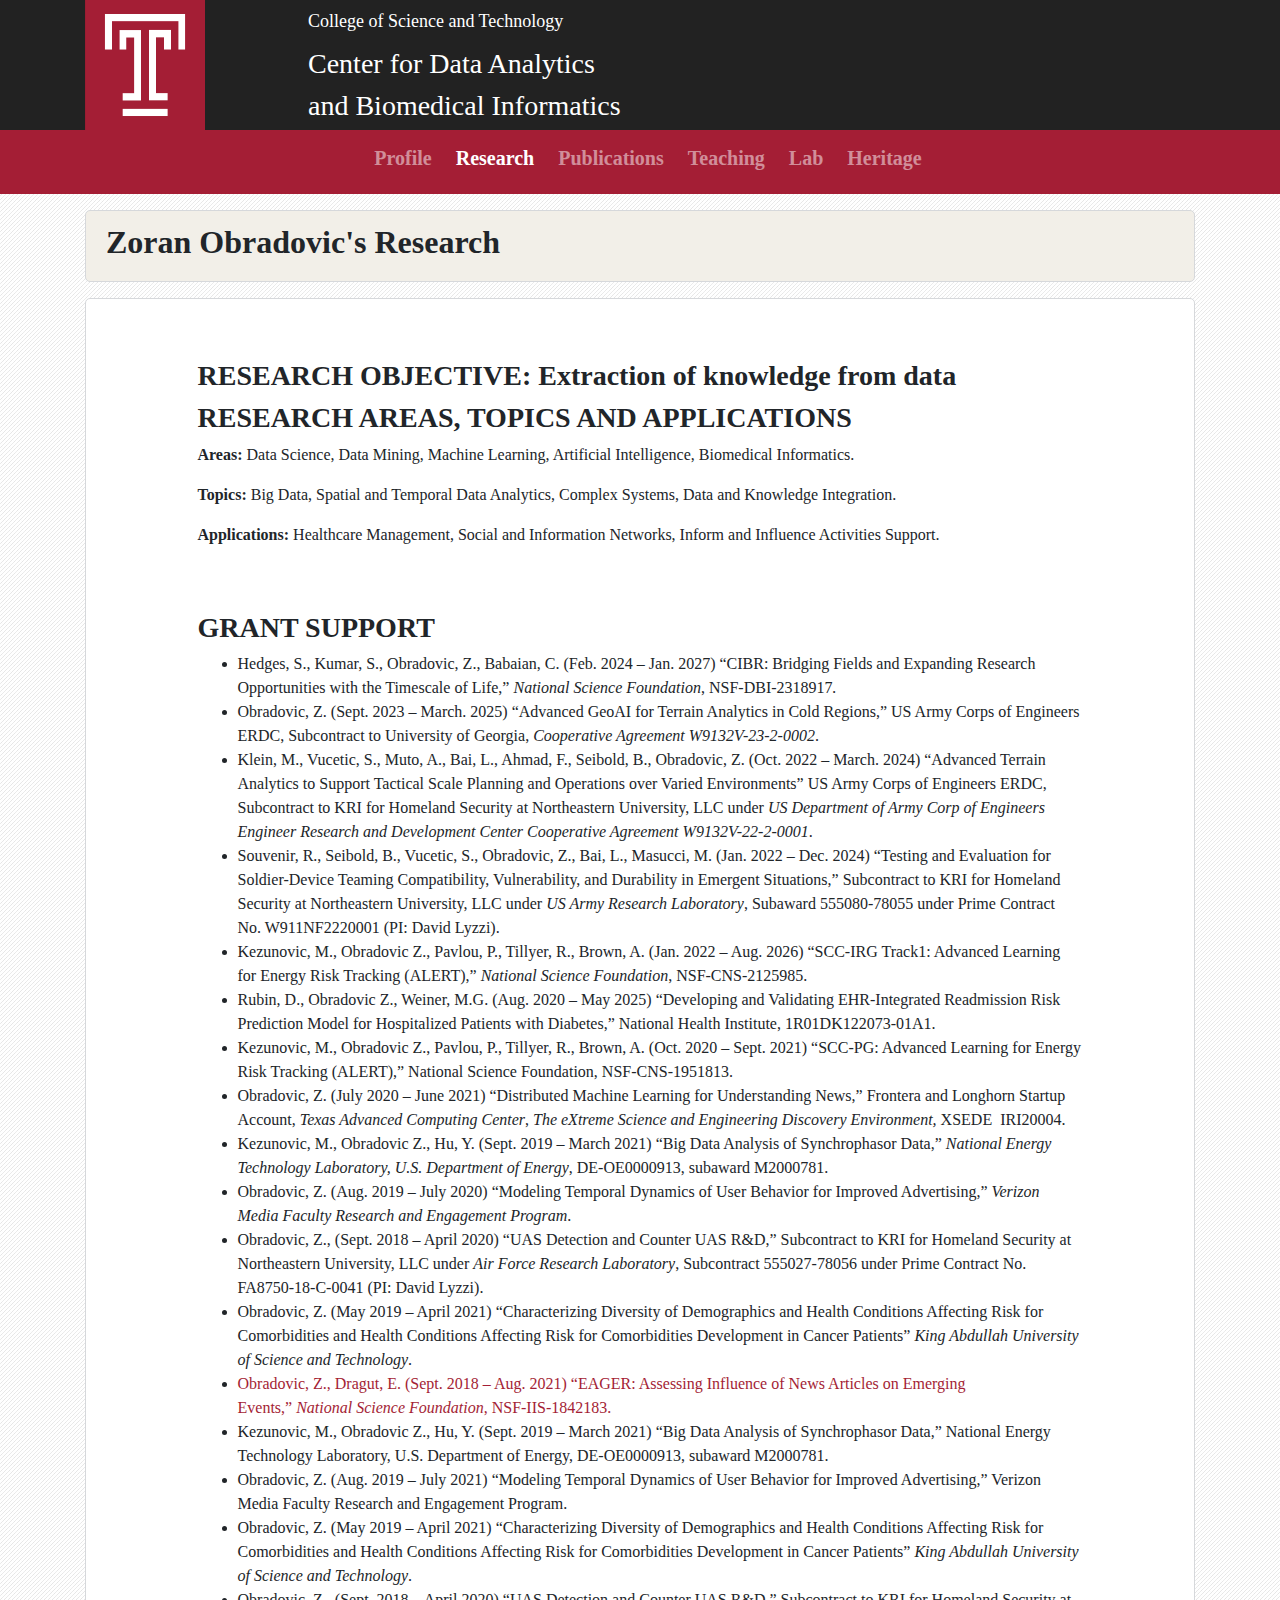
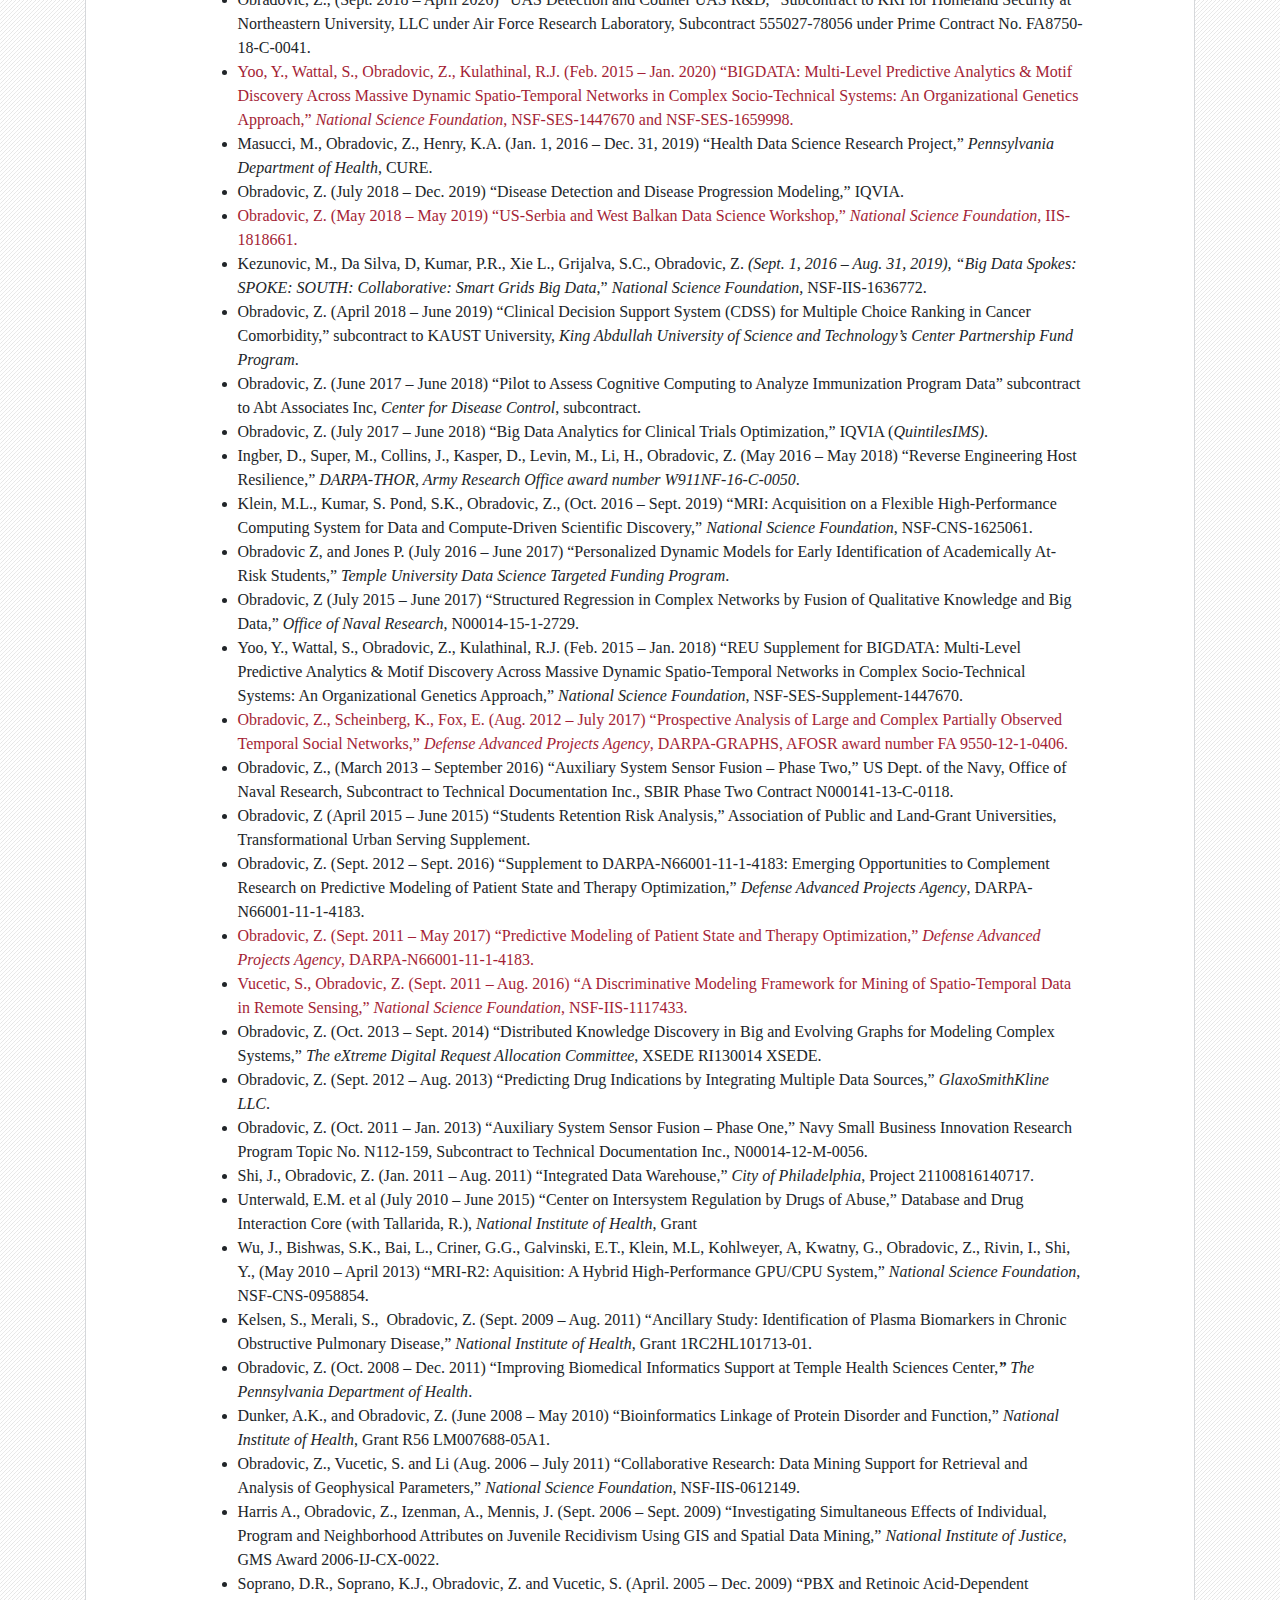
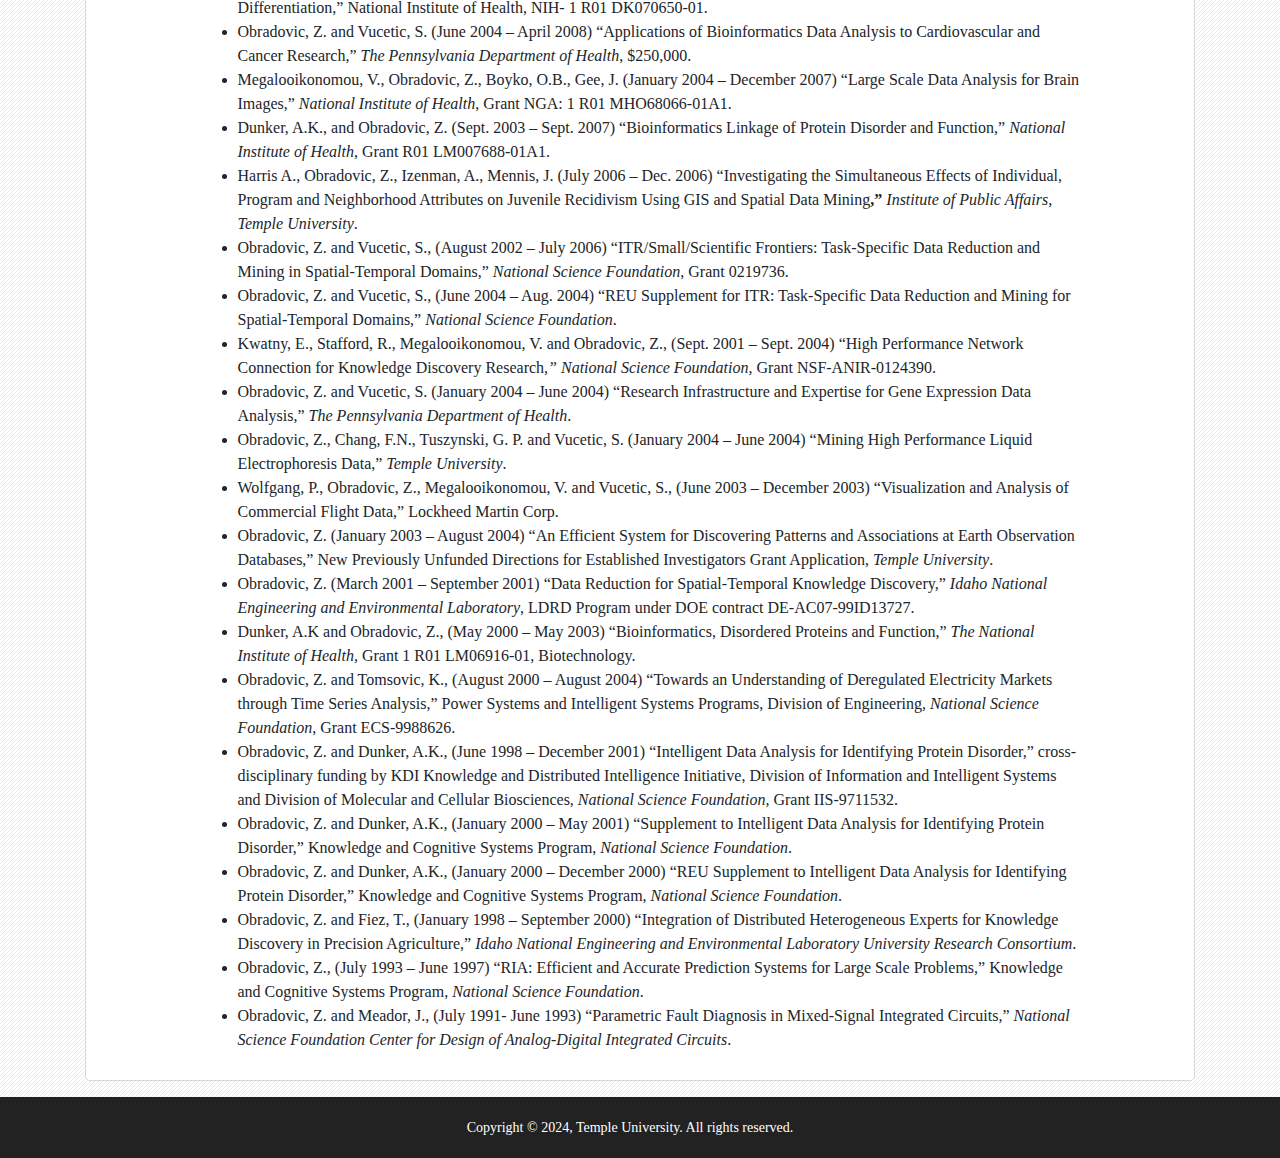
<file: research.html>
<html>
	<head>
		<title>Zoran Obradovic's Research - Center for Data Analytics and Biomedical Informatics</title>
		<meta charset="utf-8">
		<meta name="viewport" content="width=device-width, initial-scale=1">
		<link rel="shortcut icon" href="img/cropped-T-Logo-32x32.png" />
		<link rel="stylesheet" href="dabi_css/bootstrap.min.css">
		<link rel="stylesheet" type="text/css" href="dabi_css/zoran_external_style.css">
		
		<script src="dabi_js/fontawesome.js"></script>
		<script src="dabi_js/popper.js"></script>
		<script src="dabi_js/jquery.min.js"></script>
		<script src="dabi_js/bootstrap.min.js"></script>

		<style>
			/*Small Screen*/
			@media (max-width: 1160px) {
				.top-bar {
					display: none;
				}
				.navbar-brand {
					display: none;
				}
				.jazan-video {
					display: none;
				}
				.map {
					display: none;
				}
				.sm-divider-show {
					display: block;
				}
			}
			/*Large Screen*/
			@media (min-width: 1160px) {
				.bg-bar-sm {
					display: none;
				}
				.login-icon-2 {
					display: none;
				}
				.sm-divider-show {
					display: none;
				}
			}

		</style>
		
	</head>
	<body>
		<div class="panner">
			<div class="container">
				<div class="row">
					<div class="col-sm-2">
						<img src="img/T-Logo.png" width="120px" height="130"/>
					</div>
					<div class="col-sm-10 px-5">
						<div class="py-2"><a href="https://cst.temple.edu/"><span class="panner-text-sm">College of Science and Technology</span></a></div>
						<span class="panner-text-lg">Center for Data Analytics</span><br>
						<span class="panner-text-lg">and Biomedical Informatics<span>
					</div>
				</div>
			</div>
		</div>
		
		<div class="bg-bar-sm">
			
		</div>
		<nav class="navbar navbar-expand-lg navbar-dark bg-bar">		
			<div class="navbar-brand">
				
			</div>
			<button class="navbar-toggler" type="button" data-toggle="collapse" data-target="#mainMenu" aria-controls="mainMenu" aria-expanded="false" aria-label="Toggle navigation">
				<span class="navbar-toggler-icon"></span>
			</button>

			<div class="collapse navbar-collapse" id="mainMenu">
				<ul class="navbar-nav mr-auto mx-auto tajawal-font">
					<li class="px-1 nav-item">
						<a class="py-2 nav-link" href="index.html"><h5><b>Profile</b></h5></a>
					</li>

					<li class="px-1 nav-item">
						<a class="py-2 nav-link active" href="research.html"><h5><b>Research</b></h5></a>
					</li>

					<li class="px-1 nav-item">
						<a class="py-2 nav-link" href="publications.html"><h5><b>Publications</b></h5></a>
					</li>

					<li class="px-1 nav-item">
						<a class="py-2 nav-link" href="teaching.html"><h5><b>Teaching</b></h5></a>
					</li>
					
					<li class="px-1 nav-item">
						<a class="py-2 nav-link" href="lab.html"><h5><b>Lab</b></h5></a>
					</li>
					
					<li class="px-1 nav-item">
						<a class="py-2 nav-link" href="heritage.html"><h5><b>Heritage</b></h5></a>
					</li>
					
				</ul>
			</div>
		</nav>
		
		<div class="container">
			
			<div class="divider"></div>	
			<div class="row">
				<div class="col-lg-12">
					<div class="section-s2">
						<h2><b>Zoran Obradovic's Research</b></h2>
					</div>
				</div>
			</div>
			
			<div class="row">
				<div class="col-lg-12">
					<div class="section">
						<div class="section-content">
							<div class="row">
								<div class="col-lg-1"></div>
								<div class="col-lg-10">
									<br><br>
									<h3><b>RESEARCH OBJECTIVE: Extraction of knowledge from data</b></h3>
									<h3><b>RESEARCH AREAS, TOPICS AND APPLICATIONS</b></h3>
									<p><b>Areas:</b> Data Science, Data Mining, Machine Learning, Artificial Intelligence, Biomedical Informatics.</p>
									<p><b>Topics:</b> Big Data, Spatial and Temporal Data Analytics, Complex Systems, Data and Knowledge Integration.</p>
									<p><b>Applications:</b> Healthcare Management, Social and Information Networks, Inform and Influence Activities Support.</p>
									
									<br><br>
									<h3><b>GRANT SUPPORT</b></h3>
									<ul>
										<li>Hedges, S., Kumar, S., Obradovic, Z., Babaian, C. (Feb. 2024 – Jan. 2027) “CIBR: Bridging Fields and Expanding Research Opportunities with the Timescale of Life,”&nbsp;<i>National Science Foundation</i>, NSF-DBI-2318917<i>.</i></li>
										<li>Obradovic, Z. (Sept. 2023 – March. 2025) “Advanced GeoAI for Terrain Analytics in Cold Regions,” US Army Corps of Engineers ERDC, Subcontract to University of Georgia,&nbsp;<i>Cooperative Agreement W9132V-23-2-0002</i>.</li>
										<li>Klein, M., Vucetic, S., Muto, A., Bai, L., Ahmad, F., Seibold, B., Obradovic, Z. (Oct. 2022 – March. 2024) “Advanced Terrain Analytics to Support Tactical Scale Planning and Operations over Varied Environments” US Army Corps of Engineers ERDC, Subcontract to KRI for Homeland Security at Northeastern University, LLC under&nbsp;<i>US Department of Army Corp of Engineers Engineer Research and Development Center Cooperative Agreement W9132V-22-2-0001</i>.</li>
										<li>Souvenir, R., Seibold, B., Vucetic, S., Obradovic, Z., Bai, L., Masucci, M. (Jan. 2022 – Dec. 2024) “Testing and Evaluation for Soldier-Device Teaming Compatibility, Vulnerability, and Durability in Emergent Situations,” Subcontract to KRI for Homeland Security at Northeastern University, LLC under&nbsp;<i>US Army Research Laboratory</i>, Subaward 555080-78055 under Prime Contract No. W911NF2220001 (PI: David Lyzzi).</li>
										<li>Kezunovic, M., Obradovic Z., Pavlou, P., Tillyer, R., Brown, A. (Jan. 2022 – Aug. 2026) “SCC-IRG Track1: Advanced Learning for Energy Risk Tracking (ALERT),” <i>National Science Foundation</i>, NSF-CNS-2125985.</li>
										<li>Rubin, D., Obradovic Z., Weiner, M.G. (Aug. 2020 – May 2025) “Developing and Validating EHR-Integrated Readmission Risk Prediction Model for Hospitalized Patients with Diabetes,” National Health Institute, 1R01DK122073-01A1.</li>
										<li>Kezunovic, M., Obradovic Z., Pavlou, P., Tillyer, R., Brown, A. (Oct. 2020 – Sept. 2021) “SCC-PG: Advanced Learning for Energy Risk Tracking (ALERT),” National Science Foundation, NSF-CNS-1951813.</li>
										<li>Obradovic, Z. (July 2020 – June 2021) “Distributed Machine Learning for Understanding News,” Frontera and Longhorn Startup Account, <i>Texas Advanced Computing Center</i>,&nbsp;<i>The eXtreme Science and Engineering Discovery Environment,&nbsp;</i>XSEDE&nbsp; IRI20004.</li>
										<li>Kezunovic, M., Obradovic Z., Hu, Y. (Sept. 2019 – March 2021) “Big Data Analysis of Synchrophasor Data,” <i>National Energy Technology Laboratory, U.S. Department of Energy</i>, DE-OE0000913, subaward M2000781.</li>
										<li>Obradovic, Z. (Aug. 2019 – July 2020) “Modeling Temporal Dynamics of User Behavior for Improved Advertising,” <i>Verizon Media Faculty Research and Engagement Program</i>.&nbsp;</li>
										<li>Obradovic, Z., (Sept. 2018 – April 2020) “UAS Detection and Counter UAS R&amp;D,” Subcontract to KRI for Homeland Security at Northeastern University, LLC under <i>Air Force Research Laboratory</i>, Subcontract 555027-78056 under Prime Contract No. FA8750-18-C-0041 (PI: David Lyzzi).</li>
										<li>Obradovic, Z. (May 2019 – April 2021) “Characterizing Diversity of Demographics and Health Conditions Affecting Risk for Comorbidities and Health Conditions Affecting Risk for Comorbidities Development in Cancer Patients” <i>King Abdullah University of Science and Technology</i>.&nbsp;</li>
										<li><a href="#">Obradovic, Z., Dragut, E. (Sept. 2018 – Aug. 2021) “EAGER: Assessing Influence of News Articles on Emerging Events,”&nbsp;<i>National Science Foundation</i>, NSF-IIS-1842183.</a></li>
										<li>Kezunovic, M., Obradovic Z., Hu, Y. (Sept. 2019 – March 2021) “Big Data Analysis of Synchrophasor Data,” National Energy Technology Laboratory, U.S. Department of Energy, DE-OE0000913, subaward M2000781.</li>
										<li>Obradovic, Z. (Aug. 2019 – July 2021) “Modeling Temporal Dynamics of User Behavior for Improved Advertising,” Verizon Media Faculty Research and Engagement Program.</li>
										<li>Obradovic, Z. (May 2019 – April 2021) “Characterizing Diversity of Demographics and Health Conditions Affecting Risk for Comorbidities and Health Conditions Affecting Risk for Comorbidities Development in Cancer Patients”&nbsp;<i>King Abdullah University of Science and Technology</i>.</li>
										<li>Obradovic, Z., (Sept. 2018 – April 2020) “UAS Detection and Counter UAS R&amp;D,” Subcontract to KRI for Homeland Security at Northeastern University, LLC under Air Force Research Laboratory, Subcontract 555027-78056 under Prime Contract No. FA8750-18-C-0041.</li>
										<li><a href="#">Yoo, Y., Wattal, S., Obradovic, Z., Kulathinal, R.J. (Feb. 2015 – Jan. 2020) “BIGDATA: Multi-Level Predictive Analytics &amp; Motif Discovery Across Massive Dynamic Spatio-Temporal Networks in Complex Socio-Technical Systems: An Organizational Genetics Approach,”&nbsp;<i>National Science Foundation</i>, NSF-SES-1447670 and NSF-SES-1659998.</a></li>
										<li>Masucci, M., Obradovic, Z., Henry, K.A. (Jan. 1, 2016 – Dec. 31, 2019) “Health Data Science Research Project,”&nbsp;<i>Pennsylvania Department of Health</i>, CURE.</li>
										<li>Obradovic, Z. (July 2018 – Dec. 2019) “Disease Detection and Disease Progression Modeling,” IQVIA.</li>
										<li><a href="#">Obradovic, Z. (May 2018 – May 2019) “US-Serbia and West Balkan Data Science Workshop,”&nbsp;<i>National Science Foundation,&nbsp;</i>IIS-1818661.</a></li>
										<li>Kezunovic, M., Da Silva, D, Kumar, P.R., Xie L., Grijalva, S.C., Obradovic, Z.&nbsp;<i>(Sept. 1, 2016 – Aug. 31, 2019), “Big Data Spokes: SPOKE: SOUTH: Collaborative: Smart Grids Big Data</i>,”&nbsp;<i>National Science Foundation,</i>&nbsp;NSF-IIS-1636772.</li>
										<li>Obradovic, Z. (April 2018 – June 2019) “Clinical Decision Support System (CDSS) for Multiple Choice Ranking in Cancer Comorbidity,” subcontract to KAUST University,&nbsp;<i>King Abdullah University of Science and Technology’s Center Partnership Fund Program</i>.</li>
										<li>Obradovic, Z. (June 2017 – June 2018) “Pilot to Assess Cognitive Computing to Analyze Immunization Program Data” subcontract to Abt Associates Inc,&nbsp;<i>Center for Disease Control</i>, subcontract.</li>
										<li>Obradovic, Z. (July 2017 – June 2018) “Big Data Analytics for Clinical Trials Optimization,” IQVIA (<i>QuintilesIMS)</i>.</li>
										<li>Ingber, D., Super, M., Collins, J., Kasper, D., Levin, M., Li, H., Obradovic, Z. (May 2016 – May 2018) “Reverse Engineering Host Resilience,”&nbsp;<i>DARPA-THOR, Army Research Office award number W911NF-16-C-0050</i>.</li>
										<li>Klein, M.L., Kumar, S. Pond, S.K., Obradovic, Z., (Oct. 2016 – Sept. 2019) “MRI: Acquisition on a Flexible High-Performance Computing System for Data and Compute-Driven Scientific Discovery,”&nbsp;<i>National Science Foundation</i>, NSF-CNS-1625061.</li>
										<li>Obradovic Z, and Jones P. (July 2016 – June 2017) “Personalized Dynamic Models for Early Identification of Academically At-Risk Students,”&nbsp;<i>Temple University Data Science Targeted Funding Program</i>.</li>
										<li>Obradovic, Z (July 2015 – June 2017) “Structured Regression in Complex Networks by Fusion of Qualitative Knowledge and Big Data,”&nbsp;<i>Office of Naval Research</i>, N00014-15-1-2729.</li>
										<li>Yoo, Y., Wattal, S., Obradovic, Z., Kulathinal, R.J. (Feb. 2015 – Jan. 2018) “REU Supplement for BIGDATA: Multi-Level Predictive Analytics &amp; Motif Discovery Across Massive Dynamic Spatio-Temporal Networks in Complex Socio-Technical Systems: An Organizational Genetics Approach,”&nbsp;<i>National Science Foundation</i>, NSF-SES-Supplement-1447670.</li>
										<li><a href="#">Obradovic, Z., Scheinberg, K., Fox, E. (Aug. 2012 – July 2017) “Prospective Analysis of Large and Complex Partially Observed Temporal Social Networks,”&nbsp;<i>Defense Advanced Projects Agency</i>, DARPA-GRAPHS, AFOSR award number FA 9550-12-1-0406.</a></li>
										<li>Obradovic, Z., (March 2013 – September 2016) “Auxiliary System Sensor Fusion – Phase Two,” US Dept. of the Navy, Office of Naval Research, Subcontract to Technical Documentation Inc., SBIR Phase Two Contract N000141-13-C-0118.</li>
										<li>Obradovic, Z (April 2015 – June 2015) “Students Retention Risk Analysis,” Association of Public and Land-Grant Universities, Transformational Urban Serving Supplement.</li>
										<li>Obradovic, Z. (Sept. 2012 – Sept. 2016) “Supplement to DARPA-N66001-11-1-4183: Emerging Opportunities to Complement Research on Predictive Modeling of Patient State and Therapy Optimization,”&nbsp;<i>Defense Advanced Projects Agency</i>, DARPA-N66001-11-1-4183.</li>
										<li><a href="#">Obradovic, Z. (Sept. 2011 – May 2017) “Predictive Modeling of Patient State and Therapy Optimization,”&nbsp;<i>Defense Advanced Projects Agency</i>, DARPA-N66001-11-1-4183.</a></li>
										<li><a href="#">Vucetic, S., Obradovic, Z. (Sept. 2011 – Aug. 2016) “A Discriminative Modeling Framework for Mining of Spatio-Temporal Data in Remote Sensing,”&nbsp;<i>National Science Foundation</i>, NSF-IIS-1117433.</a></li>
										<li>Obradovic, Z. (Oct. 2013 – Sept. 2014) “Distributed Knowledge Discovery in Big and Evolving Graphs for Modeling Complex Systems,”&nbsp;<i>The eXtreme Digital Request Allocation Committee</i>, XSEDE RI130014 XSEDE.</li>
										<li>Obradovic, Z. (Sept. 2012 – Aug. 2013) “Predicting Drug Indications by Integrating Multiple Data Sources,”&nbsp;<i>GlaxoSmithKline LLC</i>.</li>
										<li>Obradovic, Z. (Oct. 2011 – Jan. 2013) “Auxiliary System Sensor Fusion – Phase One,” Navy Small Business Innovation Research Program Topic No. N112-159, Subcontract to Technical Documentation Inc., N00014-12-M-0056.</li>
										<li>Shi, J., Obradovic, Z. (Jan. 2011 – Aug. 2011) “Integrated Data Warehouse,”&nbsp;<i>City of Philadelphia</i>, Project 21100816140717.</li>
										<li>Unterwald, E.M. et al (July 2010 – June 2015) “Center on Intersystem Regulation by Drugs of Abuse,” Database and Drug Interaction Core (with Tallarida, R.),&nbsp;<i>National Institute of Health</i>, Grant</li>
										<li>Wu, J., Bishwas, S.K., Bai, L., Criner, G.G., Galvinski, E.T., Klein, M.L, Kohlweyer, A, Kwatny, G., Obradovic, Z., Rivin, I., Shi, Y., (May 2010 – April 2013) “MRI-R2: Aquisition: A Hybrid High-Performance GPU/CPU System,”&nbsp;<i>National Science Foundation</i>, NSF-CNS-0958854.</li>
										<li>Kelsen, S., Merali, S.,&nbsp; Obradovic, Z. (Sept. 2009 – Aug. 2011) “Ancillary Study: Identification of Plasma Biomarkers in Chronic Obstructive Pulmonary Disease,”&nbsp;<i>National Institute of Health</i>, Grant 1RC2HL101713-01.</li>
										<li>Obradovic, Z. (Oct. 2008 – Dec. 2011) “Improving Biomedical Informatics Support at Temple Health Sciences Center,<strong><i>”&nbsp;</i></strong><i>The Pennsylvania Department of Health</i>.</li>
										<li>Dunker, A.K., and Obradovic, Z. (June 2008 – May 2010) “Bioinformatics Linkage of Protein Disorder and Function,”&nbsp;<i>National Institute of Health</i>, Grant R56 LM007688-05A1.</li>
										<li>Obradovic, Z., Vucetic, S. and Li (Aug. 2006 – July 2011) “Collaborative Research: Data Mining Support for Retrieval and Analysis of Geophysical Parameters,”&nbsp;<i>National Science Foundation</i>, NSF-IIS-0612149.</li>
										<li>Harris A., Obradovic, Z., Izenman, A., Mennis, J. (Sept. 2006 – Sept. 2009) “Investigating Simultaneous Effects of Individual, Program and Neighborhood Attributes on Juvenile Recidivism Using GIS and Spatial Data Mining,”&nbsp;<i>National Institute of Justice</i>, GMS Award 2006-IJ-CX-0022.</li>
										<li>Soprano, D.R., Soprano, K.J., Obradovic, Z. and Vucetic, S. (April. 2005 – Dec. 2009) “PBX and Retinoic Acid-Dependent Differentiation,” National Institute of Health, NIH- 1 R01 DK070650-01.</li>
										<li>Obradovic, Z. and Vucetic, S. (June 2004 – April 2008) “Applications of Bioinformatics Data Analysis to Cardiovascular and Cancer Research,”&nbsp;<i>The Pennsylvania Department of Health</i>, $250,000.</li>
										<li>Megalooikonomou, V., Obradovic, Z., Boyko, O.B., Gee, J. (January 2004 – December 2007) “Large Scale Data Analysis for Brain Images,”&nbsp;<i>National Institute of Health</i>, Grant NGA: 1 R01 MHO68066-01A1.  </li>
										<li>Dunker, A.K., and Obradovic, Z. (Sept. 2003 – Sept. 2007) “Bioinformatics Linkage of Protein Disorder and Function,”&nbsp;<i>National Institute of Health</i>, Grant R01 LM007688-01A1.</li>
										<li>Harris A., Obradovic, Z., Izenman, A., Mennis, J. (July 2006 – Dec. 2006) “Investigating the Simultaneous Effects of Individual, Program and Neighborhood Attributes on Juvenile Recidivism Using GIS and Spatial Data Mining<strong>,”&nbsp;</strong><i>Institute of Public Affairs, Temple University</i>.</li>
										<li>Obradovic, Z. and Vucetic, S., (August 2002 – July 2006) “ITR/Small/Scientific Frontiers: Task-Specific Data Reduction and Mining in Spatial-Temporal Domains,”&nbsp;<i>National Science Foundation</i>, Grant 0219736.</li>
										<li>Obradovic, Z. and Vucetic, S., (June 2004 – Aug. 2004) “REU Supplement for ITR: Task-Specific Data Reduction and Mining for Spatial-Temporal Domains,”&nbsp;<i>National Science Foundation</i>.</li>
										<li>Kwatny, E., Stafford, R., Megalooikonomou, V. and Obradovic, Z., (Sept. 2001 – Sept. 2004) “High Performance Network Connection for Knowledge Discovery Research<i>,” National Science Foundation,</i>&nbsp;Grant NSF-ANIR-0124390.</li>
										<li>Obradovic, Z. and Vucetic, S. (January 2004 – June 2004) “Research Infrastructure and Expertise for Gene Expression Data Analysis,”&nbsp;<i>The Pennsylvania Department of Health</i>.</li>
										<li>Obradovic, Z., Chang, F.N., Tuszynski, G. P. and Vucetic, S. (January 2004 – June 2004) “Mining High Performance Liquid Electrophoresis Data,”&nbsp;<i>Temple University</i>.</li>
										<li>Wolfgang, P., Obradovic, Z., Megalooikonomou, V. and Vucetic, S., (June 2003 – December 2003) “Visualization and Analysis of Commercial Flight Data,” Lockheed Martin Corp.</li>
										<li>Obradovic, Z. (January 2003 – August 2004) “An Efficient System for Discovering Patterns and Associations at Earth Observation Databases,” New Previously Unfunded Directions for Established Investigators Grant Application,&nbsp;<i>Temple University</i>.</li>
										<li>Obradovic, Z. (March 2001 – September 2001) “Data Reduction for Spatial-Temporal Knowledge Discovery,”&nbsp;<i>Idaho National Engineering and Environmental Laboratory</i>, LDRD Program under DOE contract DE-AC07-99ID13727.</li>
										<li>Dunker, A.K and Obradovic, Z., (May 2000 – May 2003) “Bioinformatics, Disordered Proteins and Function,”&nbsp;<i>The National Institute of Health,</i>&nbsp;Grant 1 R01 LM06916-01, Biotechnology.</li>
										<li>Obradovic, Z. and Tomsovic, K., (August 2000 – August 2004) “Towards an Understanding of Deregulated Electricity Markets through Time Series Analysis,” Power Systems and Intelligent Systems Programs, Division of Engineering<i>, National Science Foundation</i>, Grant ECS-9988626.</li>
										<li>Obradovic, Z. and Dunker, A.K., (June 1998 – December 2001) “Intelligent Data Analysis for Identifying Protein Disorder,” cross-disciplinary funding by KDI Knowledge and Distributed Intelligence Initiative, Division of Information and Intelligent Systems and Division of Molecular and Cellular Biosciences,&nbsp;<i>National Science Foundation</i>, Grant IIS-9711532.</li>
										<li>Obradovic, Z. and Dunker, A.K., (January 2000 – May 2001) “Supplement to Intelligent Data Analysis for Identifying Protein Disorder,” Knowledge and Cognitive Systems Program,&nbsp;<i>National Science Foundation</i>.</li>
										<li>Obradovic, Z. and Dunker, A.K., (January 2000 – December 2000) “REU Supplement to Intelligent Data Analysis for Identifying Protein Disorder,” Knowledge and Cognitive Systems Program,&nbsp;<i>National Science Foundation</i>.</li>
										<li>Obradovic, Z. and Fiez, T., (January 1998 – September 2000) “Integration of Distributed Heterogeneous Experts for Knowledge Discovery in Precision Agriculture,”&nbsp;<i>Idaho National Engineering and Environmental Laboratory University Research Consortium</i>.</li>
										<li>Obradovic, Z., (July 1993 – June 1997) “RIA: Efficient and Accurate Prediction Systems for Large Scale Problems,” Knowledge and Cognitive Systems Program,&nbsp;<i>National Science Foundation</i>.</li>
										<li>Obradovic, Z. and Meador, J., (July 1991- June 1993) “Parametric Fault Diagnosis in Mixed-Signal Integrated Circuits,”&nbsp;<i>National Science Foundation Center for Design of Analog-Digital Integrated Circuits</i>.</li>
									</ul>
								</div>
								<div class="col-lg-1"></div>
							</div>
						</div>
					</div>
				</div>
			</div>	
		</div>
		
		<div class="footer bg-footer">
			<div class="text-center">Copyright &copy; 2024, Temple University. All rights reserved.</div>
		</div>
	</body>
</html>
</file>
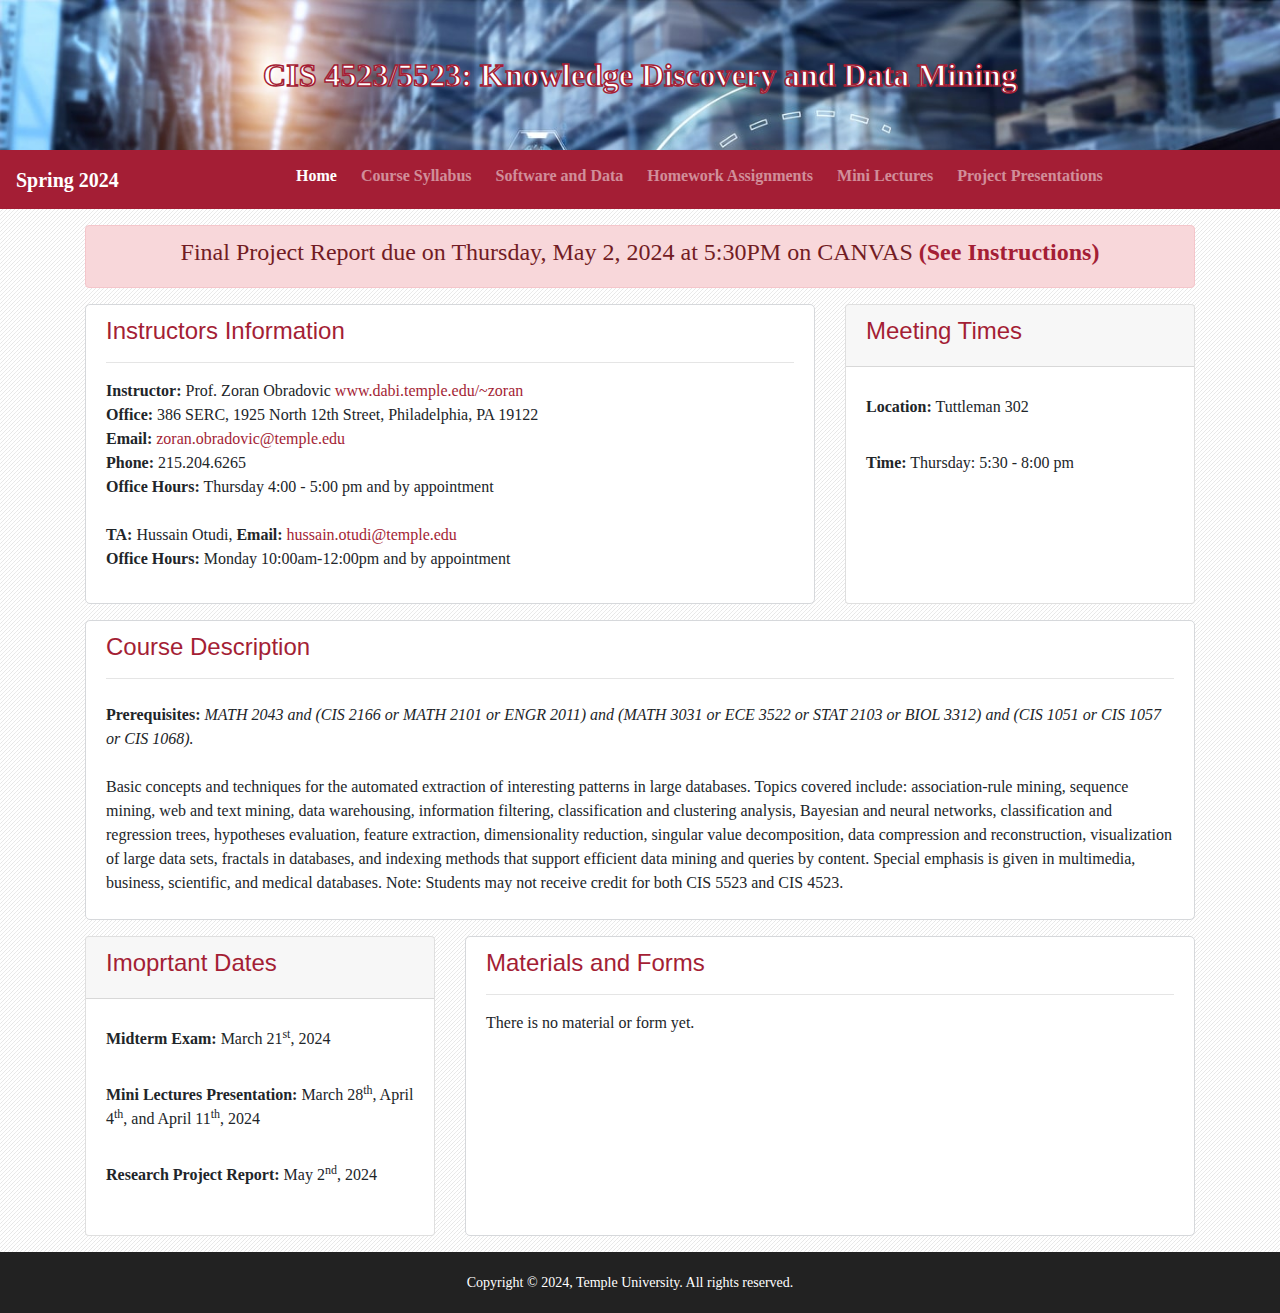
<file: external/zoran/teaching/cis5523_full.html>
<html>
	<head>
		<title>CIS 4523/5523: Knowledge Discovery and Data Mining</title>
		<meta charset="utf-8">
		<meta name="viewport" content="width=device-width, initial-scale=1">
		<link rel="shortcut icon" href="https://zoran-obradovic.github.io/img/cropped-T-Logo-32x32.png" />
		<link rel="stylesheet" href="dabi_2024_css/bootstrap.min.css">
		<link rel="stylesheet" type="text/css" href="dabi_2024_css/zoran_external_style.css">
		
		<script src="dabi_2024_js/fontawesome.js"></script>
		<script src="dabi_2024_js/popper.js"></script>
		<script src="dabi_2024_js/jquery.min.js"></script>
		<script src="dabi_2024_js/bootstrap.min.js"></script>

		<style>
			/*Small Screen*/
			@media (max-width: 1160px) {
				.top-bar {
					display: none;
				}
				.navbar-brand {
					display: none;
				}
				.jazan-video {
					display: none;
				}
				.map {
					display: none;
				}
				.sm-divider-show {
					display: block;
				}
			}
			/*Large Screen*/
			@media (min-width: 1160px) {
				.bg-bar-sm {
					display: none;
				}
				.login-icon-2 {
					display: none;
				}
				.sm-divider-show {
					display: none;
				}
			}

		</style>
		
	</head>
	<body>
		<div class="panner">
			<div class="container">
				<div class="row">
					<div class="col-lg-12 text-center">
						<b class="panner-text">CIS 4523/5523: Knowledge Discovery and Data Mining</b>
					</div>
				</div>
			</div>
		</div>
		
		<div class="bg-bar-sm">
			<b class="logo-text">Spring 2024</b>
		</div>
		<nav class="navbar navbar-expand-lg navbar-dark bg-bar">		
			<div class="navbar-brand">
				<b class="logo-text">Spring 2024</b>
			</div>
			<button class="navbar-toggler" type="button" data-toggle="collapse" data-target="#mainMenu" aria-controls="mainMenu" aria-expanded="false" aria-label="Toggle navigation">
				<span class="navbar-toggler-icon"></span>
			</button>

			<div class="collapse navbar-collapse" id="mainMenu">
				<ul class="navbar-nav mr-auto mx-auto tajawal-font">
					<li class="px-1 nav-item">
						<a class="py-2 nav-link active" href="cis5523_full.html"><h6><b><i class="fas fa-laptop-house"></i> Home</b></h6></a>
					</li>
					
					<li class="px-1 nav-item">
						<a class="py-2 nav-link" href="syllabus_CIS_4523_spring_2024.html"><h6><b><i class="fas fa-book-open"></i> Course Syllabus</b></h6></a>
					</li>

					<li class="px-1 nav-item">
						<a class="py-2 nav-link" href="Software.html"><h6><b><i class="fas fa-laptop-code"></i> Software and Data</b></h6></a>
					</li>

					<li class="px-1 nav-item">
						<a class="py-2 nav-link" href="homework5523_24.html"><h6><b><i class="fas fa-user-tie"></i> Homework Assignments</b></h6></a>
					</li>
					
					<li class="px-1 nav-item">
						<a class="py-2 nav-link" href="presentations_schedule_24.html"><h6><b><i class="fas fa-chalkboard-teacher"></i> Mini Lectures</b></h6></a>
					</li>
					
					<li class="px-1 nav-item">
						<a class="py-2 nav-link" href="project_presentation.html"><h6><b><i class="fas fa-file-powerpoint"></i> Project Presentations</b></h6></a>
					</li>
					
				</ul>
			</div>
		</nav>
		
		<div class="container">
			
			<div class="divider"></div>
			<div class="alert alert-danger text-center">
				<h4>Final Project Report due on Thursday, May 2, 2024 at 5:30PM on CANVAS <a href="project_presentation.html"><b>(See Instructions)</b></a></h4>
			</div>
			
			<div class="row">
				<div class="col-lg-8">
					<div class="section-scroll">
						<h4 class="section-title"><i class="fas fa-chalkboard-teacher"></i> Instructors Information</h4>
						<hr>
						<div class="section-content" style="height: 200px">
							<span><b>Instructor:</b> Prof. Zoran Obradovic <a href="http://www.dabi.temple.edu/~zoran">
			www.dabi.temple.edu/~zoran</a></span><br>
							<span><b>Office:</b> 386 SERC, 1925 North 12th Street, Philadelphia, PA 19122</span><br>
							<span><b>Email:</b> <a href="mailto:zoran.obradovic@temple.edu">zoran.obradovic@temple.edu</a></span><br>
							<span><b>Phone:</b> 215.204.6265</span><br>
							<span><b>Office Hours:</b> Thursday 4:00 - 5:00 pm and by appointment</span><br><br>
							<span><b>TA:</b> Hussain Otudi, <b>Email:</b> <a href="mailto:hussain.otudi@temple.edu">hussain.otudi@temple.edu</a></span><br> 
							<span><b>Office Hours:</b> Monday 10:00am-12:00pm and by appointment</span>
						</div>
					</div>
				</div>
				<div class="col-lg-4">
					<div class="card card-section">
						<div class="card-header">
							<h4 class="section-title"><i class="fas fa-calendar-alt"></i> Meeting Times</h4>
						</div>
						<div class="card-body card-body-scroll section-content">
							<p class="py-2"><b>Location:</b> Tuttleman 302 </p>
							<p class="py-2"><b>Time:</b> Thursday: 5:30 - 8:00 pm</p>
						</div>
					</div>
				</div>
			</div>
			
			<div class="row">
				<div class="col-lg-12">
					<div class="section-scroll">
						<h4 class="section-title"><i class="fas fa-chalkboard-teacher"></i> Course Description</h4>
						<hr>
						<div class="section-content" style="height: 200px">
							<p class="py-2"><b>Prerequisites:</b> <i>MATH 2043 and (CIS 2166 or MATH 2101 
							or ENGR 2011) and (MATH 3031 or ECE 3522 or STAT 2103 or BIOL 
							3312) and (CIS 1051 or CIS 1057 or CIS 1068).</i></p>
							
							<p>Basic concepts and techniques for the automated extraction 
							of interesting patterns in large databases. Topics covered include: 
							association-rule mining, sequence mining, web and text mining, 
							data warehousing, information filtering, classification and 
							clustering analysis, Bayesian and neural networks, classification 
							and regression trees, hypotheses evaluation, feature extraction, 
							dimensionality reduction, singular value decomposition, data 
							compression and reconstruction, visualization of large data sets, 
							fractals in databases, and indexing methods that support efficient 
							data mining and queries by content. Special emphasis is given in 
							multimedia, business, scientific, and medical databases. Note: 
							Students may not receive credit for both CIS 5523 and CIS 4523.</p>
						</div>
					</div>
				</div>
			</div>
			
			<div class="row">
				<div class="col-lg-4">
					<div class="card card-section">
						<div class="card-header">
							<h4 class="section-title"><i class="fas fa-calendar-alt"></i> Imoprtant Dates</h4>
						</div>
						<div class="card-body card-body-scroll section-content">
							<p class="py-2"><b>Midterm Exam:</b> March 21<sup>st</sup>, 2024</p>
							<p class="py-2"><b>Mini Lectures Presentation:</b> March 28<sup>th</sup>, April 4<sup>th</sup>, and April 11<sup>th</sup>, 2024</p>
							<p class="py-2"><b>Research Project Report:</b> May 2<sup>nd</sup>, 2024</p>
						</div>
					</div>
				</div>
				<div class="col-lg-8">
					<div class="section-scroll">
						<h4 class="section-title"><i class="fas fa-chalkboard-teacher"></i> Materials and Forms</h4>
						<hr>
						<div class="section-content" style="height: 200px">
							<span>There is no material or form yet.</span><br>
						</div>
					</div>
				</div>
			</div>
						

		</div>
		
		<div class="footer bg-footer">
			<div class="text-center">Copyright &copy; 2024, Temple University. All rights reserved.</div>
		</div>
	</body>
</html>
</file>
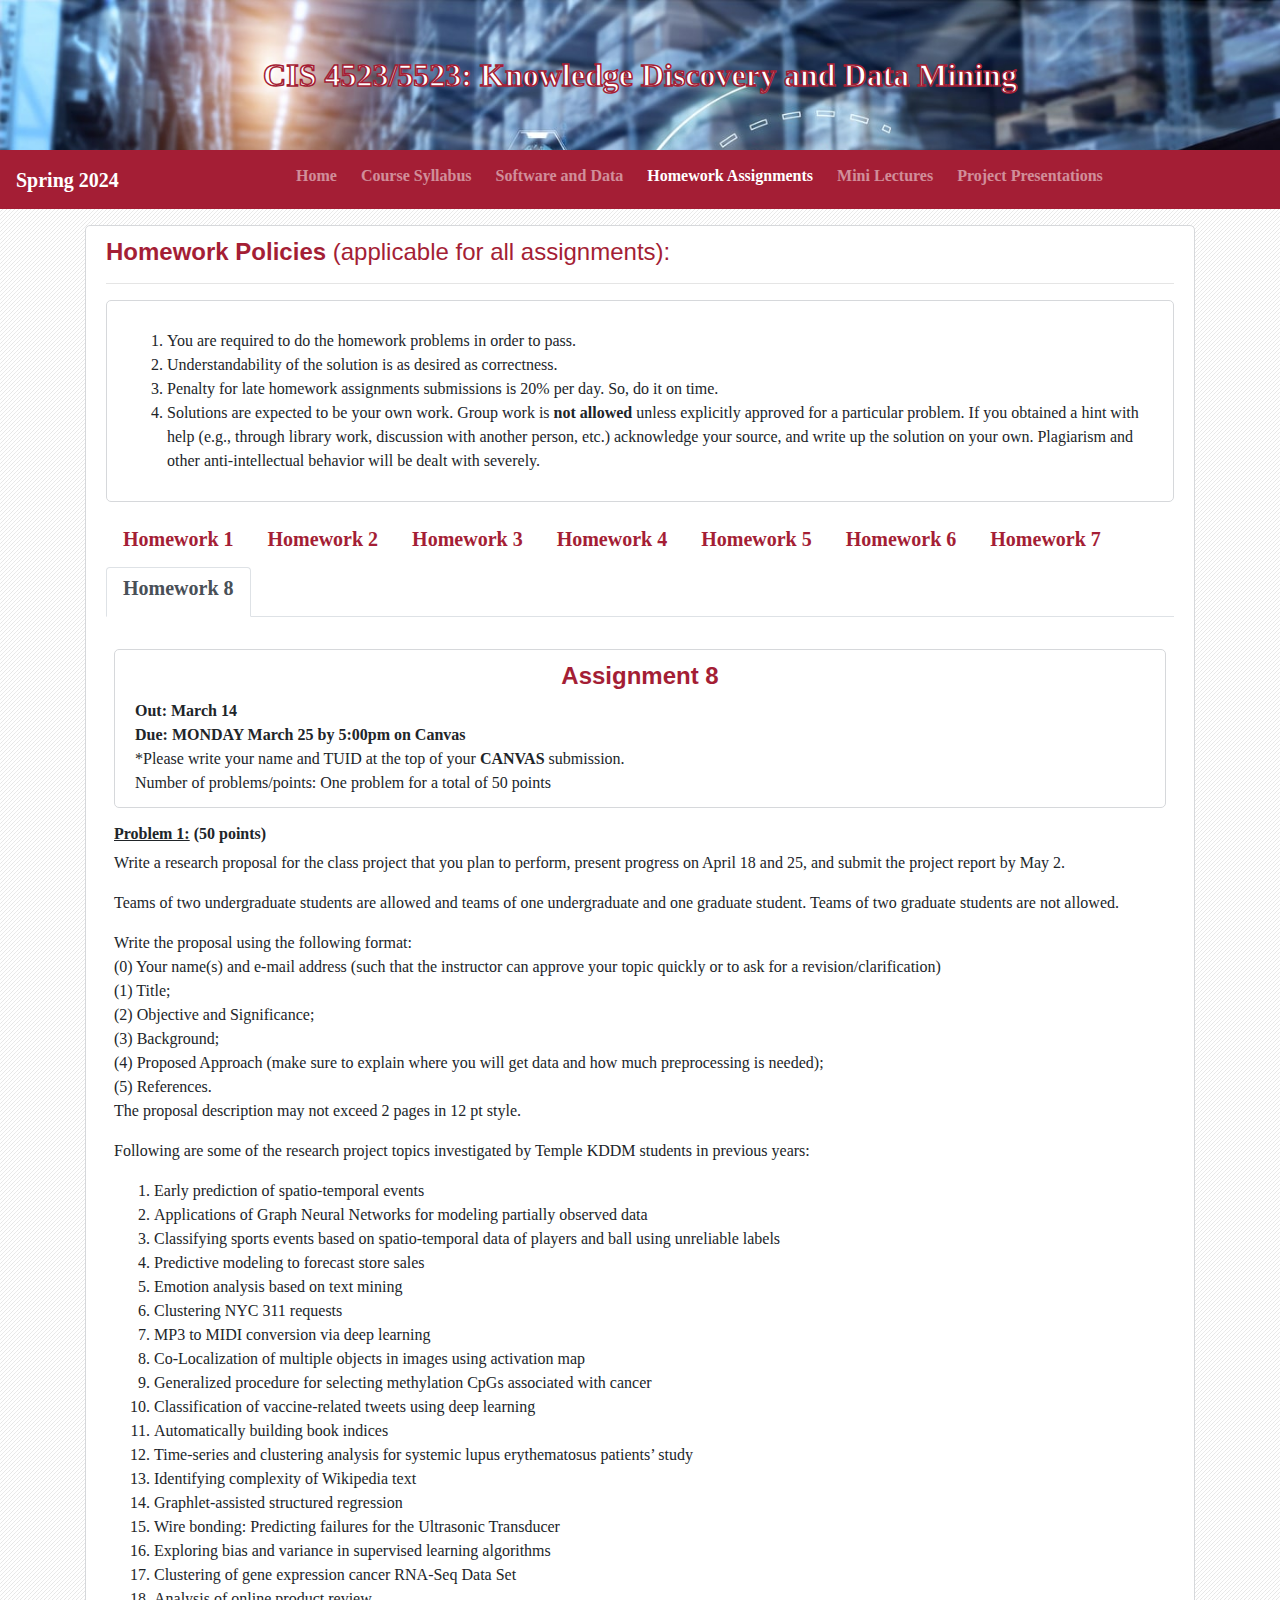
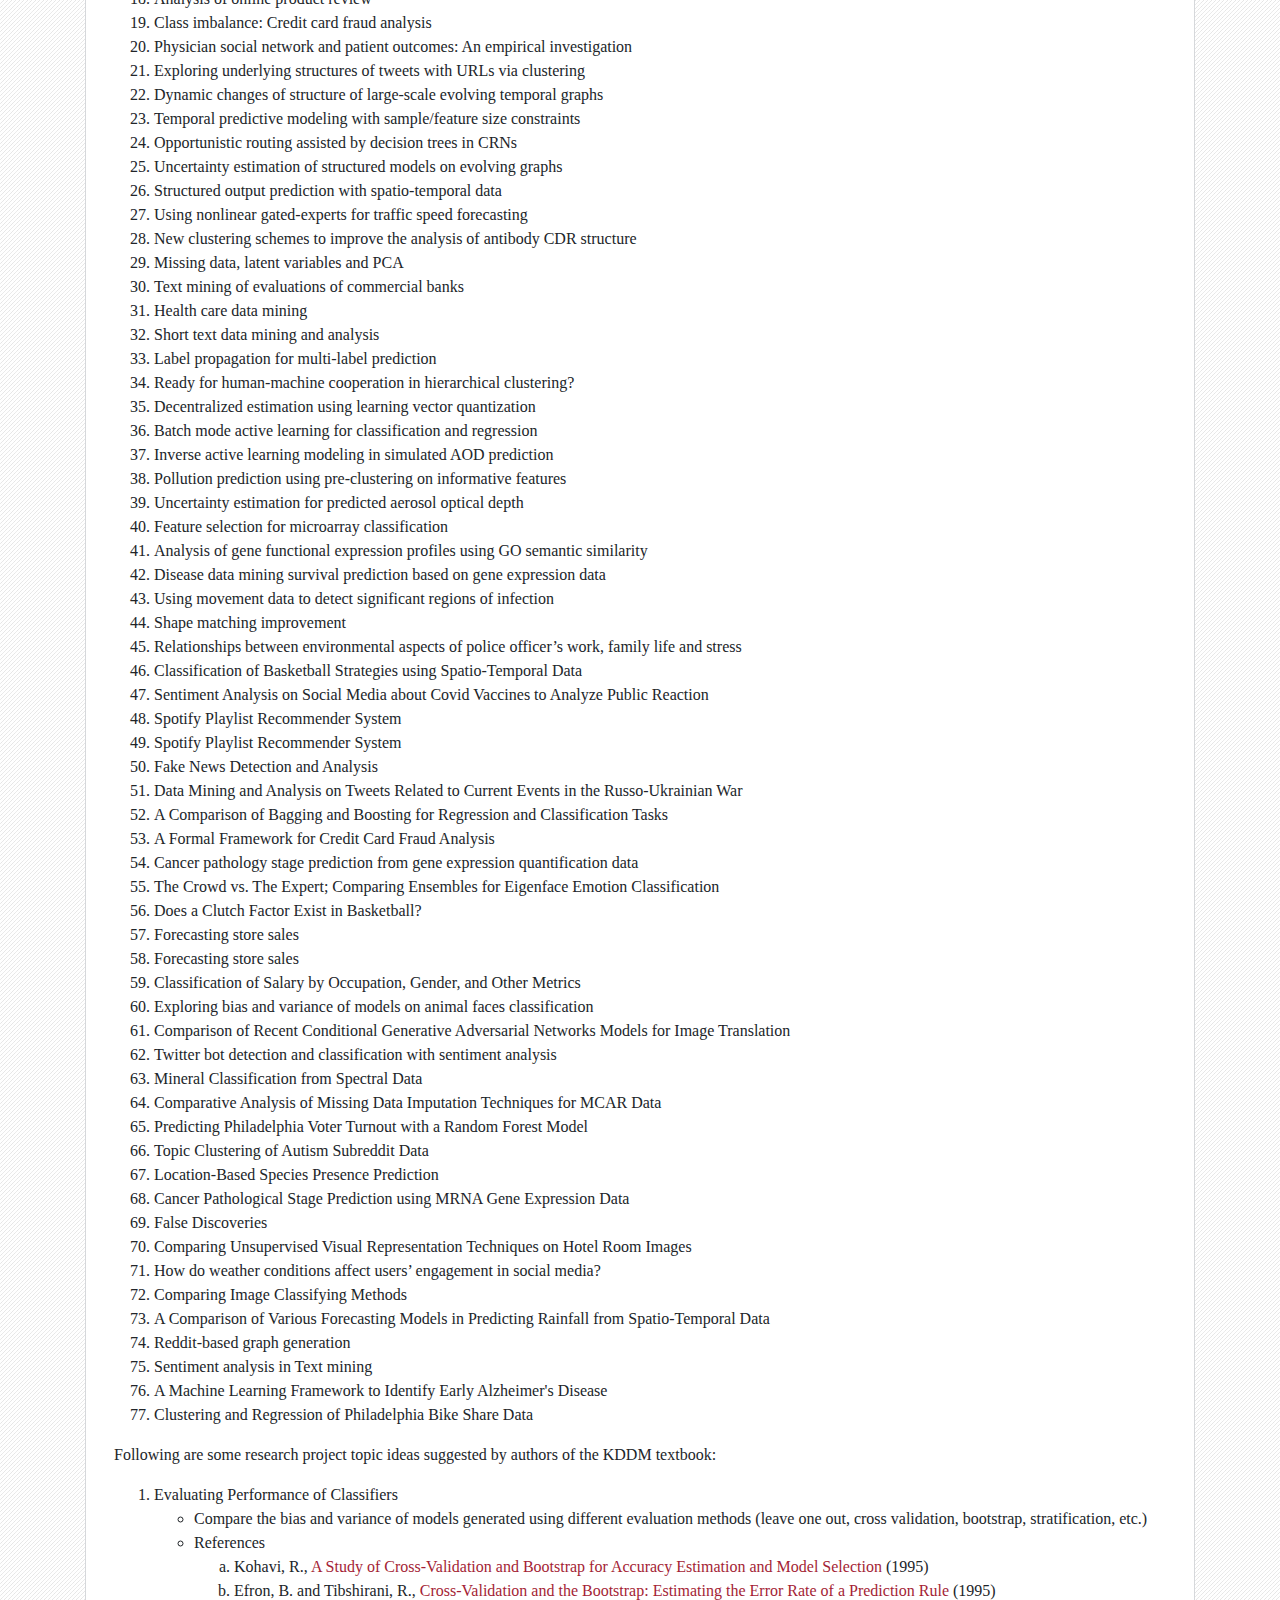
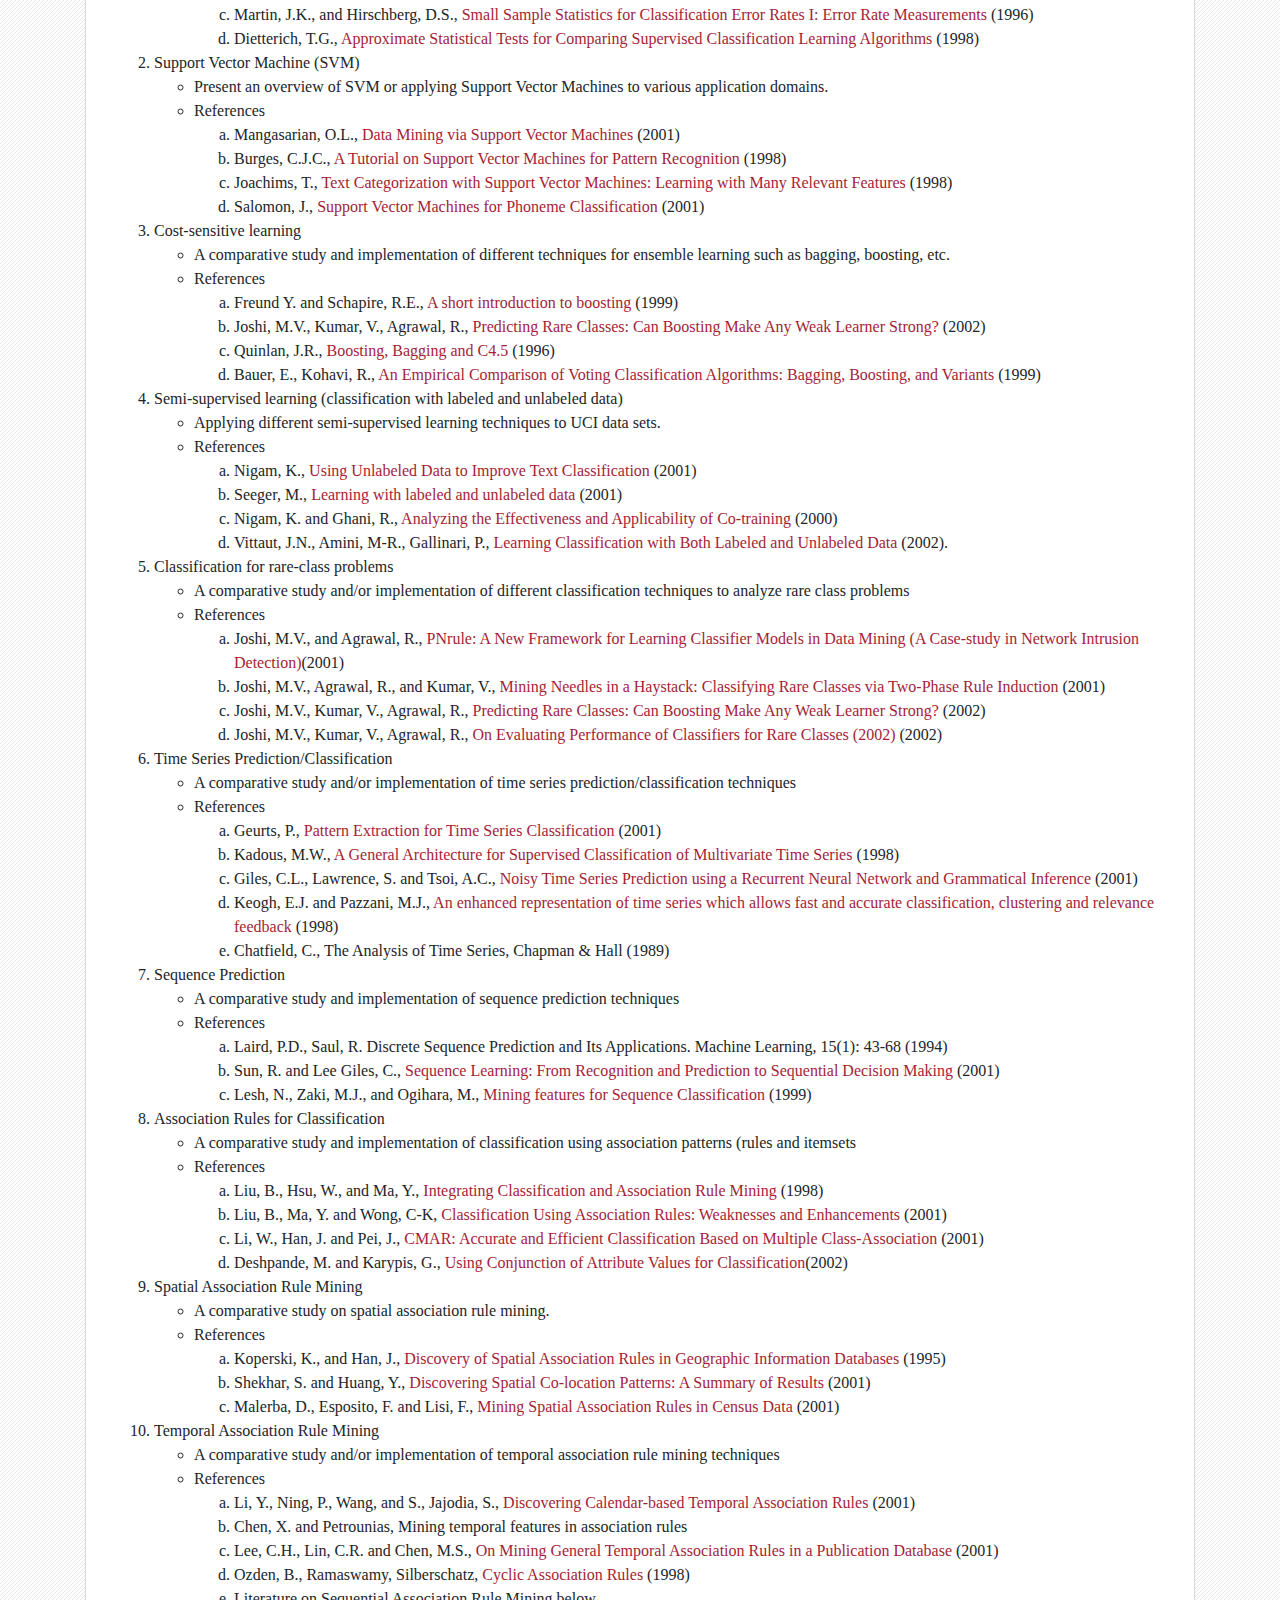
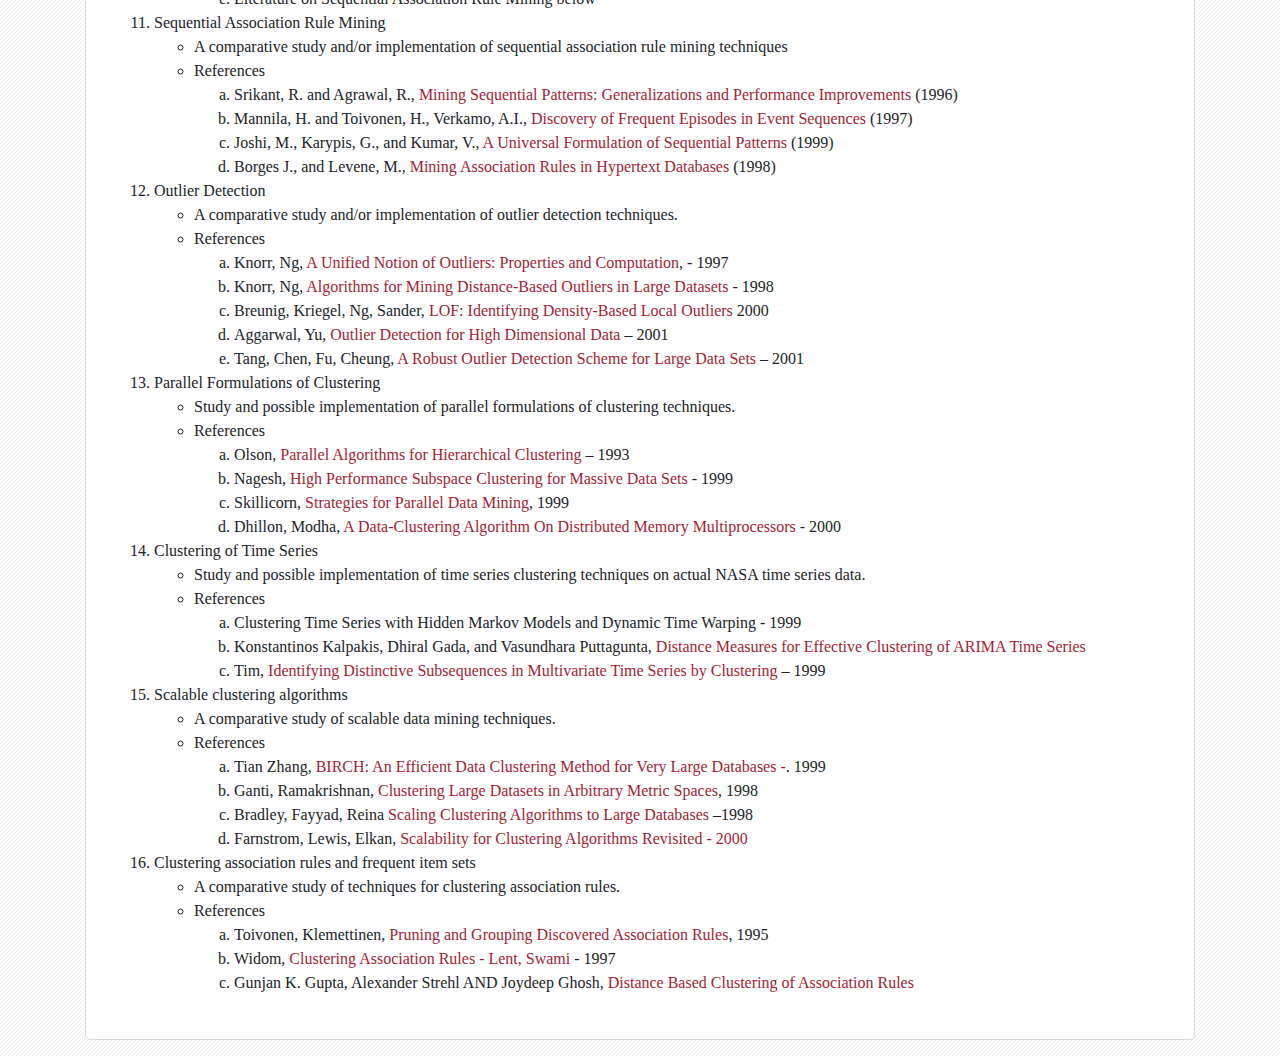
<file: external/zoran/teaching/homework5523_24.html>
<html>
	<head>
		<title>Homework Assignments</title>
		<meta charset="utf-8">
		<meta name="viewport" content="width=device-width, initial-scale=1">
		<link rel="shortcut icon" href="https://zoran-obradovic.github.io/img/cropped-T-Logo-32x32.png" />
		<link rel="stylesheet" href="dabi_2024_css/bootstrap.min.css">
		<link rel="stylesheet" type="text/css" href="dabi_2024_css/zoran_external_style.css">
		
		<script src="dabi_2024_js/fontawesome.js"></script>
		<script src="dabi_2024_js/popper.js"></script>
		<script src="dabi_2024_js/jquery.min.js"></script>
		<script src="dabi_2024_js/bootstrap.min.js"></script>

		<style>
			/*Small Screen*/
			@media (max-width: 1160px) {
				.top-bar {
					display: none;
				}
				.navbar-brand {
					display: none;
				}
				.jazan-video {
					display: none;
				}
				.map {
					display: none;
				}
				.sm-divider-show {
					display: block;
				}
			}
			/*Large Screen*/
			@media (min-width: 1160px) {
				.bg-bar-sm {
					display: none;
				}
				.login-icon-2 {
					display: none;
				}
				.sm-divider-show {
					display: none;
				}
			}

		</style>
		
	</head>
	<body style="font-size: 12pt">
		<div class="panner">
			<div class="container">
				<div class="row">
					<div class="col-lg-12 text-center">
						<b class="panner-text">CIS 4523/5523: Knowledge Discovery and Data Mining</b>
					</div>
				</div>
			</div>
		</div>
		
		<div class="bg-bar-sm">
			<b class="logo-text">Spring 2024</b>
		</div>
		<nav class="navbar navbar-expand-lg navbar-dark bg-bar">		
			<div class="navbar-brand">
				<b class="logo-text">Spring 2024</b>
			</div>
			<button class="navbar-toggler" type="button" data-toggle="collapse" data-target="#mainMenu" aria-controls="mainMenu" aria-expanded="false" aria-label="Toggle navigation">
				<span class="navbar-toggler-icon"></span>
			</button>

			<div class="collapse navbar-collapse" id="mainMenu">
				<ul class="navbar-nav mr-auto mx-auto tajawal-font">
					<li class="px-1 nav-item">
						<a class="py-2 nav-link" href="cis5523_full.html"><h6><b><i class="fas fa-laptop-house"></i> Home</b></h6></a>
					</li>
					
					<li class="px-1 nav-item">
						<a class="py-2 nav-link" href="syllabus_CIS_4523_spring_2024.html"><h6><b><i class="fas fa-book-open"></i> Course Syllabus</b></h6></a>
					</li>

					<li class="px-1 nav-item">
						<a class="py-2 nav-link" href="Software.html"><h6><b><i class="fas fa-laptop-code"></i> Software and Data</b></h6></a>
					</li>

					<li class="px-1 nav-item">
						<a class="py-2 nav-link active" href="homework5523_24.html"><h6><b><i class="fas fa-user-tie"></i> Homework Assignments</b></h6></a>
					</li>
					
					<li class="px-1 nav-item">
						<a class="py-2 nav-link" href="presentations_schedule_24.html"><h6><b><i class="fas fa-chalkboard-teacher"></i> Mini Lectures</b></h6></a>
					</li>
					
					<li class="px-1 nav-item">
						<a class="py-2 nav-link" href="project_presentation.html"><h6><b><i class="fas fa-file-powerpoint"></i> Project Presentations</b></h6></a>
					</li>
					
				</ul>
			</div>
		</nav>
		
		<div class="container">
			
			<div class="divider"></div>
			<div class="row">
				<div class="col-lg-12">
					<div class="section">
						<h4 class="section-title"><b>Homework Policies</b> (applicable for all assignments):</h4>
						<hr>
						<div class="section">
							<p>	
								<ol>
									<li>You are required to do the homework problems in order to pass.</li>
									<li>Understandability of the solution is as desired as correctness.</li>
									<li>Penalty for late homework assignments submissions is 20% per day. So, do it on time.</li>
									<li>Solutions are expected to be your own work. Group work is <b>not allowed</b> unless explicitly approved for a particular problem. If you obtained a hint with help (e.g., through library work, discussion with another person, etc.) acknowledge your source, and write up the solution on your own. Plagiarism and other anti-intellectual behavior will be dealt with severely.</li>
								</ol>
							</p>
						</div>
						
						<ul class="nav nav-tabs" id="myTab" role="tablist">
							<li class="nav-item">
								<a class="nav-link" id="hw1" data-toggle="tab" href="#homework_1" role="tab" aria-controls="homework_1" aria-selected="true"><h5><b>Homework 1</b></h5></a>
							</li>
							<li class="nav-item">
								<a class="nav-link" id="hw2" data-toggle="tab" href="#homework_2" role="tab" aria-controls="homework_2" aria-selected="false"><h5><b>Homework 2</b></h5></a>
							</li>
							<li class="nav-item">
								<a class="nav-link" id="hw3" data-toggle="tab" href="#homework_3" role="tab" aria-controls="homework_3" aria-selected="false"><h5><b>Homework 3</b></h5></a>
							</li>
							<li class="nav-item">
								<a class="nav-link" id="hw4" data-toggle="tab" href="#homework_4" role="tab" aria-controls="homework_4" aria-selected="false"><h5><b>Homework 4</b></h5></a>
							</li>
							<li class="nav-item">
								<a class="nav-link" id="hw5" data-toggle="tab" href="#homework_5" role="tab" aria-controls="homework_5" aria-selected="false"><h5><b>Homework 5</b></h5></a>
							</li>
							
							<li class="nav-item">
								<a class="nav-link" id="hw6" data-toggle="tab" href="#homework_6" role="tab" aria-controls="homework_6" aria-selected="false"><h5><b>Homework 6</b></h5></a>
							</li>
							
							<li class="nav-item">
								<a class="nav-link" id="hw7" data-toggle="tab" href="#homework_7" role="tab" aria-controls="homework_7" aria-selected="false"><h5><b>Homework 7</b></h5></a>
							</li>
							
							<li class="nav-item">
								<a class="nav-link active" id="hw8" data-toggle="tab" href="#homework_8" role="tab" aria-controls="homework_8" aria-selected="false"><h5><b>Homework 8</b></h5></a>
							</li>
							
						</ul>
<!--Homework 1-->
						<div class="tab-content text-center py-3" id="myTabContent">
							<div class="tab-pane fade" id="homework_1" role="tabpanel" aria-labelledby="hw1">
								<div class="text-left mx-2 my-3">
									<div class="section">
										<center><h5 class="section-title"><b>Assignment 1</b></h5></center>
										<span><b>Out: January 18</b></span><br>
										<span><b>Due: February 01 by 5:30pm on Canvas</b></span><br>
										<span>*Please write your name and TUID at the top of your <b>CANVAS</b> submission.</span>
										<p></p>
									</div>
									<p>
										<h6><b><u>PROBLEM 1:</u></b></h6>  
										<span>Solve nine tasks described below and submit to Canvas a report as a .pdf file. For each task includes code, its output, and comments/description.</span>
									</p>
									<p>
										The goal is to provide better data about the top 50 solar flares recorded so
										far than those shown by <a href="https://www.spaceweatherlive.com/en/solar-activity/top-50-solar-flares"
										target="_blank">SpaceWeatherLive.com</a>. Use <a href="http://cdaw.gsfc.nasa.gov/CME_list/radio/waves_type2.html" target="_blank">this
										messy NASA data</a> to add more features for the top 50 solar flares. You need
										to scrape this information directly from each HTML page. You can read here more
										about <a href="https://en.wikipedia.org/wiki/Solar_flare" target="_blank">Solar
										Flares</a>, <a href="https://www.spaceweatherlive.com/en/help/what-is-a-coronal-mass-ejection-cme"
										target="_blank">coronal mass ejections,</a>&nbsp;and <a
										href="http://spaceweather.com/glossary/flareclasses.html" target="_blank">the
										solar flare alphabet soup.</a>
									</p>
									<p>
										Use <strong>any programming language</strong> of your choice. Python is 
										recommended (and used for further explanation), but this can be done in R,
										Java, and other languages as well. A tutorial on Python is available at&nbsp;
										<a href="http://www.learnpython.org/" target="_blank" 
										data-saferedirecturl="https://www.google.com/url?q=http://www.learnpython.org&amp;source=gmail&amp;ust=1642031753097000&amp;usg=AOvVaw2CH6O_cwULDyJ4csWIslbh">www.learnpython.org.</a>
									</p>
									<p>
										<span><b><u>PART 1:</u> Data scraping and preparation</b></span>
									</p>
									<p>
										<span><b><u>Task 1:</u> Scrape your competitor's data (10 pts)</b></span><br>
										<span>Scrape data for the top 50 solar flares shown in 
										<a href="https://www.spaceweatherlive.com/en/solar-activity/top-50-solar-flares" 
										target="_blank">SpaceWeatherLive.com</a>.
										</span><br>
									
									<span>Steps to do this are (if you are using python):</span>
										<ol>
											<li><em>pip install</em> or <em>conda install</em> the following Python 
											packages: <em>beautifulsoup4, requests, pandas, NumPy, matplotlib&nbsp;</em>
											(for visualization)</li>
											<li>Use <em>requests</em>&nbsp;to get page content (as in, HTTP GET)</li>
											<li>Extract the text from the page</li>
											<li>Use <em>BeautifulSoup</em> to read and parse the data, either as html
											or <em>lxml</em></li>
											<li>Use <em>prettify( )</em> to view the content and find the appropriate 
											table</li>
											<li>Use <em>find( )</em> to save the aforementioned table as a variable</li>
											<li>Use pandas to read in the HTML file. HINT make-sure the above data 
											is properly typecast.</li>
											<li>Set reasonable names for the table columns, e.g., rank,
											<em>x_classification</em>, date, region, <em>start_time</em>, 
											<em>maximum_time</em>, <em>end_time</em>, movie. <em>Pandas.columns</em>
											&nbsp;makes this very simple.
											</li>
										</ol>
																		
									<p>The result should be a data frame, with the first few rows as:</p>

									<p>Dimension: 50 × 8</p>

									<p><span style='font-size:10.0pt;font-family:"Courier New"'>
									rank <span>x_class</span> date region <span>start_time</span> <span>max_time</span>
									<span>end_time</span> movie<br>
									1 1 X28.0 2003/11/04 0486 19:29 19:53 20:06 <span>MovieView</span> archive<br>
									2 2 X20 2001/04/02 9393 21:32 21:51 22:03 <span>MovieView</span> archive<br>
									3 3 X17.2 2003/10/28 0486 09:51 11:10 11:24 <span>MovieView</span> archive<br>
									4 4 X17.0 2005/09/07 0808 17:17 17:40 18:03 <span>MovieView</span> archive<br>
									5 5 X14.4 2001/04/15 9415 13:19 13:50 13:55 <span>MovieView</span> archive<br>
									6 6 X10.0 2003/10/29 0486 20:37 20:49 21:01 <span>MovieView</span> archive<br>
									7 7 X9.4 1997/11/06 - 11:49 11:55 12:01 <span>MovieView</span> archive<br>
									8 8 X9.0 2006/12/05 0930 10:18 10:35 10:45 <span>MovieView</span> archive<br>
									9 9 X8.3 2003/11/02 0486 17:03 17:25 17:39 <span>MovieView</span> archive<br>
									10 10 X7.1 2005/01/20 0720 06:36 07:01 07:26 <span>MovieView</span> archive<br>
									... with 40 more rows</span>
									</p>
									</p>
									
									<p><span><b><u>Task 2:</u> Tidy the top 50 solar flare data (10 pts)</b></span>
										<p>Make sure this table is usable using pandas:
											<ol>
												<li>Drop the last column of the table, since we are not going to use it moving forward.</li>
												<li>Use datetime import to combine the date and each of the three time columns into three datetime columns. You will see why this is useful later on. iterrows() should prove useful here.</li>
												<li>Update the values in the dataframe as you do this. Set_value should prove useful.</li>
												<li>Set regions coded as - as missing (NaN). You can use dataframe.replace() here.</li>
											</ol>
										</p>
										<p>The result of this step should be a data frame with the first few rows as:</p>
										<p>A dataframe: 50 × 6</p>
										<p>
											rank <span>x_class</span> <span>start_datetime</span>
											<span>max_datetime</span> <span >end_datetime</span>
											region<br>

											<span style='font-size:10.0pt;font-family:"Courier New"'>
											1 1   X28.0 2003-11-04 19:29:00 2003-11-04 19:53:00 2003-11-04 20:06:00 0486<br>
											2 2   X20   2001-04-02 21:32:00 2001-04-02 21:51:00 2001-04-02 22:03:00 9393<br>
											3 3   X17.2 2003-10-28 09:51:00 2003-10-28 11:10:00 2003-10-28 11:24:00 0486<br>
											4 4   X17.0 2005-09-07 17:17:00 2005-09-07 17:40:00 2005-09-07 18:03:00 0808<br>
											5 5   X14.4 2001-04-15 13:19:00 2001-04-15 13:50:00 2001-04-15 13:55:00 9415<br>
											6 6   X10.0 2003-10-29 20:37:00 2003-10-29 20:49:00 2003-10-29 21:01:00 0486<br>
											7 7   X9.4  1997-11-06 11:49:00 1997-11-06 11:55:00 1997-11-06 12:01:00 &lt;NA&gt;<br>
											8 8   X9.0  2006-12-05 10:18:00 2006-12-05 10:35:00 2006-12-05 10:45:00 0930<br>
											9 9   X8.3  2003-11-02 17:03:00 2003-11-02 17:25:00 2003-11-02 17:39:00 0486<br>
											10 10 X7.1  2005-01-20 06:36:00 2005-01-20 07:01:00 2005-01-20 07:26:00 0720<br>
											... with 40 more rows</span>
										</p>
									</p>
									
									<p><span><b><u>Task 3:</u> Scrape the NASA data (15 pts)</b></span>
										<p>Next, you need to scrape <a href="http://cdaw.gsfc.nasa.gov/CME_list/radio/waves_type2.html" 
										target="_blank">NASA data</a> to get additional features about these solar 
										flares. This table format is described <a href="http://cdaw.gsfc.nasa.gov/CME_list/radio/waves_type2_description.htm"
										target="_blank">here.</a>
										</p>

										<p>Once scraped, do the next steps:
											<ol>
												<li>Use BeautifulSoup functions (e.g., find, findAll) and string 
												functions (e.g., split and built-in slicing capabilities) to obtain each 
												row of data as a long string.</li>
												<li>Use the split function to separate each line of text into a data row.</li>
												<li>Create a DataFrame with the data from the table.</li>
												<li>Choose appropriate names for columns.</li>
											</ol>
										</p>
										<p>The result of this step should be <span class=GramE>similar to</span>:</p>
										<p>Dimension: 482 × 14</p>
										<p style='font-size:10.0pt;font-family:"Courier New"'>
										<span>start_date</span> <span>start_time</span> <span>end_date</span> 
										<span>end_time</span> <span>start_frequency</span> <span>end_frequency</span> 
										<span>flare_location</span> <span>flare_region</span><br>
										* &lt;chr&gt; &lt;chr&gt; &lt;chr&gt; &lt;chr&gt; &lt;chr&gt; &lt;chr&gt;
										&lt;chr&gt; &lt;chr&gt;<br>
										1  1997/04/01 14:00 04/01 14:15 8000  4000 S25E16 8026<br>
										2  1997/04/07 14:30 04/07 17:30 11000 1000 S28E19 8027<br>
										3  1997/05/12 05:15 05/14 16:00 12000 80   N21W08 8038<br>
										4  1997/05/21 20:20 05/21 22:00 5000  500  N05W12 8040<br>
										5  1997/09/23 21:53 09/23 22:16 6000  2000 S29E25 8088<br>
										6  1997/11/03 05:15 11/03 12:00 14000 250  S20W13 8100<br>
										7  1997/11/03 10:30 11/03 11:30 14000 5000 S16W21 8100<br>
										8  1997/11/04 06:00 11/05 04:30 14000 100  S14W33 8100<br>
										9  1997/11/06 12:20 11/07 08:30 14000 100  S18W63 8100<br>
										10 1997/11/27 13:30 11/27 14:00 14000 7000 N17E63 8113<br>
										... with 472 more rows, and 6 more variables: <span>flare_classification</span>
										&lt;chr&gt;, <span>cme_date</span> &lt;chr&gt;, <span>cme_time</span> 
										&lt;chr&gt;, <span>cme_angle</span> &lt;chr&gt;, <span>cme_width</span> 
										&lt;chr&gt;, <span>cme_speed</span> &lt;chr&gt;</span></p>
									</p>
									
									<p><span><b><u>Task 4:</u>  Tidy the NASA table (15 pts)</b></span>
										<p>Here we will code missing observations properly, 
										recode columns that correspond to more than one piece of information, and treat 
										dates and times appropriately.
											<ol>
												<li>Recode any missing entries as <em>NaN</em>. Refer to the 
												<a href="http://cdaw.gsfc.nasa.gov/CME_list/radio/waves_type2_description.htm" 
												target="_blank">data description</a> to see how missing entries are 
												encoded in each column. Be sure to look carefully at the actual data, as
												the <em>nasa</em> descriptions might not be completely accurate.</li>
												<li>The CPA column (<em>cme_angle</em>) contains angles in degrees 
												for most rows, except for halo flares, which are coded as Halo. 
												Create a new column that indicates if a row corresponds to a halo flare 
												or not, and then replace Halo entries in the <em>cme_angle</em> 
												column with <em>NaN</em>.</li>
												<li>The width column indicates if the given value is a lower bound. 
												Create a new column that indicates if width is given as a lower 
												<em>bound</em>, and remove any non-numeric part of the width column.</li>
												<li>Combine date and time columns for start, end and <em>cme</em> so 
												they can be encoded as datetime objects.</li>
											</ol>
											
											<p>The output of this step should be similar to this:</p>
											<p style='font-size:10.0pt;font-family:"Courier New"'>
											<span>start_datetime</span> <span>end_datetime</span> <span>start_frequency</span> 
											<span>end_frequency</span> <span>flare_location</span> <span>flare_region</span>
											<span>importance</span> <span>cme_datetime</span> <span>cpa</span>
											<span>width speed plot</span> <span>is_halo</span> <span>width_lower_bound</span><br>
											0 1997-04-01 14:00:00 1997-04-01 14:15:00 8000 4000 S25E16 8026 M1.3 1997-04-01
											15:18:00 74 79 312 PHTX False <em>False</em><br>
											1 1997-04-07 14:30:00 1997-04-07 17:30:00 11000 1000 S28E19 8027 C6.8
											1997-04-07 14:27:00 <em>NaN</em> 360 878 PHTX True False<br>
											2 1997-05-12 05:15:00 1997-05-14 16:00:00 12000 80 N21W08 8038 C1.3 1997-05-12
											05:30:00 <em>NaN</em> 360 464 PHTX True False<br>
											3 1997-05-21 20:20:00 1997-05-21 22:00:00 5000 500 N05W12 8040 M1.3 1997-05-21
											21:00:00 263 165 296 PHTX False <em>False</em><br>
											4 1997-09-23 21:53:00 1997-09-23 22:16:00 6000 2000 S29E25 8088 C1.4 1997-09-23
											22:02:00 133 155 712 PHTX False <em>False</em><br>
											5 1997-11-03 05:15:00 1997-11-03 12:00:00 14000 250 S20W13 8100 C8.6 1997-11-03
											05:28:00 240 109 227 PHTX False <em>False</em>
											</p>
										</p>
									</p>
									
									<p><b><u>PART 2:</u> Analysis</b></p>
									<p>Now that you have data from both sites, let’s start some analysis.</p>

									<p><b><u>Task 5:</u> Replication (10 pts)</b></p>
									<p>
										Replicate as many as possible of the top 50 solar flare table in SpaceWeatherLive.com 
										using the data obtained from NASA. If you get the top 50 solar flares from the NASA 
										table based on their classification (e.g., X28 is the highest), do you get data for 
										the same solar flare events? Include code used to get the top 50 solar flares from 
										the NASA table (be careful when ordering by classification). Write a sentence or 
										two discussing how well you can replicate the SpaceWeatherLive data from the NASA 
										data.
									</p>

									<p><b><u>Task 6: Integration (15 pts)</u></b></p>
									<p>Write a function that finds the best matching row in the 
									NASA data for each of the top 50 solar flares in the SpaceWeatherLive data. Here, 
									you have to decide for yourself how you determine what is the best matching entry in 
									the NASA data for each of the top 50 solar flares. In your submission, include an 
									explanation of how you are defining best matching rows across the two datasets in 
									addition to the code used to find the best matches. Finally, use your function to 
									add a new column to the NASA dataset indicating its rank according to 
									SpaceWeatherLive, if it appears in that dataset.
									</p>

									<p><b><u>Task 7:</u> Attributes visualization (7 pts)</b></p>
									<p>Plot attributes in the NASA dataset (e.g., starting or 
									ending frequenciues, flare height or width) over time. Use graphical elements 
									(e.g., text or points) to indicate flares in the top 50 flares.
									</p>
									
									<p><b><u>Task 8:</u> Attributes comparison (8 pts)</b></p>
									<p>Do flares in the top 50 tend to have Halo CMEs? You can 
									make a barplot that compares the number (or proportion) of Halo CMEs in the top 50 
									flares vs. the dataset as a whole.
									</p>
									<p><b><u>Task 9:</u> Events distribution (10 pts)</b></p>
									<p>Do strong flares cluster in time? Plot the number of 
									flares per month over time, add a graphical element to indicate (e.g., text or points) 
									to indicate the number of strong flares (in the top 50) to see if they cluster.
									</p>
									
									<h3><b>Submission</b></h3>
									<p>
										Prepare a .pdf file that includes code, its output, and comments/description for 
										each part and submit to Canvas. Comments and descriptions should be up to 1 
										sentence. Make sure to name your file in format <i>Firstname_Lastname.pdf</i>.
									</p>
								</div>
							</div>
<!--END OF HOMEWORK 1-->
<!--Homework 2-->
							<div class="tab-pane fade" id="homework_2" role="tabpanel" aria-labelledby="hw2">
								<div class="text-left mx-2 my-3">
									<div class="section">
										<center><h5 class="section-title"><b>Assignment 2</b></h5></center>
										<span><b>Out: February 01</b></span><br>
										<span><b>Due: February 08 by 5:30pm on Canvas</b></span><br>
										<span>* Submit a .pdf file that includes code, its output, and comments/description 
										for each problem and submit to Canvas. Comments and descriptions should be up to 1 
										sentence. Make sure to name your file in format <i>Firstname_Lastname.pdf</i>.</span><br>
									</div>
									<p>
										<h6><b><u>Problem 1:</u> (10 points)</b></h6>  
										<span>
										You are given a set of m objects that is divided into K groups, where the i-th 
										group is of size <span>m<sub>i</sub></span>.If the goal is to obtain a sample 
										of size n &lt; <span>m ,</span> what is the difference between the following two 
										sampling schemes? (Assume sampling with replacement.)
										<ol type="a">
											<li>We randomly select n * m<sub>i</sub> /m elements from each group.</li>
											<li>We randomly select n elements from the data set, without regard for the group to which an object belongs.</li>
										</ol>
									</p>
									
									<p>
										<h6><b><u>Problem 2:</u> (10 points)</b></h6>  
										<span>
										Download the image <a href="hw2_2024_problem2_Face.pbm">
										hw2_2022_problem4_Face.pgm</a> from the class homework data folder. Find a PCA 
										package and use it to compute eigenvectors and eigenvalues for this image.
										<ol type="a">
											<li>(5 points) Compute 2, 5, and 10 principal components and show original and the resulting images.</li>
											<li>(5 points) What is the minimal number of principal components needed to retain 80% of data variance?</li>
										</ol>
									</p>
									
									<p>
										<h6><b><u>Problem 3:</u> (40 points)</b></h6>  
										<span>
										Download Heart Disease dataset from <a href="http://archive.ics.uci.edu/ml/datasets/Heart+Disease">
										http://archive.ics.uci.edu/ml/datasets/Heart+Disease</a>. This dataset contains 
										patient information from Cleveland hospital where each row represents a patient. 
										Labels are the test results of the presence of the disease where "0" means no 
										presence for heart disease and 1-4 represent the level of the disease. The 
										dataset contains some missing values, and these values are denoted as "?". There 
										are 303 patients in the original dataset and 75 features. The processed version 
										of the dataset has the following attributes (which will be used in this assignment):
										</span>
										<ul>
											<li>age: age in years</li>
											<li>sex:  sex (1 = male; 0 = female)</li>
											<li>cp: chest pain type:
												<ul>
													<li>value 1: typical angina</li>
													<li>value 2: atypical angina</li>
													<li>value 3: non-anginal pain</li>
													<li>value 4: asymptomatic</li>
												</ul>
											</li>
											<li>trestbps resting blood pressure (in mm Hg on admission to the hospital)</li>
											<li>chol: serum cholestoral in mg/dl</li>
											<li>fbs: (fasting blood sugar &gt; 120 mg/dl) (1 = true; 0 = false)</li>
											<li>restecg: resting electrocardiographic results:
												<ul>
													<li>value 0: normal</li>
													<li>value 1: having ST-T wave abnormality (T wave inversions and/or STelevation or depression of &gt; 0.05 mV)</li>
													<li>value 2: showing probable or definite left ventricular hypertrophy by Estes' criteria</li>
												</ul>
											</li>
											<li>thalach: maximum heart rate achieved</li>
											<li>exang exercise induced angina (1 = yes; 0 = no)</li>
											<li>oldpeak: ST depression induced by exercise relative to rest</li>
											<li>slope: the slope of the peak exercise ST segment:
												<ul>
													<li>value 1: upsloping</li>
													<li>value 2: flat</li>
													<li>value 3: downsloping</li>
												</ul>
											</li>
											<li>ca: number of major vessels (0-3) colored by flourosopy</li>
											<li>thal: 3 = normal; 6 = fixed defect; 7 = reversable defect</li>
											<li>num: Label 0 - 4</li>
										</ul>
										<p>
											Answer the following questions using one of the following programming 
											languages <b>Python, R, or Java (you cannot use excel or any equivalent 
											software)</b>:
											<ol type="a">
												<li>(5 points) The associated task with this dataset is multiclass classification. Change the problem to binary classification and compute the proportion of each class in the binary case? Is this a balanced dataset?</li>
												<li>(5 points) Remove all patients that have any missing values in their records, how many patients do you have now?</li>
												<li>(5 points) Now, impute missing values by mean values of corresponding attributes. Report how this imputation affected the overall distribution of corresponding attributes?</li>
												<li>(5 points) Draw a scatter plot and explain the relationship between chest pain type and age?</li>
												<li>(5 points) How sex affects having or not having a heart disease? Draw a box plot and explain.</li>
												<li>Generate 6 random samples (without replacement) of size 50 and answer the following:
													<ol type="i">
														<li>(5 points) What the proportion of each class in each sample? Is each sample a balanced dataset?</li>
														<li>(5 points) How sex affects having or not having a heart disease in each sample? Draw a box plot.</li>
													</ol>
												</li>
												<li>(5 points) Compare results from e with results from f.ii</li>
											</ol>
										</p>
									</p>
									
									<p>
										<h6><b><u>Problem 4:</u> (40 points)</b></h6>  
										<span>
											The decision-makers at GymX would like to improve their services using data 
											mining and machine learning techniques to better understand their customers. 
											They have a large database that contains many fields such as customer_id, 
											customer_name, age, sex, height, weight, membership_type, diet_restrictions, 
											and more. The problem is that the database has many missing data, because 
											most customer do not fill all necessary fields when they join the gym. 
											This problem will affect their customer analysis. Help GymX to solve their 
											problem. Download <a href="hw2_2024_problem4_GymX.xlsx">
											hw2_2024_problem4_GymX.xlsx</a> dataset from the class homework data folder. 
											The dataset contains the following attributes:
										</span>
										<ul style="padding-left: 60px">
											<li>Customer ID</li>
											<li>Customer Name</li>
											<li>Age</li>
											<li>Sex (male = 1, female = 0)</li>
											<li>Height in feet</li>
											<li>Weight in pounds</li>
											<li>Membership type (adult, youth, or kids)</li>
										</ul>
											
										<ol type="a">
											<li>(10 points) Report the number of missing values in each feature.</li>
											<li>(10 points) Describe a naive solution for missing values and use it to solve the missing data problem. What are the advantages/disadvantages of this solution?</li>
											<li>(10 points) Propose a better solution and use it to solve the missing data problem.</li>
											<li>(10 points) Compare results of the naïve handling of missing data vs your better solutions based on:
												<ol type="i">
													<li>(5 points) Plot a histogram of weight for all customers and report mean and standard deviation</li>
													<li>(5 points) Create a bar plot that shows the number of customers from each sex from each membership type.</li>
												</ol>
											</li>
										</ol>
									</p>
								</div>
							</div>
<!--END OF HOMEWORK 2-->
<!--Homework 3-->
							<div class="tab-pane fade" id="homework_3" role="tabpanel" aria-labelledby="hw3">
								<div class="text-left mx-2 my-3">
									<div class="section">
										<center><h5 class="section-title"><b>Assignment 3</b></h5></center>
										<span><b>Out: February 8</b></span><br>
										<span><b>Due: February 15 by 5:30pm on Canvas</b></span><br>
										<span>*Please write your name and TUID at the top of your <b>CANVAS</b> submission</span><br>
										<span>Number of problems/points: Eight problems for total of 100 points</span>
									</div>
									<p>
										<h6><b><u>Problem 1:</u> (10 points)</b></h6>  
										<span>
											<span>The following algorithm aims to find the K nearest neighbors of a data object:</span><br>
											<i><span>&nbsp;&nbsp;&nbsp;&nbsp;&nbsp;
											1: for i = 1 to number of data objects do</span><br>
											<span>&nbsp;&nbsp;&nbsp;&nbsp;&nbsp;
											2: &nbsp;&nbsp;&nbsp;&nbsp;&nbsp;Find the distances of the i-th object to all other objects.</span><br>
											<span>&nbsp;&nbsp;&nbsp;&nbsp;&nbsp;
											3: &nbsp;&nbsp;&nbsp;&nbsp;&nbsp;Sort these distances in decreasing order.</span><br>
											<span>&nbsp;&nbsp;&nbsp;&nbsp;&nbsp;
											&nbsp;&nbsp;&nbsp;&nbsp;&nbsp;&nbsp;&nbsp;&nbsp;&nbsp;(Keep track of which object is associated with each distance.)</span><br>
											<span>&nbsp;&nbsp;&nbsp;&nbsp;&nbsp;
											4: return the objects associated with the first K distances of the sorted 
											list</span><br>
											<span>&nbsp;&nbsp;&nbsp;&nbsp;&nbsp;
											5: end for</span></i>
										</span><br>
										<span><b>(a) (5 points)</b> Describe the potential problems with this algorithm if there are duplicate objects in the data set.</span><br>
										<span><b>(b) (5 points)</b> How would you fix this problem?</span>
									</p>
									
									<p>
										<h6><b><u>Problem 2:</u> (20 points)</b></p>
										<span>
											<span>Compute the cosine measure using the frequencies between the following 
											two sentences:</span><br>
											<span><b>(a)</b> "The sly fox jumped over the lazy dog."</span><br>
											<span><b>(b)</b> "The dog jumped at the intruder."</span>
										</span>
									</p>
									
									<p>
										<h6><b><u>Problem 3:</u> (10 points)</b></h6>
										<span>Transform correlation to a similarity measure with 
										[0,1] range that could be used for clustering time series.</span>
									</p>
									
									<p>
										<h6><b><u>Problem 4:</u> (10 points)</b></h6>
										<span>Transform correlation to a similarity measure with 
										[0,1] range that could be used for predicting the behavior of one time series 
										given another.</span>
									</p>
									
									<p>
										<h6><b><u>Problem 5:</u> (20 points)</b></h6>
										<span>This exercise compares and contrasts some 
										similarity and distance measures.</span>
										<ol type="a">
										<li><b>(10 points)</b> For binary data, the L1 
										distance corresponds to the Hamming distance; that is, the number of bits that 
										are different between two binary vectors. The Jaccard similarity is a measure of 
										the similarity between two binary vectors. Suppose that you are comparing how 
										similar two organisms of different species are in terms of the number of genes 
										they share. Describe which measure, Hamming or Jaccard, would be more 
										appropriate for comparing the genetic makeup of two organisms. Explain. 
										(Assume that each animal is represented as a binary vector, where each attribute 
										is 1 if a particular gene is present in the organism and 0 otherwise.)</li><br>
										<li><b>(10 points)</b> If you wanted to compare the 
										genetic makeup of two organisms of the same species, e.g., two human beings, 
										would you use the Hamming distance, the Jaccard coefficient, or a different 
										measure of similarity or distance? Explain. (Note that two human beings 
										share > 99.9% of the same genes.)</li>
										</ol>
									</p>
									
									<p>
										<h6><b><u>Problem 6:</u> (10 points)</b></h6>
										<span>Donor data consists of 11 records in the following 
										format: Name Age Salary Donor(Y/N). Donor training dataset:<br>
										<table width="30%">
											<thead>
												<tr>
													<th>Name</th>
													<th>Age</th>
													<th>Salary</th>
													<th>Donor(Y/N)</th>
												</tr>
											</thead>
											<tbody>
												<tr><td>Nancy</td><td>21</td><td>37,000</td><td>N</td></tr>
												<tr><td>Jim</td><td>27</td><td>41,000</td><td>N</td></tr>
												<tr><td>Allen</td><td>43</td><td>61,000</td><td>Y</td></tr>
												<tr><td>Jane</td><td>38</td><td>55,000</td><td>N</td></tr>
												<tr><td>Steve</td><td>44</td><td>30,000</td><td>N</td></tr>
												<tr><td>Peter</td><td>51</td><td>56,000</td><td>Y</td></tr>
												<tr><td>Sayani</td><td>53</td><td>70,000</td><td>Y</td></tr>
												<tr><td>Lata</td><td>56</td><td>74,000</td><td>Y</td></tr>
												<tr><td>Mary</td><td>59</td><td>25,000</td><td>N</td></tr>
												<tr><td>Victor</td><td>61</td><td>68,000</td><td>Y</td></tr>
												<tr><td>Dale</td><td>63</td><td>51,000</td><td>Y</td></tr>
											</tbody>
										</table>
										Compute the Gini index for the entire Donor data set, with respect to the two 
										classes. Compute the Gini index for the portion of the data set with age at 
										least 50.</span>
									</p>
									
									<p>
										<h6><b><u>Problem 7:</u> (10 points)</b></h6>
										<span>Repeat the computation of the previous exercise 
										with the use of the entropy criterion. Compute the entropy for the portion of 
										the data set with age greater than 50.</span>
									</p>
									
									<p>
										<h6><b><u>Problem 8:</u> (10 points)</b></h6>
										<span>What is the best classification accuracy that can 
										be obtained on Donor dataset with a decision tree of depth 2, where each test 
										results in a binary split?</span>
									</p>
								</div>
							</div>
<!--END OF HOMEWORK 3-->
<!--Homework 4-->
							<div class="tab-pane fade" id="homework_4" role="tabpanel" aria-labelledby="hw4">
								<div class="text-left mx-2 my-3">
									<div class="section">
										<center><h5 class="section-title"><b>Homework 4</b></h5></center>
										<span><b>Out: February 15</b></span><br>
										<span><b>Due: February 22 by 5:00pm on Canvas</b></span><br>
										<span>*Please write your name and TUID at the top of your <b>CANVAS</b> submission.</span><br>
										<span>Number of problems/points: Four problems for total of 100 points</span>
									</div>
									<p>
										<h6><b><u>Problem 1:</u> (15 points)</b></h6>  
										<span>In reservoir sampling with reservoir of size 
										<i>k</i> the <i>n-th</i> incoming stream data point is insert into the reservoir 
										with probability <i>k/n</i> and one of the old k data points is removed from the 
										reservoir at random to make room for the newly arriving point. After <i>n</i> 
										stream points have arrived, prove that probability of any point being included 
										in the reservoir is <i>k/n.</i></span>
									</p>
									
									<p>
										<h6><b><u>Problem 2:</u> (15 points)</b></h6>
										<span>Show that the entropy of a node in a decision tree 
										never increases after splitting it into smaller successor nodes.</span>
									</p>
									
									<p>
										<h6><b><u>Problem 3:</u> (60 points)</b></h6>
										<ol type="a">
											<li>Develop a decision tree classification software on your own in Python, 
											R, or Java and apply it to develop a classification model for Donor dataset 
											from <a href="hw3_24.html">Homework 3</a>. Since this dataset is small, apply leave-one-out training 
											and testing framework and report your findings.</li>
											<li>Now apply this classifier to solve the Mushroom problem defined at 
											<a href="https://www.kaggle.com/uciml/mushroom-classification">https://www.kaggle.com/uciml/mushroom-classification</a>
											<br>Evaluate results using 10-fold cross validation and report your findings.</li>
											<li>Compare test set accuracy when training a mushroom classifier using 500 
											vs. 5,000 training examples.</li>
											<li>Report accuracy on training and test data when using a decision tree 
											that has 10 vs 30 leaves.</li>
											<li>Report attribute tests used in the decision tree with 10 leaves.</li>
											<li>For a decision tree with 10 leaves report the number of positive and 
											negative training examples at each internal node and at leaves.</li>
										</ol>
									</p>
									
									<p>
										<h6><b><u>Problem 4:</u> (10 points)</b></h6>
										<span>Discuss the advantages and disadvantages of a 
										nearest neighbor classifier, over a decision tree.</span>
									</p>
								</div>
							</div>
<!--END OF HOMEWORK 4-->
<!--Homework 5-->
							<div class="tab-pane fade" id="homework_5" role="tabpanel" aria-labelledby="hw5">
								<div class="text-left mx-2 my-3">
									<div class="section">
										<center><h4 class="section-title"><b>Assignment 5</b></h4></center>
										<span><b>Out: February 22</b></span><br>
										<span><b>Due: February 29 by 5:00pm on Canvas</b></span><br>
										<span>*Please write your name and TUID at the top of your <b>CANVAS</b> submission.</span><br>
										<span>Number of problems/points: Four problems for total of 100 points</span>
									</div>
									<p>
										<h6><b><u>Problem 1:</u> (30 points)</b></h6>  
										<span>Download Census Income data set from UCI repository 
										- link is <a href="https://archive.ics.uci.edu/ml/datasets/census+income">
										https://archive.ics.uci.edu/ml/datasets/census+income</a><br>
										Use training data do develop a model aimed to determine whether a person makes 
										over 50K a year. <br>
										Solve this problem using k-nearest neighbors’ method with k=3 
										and k=9 and report F1 score on test data.</span>
									</p>
									
									<p>
										<h6><b><u>Problem 2:</u> (30 points)</b></h6>
										<span>Solve this problem using a using feed-forward neural network and report ROC on test data.</span>
									</p>
									
									<p>
										<h6><b><u>Problem 3:</u> (20 points)</b></h6>
										<span>
											Consider a data set containing four points located at the corners of the square. The two points on one diagonal belong to one class, and the two points on the other diagonal belong to the other class. Is this data set linearly separable? Provide a proof.
										</span>
									</p>
									
									<p>
										<h6><b><u>Problem 4:</u> (20 points)</b></h6>
										<ol type="a">
											<li class="py-2">Suppose the fraction of undergraduate students who smoke is 15% and the fraction of graduate students who smoke is 23%. If one-fifth of the college students are graduate students and the rest are undergraduates, what is the probability that a student who smokes is a graduate student?</li>
											<li class="py-2">Given the information in part (a), is a randomly chosen college student more likely to be a graduate or undergraduate student?</li>
											<li class="py-2">Repeat part (b) assuming that the student is a smoker.</li>
											<li class="py-2">Suppose 30% of the graduate students live in a dorm but only 10% of the undergraduate students live in a dorm. If a student smokes and lives in the dorm, is he or she more likely to be a graduate or undergraduate student? You can assume independence between students who live in a dorm and those who smoke.</li>
										</ol>
									</p>
								</div>
							</div>
<!--END OF HOMEWORK 5-->
<!--Homework 6-->
							<div class="tab-pane fade" id="homework_6" role="tabpanel" aria-labelledby="hw6">
								<div class="text-left mx-2 my-3">
									<div class="section">
										<center><h4 class="section-title"><b>Assignment 6</b></h4></center>
										<span><b>Out: February 29</b></span><br>
										<span><b>Due: MONDAY March 11 by noon on Canvas</b></span><br>
										<span>*Please write your name and TUID at the top of your <b>CANVAS</b> submission.</span><br>
										<span>Number of problems/points: One problem for a total of 50 points.</span>
									</div>
									<p>
										<h6><b><u>Problem 1:</u> (50 points)</b></h6>
										<span>
											Propose a <b>ranked</b> list of <b>FIVE</b> Knowledge Discovery and Data Mining topics of which you 
											would possibly learn one on your own and present as a mini-lecture in class. For each 
											of 5 selected topics list references that you will use to prepare a mini-lecture. 
											Mini-lecture topics and the presentation day will be assigned by considering your 
											preferences, but if multiple people rank the same topic as their preference, this topic
											will be assigned to one who provides the most convincing references which will be used 
											to prepare the presentation.
										</span>
									</p>
									
									<p>
										Mini lectures will be presented on March 28, April 4, and April 11. The order of presentations will be determined based on topics and will be announced on March 14.
									</p>
									
									<p>
										<span>The proposed topics for mini-lectures should be different from topics already discussed in class. Each topic should be appropriate for a 20-minute presentation. You can prepare a presentation based on materials from two textbooks, but you are also allowed to use conference tutorial slides, articles, etc. The following are possible topics to consider. You can also propose different topics relevant to Knowledge Discovery and Data Mining:</span>
										<ul>
											<li>Large-scale hierarchical classification</li>
											<li>Advanced concepts in cluster analysis</li>
											<li>Association rules mining</li>
											<li>Advanced concepts in association analysis</li>
											<li>Anomaly detection</li>
											<li>Data stream mining</li>
											<li>Text and web mining</li>
											<li>Time series mining</li>
											<li>Mining big time series</li>
											<li>Sequence pattern mining</li>
											<li>Survival analysis</li>
											<li>Mining spatial data</li>
											<li>Mining graphs</li>
											<li>Graphs sketching, sampling, streaming</li>
											<li>Mining web data</li>
											<li>Mining social networks</li>
											<li>Privacy-preserving data mining</li>
											<li>Mining spatio-temporal data</li>
											<li>Mining semi-structured data</li>
											<li>Mining with constraints</li>
											<li>False discoveries</li>
											<li>Lifelong machine learning</li>
											<li>Deep Bayesian mining</li>
											<li>Data mining for drug discovery</li>
											<li>Mining electronic health records</li>
											<li>Data mining in transportation</li>
											<li>Data mining in power systems</li>
											<li>Sports analytics</li>
											<li>Explainable data modeling</li>
											<li>Active learning</li>
											<li>Human-in-the-loop learning</li>
											<li>Visual analytics</li>
											<li>Fairness-aware machine learning</li>
											<li>Transfer learning</li>
											<li>Fake news detection</li>
											<li>Zero-shoot and few-shot learning</li>
											<li>Mining temporal networks</li>
											<li>Reinforcement learning</li>
											<li>Graph neural networks</li>
											<li>Deep reinforcement learning</li>
											<li>Deep learning for personalized search and recommender systems</li>
											<li>A/B testing at scale</li>
											<li>Parallel and distributed data science (cloud, map-reduce, federated learning)</li>
										</ul>
									</p>
									
								</div>
							</div>
<!--END OF HOMEWORK 6-->
<!--Homework 7-->
							<div class="tab-pane fade" id="homework_7" role="tabpanel" aria-labelledby="hw7">
								<div class="text-left mx-2 my-3">
									<div class="section">
										<center><h4 class="section-title"><b>Assignment 7</b></h4></center>
										<span><b>Out: February 29</b></span><br>
										<span><b>Due: March 14 by 5:00pm on Canvas</b></span><br>
										<span>*Please write your name and TUID at the top of your <b>CANVAS</b> submission.</span><br>
										<span>Number of problems/points: Four problems for a total of 100 points.</span>
									</div>
									<p>
										<h6><b><u>Problem 1:</u> (15 points)</b></h6>
										<ol type="a">
											<li>Illustrate on an example the vanishing gradient problem for a deep neural network (with many hidden layers) if using a sigmoid activation function.</li>
											<li>What is a way to overcome this problem (explain how)?</li>
										</ol>
									</p>
									
									<p>
										<h6><b><u>Problem 2:</u> (15 points)</b></h6>
										<span>
											The leader algorithm represents each cluster using a point, known as a leader, 
											and assigns each point to the cluster corresponding to the closest leader unless 
											this distance is above a user-specified threshold. In that case, the point becomes 
											the leader of a new cluster.
										</span>
										<ol type="a">
											<li>What are the advantages and disadvantages of the leader algorithm as compared to K-means?</li>
											<li>Suggest ways in which the leader algorithm might be improved.</li>
										</ol>
									</p>
									
									<p>
										<h6><b><u>Problem 3:</u> (15 points)</b></h6>
										<span>
											Traditional agglomerative hierarchical clustering routines merge two clusters at each step.
										</span>
										<ol type="a">
											<li>Does it seem likely that such an approach accurately captures the (nested) cluster structure of a set of data points?</li>
											<li>If not, explain how you might post-process the data to obtain a more accurate view of the cluster structure.</li>
										</ol>
									</p>
									
									<p>
										<h6><b><u>Problem 4:</u> (55 points)</b></h6>
										<span>
											Download and install CLUTO software for clustering high-dimensional data 
											(<a href="http://glaros.dtc.umn.edu/gkhome/cluto/cluto/overview" target="_blank">http://glaros.dtc.umn.edu/gkhome/cluto/cluto/overview</a>).
											Apply this software to cluster the Enron Emails dataset available at 
											<a href="https://archive.ics.uci.edu/ml/datasets/Bag+of+Words" target="_blank">https://archive.ics.uci.edu/ml/datasets/Bag+of+Words</a>
										</span>
										<ol type="a">
											<br><li>Report clustering results when using partitional clustering in the CLUTO package. You are allowed to apply CLUTO on a sample if the data is too large for your computer. In such a case report sample size you use and how consistent the result is if you repeat experiments 3 times on 3 samples of that size.</li>
											<br><li>Report results when using agglomerative clustering algorithms in the CLUTO package. In agglomerative clustering compare the results of when using complete-link vs. single-link merging schemes. Then, for single-link merging compare the results when using cosine versus Euclidean distance function.</li>
										</ol>
									</p>
								</div>
							</div>
<!--END OF HOMEWORK 7-->
<!--Homework 8-->
							<div class="tab-pane fade show active" id="homework_8" role="tabpanel" aria-labelledby="hw8">
								<div class="text-left mx-2 my-3">
									<div class="section">
										<center><h4 class="section-title"><b>Assignment 8</b></h4></center>
										<span><b>Out: March 14</b></span><br>
										<span><b>Due: MONDAY March 25 by 5:00pm on Canvas</b></span><br>
										<span>*Please write your name and TUID at the top of your <b>CANVAS</b> submission.</span><br>
										<span>Number of problems/points: One problem for a total of 50 points</span>
									</div>
									<p>
										<h6><b><u>Problem 1:</u> (50 points)</b></h6>
										<p>Write a research proposal for the class project that you plan to perform, present progress on April 18 and 25, and submit the project report by May 2.</p>
										<p>Teams of two undergraduate students are allowed and teams of one undergraduate and one graduate student. Teams of two graduate students are not allowed.</p>
										<p>
											<span>Write the proposal using the following format:</span><br>
											<span>(0) Your name(s) and e-mail address (such that the instructor can approve your topic quickly or to ask for a revision/clarification)</span><br>
											<span>(1) Title;</span><br>
											<span>(2) Objective and Significance;</span><br>
											<span>(3) Background;</span><br>
											<span>(4) Proposed Approach (make sure to explain where you will get data and how much preprocessing is needed);</span><br>
											<span>(5) References.</span><br>
											<span>The proposal description may not exceed 2 pages in 12 pt style.</span>
										</p>

										<p>
											Following are some of the research project topics investigated by Temple KDDM students in previous years:
											<ol>
												<li>Early prediction of spatio-temporal events</li>
												<li>Applications of Graph Neural Networks for modeling partially observed data</li>
												<li>Classifying sports events based on spatio-temporal data of players and ball using unreliable labels</li>
												<li>Predictive modeling to forecast store sales</li>
												<li>Emotion analysis based on text mining</li>
												<li>Clustering NYC 311 requests</li>
												<li>MP3 to MIDI conversion via deep learning</li>
												<li>Co-Localization of multiple objects in images using activation map</li>
												<li>Generalized procedure for selecting methylation CpGs associated with cancer</li>
												<li>Classification of vaccine-related tweets using deep learning</li>
												<li>Automatically building book indices</li>
												<li>Time-series and clustering analysis for systemic lupus erythematosus patients’ study</li>
												<li>Identifying complexity of Wikipedia text</li>
												<li>Graphlet-assisted structured regression</li>
												<li>Wire bonding: Predicting failures for the Ultrasonic Transducer</li>
												<li>Exploring bias and variance in supervised learning algorithms</li>
												<li>Clustering of gene expression cancer RNA-Seq Data Set</li>
												<li>Analysis of online product review</li>
												<li>Class imbalance: Credit card fraud analysis</li>
												<li>Physician social network and patient outcomes: An empirical investigation</li>
												<li>Exploring underlying structures of tweets with URLs via clustering</li>
												<li>Dynamic changes of structure of large-scale evolving temporal graphs</li>
												<li>Temporal predictive modeling with sample/feature size constraints</li>
												<li>Opportunistic routing assisted by decision trees in CRNs</li>
												<li>Uncertainty estimation of structured models on evolving graphs</li> 
												<li>Structured output prediction with spatio-temporal data</li>                     
												<li>Using nonlinear gated-experts for traffic speed forecasting</li>     
												<li>New clustering schemes to improve the analysis of antibody CDR structure</li>                  
												<li>Missing data, latent variables and PCA</li>
												<li>Text mining of evaluations of commercial banks</li>                  
												<li>Health care data mining</li>
												<li>Short text data mining and analysis</li>           
												<li>Label propagation for multi-label prediction</li>
												<li>Ready for human-machine cooperation in hierarchical clustering?</li>
												<li>Decentralized estimation using learning vector quantization</li>
												<li>Batch mode active learning for classification and regression</li>
												<li>Inverse active learning modeling in simulated AOD prediction</li>
												<li>Pollution prediction using pre-clustering on informative features</li> 
												<li>Uncertainty estimation for predicted aerosol optical depth</li>
												<li>Feature selection for microarray classification</li>
												<li>Analysis of gene functional expression profiles using GO semantic similarity</li>
												<li>Disease data mining survival prediction based on gene expression data</li>
												<li>Using movement data to detect significant regions of infection</li>
												<li>Shape matching improvement</li>
												<li>Relationships between environmental aspects of police officer’s work, family life and stress</li>
												<li>Classification of Basketball Strategies using Spatio-Temporal Data</li>
												<li>Sentiment Analysis on Social Media about Covid Vaccines to Analyze Public Reaction</li>
												<li>Spotify Playlist Recommender System</li>
												<li>Spotify Playlist Recommender System</li>
												<li>Fake News Detection and Analysis</li>
												<li>Data Mining and Analysis on Tweets Related to Current Events in the Russo-Ukrainian War</li>
												<li>A Comparison of Bagging and Boosting for Regression and Classification Tasks</li>
												<li>A Formal Framework for Credit Card Fraud Analysis</li>
												<li>Cancer pathology stage prediction from gene expression quantification data</li>
												<li>The Crowd vs. The Expert; Comparing Ensembles for Eigenface Emotion Classification</li>
												<li>Does a Clutch Factor Exist in Basketball?</li>
												<li>Forecasting store sales</li>
												<li>Forecasting store sales</li>
												<li>Classification of Salary by Occupation, Gender, and Other Metrics</li>
												<li>Exploring bias and variance of models on animal faces classification</li>
												<li>Comparison of Recent Conditional Generative Adversarial Networks Models for Image Translation</li>
												<li>Twitter bot detection and classification with sentiment analysis</li>
												<li>Mineral Classification from Spectral Data</li>
												<li>Comparative Analysis of Missing Data Imputation Techniques for MCAR Data</li>
												<li>Predicting Philadelphia Voter Turnout with a Random Forest Model</li>
												<li>Topic Clustering of Autism Subreddit Data</li>
												<li>Location-Based Species Presence Prediction</li>
												<li>Cancer Pathological Stage Prediction using MRNA Gene Expression Data</li>
												<li>False Discoveries</li>
												<li>Comparing Unsupervised Visual Representation Techniques on Hotel Room Images</li>
												<li>How do weather conditions affect users’ engagement in social media?</li>
												<li>Comparing Image Classifying Methods</li>
												<li>A Comparison of Various Forecasting Models in Predicting Rainfall from Spatio-Temporal Data</li>
												<li>Reddit-based graph generation</li>
												<li>Sentiment analysis in Text mining</li>
												<li>A Machine Learning Framework to Identify Early Alzheimer's Disease</li>
												<li>Clustering and Regression of Philadelphia Bike Share Data</li>
											</ol>
										</p>
										
										<p>
											Following are some research project topic ideas suggested by authors of the KDDM textbook:
											<ol>
												<li>Evaluating Performance of Classifiers
	<ul>
		<li>Compare the bias and variance of models generated using different evaluation methods (leave one
out, cross validation, bootstrap, stratification, etc.)</li>
		<li>References</li>
		<ol type="a">
			<li>Kohavi, R., <a href="http://citeseer.ist.psu.edu/kohavi95study.html">A Study of
			Cross-Validation and Bootstrap for Accuracy Estimation and Model Selection</a>
			(1995)</li>
			<li>Efron, B. and Tibshirani, R., <a href="http://citeseer.ist.psu.edu/47726.html">Cross-Validation and the
			Bootstrap: Estimating the Error Rate of a Prediction Rule</a> (1995)</li>
			<li>Martin, J.K., and Hirschberg, D.S., <a
			href="http://citeseer.ist.psu.edu/martin96small.html">Small Sample Statistics
			for Classification Error Rates I: Error Rate Measurements</a> (1996)</li>
			<li>Dietterich, T.G., <a href="http://citeseer.ist.psu.edu/dietterich98approximate.html">Approximate
			Statistical Tests for Comparing Supervised Classification Learning Algorithms</a>
			(1998)</li>
		</ol>
	</ul>
</li>

<li>Support Vector Machine (SVM)
	<ul>
		<li>Present an overview of SVM or applying Support Vector Machines to various application domains.</li>
		<li>References</li>
		<ol type="a">
			<li>Mangasarian, O.L., <a href="http://citeseer.ist.psu.edu/513524.html">Data Mining via Support Vector Machines</a> (2001)</li>
			<li>Burges, C.J.C., <a href="http://citeseer.ist.psu.edu/burges98tutorial.html">A Tutorial on Support Vector Machines for Pattern Recognition</a> (1998)</li>
			<li>Joachims, T., <a href="http://citeseer.ist.psu.edu/joachims98text.html">Text Categorization with Support Vector Machines: Learning with Many Relevant Features</a> (1998)</li>
			<li>Salomon, J., <a href="http://citeseer.ist.psu.edu/salomon01support.html">Support Vector Machines for Phoneme Classification</a> (2001)</li>
		</ol>
	</ul>
</li>

<li>Cost-sensitive learning
	<ul>
		<li>A comparative study and implementation of different techniques for ensemble learning such as bagging, boosting, etc.</li>
		<li>References</li>
		<ol type="a">
			<li>Freund Y. and Schapire, R.E., <a href="http://citeseer.csail.mit.edu/freund99short.html">A short introduction to boosting</a> (1999)</li>
			<li>Joshi, M.V., Kumar, V., Agrawal, R., <a href="http://www-users.cs.umn.edu/~kumar/papers/kdd-MaheshJoshi.ps">Predicting Rare Classes: Can Boosting Make Any Weak Learner Strong?</a> (2002)</li>
			<li>Quinlan, J.R., <a href="http://www.rulequest.com/Personal/q.aaai96.ps">Boosting, Bagging and C4.5</a> (1996)</li>
			<li>Bauer, E., Kohavi, R., <a href="http://citeseer.ist.psu.edu/bauer99empirical.html">An Empirical Comparison of Voting Classification Algorithms: Bagging, Boosting, and Variants</a> (1999)</li>
		</ol>
	</ul>
</li>

<li>Semi-supervised learning (classification with labeled and unlabeled data)
	<ul>
		<li>Applying different semi-supervised learning techniques to UCI data sets.</li>
		<li>References</li>
		<ol type="a">
			<li>Nigam, K., <a href="http://citeseer.ist.psu.edu/nigam01using.html">Using Unlabeled Data to Improve Text Classification</a> (2001)</li>
			<li>Seeger, M., <a href="http://citeseer.ist.psu.edu/seeger01learning.html">Learning with labeled and unlabeled data</a> (2001)</li>
			<li>Nigam, K. and Ghani, R., <a href="http://citeseer.ist.psu.edu/nigam00analyzing.html">Analyzing the Effectiveness and Applicability of Co-training</a> (2000)</li>
			<li>Vittaut, J.N., Amini, M-R., Gallinari, P., <a href="http://www.springerlink.com/app/home/contribution.asp?wasp=9724eed3f7e7436fac47346d91fc23f6&amp;referrer=parent&amp;backto=issue,39,45;journal,1115,2099;linkingpublicationresults,1:105633,1">Learning Classification with Both Labeled and Unlabeled Data</a> (2002).</li>
		</ol>
	</ul>
</li>

<li>Classification for rare-class problems
	<ul>
		<li>A comparative study and/or implementation of different classification techniques to analyze rare class problems</li>
		<li>References</li>
		<ol type="a">
			<li>Joshi, M.V., and Agrawal, R., <a href="http://citeseer.ist.psu.edu/agarwal00pnrule.html">PNrule: A New Framework for Learning Classifier Models in Data Mining (A Case-study in Network Intrusion Detection)</a>(2001)</li>
			<li>Joshi, M.V., Agrawal, R., and Kumar, V., <a href="http://www-users.cs.umn.edu/~mjoshi/papers/sigmod01-rare.ps.zip">Mining Needles in a Haystack: Classifying Rare Classes via Two-Phase Rule Induction</a> (2001)</li>
			<li>Joshi, M.V., Kumar, V., Agrawal, R., <a href="http://www-users.cs.umn.edu/~kumar/papers/kdd-MaheshJoshi.ps">Predicting Rare Classes: Can Boosting Make Any Weak Learner Strong?</a> (2002)</li>
			<li>Joshi, M.V., Kumar, V., Agrawal, R., <a href="http://www-users.cs.umn.edu/~mjoshi/papers/icdm02sub.ps.zip">On Evaluating Performance of Classifiers for Rare Classes (2002)</a> (2002)</li>
		</ol>
	</ul>
</li>

<li>Time Series Prediction/Classification
	<ul>
		<li>A comparative study and/or implementation of time series prediction/classification techniques</li>
		<li>References</li>
		<ol type="a">
			<li>Geurts, P., <a href="http://link.springer.de/link/service/series/0558/bibs/2168/21680115.htm">Pattern Extraction for Time Series Classification</a> (2001)</li>
			<li>Kadous, M.W., <a href="http://www.cse.unsw.edu.au/~waleed/phd/tr9806/tr.html">A General Architecture for Supervised Classification of Multivariate Time Series</a> (1998)</li>
			<li>Giles, C.L., Lawrence, S. and Tsoi, A.C., <a href="http://citeseer.ist.psu.edu/giles01noisy.html">Noisy Time Series Prediction using a Recurrent Neural Network and Grammatical Inference</a> (2001)</li>
			<li>Keogh, E.J. and Pazzani, M.J., <a href="http://citeseer.ist.psu.edu/keogh98enhanced.html">An enhanced representation of time series which allows fast and accurate classification, clustering</span> and relevance feedback</a> (1998)</li>
			<li>Chatfield, C., The Analysis of Time Series, Chapman &amp; Hall (1989)</li>
		</ol>
	</ul>
</li>

<li>Sequence Prediction
	<ul>
		<li>A comparative study and implementation of sequence prediction techniques</li>
		<li>References</li>
		<ol type="a">
			<li>Laird, P.D., Saul, R. Discrete Sequence Prediction and Its Applications. Machine Learning, 15(1): 43-68 (1994)</li>
			<li>Sun, R. and Lee Giles, C., <a href="http://www.cecs.missouri.edu/~rsun/sun.expert01.pdf">Sequence Learning: From Recognition and Prediction to Sequential Decision Making</a> (2001)</li>
			<li>Lesh, N., Zaki, M.J., and Ogihara, M., <a href="http://www.cs.rpi.edu/~zaki/PS/KDD99.ps.gz">Mining features for Sequence Classification</a> (1999)</li>
		</ol>
	</ul>
</li>

<li>Association Rules for Classification
	<ul>
		<li>A comparative study and implementation of classification using association patterns (rules and itemsets</li>
		<li>References</li>
		<ol type="a">
			<li>Liu, B., Hsu, W., and Ma, Y., <a href="http://citeseer.ist.psu.edu/liu98integrating.html">Integrating Classification and Association Rule Mining</a> (1998)</li>
			<li>Liu, B., Ma, Y. and Wong, C-K, <a href="http://citeseer.ist.psu.edu/624244.html">Classification Using Association Rules: Weaknesses and Enhancements</a> (2001)</li>
			<li>Li, W., Han, J. and Pei, J., <a href="http://citeseer.ist.psu.edu/li01cmar.html">CMAR: Accurate and Efficient Classification Based on Multiple Class-Association</a> (2001)</li>
			<li>Deshpande, M. and Karypis, G., <a href="http://citeseer.ist.psu.edu/508140.html">Using Conjunction of Attribute Values for Classification</a>(2002)</li>
		</ol>
	</ul>
</li>

<li>Spatial Association Rule Mining
	<ul>
		<li>A comparative study on spatial association rule mining.</li>
		<li>References</li>
		<ol type="a">
			<li>Koperski, K., and Han, J., <a href="http://citeseer.ist.psu.edu/koperski95discovery.html">Discovery of Spatial Association Rules in Geographic Information Databases</a> (1995)</li>
			<li>Shekhar, S. and Huang, Y.,<a href="http://citeseer.ist.psu.edu/shekhar01discovering.html"> Discovering Spatial Co-location Patterns: A Summary of Results</a> (2001)</li>
			<li>Malerba, D., Esposito, F. and Lisi, F., <a href="http://citeseer.ist.psu.edu/487459.html">Mining Spatial Association Rules in Census Data</a> (2001)</li>
		</ol>
	</ul>
</li>

<li>Temporal Association Rule Mining
	<ul>
		<li>A comparative study and/or implementation of temporal association rule mining techniques</li>
		<li>References</li>
		<ol type="a">
			<li>Li, Y., Ning, P., Wang, and S., Jajodia, S., <a href="http://citeseer.ist.psu.edu/li01discovering.html">Discovering Calendar-based Temporal Association Rules</a> (2001)</li>
			<li>Chen, X. and Petrounias, Mining temporal features in association rules</li>
			<li>Lee, C.H., Lin, C.R. and Chen, M.S., <a href="http://arbor.ee.ntu.edu.tw/~mschen/paperps/0901icdm01.pdf">On Mining General Temporal Association Rules in a Publication Database</a> (2001)</li>
			<li>Ozden, B., Ramaswamy, Silberschatz, <a href="http://citeseer.ist.psu.edu/ozden98cyclic.html">Cyclic Association Rules</a> (1998)</li>
			<li>Literature on Sequential Association Rule Mining below</li>
		</ol>
	</ul>
</li>

<li>Sequential Association Rule Mining
	<ul>
		<li>A comparative study and/or implementation of sequential association rule mining techniques</li>
		<li>References</li>
		<ol type="a">
			<li>Srikant, R. and Agrawal, R., <a href="http://citeseer.ist.psu.edu/189.html">Mining Sequential Patterns: Generalizations and Performance Improvements</a> (1996)</li>
			<li>Mannila, H. and Toivonen, H., Verkamo, A.I., <a href="http://citeseer.ist.psu.edu/mannila97discovery.html">Discovery of Frequent Episodes in Event Sequences</a> (1997)</li>
			<li>Joshi, M., Karypis, G., and Kumar, V., <a href="http://citeseer.ist.psu.edu/198636.html">A Universal Formulation of Sequential Patterns</a> (1999)</li>
			<li>Borges J., and Levene, M., <a href="http://paginas.fe.up.pt/~jlborges/publications/arhtKDD98.ps">Mining Association Rules in Hypertext Databases</a> (1998)</li>
		</ol>
	</ul>
</li>

<li>Outlier Detection
	<ul>
		<li>A comparative study and/or implementation of outlier detection techniques.</li>
		<li>References</li>
		<ol type="a">
			<li>Knorr, Ng, <a href="http://citeseer.ist.psu.edu/knorr97unified.html">A Unified Notion of Outliers: Properties and Computation</a>, - 1997</li>
			<li>Knorr, Ng, <a href="http://citeseer.ist.psu.edu/knorr98algorithm.html">Algorithms for Mining Distance-Based Outliers in Large Datasets</a> - 1998</li>
			<li>Breunig, Kriegel, Ng, Sander, <a href="http://citeseer.ist.psu.edu/breunig00lof.html">LOF: Identifying Density-Based Local Outliers</a> 2000</li>
			<li>Aggarwal, Yu, <a href="http://citeseer.ist.psu.edu/aggarwal01outlier.html">Outlier Detection for High Dimensional Data</a> – 2001</li>
			<li>Tang, Chen, Fu, Cheung, <a href="http://citeseer.ist.psu.edu/tang01robust.html">A Robust Outlier Detection Scheme for Large Data Sets</a> – 2001</li>
		</ol>
	</ul>
</li>

<li>Parallel Formulations of Clustering
	<ul>
		<li>Study and possible implementation of parallel formulations of clustering techniques.</li>
		<li>References</li>
		<ol type="a">
			<li>Olson, <a href="http://citeseer.ist.psu.edu/17291.html">Parallel Algorithms for Hierarchical Clustering</a> – 1993</li>
			<li>Nagesh, <a href="http://citeseer.ist.psu.edu/nagesh99high.html">High Performance Subspace Clustering for Massive Data Sets</a> - 1999</li>
			<li>Skillicorn, <a href="http://citeseer.ist.psu.edu/skillicorn99strategies.html">Strategies for Parallel Data Mining</a>, 1999</li>
			<li>Dhillon, Modha, <a href="http://citeseer.ist.psu.edu/dhillon00dataclustering.html">A Data-Clustering Algorithm On Distributed Memory Multiprocessors</a> - 2000</li>
		</ol>
	</ul>
</li>

<li>Clustering of Time Series
	<ul>
		<li>Study and possible implementation of time series clustering techniques on actual NASA time series data.</li>
		<li>References</li>
		<ol type="a">
			<li>Clustering Time Series with Hidden Markov Models and Dynamic Time Warping</a> - 1999</li>
			<li>Konstantinos Kalpakis, Dhiral Gada, and Vasundhara Puttagunta, <a href="http://www.csee.umbc.edu/~kalpakis/homepage/papers/ICDM01.pdf">Distance Measures for Effective Clustering of ARIMA Time Series</a></li>
			<li>Tim, <a href="http://citeseer.ist.psu.edu/74893.html">Identifying Distinctive Subsequences in Multivariate Time Series by Clustering</a> – 1999</li>
		</ol>
	</ul>
</li>

<li>Scalable clustering algorithms
	<ul>
		<li>A comparative study of scalable data mining techniques.</li>
		<li>References</li>
		<ol type="a">
			<li>Tian Zhang, <a href="http://citeseer.ist.psu.edu/zhang99birch.html">BIRCH: An Efficient Data Clustering Method for Very Large Databases -</a>. 1999</li>
			<li>Ganti, Ramakrishnan, <a href="http://citeseer.ist.psu.edu/ganti98clustering.html">Clustering Large Datasets in Arbitrary Metric Spaces</a>, 1998</li>
			<li>Bradley, Fayyad, Reina <a href="http://citeseer.ist.psu.edu/bradley98scaling.html">Scaling Clustering Algorithms to Large Databases</a> –1998</li>
			<li>Farnstrom, Lewis, Elkan, <a href="http://citeseer.ist.psu.edu/farnstrom00scalability.html">Scalability for Clustering Algorithms Revisited - 2000</a></li>
		</ol>
	</ul>
</li>

<li>Clustering association rules and frequent item sets
	<ul>
		<li>A comparative study of techniques for clustering association rules.</li>
		<li>References</li>
		<ol type="a">
			<li>Toivonen, Klemettinen, <a href="http://citeseer.ist.psu.edu/toivonen95pruning.html">Pruning and Grouping Discovered Association Rules</a>, 1995</li>
			<li>Widom, <a href="http://citeseer.ist.psu.edu/lent97clustering.html">Clustering Association Rules - Lent, Swami</a> - 1997</li>
			<li>Gunjan K. Gupta, Alexander Strehl AND Joydeep Ghosh, <a href="http://www.lans.ece.utexas.edu/~strehl/download/gupta-annie99.pdf">Distance Based Clustering of Association Rules</a></li>
		</ol>
	</ul>
</li>


											</ol>
										</p>
										
									</p>
								</div>
							</div>
<!--END OF HOMEWORK 8-->
						</div>							
					</div>
				</div>		
			</div>	
		</div>
<!--		
		<div class="footer bg-footer">
			<div class="text-center">Copyright &copy; 2024, Temple University. All rights reserved.</div>
		</div>
-->
	</body>
</html>
</file>
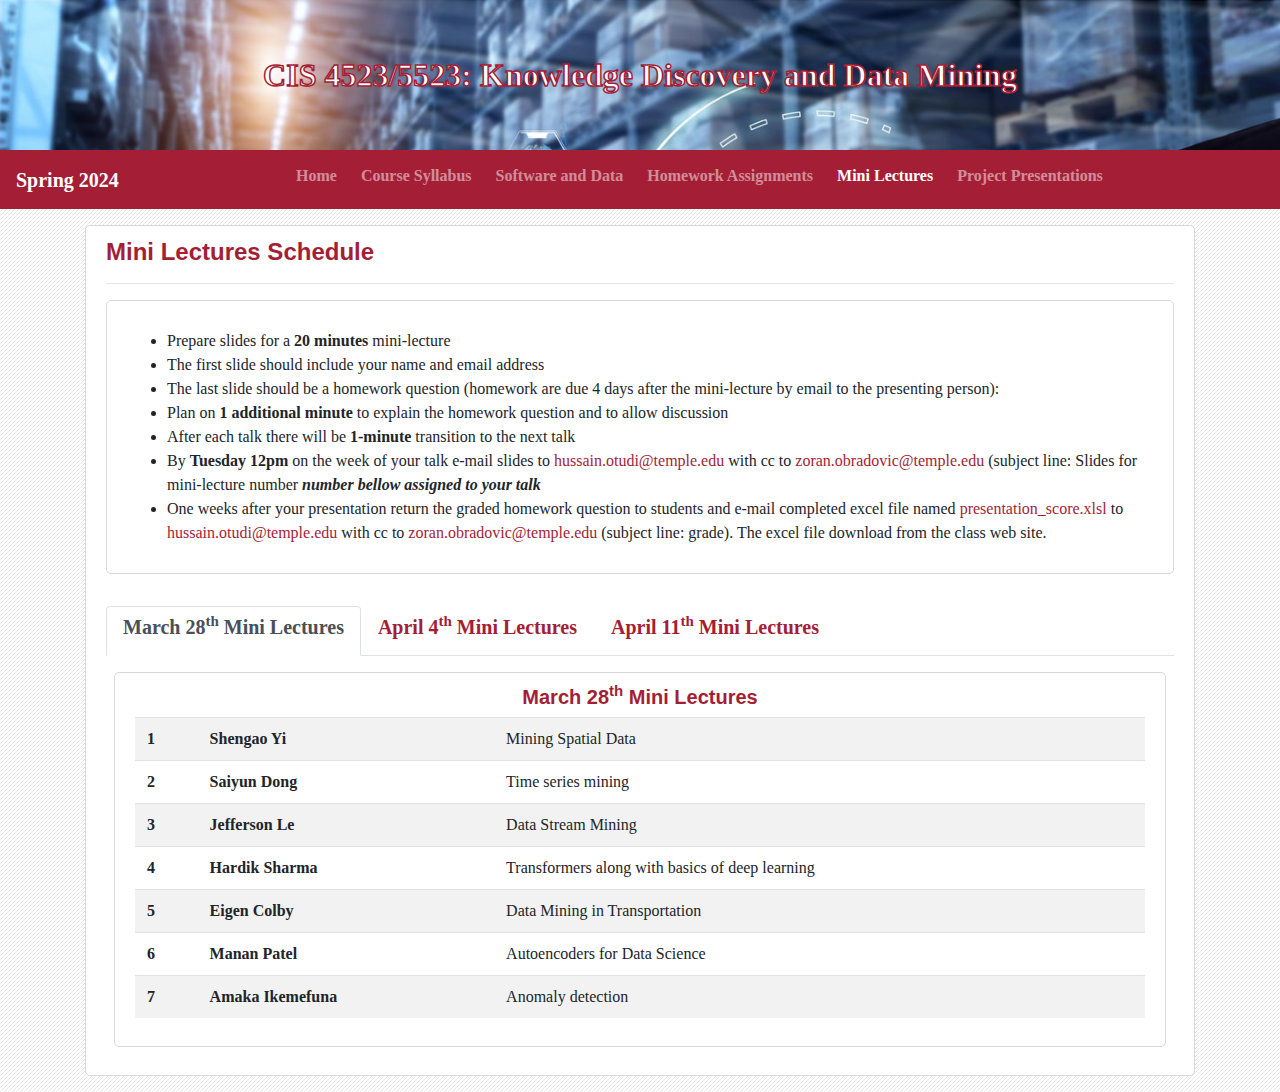
<file: external/zoran/teaching/presentations_schedule_24.html>
<html>
	<head>
		<title>Mini Lecture Presentations</title>
		<meta charset="utf-8">
		<meta name="viewport" content="width=device-width, initial-scale=1">
		<link rel="shortcut icon" href="https://zoran-obradovic.github.io/img/cropped-T-Logo-32x32.png" />
		<link rel="stylesheet" href="dabi_2024_css/bootstrap.min.css">
		<link rel="stylesheet" type="text/css" href="dabi_2024_css/zoran_external_style.css">
		
		<script src="dabi_2024_js/fontawesome.js"></script>
		<script src="dabi_2024_js/popper.js"></script>
		<script src="dabi_2024_js/jquery.min.js"></script>
		<script src="dabi_2024_js/bootstrap.min.js"></script>

		<style>
			/*Small Screen*/
			@media (max-width: 1160px) {
				.top-bar {
					display: none;
				}
				.navbar-brand {
					display: none;
				}
				.jazan-video {
					display: none;
				}
				.map {
					display: none;
				}
				.sm-divider-show {
					display: block;
				}
			}
			/*Large Screen*/
			@media (min-width: 1160px) {
				.bg-bar-sm {
					display: none;
				}
				.login-icon-2 {
					display: none;
				}
				.sm-divider-show {
					display: none;
				}
			}

		</style>
		
	</head>
	<body>
		<div class="panner">
			<div class="container">
				<div class="row">
					<div class="col-lg-12 text-center">
						<b class="panner-text">CIS 4523/5523: Knowledge Discovery and Data Mining</b>
					</div>
				</div>
			</div>
		</div>
		
		<div class="bg-bar-sm">
			<b class="logo-text">Spring 2024</b>
		</div>
		<nav class="navbar navbar-expand-lg navbar-dark bg-bar">		
			<div class="navbar-brand">
				<b class="logo-text">Spring 2024</b>
			</div>
			<button class="navbar-toggler" type="button" data-toggle="collapse" data-target="#mainMenu" aria-controls="mainMenu" aria-expanded="false" aria-label="Toggle navigation">
				<span class="navbar-toggler-icon"></span>
			</button>

			<div class="collapse navbar-collapse" id="mainMenu">
				<ul class="navbar-nav mr-auto mx-auto tajawal-font">
					<li class="px-1 nav-item">
						<a class="py-2 nav-link" href="cis5523_full.html"><h6><b><i class="fas fa-laptop-house"></i> Home</b></h6></a>
					</li>
					
					<li class="px-1 nav-item">
						<a class="py-2 nav-link" href="syllabus_CIS_4523_spring_2024.html"><h6><b><i class="fas fa-book-open"></i> Course Syllabus</b></h6></a>
					</li>

					<li class="px-1 nav-item">
						<a class="py-2 nav-link" href="Software.html"><h6><b><i class="fas fa-laptop-code"></i> Software and Data</b></h6></a>
					</li>

					<li class="px-1 nav-item">
						<a class="py-2 nav-link" href="homework5523_24.html"><h6><b><i class="fas fa-user-tie"></i> Homework Assignments</b></h6></a>
					</li>
					
					<li class="px-1 nav-item">
						<a class="py-2 nav-link active" href="presentations_schedule_24.html"><h6><b><i class="fas fa-chalkboard-teacher"></i> Mini Lectures</b></h6></a>
					</li>
					
					<li class="px-1 nav-item">
						<a class="py-2 nav-link" href="project_presentation.html"><h6><b><i class="fas fa-file-powerpoint"></i> Project Presentations</b></h6></a>
					</li>
					
				</ul>
			</div>
		</nav>
		
		<div class="container">
			
			<div class="divider"></div>
			<div class="row">
				<div class="col-lg-12">
					<div class="section">
						<h4 class="section-title"><b>Mini Lectures Schedule</b></h4>
						<hr>
						<div class="section" style="font-size: 12pt">
							<p>	
								<ul>
									<li>Prepare slides for a <b>20 minutes</b> mini-lecture</li>
									<li>The first slide should include your name and email address</li>
									<li>The last slide should be a homework question (homework are due 4 days after the mini-lecture by email to the presenting person):</li>
									<li>Plan on <b>1 additional minute</b> to explain the homework question and to allow discussion</li>
									<li>After each talk there will be <b>1-minute</b> transition to the next talk</li>
									<li>By <b>Tuesday 12pm</b> on the week of your talk e-mail slides to <a href="mailto:hussain.otudi@temple.edu">hussain.otudi@temple.edu</a> with cc to <a href="mailto:zoran.obradovic@temple.edu">zoran.obradovic@temple.edu</a> (subject line: Slides for mini-lecture number <i><b>number bellow assigned to your talk</b></i></li>
									<li>One weeks after your presentation return the graded homework question to students and e-mail completed excel file named <a href="#">presentation_score.xlsl</a> to <a href="mailto:hussain.otudi@temple.edu">hussain.otudi@temple.edu</a> with cc to <a href="mailto:zoran.obradovic@temple.edu">zoran.obradovic@temple.edu</a> (subject line: grade). The excel file download from the class web site.</li>
								</ul>
							</p>
						</div>
						<div class="divider"></div>
						<ul class="nav nav-tabs" id="myTab" role="tablist">
							<li class="nav-item">
								<a class="nav-link active" id="day1" data-toggle="tab" href="#MiniLecture_1" role="tab" aria-controls="MiniLecture_1" aria-selected="true"><h5><b>March 28<sup>th</sup> Mini Lectures</b></h5></a>
							</li>
							<li class="nav-item">
								<a class="nav-link" id="day2" data-toggle="tab" href="#MiniLecture_2" role="tab" aria-controls="MiniLecture_2" aria-selected="false"><h5><b>April 4<sup>th</sup> Mini Lectures</b></h5></a>
							</li>
							<li class="nav-item">
								<a class="nav-link" id="day3" data-toggle="tab" href="#MiniLecture_3" role="tab" aria-controls="MiniLecture_3" aria-selected="false"><h5><b>April 11<sup>th</sup> Mini Lectures</b></h5></a>
							</li>
						</ul>
<!--DAY 1-->
						<div class="tab-content text-center" id="myTabContent">
							<div class="tab-pane fade show active" id="MiniLecture_1" role="tabpanel" aria-labelledby="day1">
								<div class="text-left mx-2 my-3">
									<div class="section">
										<center><h5 class="section-title"><b>March 28<sup>th</sup> Mini Lectures</b></h5></center>
										<table class="table table-striped table-hover" style="font-size: 12pt">
											<tr><th>1</th><th>Shengao Yi</th><td>Mining Spatial Data</td></tr>
											<tr><th>2</th><th>Saiyun Dong</th><td>Time series mining</td></tr>
											<tr><th>3</th><th>Jefferson Le</th><td>Data Stream Mining</td></tr>
											<tr><th>4</th><th>Hardik Sharma</th><td>Transformers along with basics of deep learning</td></tr>
											<tr><th>5</th><th>Eigen Colby</th><td>Data Mining in Transportation</td></tr>
											<tr><th>6</th><th>Manan Patel</th><td>Autoencoders for Data Science</td></tr>
											<tr><th>7</th><th>Amaka Ikemefuna</th><td>Anomaly detection</td></tr>
										</table>
									</div>
								</div>
							</div>
<!--END OF DAY 1-->
<!--DAY 2-->
							<div class="tab-pane fade" id="MiniLecture_2" role="tabpanel" aria-labelledby="day2">
								<div class="text-left mx-2 my-3">
									<div class="section">
										<center><h5 class="section-title"><b>April 4<sup>th</sup> Mini Lectures</b></h5></center>
										<table class="table table-striped table-hover" style="font-size: 12pt">
											<tr><th>8</th><th>Abhudaya Shrivastava</th><td>Deep Reinforcement Learning</td></tr>
											<tr><th>9</th><th>Malvin Prifti</th><td>Graph Neural Networks</td></tr>
											<tr><th>10</th><th>Faezeh Rajabi Kouchi</th><td>Mining Social Networks</td></tr>
											<tr><th>11</th><th>Waheed Zinnia</th><td>Mining Electronic Health Record</td></tr>
											<tr><th>12</th><th>Ethan Bailey</th><td>Data Mining and Machine Learning Models for Predicting Drug Likeness and Their Disease or Organ Category</td></tr>
											<tr><th>13</th><th>Charlie Morgan</th><td>Fake News Detection</td></tr>
											<tr><th>14</th><th>Alan Uthuppan</th><td>Fairness-aware Machine Learning</td></tr>
										</table>
									</div>
								</div>
							</div>
<!--END OF DAY 2-->
<!--DAY 3-->
							<div class="tab-pane fade" id="MiniLecture_3" role="tabpanel" aria-labelledby="day3">
								<div class="text-left mx-2 my-3">
									<div class="section">
										<center><h5 class="section-title"><b>April 11<sup>th</sup> Mini Lectures</b></h5></center>
										<table class="table table-striped table-hover" style="font-size: 12pt">
											<tr><th>15</th><th>Vasisht Pabathi</th><td>Active learning</td></tr>
											<tr><th>16</th><th>Yihan Zhang</th><td>Transfer learning</td></tr>
											<tr><th>17</th><th>Thanh Nguyen</th><td>Zero-Shot and Few-Shot Learning</td></tr>
											<tr><th>18</th><th>Xinwen Zhang</th><td>Parallel and Distributed Data Science</td></tr>
											<tr><th>19</th><th>James Otwell</th><td>Privacy-preserving data mining</td></tr>
											<tr><th>20</th><th>Jack Campbell</th><td>Sports Analytics</td></tr> 
										</table>
									</div>
								</div>
							</div>
<!--END OF Day 3-->
						</div>
	</body>
</html>
</file>
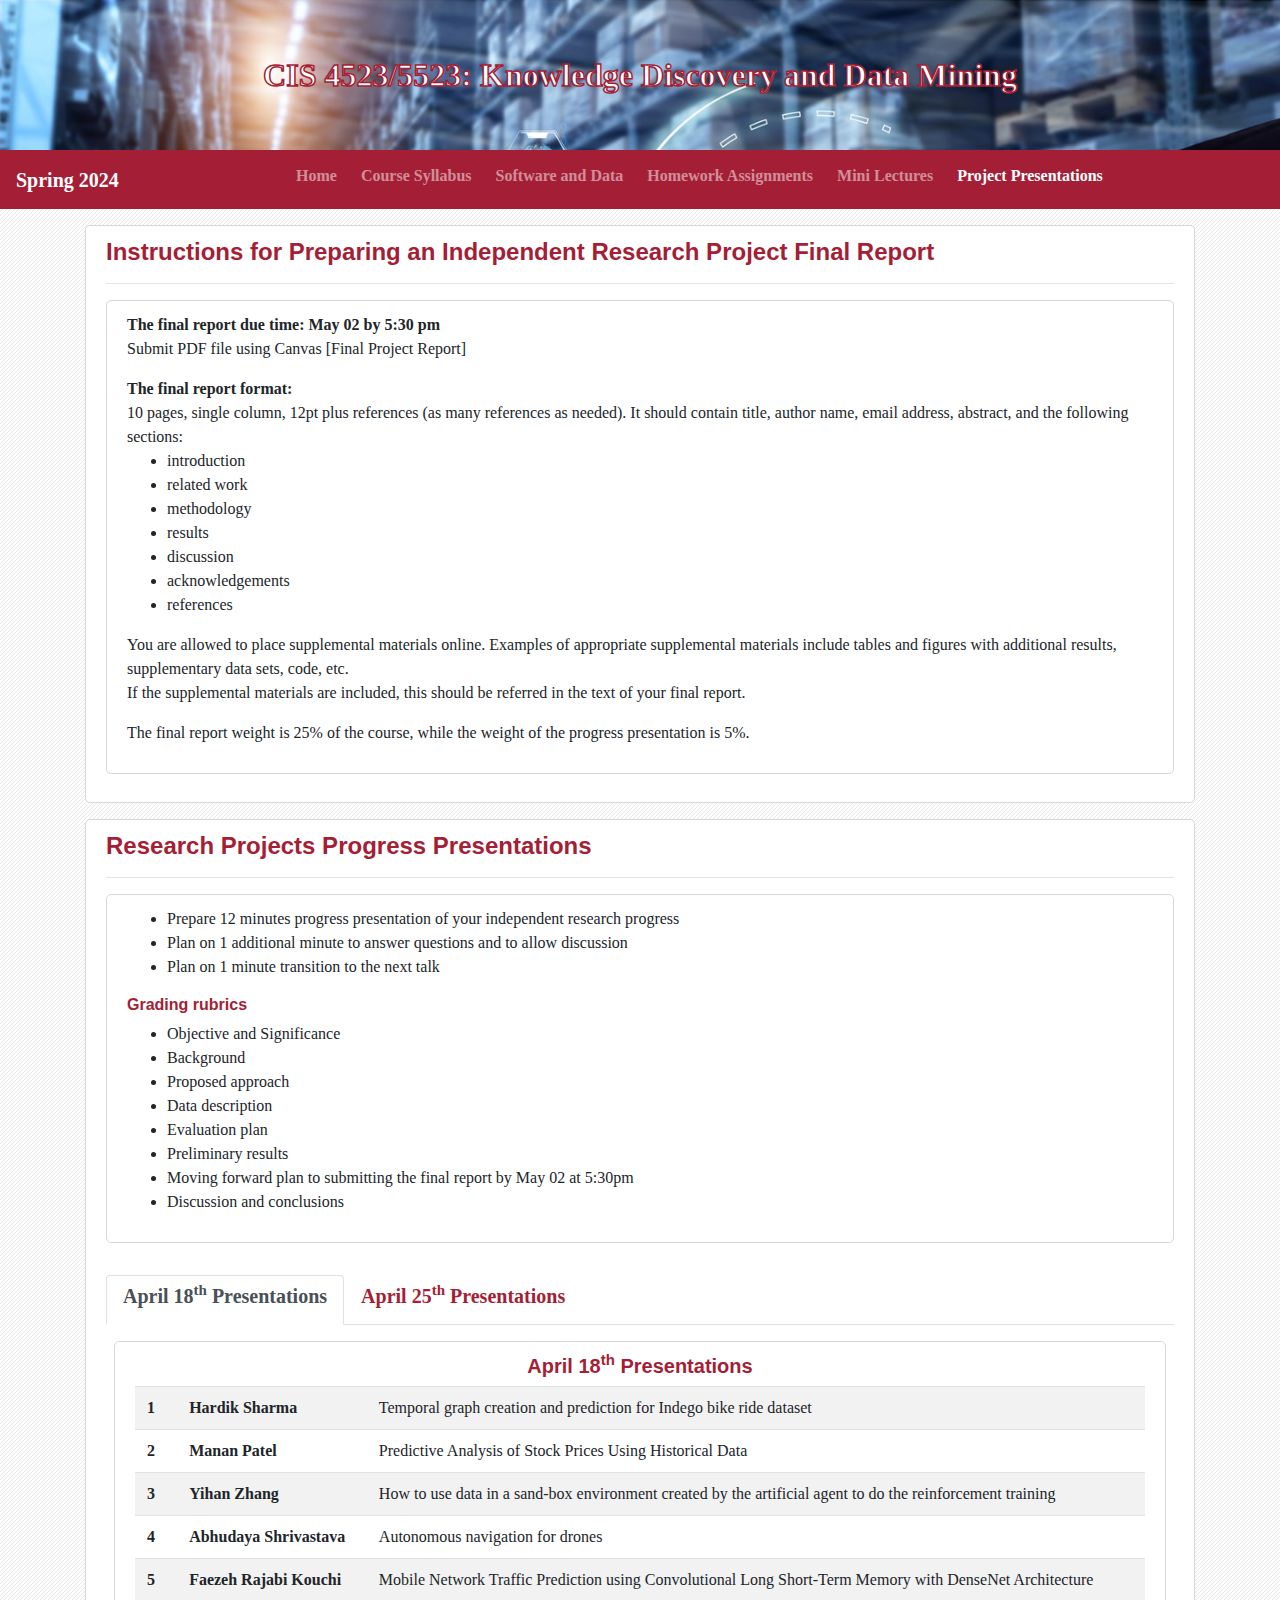
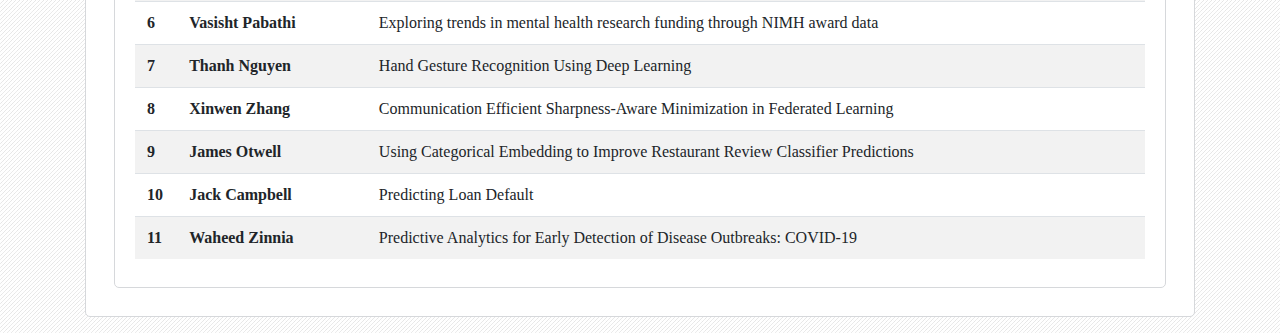
<file: external/zoran/teaching/project_presentation.html>
<html>
	<head>
		<title>Research Projects Progress Reports Schedule</title>
		<meta charset="utf-8">
		<meta name="viewport" content="width=device-width, initial-scale=1">
		<link rel="shortcut icon" href="https://zoran-obradovic.github.io/img/cropped-T-Logo-32x32.png" />
		<link rel="stylesheet" href="dabi_2024_css/bootstrap.min.css">
		<link rel="stylesheet" type="text/css" href="dabi_2024_css/zoran_external_style.css">
		
		<script src="dabi_2024_js/fontawesome.js"></script>
		<script src="dabi_2024_js/popper.js"></script>
		<script src="dabi_2024_js/jquery.min.js"></script>
		<script src="dabi_2024_js/bootstrap.min.js"></script>

		<style>
			/*Small Screen*/
			@media (max-width: 1160px) {
				.top-bar {
					display: none;
				}
				.navbar-brand {
					display: none;
				}
				.jazan-video {
					display: none;
				}
				.map {
					display: none;
				}
				.sm-divider-show {
					display: block;
				}
			}
			/*Large Screen*/
			@media (min-width: 1160px) {
				.bg-bar-sm {
					display: none;
				}
				.login-icon-2 {
					display: none;
				}
				.sm-divider-show {
					display: none;
				}
			}

		</style>
		
	</head>
	<body>
		<div class="panner">
			<div class="container">
				<div class="row">
					<div class="col-lg-12 text-center">
						<b class="panner-text">CIS 4523/5523: Knowledge Discovery and Data Mining</b>
					</div>
				</div>
			</div>
		</div>
		
		<div class="bg-bar-sm">
			<b class="logo-text">Spring 2024</b>
		</div>
		<nav class="navbar navbar-expand-lg navbar-dark bg-bar">		
			<div class="navbar-brand">
				<b class="logo-text">Spring 2024</b>
			</div>
			<button class="navbar-toggler" type="button" data-toggle="collapse" data-target="#mainMenu" aria-controls="mainMenu" aria-expanded="false" aria-label="Toggle navigation">
				<span class="navbar-toggler-icon"></span>
			</button>

			<div class="collapse navbar-collapse" id="mainMenu">
				<ul class="navbar-nav mr-auto mx-auto tajawal-font">
					<li class="px-1 nav-item">
						<a class="py-2 nav-link" href="cis5523_full.html"><h6><b><i class="fas fa-laptop-house"></i> Home</b></h6></a>
					</li>
					
					<li class="px-1 nav-item">
						<a class="py-2 nav-link" href="syllabus_CIS_4523_spring_2024.html"><h6><b><i class="fas fa-book-open"></i> Course Syllabus</b></h6></a>
					</li>

					<li class="px-1 nav-item">
						<a class="py-2 nav-link" href="Software.html"><h6><b><i class="fas fa-laptop-code"></i> Software and Data</b></h6></a>
					</li>

					<li class="px-1 nav-item">
						<a class="py-2 nav-link" href="homework5523_24.html"><h6><b><i class="fas fa-user-tie"></i> Homework Assignments</b></h6></a>
					</li>
					
					<li class="px-1 nav-item">
						<a class="py-2 nav-link" href="presentations_schedule_24.html"><h6><b><i class="fas fa-chalkboard-teacher"></i> Mini Lectures</b></h6></a>
					</li>
					
					<li class="px-1 nav-item">
						<a class="py-2 nav-link active" href="project_presentation.html"><h6><b><i class="fas fa-file-powerpoint"></i> Project Presentations</b></h6></a>
					</li>
					
				</ul>
			</div>
		</nav>
		
		<div class="container">
			
			<div class="divider"></div>
			<div class="row">
				<div class="col-lg-12">
					<div class="section">
						<h4 class="section-title"><b>Instructions for Preparing an Independent Research Project Final Report</b></h4>
						<hr>
					
						<div class="section" style="font-size: 12pt">	
							<span><b>The final report due time: May 02 by 5:30 pm</b></span><br>
							<span>Submit PDF file using Canvas [Final Project Report]</span><br>
							<div class="divider"></div>
							
							<span><b>The final report format:</b></span><br>
							<span>10 pages, single column, 12pt plus references 
							(as many references as needed). It should contain title, author 
							name, email address, abstract, and the following sections:</span>
							<ul>
								<li>introduction</li>
								<li>related work</li>
								<li>methodology</li>
								<li>results</li>
								<li>discussion</li>
								<li>acknowledgements</li>
								<li>references</li>
							</ul>

							<p>You are allowed to place supplemental materials online. 
							Examples of appropriate supplemental materials include tables 
							and figures with additional results, supplementary data sets, 
							code, etc.<br>
							If the supplemental materials are included, this should be 
							referred in the text of your final report.</p>
							
							<p>The final report weight is 25% of the course, while the 
							weight of the progress presentation is 5%.</p>
						</div>
					</div>
				</div>
			
				<div class="col-lg-12">
					<div class="section">
						<h4 class="section-title"><b>Research Projects Progress Presentations</b></h4>
						<hr>
					
						<div class="section" style="font-size: 12pt">	
							<ul>
								<li>Prepare 12 minutes progress presentation of your independent research progress</li>
								<li>Plan on 1 additional minute to answer questions and to allow discussion</li>
								<li>Plan on 1 minute transition to the next talk</li>
							</ul>
							<h6 class="section-title"><b>Grading rubrics</b></h6>
							<ul>
								<li>Objective and Significance</li>
								<li>Background</li>
								<li>Proposed approach</li>
								<li>Data description</li>
								<li>Evaluation plan</li>
								<li>Preliminary results</li>
								<li>Moving forward plan to submitting the final report by May 02 at 5:30pm</li>
								<li>Discussion and conclusions</li>
							</ul>
						</div>
						
						<div class="divider"></div>
						<ul class="nav nav-tabs" id="myTab" role="tablist">
							<li class="nav-item">
								<a class="nav-link active" id="day1" data-toggle="tab" href="#MiniLecture_1" role="tab" aria-controls="MiniLecture_1" aria-selected="true"><h5><b>April 18<sup>th</sup> Presentations</b></h5></a>
							</li>
							<li class="nav-item">
								<a class="nav-link" id="day2" data-toggle="tab" href="#MiniLecture_2" role="tab" aria-controls="MiniLecture_2" aria-selected="false"><h5><b>April 25<sup>th</sup> Presentations</b></h5></a>
							</li>
						</ul>
<!--DAY 1-->
						<div class="tab-content text-center" id="myTabContent">
							<div class="tab-pane fade show active" id="MiniLecture_1" role="tabpanel" aria-labelledby="day1">
								<div class="text-left mx-2 my-3">
									<div class="section">
										<center><h5 class="section-title"><b>April 18<sup>th</sup> Presentations</b></h5></center>
										<table class="table table-striped table-hover" style="font-size: 12pt">
											<tr><th>1</th><th>Hardik Sharma</th><td>Temporal graph creation and prediction for Indego bike ride dataset</td></tr>
											<tr><th>2</th><th>Manan Patel</th><td>Predictive Analysis of Stock Prices Using Historical Data</td></tr>
											<tr><th>3</th><th>Yihan Zhang</th><td>How to use data in a sand-box environment created by the artificial agent to do the reinforcement training</td></tr>
											<tr><th>4</th><th>Abhudaya Shrivastava</th><td>Autonomous navigation for drones</td></tr>
											<tr><th>5</th><th>Faezeh Rajabi Kouchi</th><td>Mobile Network Traffic Prediction using Convolutional Long Short-Term Memory with DenseNet Architecture</td></tr>
											<tr><th>6</th><th>Vasisht Pabathi</th><td>Exploring trends in mental health research funding through NIMH award data</td></tr>
											<tr><th>7</th><th>Thanh Nguyen</th><td>Hand Gesture Recognition Using Deep Learning</td></tr>
											<tr><th>8</th><th>Xinwen Zhang</th><td>Communication Efficient Sharpness-Aware Minimization in Federated Learning</td></tr>
											<tr><th>9</th><th>James Otwell</th><td>Using Categorical Embedding to Improve Restaurant Review Classifier Predictions</td></tr>
											<tr><th>10</th><th>Jack Campbell</th><td>Predicting Loan Default</td></tr>
											<tr><th>11</th><th>Waheed Zinnia</th><td>Predictive Analytics for Early Detection of Disease Outbreaks: COVID-19</td></tr>
										</table>											
									</div>
								</div>
							</div>
<!--END OF DAY 1-->
<!--DAY 2-->
							<div class="tab-pane fade" id="MiniLecture_2" role="tabpanel" aria-labelledby="day2">
								<div class="text-left mx-2 my-3">
									<div class="section">
										<center><h5 class="section-title"><b>April 25<sup>th</sup> Presentations</b></h5></center>
										<table class="table table-striped table-hover" style="font-size: 12pt">
											<tr><th>1</th><th>Amaka Ikemefuna</th><td>Comparative Study of Machine Learning Techniques for Salary Prediction</td></tr>
											<tr><th>2</th><th>Saiyun Dong</th><td>Transfer Learning Framework for Low-Resource Text-to-Speech</td></tr>
											<tr><th>3</th><th>Jefferson Le</th><td>Approximating of Viewership in Netflix</td></tr>
											<tr><th>4</th><th>Eigen Colby</th><td>Network Prerequisite Analysis of Data Science Bachelor’s Programs</td></tr>
											<tr><th>5</th><th>Malvin Prifti</th><td>Identifying Systemic Bias in Climate Model Output</td></tr>
											<tr><th>6</th><th>Ethan Bailey</th><td>Time series-based valuation of clothing items from Depop</td></tr>
											<tr><th>7</th><th>Charlie Morgan</th><td>Predicting NFL Game Outcomes Using Machine Learning</td></tr>
											<tr><th>8</th><th>Alan Uthuppan</th><td>Real-Time Air Quality Monitoring and Prediction Using Machine Learning</td></tr>
										</table>
									</div>
								</div>
							</div>
<!--END OF DAY 2-->
						</div>					
					</div>
				</div>		
			</div>	
		</div>
<!--		
		<div class="footer bg-footer">
			<div class="text-center">Copyright &copy; 2024, Temple University. All rights reserved.</div>
		</div>
-->
	</body>
</html>
</file>
<file: dabi_css/zoran_external_style.css>
body {
	background-image: url('bg.jpg');
	font-family: 'Merriweather', serif;
	font-size: 14px;
}

.login-page {
	background-color: #fff; 
}

.well {
	/* Permalink - use to edit and share this gradient: https://colorzilla.com/gradient-editor/#eeeeee+0,cccccc+100;Gren+3D */
	background: rgb(238,238,238); /* Old browsers */
	background: -moz-linear-gradient(top,  rgba(238,238,238,1) 0%, rgba(204,204,204,1) 100%); /* FF3.6-15 */
	background: -webkit-linear-gradient(top,  rgba(238,238,238,1) 0%,rgba(204,204,204,1) 100%); /* Chrome10-25,Safari5.1-6 */
	background: linear-gradient(to bottom,  rgba(238,238,238,1) 0%,rgba(204,204,204,1) 100%); /* W3C, IE10+, FF16+, Chrome26+, Opera12+, Safari7+ */
	filter: progid:DXImageTransform.Microsoft.gradient( startColorstr='#eeeeee', endColorstr='#cccccc',GradientType=0 ); /* IE6-9 */
}

.top-bar {
	/* Permalink - use to edit and share this gradient: https://colorzilla.com/gradient-editor/#eeeeee+0,cccccc+100;Gren+3D */
	background: rgb(238,238,238); /* Old browsers */
	background: -moz-linear-gradient(top,  rgba(238,238,238,1) 0%, rgba(204,204,204,1) 100%); /* FF3.6-15 */
	background: -webkit-linear-gradient(top,  rgba(238,238,238,1) 0%,rgba(204,204,204,1) 100%); /* Chrome10-25,Safari5.1-6 */
	background: linear-gradient(to bottom,  rgba(238,238,238,1) 0%,rgba(204,204,204,1) 100%); /* W3C, IE10+, FF16+, Chrome26+, Opera12+, Safari7+ */
	filter: progid:DXImageTransform.Microsoft.gradient( startColorstr='#eeeeee', endColorstr='#cccccc',GradientType=0 ); /* IE6-9 */
	color: #000000;
	font-family: 'Sacramento', cursive;
	font-size:32px; 
	font-weight:500; 
	text-align:center; 
	padding: 20px;
}
a.active {
	font-weight: bold;
	color: #fff;
}

a {
	color: #a41e35;
	text-decoration: none;
}
a:hover {
	color: #a41e35;
	font-weight: bold;
	text-decoration: none;
}
.navbar-dark .navbar-nav .nav-link:hover {
  	font-weight: bold;
	color: #a41e35;
	background-color: #F7F7F7;
	border-radius: 5px;
}

.dropdown-item {
	font-size: 14px;
}

.dropdown-item:hover {
	color: #F7F7F7;
	font-weight: bold;
}

.active-item {
	background-color: #009670;
	color: #fff;
	font-weight: bold;
}

.circular-image {
	border-radius: 50%;
	height: 170;
	width: 170;
	padding-bottom: 10px;
}

.slider-title {
	text-shadow: -1px 0 black, 0 1px black, 1px 0 black, 0 -1px black;
}
.logo-text {
	font-family: 'Segoe UI', cursive;
	font-size: 20px;
	font-weight: bold;
}

.panner {
	background-color: #222222;
}

.bg-s2 {
	background-color: #f2efe8;
}

.panner-text-sm {
	font-size: 18px;
	color: #fff;
}

.panner-text-lg {
	font-size: 28px;
	color: #fff;
}

.form-control2 {
	background: #BDBDBD;
}
.form-control2::placeholder {
	color: white;
}

.form-control {
	font-size: 14px;
}

.form-control:focus {
	border-color: #28a745;
	box-shadow: 0 0 0 0.2rem rgba(40, 167, 69, 0.25);
}

.form-label {
	font-size: 14px;
	font-weight: bold;
}

.bg-bar {
	background: #a41e35;
}
.bg-bar-sm {
	padding: 10px;
	background: #a41e35;
	text-align: center;
	color: #fff;
}

.Slider {
	position: relative;
	text-align: center;
}

.centered-left {
  position: absolute;
  top: 50%;
  left: 10%;
  transform: translate(-50%, -50%);
  background: transparent;
  padding: 20px;
  text-align: center;
  border-radius: 50px;
  cursor: pointer;
}

.centered-left:hover {
	background-color: white;
	opacity: .5;
}

.centered-right {
  position: absolute;
  top: 50%;
  right: 10%;
  transform: translate(50%, -50%);
  background: transparent;
  padding: 20px;
  text-align: center;
  border-radius: 50px;
  cursor: pointer;
}

.arrow {
	border: solid #fff;
	border-width: 0 5px 5px 0;
	display: inline-block;
	padding: 4px;
}
.arrow:hover {
	border: solid #009688;
	border-width: 0 8px 8px 0;
}

.right {
	transform: rotate(-45deg);
	-webkit-transform: rotate(-45deg);
}

.left {
	transform: rotate(135deg);
  -webkit-transform: rotate(135deg);
}

.mySlides {display: none}
.slider-img {
	height: 250;
	width: 100%;
}
.mySlidesText {
	display: none;
	padding: 10% 20px 20px 20px;
	text-align: right;
	height: 100%;
	
}

.section {
	background-color: #fff;
	border-radius: 5px;
	border: 1px solid #d6d8db;
	padding: 0.75rem 1.25rem;
	margin-bottom: 1rem;
	text-align: left;
}

.section-s2 {
	background-color: #f2efe8;
	border-radius: 5px;
	border: 1px solid #d6d8db;
	padding: 0.75rem 1.25rem;
	margin-bottom: 1rem;
	text-align: left;
}

.section-content {
	font-size:12pt;
}

.section-scroll {
	height: 300px;
	overflow: auto;
	background-color: #fff;
	border-radius: 5px;
	border: 1px solid #d6d8db;
	padding: 0.75rem 1.25rem;
	margin-bottom: 1rem;
	text-align: left;
}

.card-section {
	height: 300px;
	margin-bottom: 1rem;
}

.card-body-scroll {
	overflow: auto;
}

.section-title {
	color: #a41e35;
	font-family: 'Montserrat', sans-serif;
}

.section-subtitle {
	font-weight: bold;
	color: #009688;
}

.divider {
	height: 1rem;
}

.a_button {
	font-size: 20px; 
	font-weight: 500;
	text-decoration: none;
	background-color: #a41e35;
	color: #FFFFFF;
	padding: 10px 60px 10px 60px;
	margin: 10px;
	display:inline-block;
	text-align:center;
	vertical-align:middle;
	cursor:pointer;
	-webkit-user-select:none;
	-moz-user-select:none;
	-ms-user-select:none;
	user-select:none;
	border:1px solid transparent;
	line-height:1.5;
	border-radius:.25rem;
	transition:color .15s ease-in-out,background-color .15s ease-in-out,border-color .15s ease-in-out,box-shadow .15s ease-in-out;
}

.a_button:hover {
	background-color: #FFFFFF;
	color: #a41e35;
	border-style: solid;
    border-color: #a41e35;
    border-width: 2px;
}

.writer-img {
	width: 80px;
	height: 80px;
	border-radius: 50px;
}

.card-img {
	cursor: pointer;
	width: 100%;
	height: 50px;
	margin-bottom: .75rem;
	transition: transform .2s; /* Animation */
}

.card-img:hover {
	transform: scale(1.5);
}

.bg-weather {
	background-color: #2e3b58;
	text-align: right;
}

.bg-footer {
	background-color: #222222;
	color: #fff;
	padding: 20px 40px 20px 20px;
}

.weather {
	border-radius: 5px;
	margin-bottom: 1rem;
}

.login-icon {
	cursor: pointer;
	padding-top: 5px;
	color: #009688;
	font-size: 33px;
}

/*.login-icon-2 {
	cursor: pointer;
	padding-top: 10px;
	color: #fff;
	font-size: 25px;
}*/

.section-scroll thead th {
	position: sticky;
	top: 0;
	background: #a41e35;
	color: #fff;
}

.section-scroll tbody td a{
	color: #a41e35;
	text-decoration: none;
}

.section-scroll tbody td a:hover {
	font-weight: bold;
}

.whole {
	height: 100vh;
}

.table {
	font-size: 14px;
}

.recommender {
	background-color: #fff;
	border-radius: 5px;
	border: 1px solid #d6d8db;
	padding: 0.75rem 1.25rem;
	text-align: left;
	margin-top: 20px;
}

.recommender-label {
	margin-top: -23px;
	background-color: #fff;
	padding: 0px 10px 10px 10px;
	font-weight: bold; 
}

.text-univ {
	color: #a41e35;
}

.univ-link {
	color: #009688;
	pointer: cursor;
}

.text-rank {
	color: white;
	font-size: 12px;
}

.text-app {
	font-size: 12px;
}

.hr-divider {
	border: dotted #009688 6px; 
	border-bottom: none;
	opacity: 0.3;
	width: 20%;
}

.section-subtitle {
	font-size: 1.4rem;
	font-weight: bold;
	color: #009688;
}

.text-comp {
	color: #009688;
}

.img-icon {
	height: 40px;
	width: 40px;
	margin-left: 20px;
}

.img-ico2 {
	height: 40px;
	width: 60px;
	margin-left: 20px;
}

.row-hover {
	border: 1px solid #e6e6e6;
	border-style: none none solid none;
	padding: 5px 0px 5px 0px;
}
.row-hover:hover {
	background: #e6e6e6;
}

.time{
	font-size: 20px;
	font-weight: bold;
	text-align: center;
}

#time24 {
	display: none;
}

.time-switch {
	position: relative;
	display: inline-block;
	width: 80px;
	height: 30px; 
}
.switch-slider {
	position: absolute;
	cursor: pointer;
	top: 0;
	left: 0;
	right: 0;
	bottom: 0;
	border: 1px solid #ccc;
	transition: .4s;
	border-radius: 34px;
}

.time-switch input {
	display: none;
}

.switch-slider:before {
	position: absolute;
	content: "";
	height: 23px;
	width: 23px;
	left: 3px;
	bottom: 3px;
	background-color: white;
	border: 1px solid #ccc;
	transition: 0.4s;
	border-radius: 50px;
}

.switch-text {
	position: absolute; 
	margin: 5px 0px 0px 90px;
}

.ksa-section {
	border: 1px solid #c3e6cb;
	border-radius: 2px;
	color: #155724;
	background-color: #d4edda;
	margin: 5px 0px;
	padding: 0.75rem 0.0rem;
}
.usa-section {
	border: 1px solid #bee5eb;
	border-radius: 2px;
	color: #0c5460;
	background-color: #d1ecf1;
	margin: 5px 0px;
	padding: 0.75rem 0.0rem;
}

.h_arrow {
  color: #a41e35;
  font-weight: bold;
  font-size: 30px;
}

input:checked + .switch-slider {
	background: #009688;
}

input:checked + .switch-slider:before {
	transform: translateX(49px);
}

/*Small Screen*/
@media (max-width: 1160px) {
	.top-bar {
		display: none;
	}
	.navbar-brand {
		display: none;
	}
	.jazan-video {
		display: none;
	}
	.map {
		display: none;
	}
}
/*Large Screen*/
@media (min-width: 1160px) {
	.bg-bar-sm {
		display: none;
	}
	.login-icon-2 {
		display: none;
	}
}
</file>
<file: external/zoran/teaching/dabi_2024_css/zoran_external_style.css>
body {
	background-image: url('bg.jpg');
	font-family: 'Merriweather', serif;
	font-size: 14px;
}

.login-page {
	background-color: #fff; 
}

.well {
	/* Permalink - use to edit and share this gradient: https://colorzilla.com/gradient-editor/#eeeeee+0,cccccc+100;Gren+3D */
	background: rgb(238,238,238); /* Old browsers */
	background: -moz-linear-gradient(top,  rgba(238,238,238,1) 0%, rgba(204,204,204,1) 100%); /* FF3.6-15 */
	background: -webkit-linear-gradient(top,  rgba(238,238,238,1) 0%,rgba(204,204,204,1) 100%); /* Chrome10-25,Safari5.1-6 */
	background: linear-gradient(to bottom,  rgba(238,238,238,1) 0%,rgba(204,204,204,1) 100%); /* W3C, IE10+, FF16+, Chrome26+, Opera12+, Safari7+ */
	filter: progid:DXImageTransform.Microsoft.gradient( startColorstr='#eeeeee', endColorstr='#cccccc',GradientType=0 ); /* IE6-9 */
}

.top-bar {
	/* Permalink - use to edit and share this gradient: https://colorzilla.com/gradient-editor/#eeeeee+0,cccccc+100;Gren+3D */
	background: rgb(238,238,238); /* Old browsers */
	background: -moz-linear-gradient(top,  rgba(238,238,238,1) 0%, rgba(204,204,204,1) 100%); /* FF3.6-15 */
	background: -webkit-linear-gradient(top,  rgba(238,238,238,1) 0%,rgba(204,204,204,1) 100%); /* Chrome10-25,Safari5.1-6 */
	background: linear-gradient(to bottom,  rgba(238,238,238,1) 0%,rgba(204,204,204,1) 100%); /* W3C, IE10+, FF16+, Chrome26+, Opera12+, Safari7+ */
	filter: progid:DXImageTransform.Microsoft.gradient( startColorstr='#eeeeee', endColorstr='#cccccc',GradientType=0 ); /* IE6-9 */
	color: #000000;
	font-family: 'Sacramento', cursive;
	font-size:32px; 
	font-weight:500; 
	text-align:center; 
	padding: 20px;
}
a.active {
	font-weight: bold;
	color: #fff;
}

a {
	color: #a41e35;
	text-decoration: none;
}
a:hover {
	color: #a41e35;
	font-weight: bold;
	text-decoration: none;
}
.navbar-dark .navbar-nav .nav-link:hover {
  	font-weight: bold;
	color: #a41e35;
	background-color: #F7F7F7;
	border-radius: 5px;
}

.dropdown-item {
	font-size: 14px;
}

.dropdown-item:hover {
	color: #F7F7F7;
	font-weight: bold;
}

.active-item {
	background-color: #009670;
	color: #fff;
	font-weight: bold;
}

.slider-title {
	text-shadow: -1px 0 black, 0 1px black, 1px 0 black, 0 -1px black;
}
.logo-text {
	font-family: 'Segoe UI', cursive;
	font-size: 20px;
	font-weight: bold;
}

.panner {
	background-image: url('bg_panner.jpg'); 
	background-repeat: no-repeat; 
	background-size: cover; 
	height: 150px; 
	width: 100%; 
	display: flex; 
	justify-content: center; 
	align-items: center;
}

.panner-text {
	font-family: 'Segoe UI', cursive;
	font-size: 32px;
	font-weight: bold;
	color: #fff;
	-webkit-text-stroke: 1.5px #a41e35;
}

.form-control2 {
	background: #BDBDBD;
}
.form-control2::placeholder {
	color: white;
}

.form-control {
	font-size: 14px;
}

.form-control:focus {
	border-color: #28a745;
	box-shadow: 0 0 0 0.2rem rgba(40, 167, 69, 0.25);
}

.form-label {
	font-size: 14px;
	font-weight: bold;
}

.bg-bar {
	background: #a41e35;
}
.bg-bar-sm {
	padding: 10px;
	background: #a41e35;
	text-align: center;
	color: #fff;
}

.Slider {
	position: relative;
	text-align: center;
}

.centered-left {
  position: absolute;
  top: 50%;
  left: 10%;
  transform: translate(-50%, -50%);
  background: transparent;
  padding: 20px;
  text-align: center;
  border-radius: 50px;
  cursor: pointer;
}

.centered-left:hover {
	background-color: white;
	opacity: .5;
}

.centered-right {
  position: absolute;
  top: 50%;
  right: 10%;
  transform: translate(50%, -50%);
  background: transparent;
  padding: 20px;
  text-align: center;
  border-radius: 50px;
  cursor: pointer;
}

.arrow {
	border: solid #fff;
	border-width: 0 5px 5px 0;
	display: inline-block;
	padding: 4px;
}
.arrow:hover {
	border: solid #009688;
	border-width: 0 8px 8px 0;
}

.right {
	transform: rotate(-45deg);
	-webkit-transform: rotate(-45deg);
}

.left {
	transform: rotate(135deg);
  -webkit-transform: rotate(135deg);
}

.mySlides {display: none}
.slider-img {
	height: 250;
	width: 100%;
}
.mySlidesText {
	display: none;
	padding: 10% 20px 20px 20px;
	text-align: right;
	height: 100%;
	
}

.section {
	background-color: #fff;
	border-radius: 5px;
	border: 1px solid #d6d8db;
	padding: 0.75rem 1.25rem;
	margin-bottom: 1rem;
	text-align: left;
}

.section-content {
	font-size:12pt;
}

.section-scroll {
	height: 300px;
	overflow: auto;
	background-color: #fff;
	border-radius: 5px;
	border: 1px solid #d6d8db;
	padding: 0.75rem 1.25rem;
	margin-bottom: 1rem;
	text-align: left;
}

.card-section {
	height: 300px;
	margin-bottom: 1rem;
}

.card-body-scroll {
	overflow: auto;
}

.section-title {
	color: #a41e35;
	font-family: 'Montserrat', sans-serif;
}

.section-subtitle {
	font-weight: bold;
	color: #009688;
}

.divider {
	height: 1rem;
}

.a_button {
	font-size: 20px; 
	font-weight: 500;
	text-decoration: none;
	background-color: #a41e35;
	color: #FFFFFF;
	padding: 10px 60px 10px 60px;
	margin: 10px;
	display:inline-block;
	text-align:center;
	vertical-align:middle;
	cursor:pointer;
	-webkit-user-select:none;
	-moz-user-select:none;
	-ms-user-select:none;
	user-select:none;
	border:1px solid transparent;
	line-height:1.5;
	border-radius:.25rem;
	transition:color .15s ease-in-out,background-color .15s ease-in-out,border-color .15s ease-in-out,box-shadow .15s ease-in-out;
}

.a_button:hover {
	background-color: #FFFFFF;
	color: #a41e35;
	border-style: solid;
    border-color: #a41e35;
    border-width: 2px;
}

.writer-img {
	width: 80px;
	height: 80px;
	border-radius: 50px;
}

.card-img {
	cursor: pointer;
	width: 100%;
	height: 50px;
	margin-bottom: .75rem;
	transition: transform .2s; /* Animation */
}

.card-img:hover {
	transform: scale(1.5);
}

.bg-weather {
	background-color: #2e3b58;
	text-align: right;
}

.bg-footer {
	background-color: #222222;
	color: #fff;
	padding: 20px 40px 20px 20px;
}

.weather {
	border-radius: 5px;
	margin-bottom: 1rem;
}

.login-icon {
	cursor: pointer;
	padding-top: 5px;
	color: #009688;
	font-size: 33px;
}

/*.login-icon-2 {
	cursor: pointer;
	padding-top: 10px;
	color: #fff;
	font-size: 25px;
}*/

.section-scroll thead th {
	position: sticky;
	top: 0;
	background: #a41e35;
	color: #fff;
}

.section-scroll tbody td a{
	color: #a41e35;
	text-decoration: none;
}

.section-scroll tbody td a:hover {
	font-weight: bold;
}

.whole {
	height: 100vh;
}

.table {
	font-size: 14px;
}

.recommender {
	background-color: #fff;
	border-radius: 5px;
	border: 1px solid #d6d8db;
	padding: 0.75rem 1.25rem;
	text-align: left;
	margin-top: 20px;
}

.recommender-label {
	margin-top: -23px;
	background-color: #fff;
	padding: 0px 10px 10px 10px;
	font-weight: bold; 
}

.text-univ {
	color: #a41e35;
}

.univ-link {
	color: #009688;
	pointer: cursor;
}

.text-rank {
	color: white;
	font-size: 12px;
}

.text-app {
	font-size: 12px;
}

.hr-divider {
	border: dotted #009688 6px; 
	border-bottom: none;
	opacity: 0.3;
	width: 20%;
}

.section-subtitle {
	font-size: 1.4rem;
	font-weight: bold;
	color: #009688;
}

.text-comp {
	color: #009688;
}

.img-icon {
	height: 40px;
	width: 40px;
	margin-left: 20px;
}

.img-ico2 {
	height: 40px;
	width: 60px;
	margin-left: 20px;
}

.row-hover {
	border: 1px solid #e6e6e6;
	border-style: none none solid none;
	padding: 5px 0px 5px 0px;
}
.row-hover:hover {
	background: #e6e6e6;
}

.time{
	font-size: 20px;
	font-weight: bold;
	text-align: center;
}

#time24 {
	display: none;
}

.time-switch {
	position: relative;
	display: inline-block;
	width: 80px;
	height: 30px; 
}
.switch-slider {
	position: absolute;
	cursor: pointer;
	top: 0;
	left: 0;
	right: 0;
	bottom: 0;
	border: 1px solid #ccc;
	transition: .4s;
	border-radius: 34px;
}

.time-switch input {
	display: none;
}

.switch-slider:before {
	position: absolute;
	content: "";
	height: 23px;
	width: 23px;
	left: 3px;
	bottom: 3px;
	background-color: white;
	border: 1px solid #ccc;
	transition: 0.4s;
	border-radius: 50px;
}

.switch-text {
	position: absolute; 
	margin: 5px 0px 0px 90px;
}

.ksa-section {
	border: 1px solid #c3e6cb;
	border-radius: 2px;
	color: #155724;
	background-color: #d4edda;
	margin: 5px 0px;
	padding: 0.75rem 0.0rem;
}
.usa-section {
	border: 1px solid #bee5eb;
	border-radius: 2px;
	color: #0c5460;
	background-color: #d1ecf1;
	margin: 5px 0px;
	padding: 0.75rem 0.0rem;
}

input:checked + .switch-slider {
	background: #009688;
}

input:checked + .switch-slider:before {
	transform: translateX(49px);
}

/*Small Screen*/
@media (max-width: 1160px) {
	.top-bar {
		display: none;
	}
	.navbar-brand {
		display: none;
	}
	.jazan-video {
		display: none;
	}
	.map {
		display: none;
	}
}
/*Large Screen*/
@media (min-width: 1160px) {
	.bg-bar-sm {
		display: none;
	}
	.login-icon-2 {
		display: none;
	}
}
</file>
